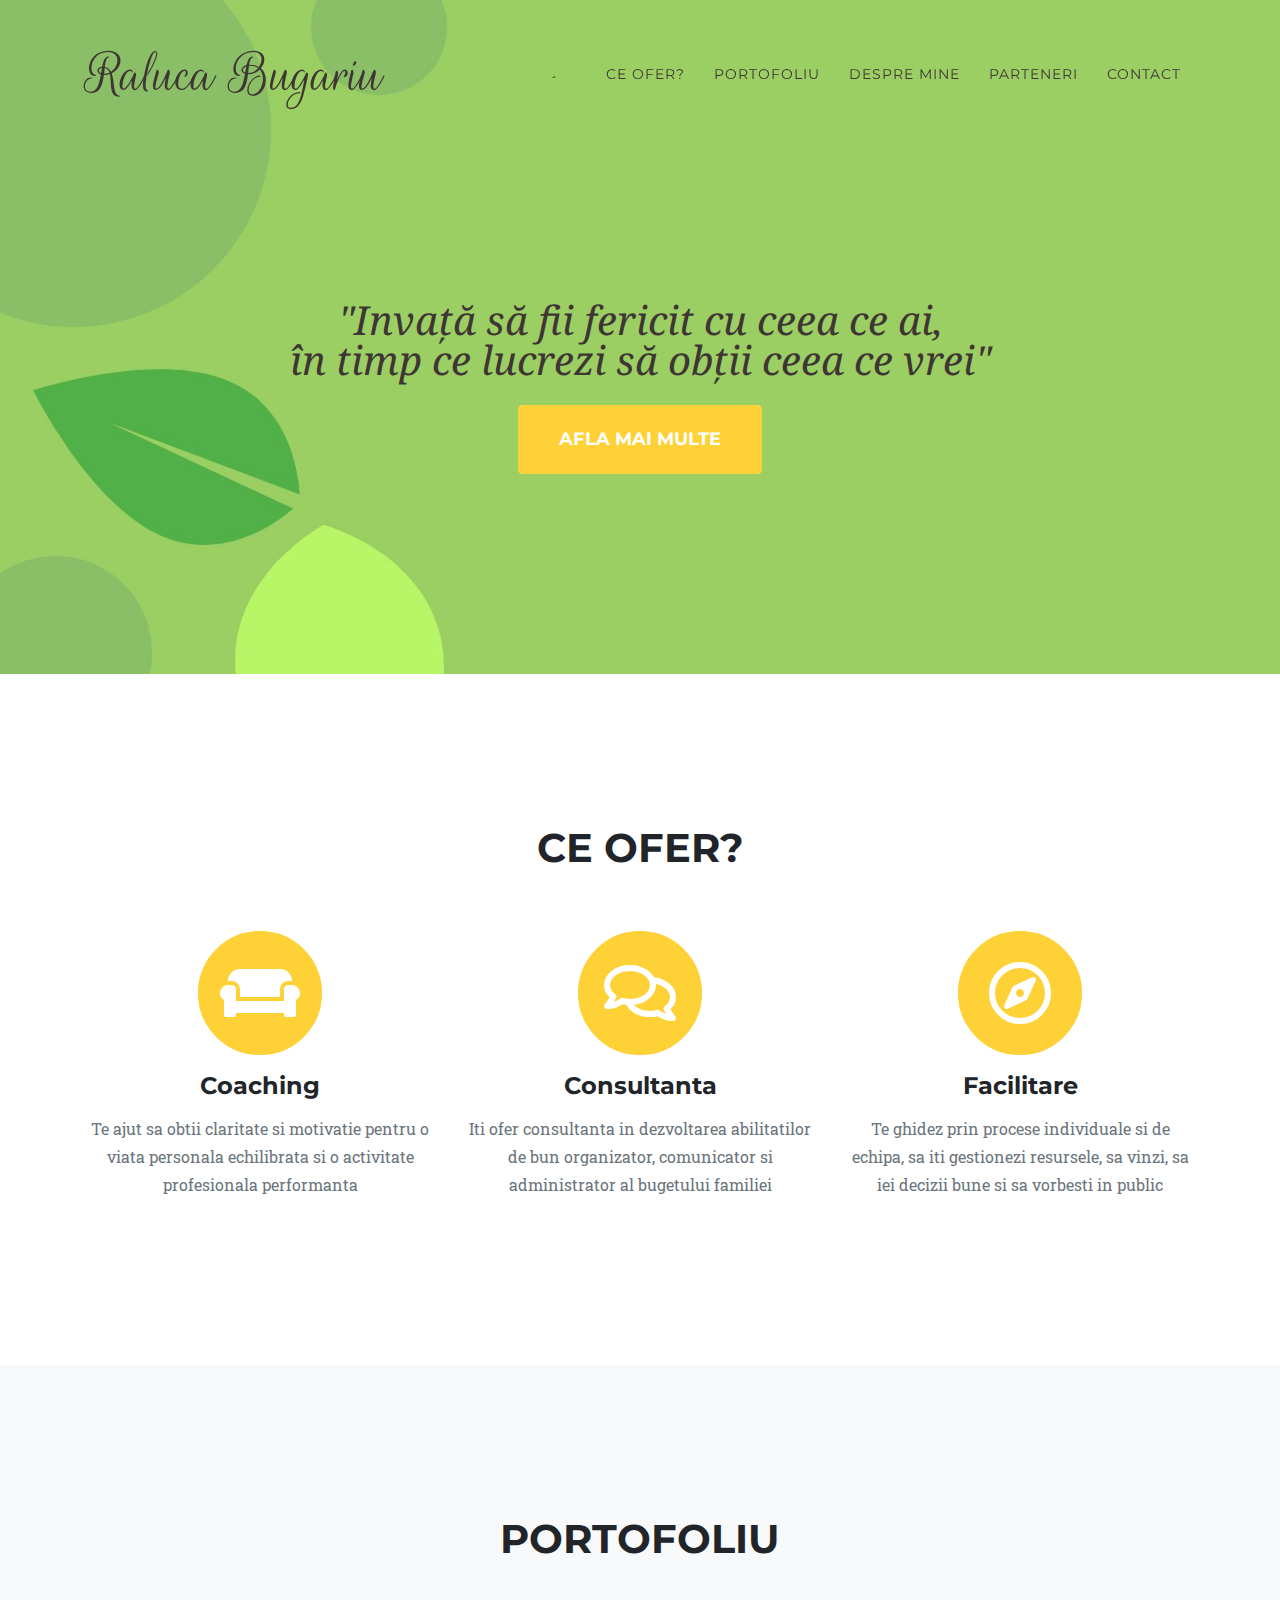
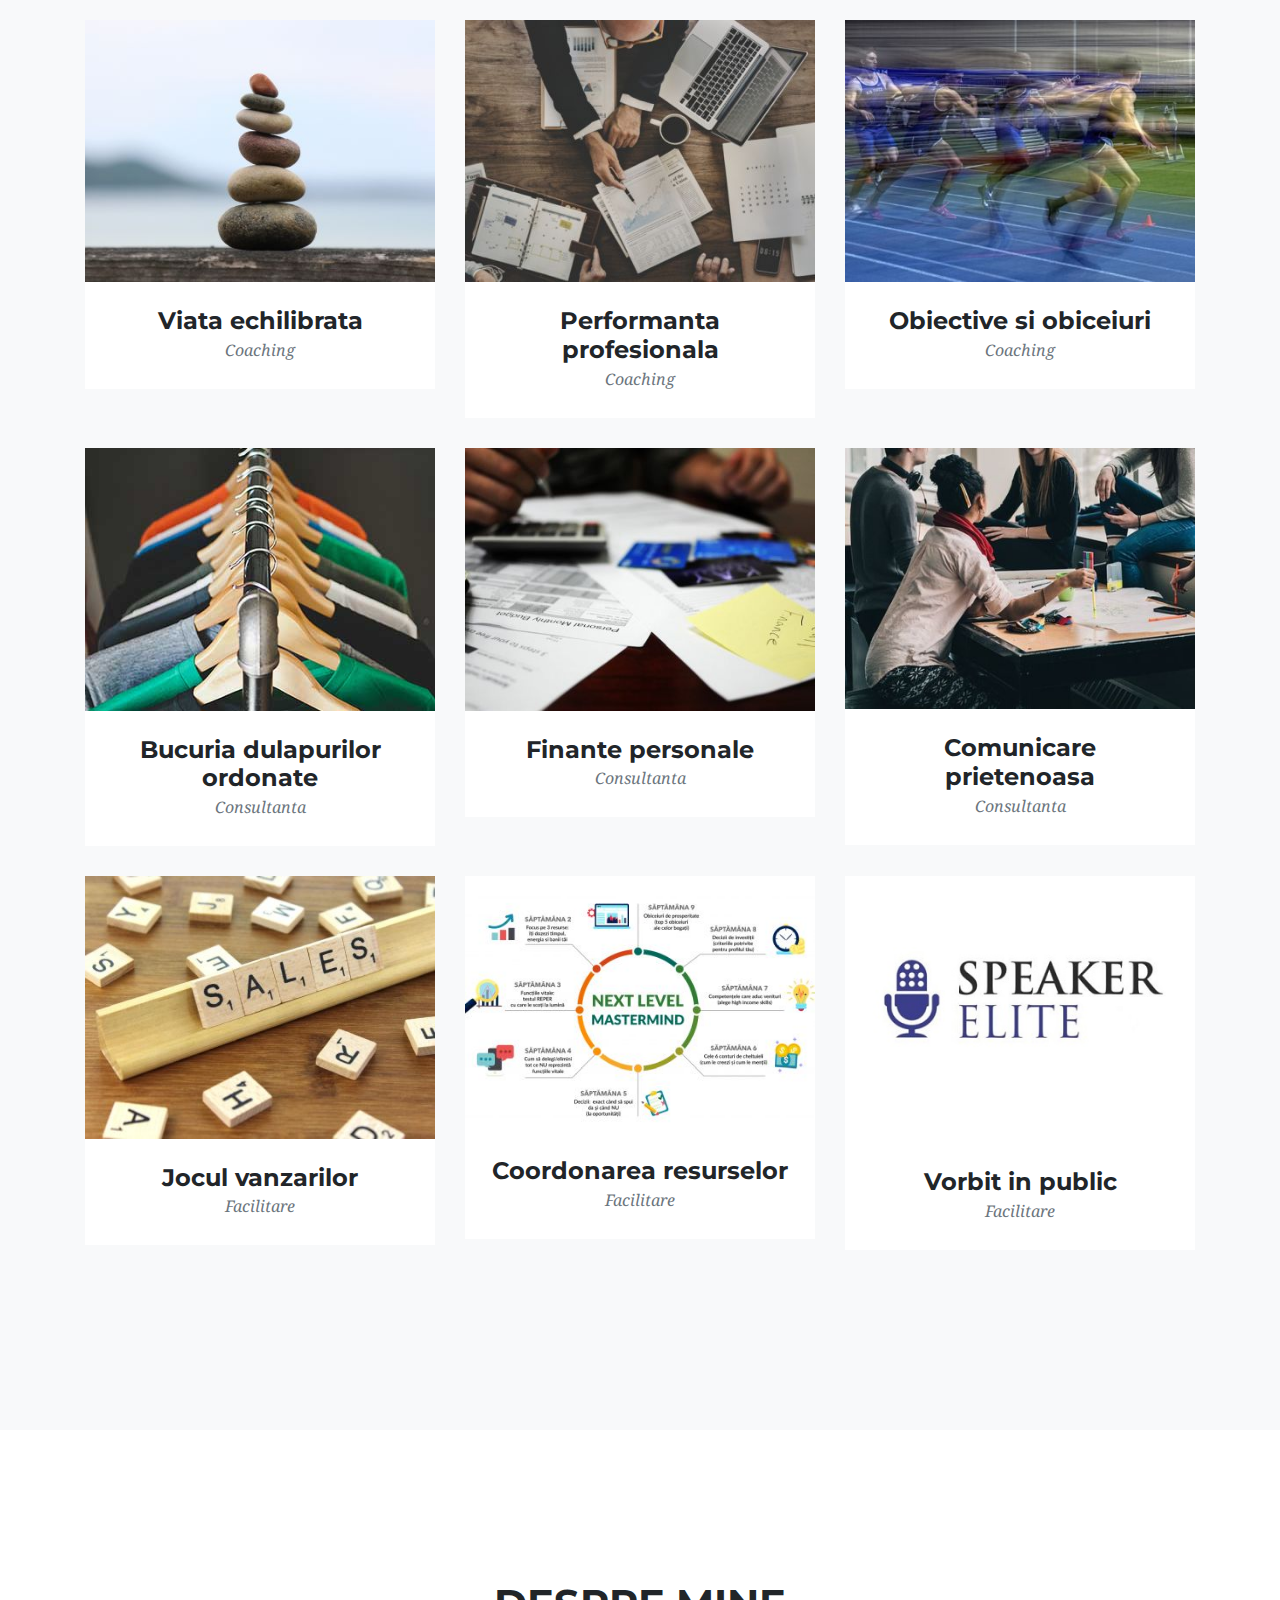
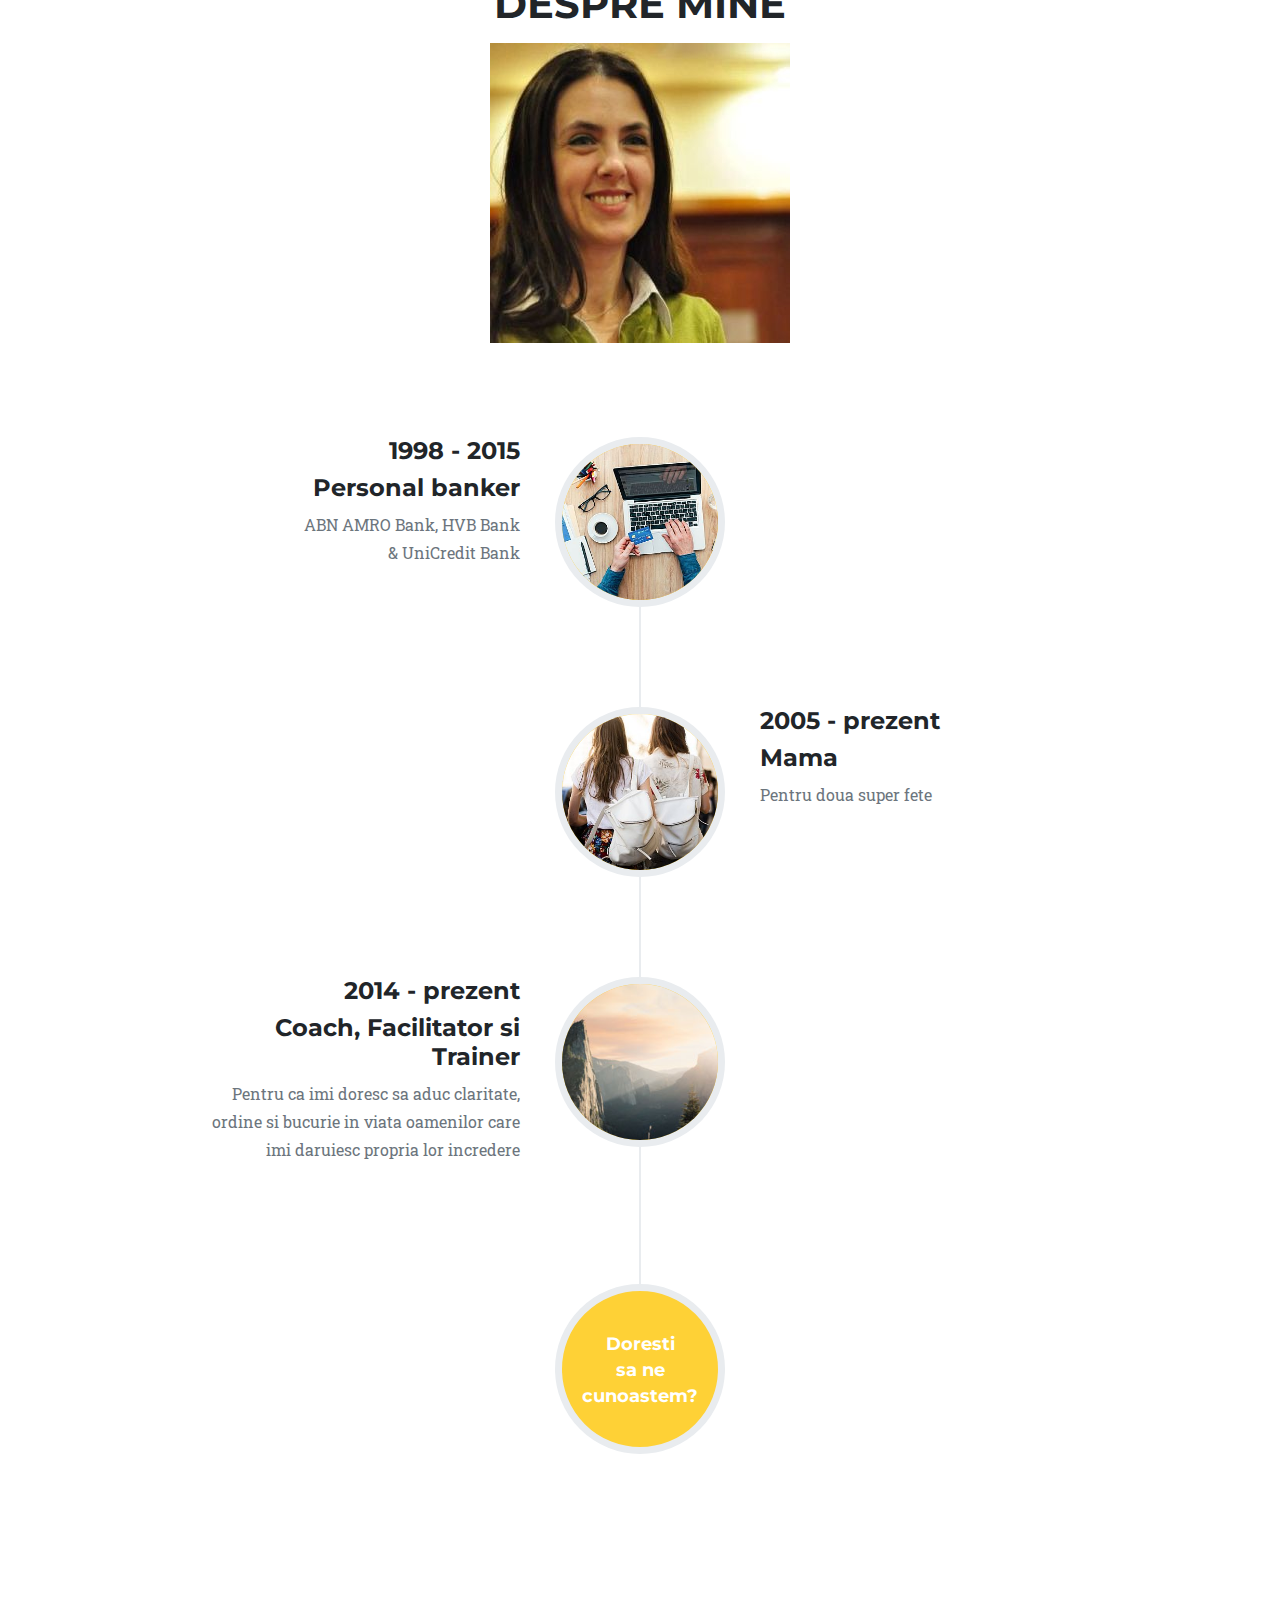
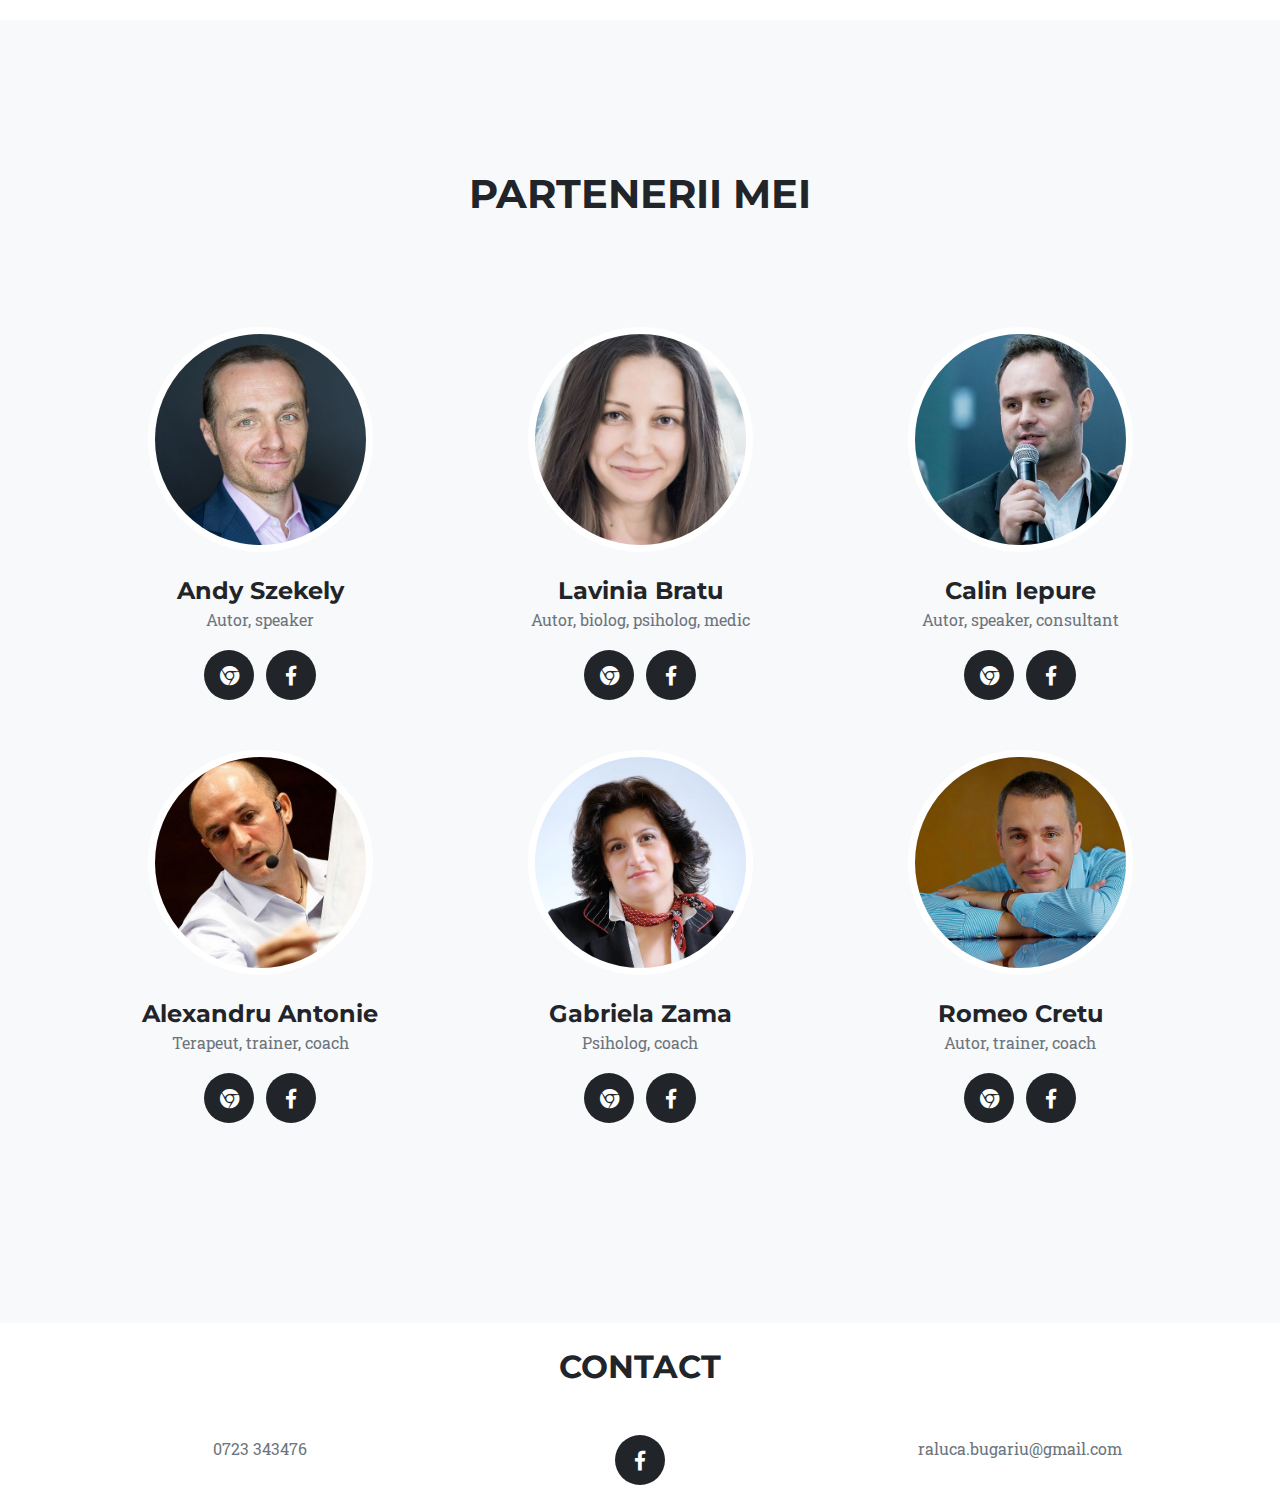
<file: index.html>
<!DOCTYPE html>
<html lang="ro">

<head>

  <meta charset="utf-8">
  <meta name="viewport" content="width=device-width, initial-scale=1, shrink-to-fit=no">
  <meta name="description" content="Raluca Bugariu - Coach, Consultant, Trainer, Facilitator">
  <meta name="author" content="Raluca Bugariu">

  <title>Raluca Bugariu</title>
  
  <meta property="og:image" content="http://ralucabugariu.ro/img/about/raluca.jpg" />
  <meta property="og:type" content="website" />
  <meta property="og:url" content="http://ralucabugariu.ro" />
  <meta property="og:title" content="Raluca Bugariu" />
  <meta property="og:description" content="Coach, Consultant, Trainer, Facilitator" />
  

  <!-- Bootstrap core CSS -->
  <link href="vendor/bootstrap/css/bootstrap.min.css" rel="stylesheet">

  <!-- Custom fonts for this template -->
  <link href="vendor/fontawesome-free/css/all.min.css" rel="stylesheet" type="text/css">
  <link href="https://fonts.googleapis.com/css?family=Montserrat:400,700" rel="stylesheet" type="text/css">
  <link href="https://fonts.googleapis.com/css?family=Rouge+Script" rel="stylesheet">
  <link href='https://fonts.googleapis.com/css?family=Droid+Serif:400,700,400italic,700italic' rel='stylesheet' type='text/css'>
  <link href='https://fonts.googleapis.com/css?family=Roboto+Slab:400,100,300,700' rel='stylesheet' type='text/css'>

  <!-- Custom styles for this template -->
  <link href="css/agency.min.css" rel="stylesheet">

	<!-- Global site tag (gtag.js) - Google Analytics -->
	<script async src="https://www.googletagmanager.com/gtag/js?id=UA-137173745-1"></script>
	<script>
	  window.dataLayer = window.dataLayer || [];
	  function gtag(){dataLayer.push(arguments);}
	  gtag('js', new Date());

	  gtag('config', 'UA-137173745-1');
	</script>
	
	
	
  
</head>

<body id="page-top">

  <!-- Navigation -->
  <nav class="navbar navbar-expand-lg navbar-dark fixed-top" id="mainNav">
    <div class="container">
      <a class="navbar-brand js-scroll-trigger" href="#page-top">Raluca Bugariu</a>
      <button class="navbar-toggler navbar-toggler-right" type="button" data-toggle="collapse" data-target="#navbarResponsive" aria-controls="navbarResponsive" aria-expanded="false" aria-label="Toggle navigation">
        Menu
        <i class="fas fa-bars"></i>
      </button>
      <div class="collapse navbar-collapse" id="navbarResponsive">
        <ul class="navbar-nav text-uppercase ml-auto">
          <li class="nav-item">
            <a class="nav-link js-scroll-trigger" href="#services">Ce ofer?</a>
          </li>
          <li class="nav-item">
            <a class="nav-link js-scroll-trigger" href="#portfolio">Portofoliu</a>
          </li>
          <li class="nav-item">
            <a class="nav-link js-scroll-trigger" href="#about">Despre mine</a>
          </li>
          <li class="nav-item">
            <a class="nav-link js-scroll-trigger" href="#team">Parteneri</a>
          </li>
          <li class="nav-item">
            <a class="nav-link js-scroll-trigger" href="#contact">Contact</a>
          </li>
        </ul>
      </div>
    </div>
  </nav>

  <!-- Header -->
  <header class="masthead">
    <div class="container">
      <div class="intro-text">
        <div class="intro-lead-in">"Invaţă să fii fericit cu ceea ce ai,</br> în timp ce lucrezi să obţii ceea ce vrei"</div>
<!--
        <div class="intro-heading text-uppercase">Ma bucur sa te cunosc</div>
-->
    <a class="btn btn-primary btn-xl text-uppercase js-scroll-trigger" href="#services">Afla mai multe</a>
      </div>
    </div>
  </header>

  <!-- Services -->
  <section id="services">
    <div class="container">
      <div class="row">
        <div class="col-lg-12 text-center">
          <h2 class="section-heading text-uppercase">Ce ofer?</h2>
		  <h3>&nbsp;</h3>
<!--		  
          <h3 class="section-subheading text-muted">Lorem ipsum dolor sit amet consectetur.</h3>
-->    
    </div>
      </div>
      <div class="row text-center">
        <div class="col-md-4">
          <span class="fa-stack fa-4x">
            <i class="fas fa-circle fa-stack-2x text-primary"></i>
            <i class="fas fa-couch fa-stack-1x fa-inverse"></i>
          </span>
          <h4 class="service-heading">Coaching</h4>
          <p class="text-muted">Te ajut sa obtii claritate si motivatie pentru o viata personala echilibrata si o activitate profesionala performanta</p>
        </div>
        <div class="col-md-4">
          <span class="fa-stack fa-4x">
            <i class="fas fa-circle fa-stack-2x text-primary"></i>
            <i class="far fa-comments fa-stack-1x fa-inverse"></i>
          </span>
          <h4 class="service-heading">Consultanta</h4>
          <p class="text-muted">Iti ofer consultanta in dezvoltarea abilitatilor de bun organizator, comunicator si administrator al bugetului familiei</p>
        </div>
        <div class="col-md-4">
          <span class="fa-stack fa-4x">
            <i class="fas fa-circle fa-stack-2x text-primary"></i>
            <i class="far fa-compass fa-stack-1x fa-inverse"></i>
          </span>
          <h4 class="service-heading">Facilitare</h4>
          <p class="text-muted">Te ghidez prin procese individuale si de echipa, sa iti gestionezi resursele, sa vinzi, sa iei decizii bune si sa vorbesti in public </p>
        </div>
      </div>
    </div>
  </section>

  <!-- Portfolio Grid -->
  <section class="bg-light" id="portfolio">
    <div class="container">
      <div class="row">
        <div class="col-lg-12 text-center">
          <h2 class="section-heading text-uppercase">Portofoliu</h2>
		  <h3>&nbsp;</h3>
<!--		  
          <h3 class="section-subheading text-muted">Lorem ipsum dolor sit amet consectetur.</h3>
-->    

		</div>
      </div>
	  
      <div class="row">
	  
        <div class="col-md-4 col-sm-6 portfolio-item">
          <img class="img-fluid" src="img/portfolio/balance.jpg" alt="">  
          <div class="portfolio-caption">
            <h4>Viata echilibrata </h4>
            <p class="text-muted">Coaching</p>
          </div>
        </div>
        <div class="col-md-4 col-sm-6 portfolio-item">
          <img class="img-fluid" src="img/portfolio/performance.jpg" alt="">  
          <div class="portfolio-caption">
            <h4>Performanta profesionala</h4>
            <p class="text-muted">Coaching</p>
          </div>
        </div>		
        <div class="col-md-4 col-sm-6 portfolio-item">
          <img class="img-fluid" src="img/portfolio/habits.jpg" alt="">  
          <div class="portfolio-caption">
            <h4>Obiective si obiceiuri</h4>
            <p class="text-muted">Coaching</p>
          </div>
        </div>
        <div class="col-md-4 col-sm-6 portfolio-item">
          <img class="img-fluid" src="img/portfolio/ordine.jpg" alt="">  
          <div class="portfolio-caption">
            <h4>Bucuria dulapurilor ordonate</h4>
            <p class="text-muted">Consultanta</p>
          </div>
        </div>
        <div class="col-md-4 col-sm-6 portfolio-item">
          <img class="img-fluid" src="img/portfolio/finance.jpg" alt="">  
          <div class="portfolio-caption">
            <h4>Finante personale</h4>
            <p class="text-muted">Consultanta</p>
          </div>
        </div>		
        <div class="col-md-4 col-sm-6 portfolio-item">
          <img class="img-fluid" src="img/portfolio/communication.jpg" alt="">  
          <div class="portfolio-caption">
            <h4>Comunicare prietenoasa</h4>
            <p class="text-muted">Consultanta</p>
          </div>
        </div> 
		
        <div class="col-md-4 col-sm-6 portfolio-item">
          <img class="img-fluid" src="img/portfolio/sales.jpg" alt="">  
          <div class="portfolio-caption">
            <h4>Jocul vanzarilor</h4>
            <p class="text-muted">Facilitare</p>
          </div>
        </div>		
        <div class="col-md-4 col-sm-6 portfolio-item">
          <img class="img-fluid" src="img/portfolio/focus.jpg" alt="">  
          <div class="portfolio-caption">
            <h4>Coordonarea resurselor</h4>
            <p class="text-muted">Facilitare</p>
          </div>
        </div>		

        <div class="col-md-4 col-sm-6 portfolio-item">
          <img class="img-fluid" src="img/portfolio/speaker.jpg" alt="">  
          <div class="portfolio-caption">
            <h4>Vorbit in public</h4>
            <p class="text-muted">Facilitare</p>
          </div>
        </div>		
		
		
      </div>
    </div>
  </section>

  <!-- About -->
  <section id="about">
    <div class="container">
      <div class="row">
        <div class="col-lg-12 text-center">
          <h2 class="section-heading text-uppercase">Despre mine</h2>
		  <img class="mx-auto" src="img/about/raluca.jpg" alt="">
		  <h3 class="section-subheading text-muted">&nbsp;</h3>
        </div>
      </div>
      <div class="row">
        <div class="col-lg-12">
          <ul class="timeline">
            <li>
              <div class="timeline-image">
                <img class="rounded-circle img-fluid" src="img/about/banca.jpg" alt="">
              </div>
              <div class="timeline-panel">
                <div class="timeline-heading">
                  <h4>1998 - 2015</h4>
                  <h4 class="subheading">Personal banker</h4>
                </div>
                <div class="timeline-body">
                  <p class="text-muted">ABN AMRO Bank, HVB Bank </br>& UniCredit Bank</p>
                </div>
              </div>
            </li>
 
            <li class="timeline-inverted">
              <div class="timeline-image">
                <img class="rounded-circle img-fluid" src="img/about/2girls.jpg" alt="">
              </div>
              <div class="timeline-panel">
                <div class="timeline-heading">
                  <h4>2005 - prezent</h4>
                  <h4 class="subheading">Mama</h4>
                </div>
                <div class="timeline-body">
                  <p class="text-muted">Pentru doua super fete
                </div>
              </div>
            </li>

		  <li>              
			<div class="timeline-image">               
				<img class="rounded-circle img-fluid" src="img/about/1.jpg" alt="">              
			</div>
			<div class="timeline-panel">
				<div class="timeline-heading">
					<h4>2014 - prezent</h4>
					<h4 class="subheading"> Coach, Facilitator si Trainer</h4>
				</div>
				<div class="timeline-body">
					<p class="text-muted">Pentru ca imi doresc sa aduc claritate, ordine si bucurie in viata oamenilor care imi daruiesc propria lor incredere</p>
				</div>          
			</div>
		   </li>         
		   <li class="timeline-inverted">
			<div class="timeline-image"> 
				<a style="color:white;text-decoration: none;" class="js-scroll-trigger" href="#contact"><h4> Doresti </br>sa ne </br>cunoastem?</h4></a>				
			</div>            
		   </li>
					
          </ul>        
	  </div>
	</div>   
  </div>  
 </section>
 
  <!-- Team -->  
  <section class="bg-light" id="team">    
	<div class="container">     
	  
		<div class="row">
			<div class="col-lg-12 text-center">
				<h2 class="section-heading text-uppercase">Partenerii mei</h2>
				<h3 class="section-subheading text-muted">&nbsp;</h3>
			</div>      
		</div>    
		
		<div class="row">
		
		  <div class="col-sm-4">
		    <div class="team-member">
		      <img class="mx-auto rounded-circle" src="img/team/andy-szekely.jpg" alt="">
			  <h4>Andy Szekely</h4>
			  <p class="text-muted">Autor, speaker</p>
			  <ul class="list-inline social-buttons">
				<li class="list-inline-item">
				  <a target="_blank" href="http://www.andyszekely.ro">
					<i class="fab fa-chrome"></i>
				  </a>
				</li>              
				<li class="list-inline-item">                
				  <a target="_blank" href="https://www.facebook.com/AndySzekelyPage/">                  
					<i class="fab fa-facebook-f"></i>
				  </a>              
				</li> 				
			  </ul>          
		    </div>      
		  </div> 		
			
		  <div class="col-sm-4">          
		    <div class="team-member">
			  <img class="mx-auto rounded-circle" src="img/team/laviniabratu.jpg" alt="">
 			  <h4>Lavinia Bratu</h4>            
			  <p class="text-muted">Autor, biolog, psiholog, medic</p>            
			  <ul class="list-inline social-buttons">
				  <li class="list-inline-item">
					<a target="_blank" href="http://www.laviniabratu.ro">
						<i class="fab fa-chrome"></i>
					</a>
				  </li>
				  <li class="list-inline-item">
					<a target="_blank" href="https://www.facebook.com/DieteticaDrLaviniaBratu/">
						<i class="fab fa-facebook-f"></i>                
					</a>					
					</li>				
				</ul>
			  </div>        
			</div>
			
			<div class="col-sm-4">
  			  <div class="team-member">            
			    <img class="mx-auto rounded-circle" src="img/team/calin.jpg" alt="">             
				<h4>Calin Iepure</h4>
				<p class="text-muted">Autor, speaker, consultant</p>
				<ul class="list-inline social-buttons">
				  <li class="list-inline-item">
					<a target="_blank" href="http://www.caliniepure.ro">
					  <i class="fab fa-chrome"></i>
				    </a>              
				  </li>              
				  <li class="list-inline-item">                
					<a target="_blank" href="https://www.facebook.com/caliniepure.ro">               
						<i class="fab fa-facebook-f"></i>
					</a>
				  </li>
				</ul>
			  </div>        
			</div>
			
			<div class="col-sm-4">
  			  <div class="team-member">            
			    <img class="mx-auto rounded-circle" src="img/team/alexandruantonie.jpg" alt="">             
				<h4>Alexandru Antonie</h4>
				<p class="text-muted">Terapeut, trainer, coach</p>
				<ul class="list-inline social-buttons">
				  <li class="list-inline-item">
					<a target="_blank" href="https://evolutioncoaching.leadpages.co/coaching-system/">
					  <i class="fab fa-chrome"></i>
				    </a>              
				  </li>              
				  <li class="list-inline-item">                
					<a target="_blank" href="https://www.facebook.com/Alexandru-Antonie-1453358594959467/">               
						<i class="fab fa-facebook-f"></i>
					</a>
				  </li>
				</ul>
			  </div>        
			</div>
			


			<div class="col-sm-4">
  			  <div class="team-member">            
			    <img class="mx-auto rounded-circle" src="img/team/gabrielazama.jpg" alt="">             
				<h4>Gabriela Zama</h4>
				<p class="text-muted">Psiholog, coach</p>
				<ul class="list-inline social-buttons">
				  <li class="list-inline-item">
					<a target="_blank" href="https://www.centrulcresc.ro/gabriela-zama/">
					  <i class="fab fa-chrome"></i>
				    </a>              
				  </li>              
				  <li class="list-inline-item">                
					<a target="_blank" href="https://www.facebook.com/AsociatiaCRESC">               
						<i class="fab fa-facebook-f"></i>
					</a>
				  </li>
				</ul>
			  </div>        
			</div>
			
			<div class="col-sm-4">
  			  <div class="team-member">            
			    <img class="mx-auto rounded-circle" src="img/team/romeocretu.jpg" alt="">             
				<h4>Romeo Cretu</h4>
				<p class="text-muted">Autor, trainer, coach</p>
				<ul class="list-inline social-buttons">
				  <li class="list-inline-item">
					<a target="_blank" href="http://www.romeocretu.ro">
					  <i class="fab fa-chrome"></i>
				    </a>              
				  </li>              
				  <li class="list-inline-item">                
					<a target="_blank" href="https://www.facebook.com/DezvoltatordeOameni/">               
						<i class="fab fa-facebook-f"></i>
					</a>
				  </li>
				</ul>
			  </div>        
			</div>
			
		  </div>

		</div>
	</section>

		

  <!-- Footer -->
  <footer id="contact">
    <div class="container">
	
		<div class="row">
			<div class="col-lg-12 text-center">
				<h2 class="section-heading text-uppercase">Contact</h2>
				<h3 class="section-subheading text-muted">&nbsp;</h3>
			</div>      
		</div> 		
	
      <div class="row">
        <div class="col-md-4">
          <p class="text-muted">0723 343476</p>
        </div>
        <div class="col-md-4">
          <ul class="list-inline social-buttons">
		
            <li class="list-inline-item">
              <a target="_blank"  href="https://www.facebook.com/bugariu.raluca">
                <i class="fab fa-facebook-f"></i>
              </a>
            </li>
			

          </ul>
        </div>
		<div class="col-md-4">
          <p class="text-muted">raluca.bugariu@gmail.com</p>
        </div>	
		
      </div>
    </div>
  </footer>

 
  <!-- Bootstrap core JavaScript -->
  <script src="vendor/jquery/jquery.min.js"></script>
  <script src="vendor/bootstrap/js/bootstrap.bundle.min.js"></script>

  <!-- Plugin JavaScript -->
  <script src="vendor/jquery-easing/jquery.easing.min.js"></script>

  <!-- Contact form JavaScript -->
  <script src="js/jqBootstrapValidation.js"></script>
  <script src="js/contact_me.js"></script>

  <!-- Custom scripts for this template -->
  <script src="js/agency.min.js"></script>

</body>

</html>
</file>
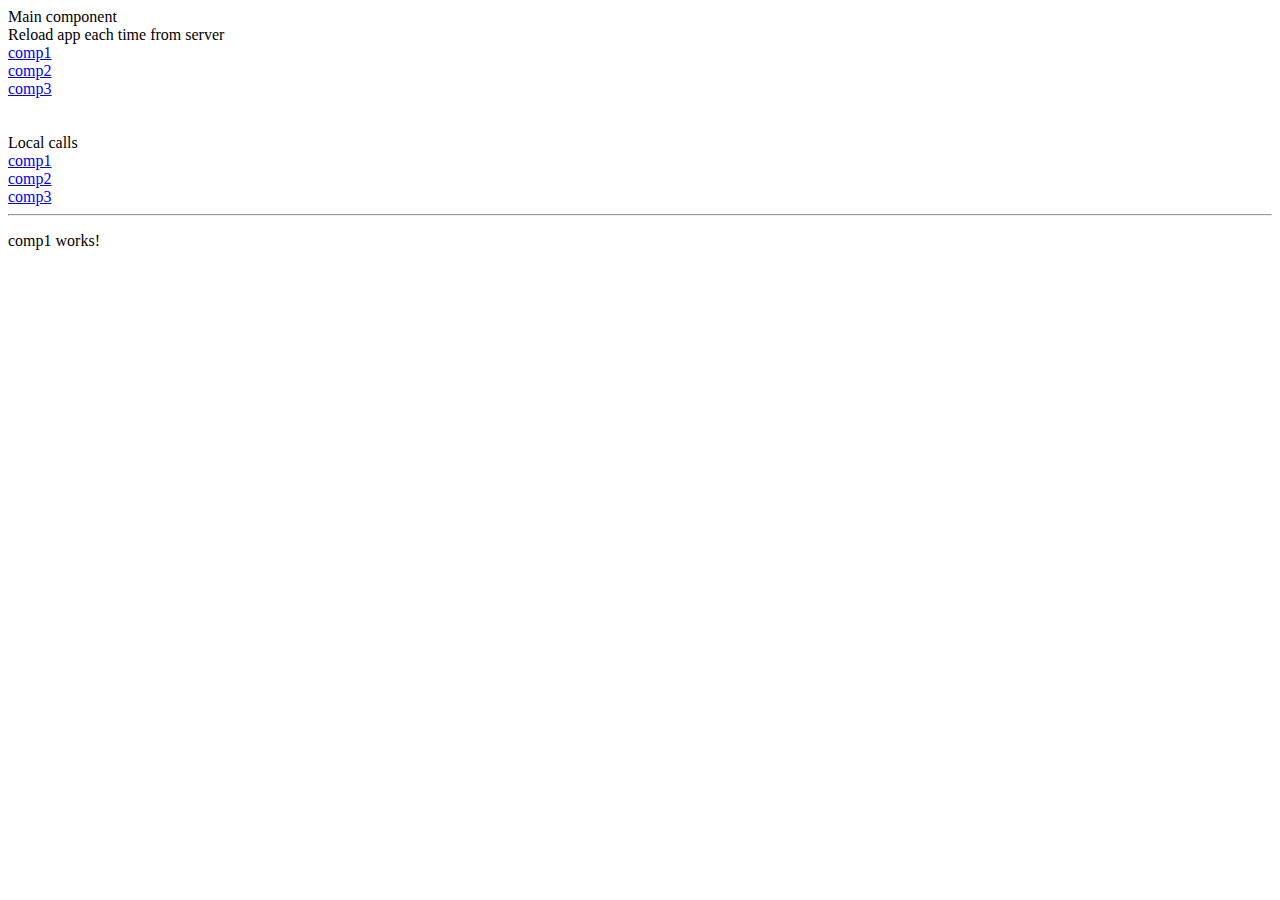
<file: test/index.html>
<!doctype html>
<html lang="en">
<head>
  <meta charset="utf-8">
  <title>Routing</title>
  <base href="./">
  <meta name="viewport" content="width=device-width, initial-scale=1">
  <link rel="icon" type="image/x-icon" href="favicon.ico">
</head>
<body>
  <app-root></app-root>
<script src="runtime.js" defer></script><script src="polyfills.js" defer></script><script src="styles.js" defer></script><script src="vendor.js" defer></script><script src="main.js" defer></script></body>
</html>
</file>
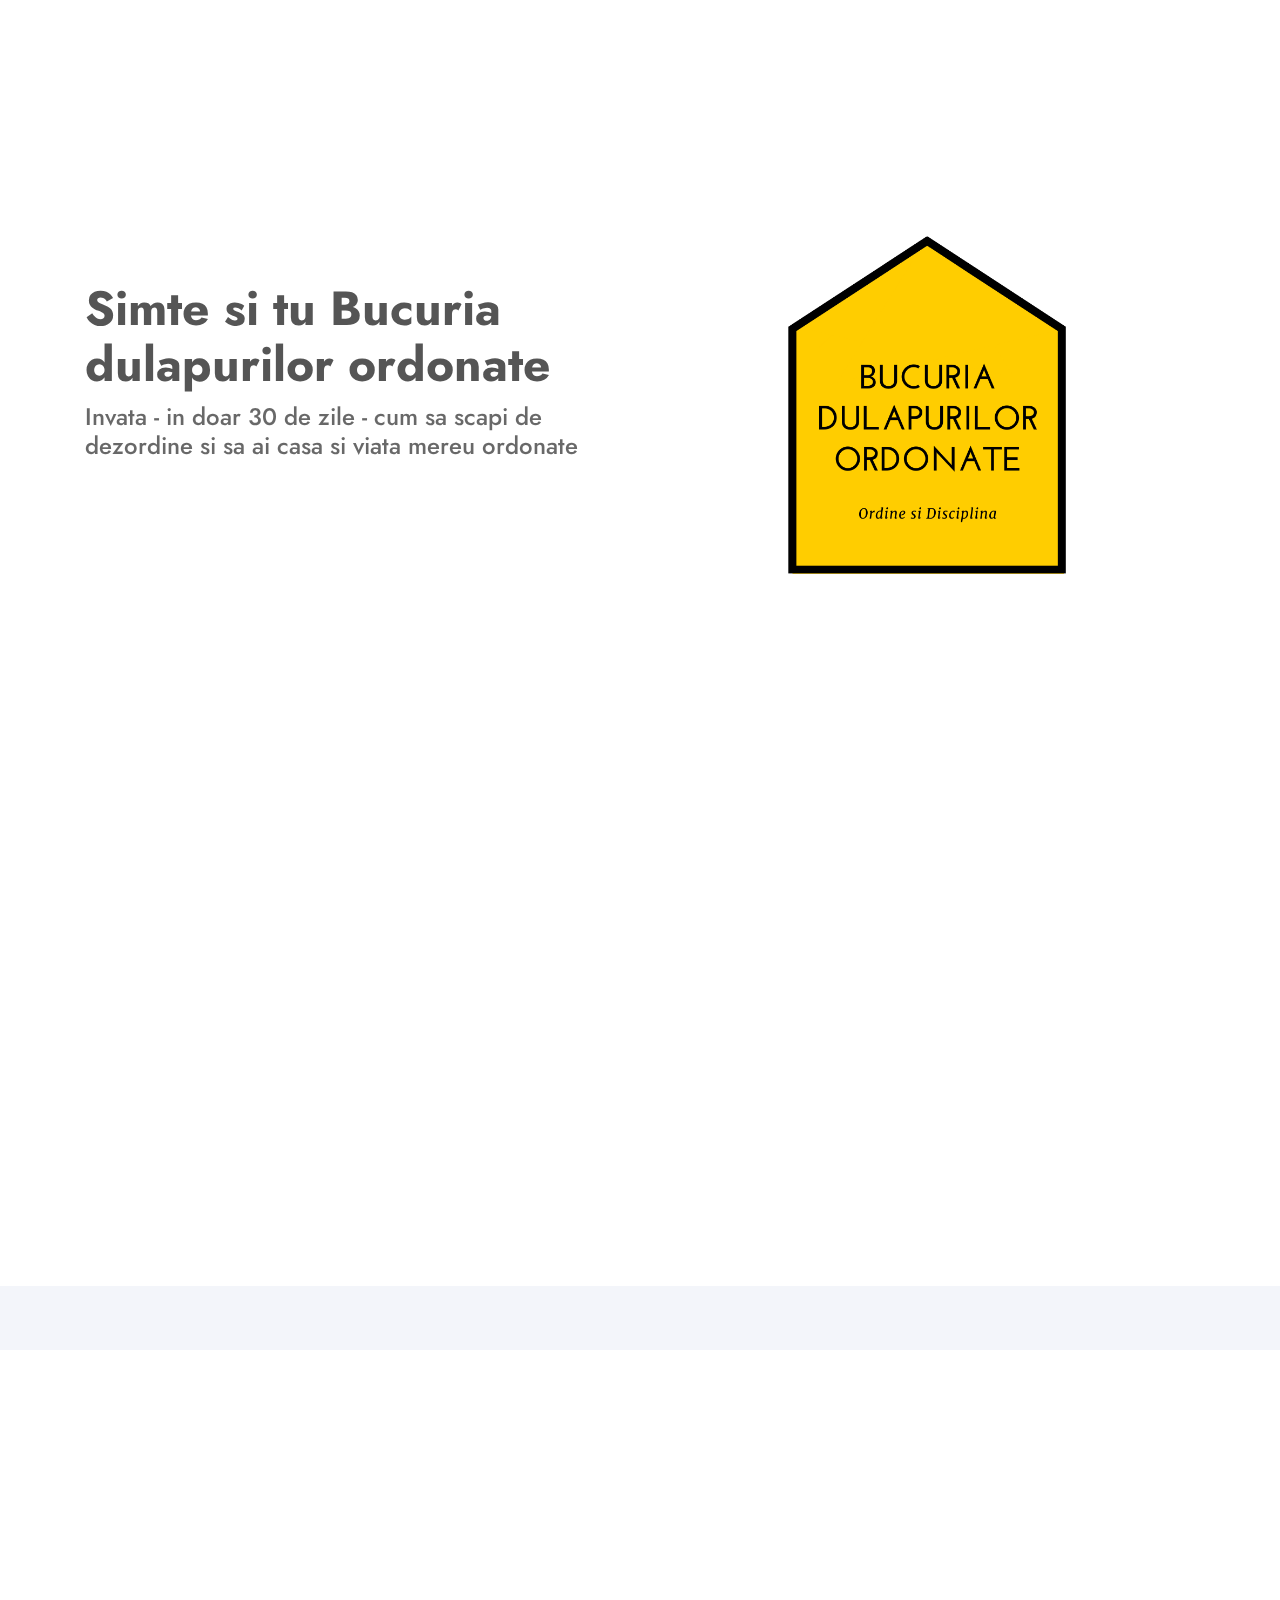
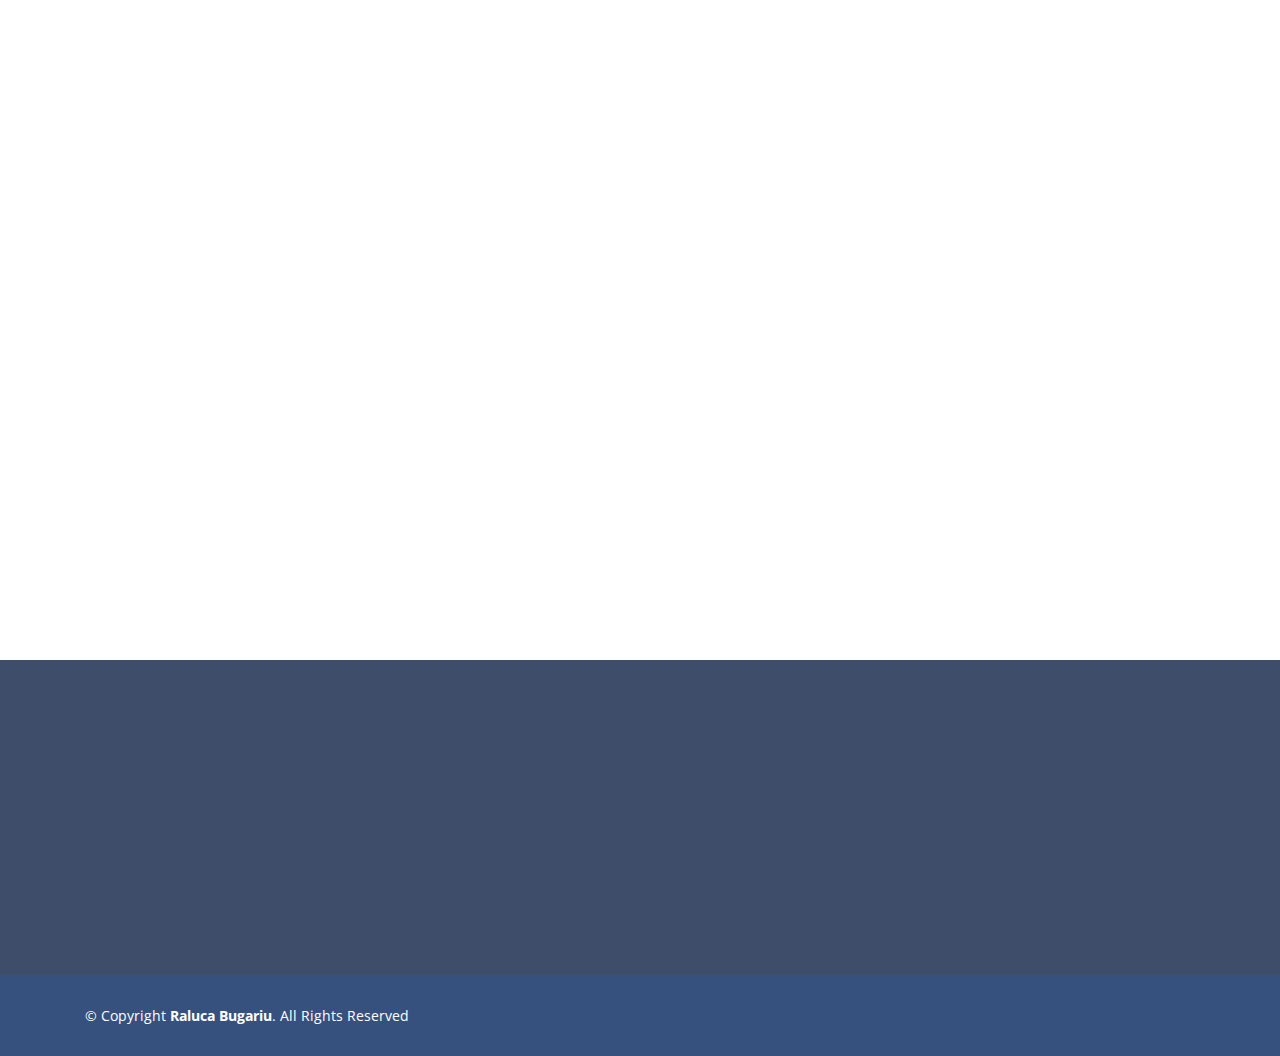
<file: programe/bucuria-dulapurilor-ordonate/index.html>
<!DOCTYPE html>
<html lang="en">

<head>
  <meta charset="utf-8">
  <meta content="width=device-width, initial-scale=1.0" name="viewport">

  <title>Bucuria Dulapurilor Ordonate</title>
  <meta content="" name="descriptison">
  <meta content="" name="keywords">

  <!-- Favicons -->
  <link href="assets/img/favicon.png" rel="icon">
  <link href="assets/img/apple-touch-icon.png" rel="apple-touch-icon">

  <!-- Google Fonts -->
  <link href="https://fonts.googleapis.com/css?family=Open+Sans:300,300i,400,400i,600,600i,700,700i|Jost:300,300i,400,400i,500,500i,600,600i,700,700i|Poppins:300,300i,400,400i,500,500i,600,600i,700,700i" rel="stylesheet">

  <!-- Vendor CSS Files -->
  <link href="assets/vendor/bootstrap/css/bootstrap.min.css" rel="stylesheet">
  <link href="assets/vendor/icofont/icofont.min.css" rel="stylesheet">
  <link href="assets/vendor/boxicons/css/boxicons.min.css" rel="stylesheet">
  <link href="assets/vendor/remixicon/remixicon.css" rel="stylesheet">
  <link href="assets/vendor/venobox/venobox.css" rel="stylesheet">
  <link href="assets/vendor/owl.carousel/assets/owl.carousel.min.css" rel="stylesheet">
  <link href="assets/vendor/aos/aos.css" rel="stylesheet">

  <!-- Template Main CSS File -->
  <link href="assets/css/style.css" rel="stylesheet">

	<!-- pentru active campains form -->
	<style>
		form{
		width: 100%!important;
		padding: 0!important;
		margin: 0!important;
		}
		._form-content{
		width: 100%;
		}
		._form_element{
		width: 57%;
		}
		._field-wrapper input{
		width: 100%!important;
		}
		._button-wrapper button{
		width: 100%!important;
		}
		._form-branding{
		display: none!important
		}
	</style>

  
</head>

<body>

  <!-- necesare pt buton share facebook -->
  <div id="fb-root"></div>
  <script async defer crossorigin="anonymous" src="https://connect.facebook.net/en_US/sdk.js#xfbml=1&version=v7.0&appId=1232621943483292&autoLogAppEvents=1" nonce="IO7KdeCg"></script>

 

  <!-- ======= Hero Section ======= -->
  <section id="hero" class="d-flex align-items-center">

    <div class="container">
      <div class="row">
        <div class="col-lg-6 d-flex flex-column justify-content-center pt-4 pt-lg-0 order-2 order-lg-1" data-aos="fade-up" data-aos-delay="200">
          <h1>Simte si tu Bucuria dulapurilor ordonate</h1>
          <h2>Invata -  in doar 30 de zile - cum sa scapi de dezordine si sa ai casa si viata mereu ordonate</h2>
		  
          <div class="d-lg-flex">
			<div class="_form_1"></div><script src="https://ralucabugariu.activehosted.com/f/embed.php?id=1" type="text/javascript" charset="utf-8"></script>
		  </div>
		  
		  
        </div>
        <div class="col-lg-6 order-1 order-lg-2 hero-img" data-aos="zoom-in" data-aos-delay="200">
          <img src="assets/img/bdo.png" class="img-fluid" alt="">
        </div>
      </div>
    </div>

  </section><!-- End Hero -->

  <main id="main">

	
	
	    <!-- ======= Skills Section ======= -->
    <section id="skills" class="skills">
      <div class="container" data-aos="fade-up">

        <div class="row">
          <div class="col-lg-4 d-flex align-items-center" data-aos="fade-right" data-aos-delay="100">
            <img src="assets/img/closet.jpg" class="img-fluid" alt="">
          </div>
          <div class="col-lg-8 pt-4 pt-lg-0 content" data-aos="fade-left" data-aos-delay="100">
            <h3>Ce primesti concret in cele 30 de zile?</h3>
            <p class="font-italic">
                         <ul>
              <li><i class="ri-check-double-line"></i> Vei descoperi care e motivul principal pentru care iubesti sau nu ordinea in casa ta</li>
              <li><i class="ri-check-double-line"></i> Vei afla cum sa evaluezi lucrurile de care mai ai sau nu nevoie</li>
              <li><i class="ri-check-double-line"></i> Vei invata 3 sisteme care sa te ajute tot restul vietii</li>
			  <li><i class="ri-check-double-line"></i> Vei intelege cum ajungi sa te autosabotezi si ce sa nu mai faci pentru asta</li>
			  <li><i class="ri-check-double-line"></i> Vei invata pasi aplicabili imediat si pe termen lung</li>
			  <li><i class="ri-check-double-line"></i> Vei primi raspunsuri concrete la intrebarile tale</li>
			  <li><i class="ri-check-double-line"></i> Vei ajunge sa simti ca “poti respira” usurata in casa ta</li>
			  <li><i class="ri-check-double-line"></i> Vei fi bucuroasa ca sa primesti musafiri in orice moment</li>
            </ul>
            </p>

   

            </div>

          </div>
        </div>

      </div>
    </section><!-- End Skills Section -->
	
	
	   <!-- ======= Cliens Section ======= -->
    <section id="cliens" class="cliens section-bg">
      <div class="container">
        <div class="row" data-aos="zoom-in">
          <div class="col-lg-12 d-flex align-items-center justify-content-center">
			<p><p>Da un Share pe Facebook si ajuta-ti prietenele sa simta si ele bucuria dulapurilor ordonate!</p>&nbsp;&nbsp;&nbsp;&nbsp;
				<div class="fb-share-button" data-href="https://www.ralucabugariu.ro/programe/bucuria-dulapurilor-ordonate" data-layout="button" data-size="large"><a target="_blank" href="https://www.facebook.com/sharer/sharer.php?u=https%3A%2F%2Fwww.ralucabugariu.ro%2Fprograme%2Fbucuria-dulapurilor-ordonate&amp;src=sdkpreparse" class="fb-xfbml-parse-ignore">Share</a></div>
          </div>
        </div>
      </div>
    </section><!-- End Cliens Section -->
	
		    <!-- ======= Skills Section ======= -->
    <section id="skills" class="skills">
      <div class="container" data-aos="fade-up">

        <div class="row">

          <div class="col-lg-8 pt-4 pt-lg-0 content" data-aos="fade-left" data-aos-delay="100">
            <h3>Sunt Raluca Bugariu si ...</h3>
            <p class="font-italic">
                         <ul>
              <li><i class="ri-check-double-line"></i> Te ajut sa pui in ordine lucrurile din casa ta</li>
              <li><i class="ri-check-double-line"></i> Te sustin ca sa simti bucuria vietii</li>
              <li><i class="ri-check-double-line"></i> Sunt sotie de 20 de ani si mama a 2 fete adolescente</li>
			  <li><i class="ri-check-double-line"></i> Am lucrat18 ani în domeniul bancar si 5 ani in cel de educatie a adultilor, iar in acest interval  am impus cateva standarde, la nivel national si local, pentru organizarea eficienta si comunicarea empatica</li>
			  <li><i class="ri-check-double-line"></i> În spatele acţiunilor mele stau obiceiurile constructive,  profesionalismul si dorinţa de a aduce valoare celor din jur.</li>
			  <li><i class="ri-check-double-line"></i> Am fondat 6C Team, o comunitate de persoane interesate de dezvoltare profesională și personală</li>
			  <li><i class="ri-check-double-line"></i> Am fondat si Bucuria dulapurilor ordonate, o comunitate educationala cu cateva mii de femei  interesate de organizarea lucrurilor si obiceiurilor</li>
			  <li><i class="ri-check-double-line"></i> Ca specialist în ordine si membru al IAPO (International Organization of Professional Organizers), ofer consultanta și ghidaj femeilor și familiilor cu copii care conștientizează modul în care lucrurile din jur și în mod special cele în plus, le influenteaza energia, atenția, productivitatea, sanatatea, odihna, relatiile și prosperitatea financiara</li>
			  <li><i class="ri-check-double-line"></i> Sunt aici ca sa te ajut sa construiesti  sistemul și obiceiurile care pun în ordine lucrurile din viața ta</li>
			</ul>
            </p>
          </div>
			
		  <div class="col-lg-4 d-flex align-items-center" data-aos="fade-right" data-aos-delay="100">
            <img src="assets/img/ralu4.jpg" class="img-fluid" alt="">
          </div>

        </div>
		
		<div class="row">

          <div class="col-lg-12 content" data-aos="fade-left" data-aos-delay="100">
		  <p>&nbsp;
		  <h4>Misiunea mea personala  este sa aduc ordine și bucurie în viata oamenilor. Aceasta misiune, alaturi de valorile mele personale, care includ Ordinea, Disciplina si Contributia, și de experienta de lucru de 23 de ani cu oamenii pe subiectul organizarii sunt “de ce”-ul meu in aceasta calatorie alaturi de tine.</h4>
		  
          </div>

        </div>  
		  
		  
      </div>

      </div>
    </section><!-- End Skills Section -->
	

  

    <!-- ======= Cta Section ======= -->
    <section id="cta" class="cta">
      <div class="container" data-aos="zoom-in">

        <div class="row">
          <div class="col-lg-12 text-center align-items-center justify-content-center">
            <h3>Aboneaza-te la acest program si primesti GRATUIT cei 3R,  3 procese de lucru care te vor ajuta sa simti si tu bucuria ordinii in doar 30 de zile!</h3>
          </div>
        </div>
		<div class="row">
          <div class="col-lg-12 cta-btn-container text-center align-items-center justify-content-center">
            <div class="_form_1"></div><script src="https://ralucabugariu.activehosted.com/f/embed.php?id=1" type="text/javascript" charset="utf-8"></script>
		 </div>
        </div>

      </div>
    </section><!-- End Cta Section -->

  

  </main><!-- End #main -->

  
  <!-- ======= Footer ======= -->
  <footer id="footer">
    <div class="container footer-bottom clearfix">
      <div class="copyright">
        &copy; Copyright <strong><span>Raluca Bugariu</span></strong>. All Rights Reserved
      </div>
    </div>
  </footer><!-- End Footer -->

  <a href="#" class="back-to-top"><i class="ri-arrow-up-line"></i></a>
  <div id="preloader"></div>

  <!-- Vendor JS Files -->
  <script src="assets/vendor/jquery/jquery.min.js"></script>
  <script src="assets/vendor/bootstrap/js/bootstrap.bundle.min.js"></script>
  <script src="assets/vendor/jquery.easing/jquery.easing.min.js"></script>
  <script src="assets/vendor/php-email-form/validate.js"></script>
  <script src="assets/vendor/waypoints/jquery.waypoints.min.js"></script>
  <script src="assets/vendor/isotope-layout/isotope.pkgd.min.js"></script>
  <script src="assets/vendor/venobox/venobox.min.js"></script>
  <script src="assets/vendor/owl.carousel/owl.carousel.min.js"></script>
  <script src="assets/vendor/aos/aos.js"></script>

  <!-- Template Main JS File -->
  <script src="assets/js/main.js"></script>
  
  <script>
	var elements = document.getElementsByClassName("_form-label");
    //while(elements.length > 0){
        elements[0].parentNode.removeChild(elements[0]);
    //}
  </script>
  
</body>

</html>
</file>
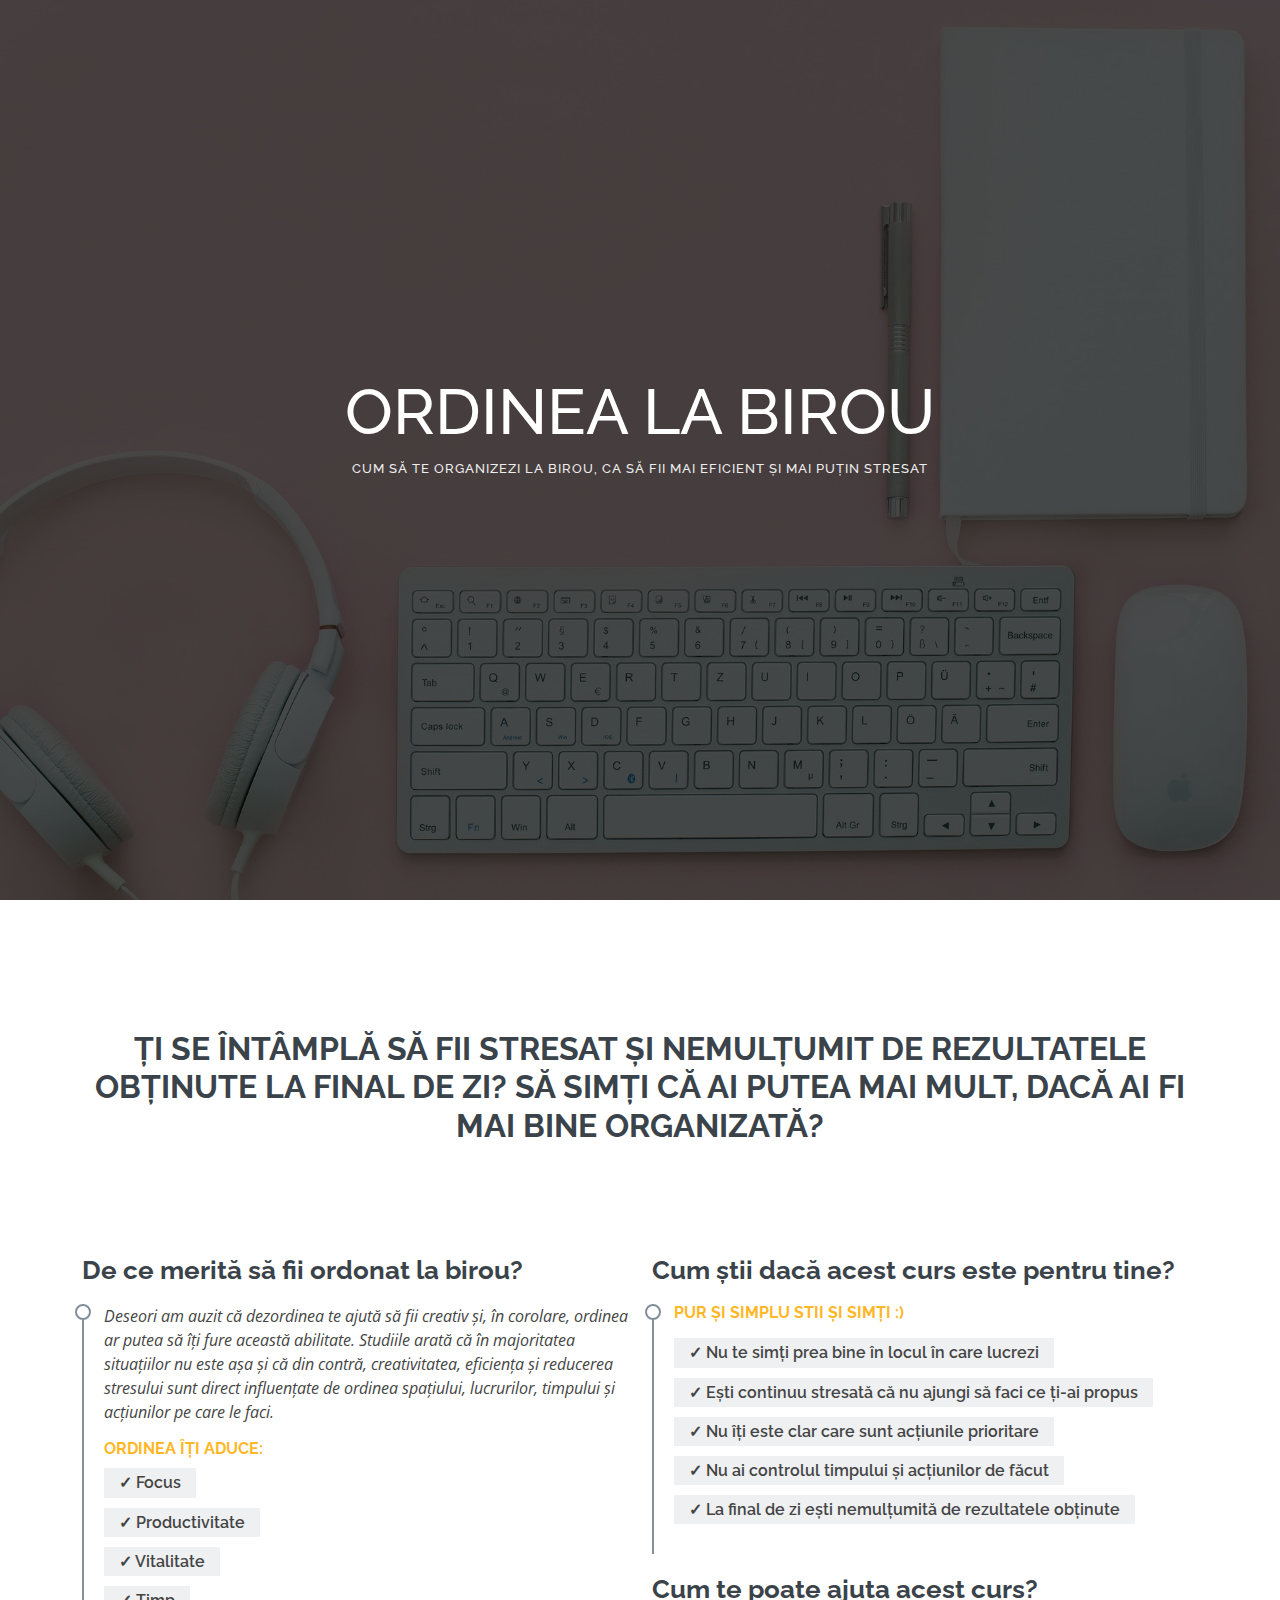
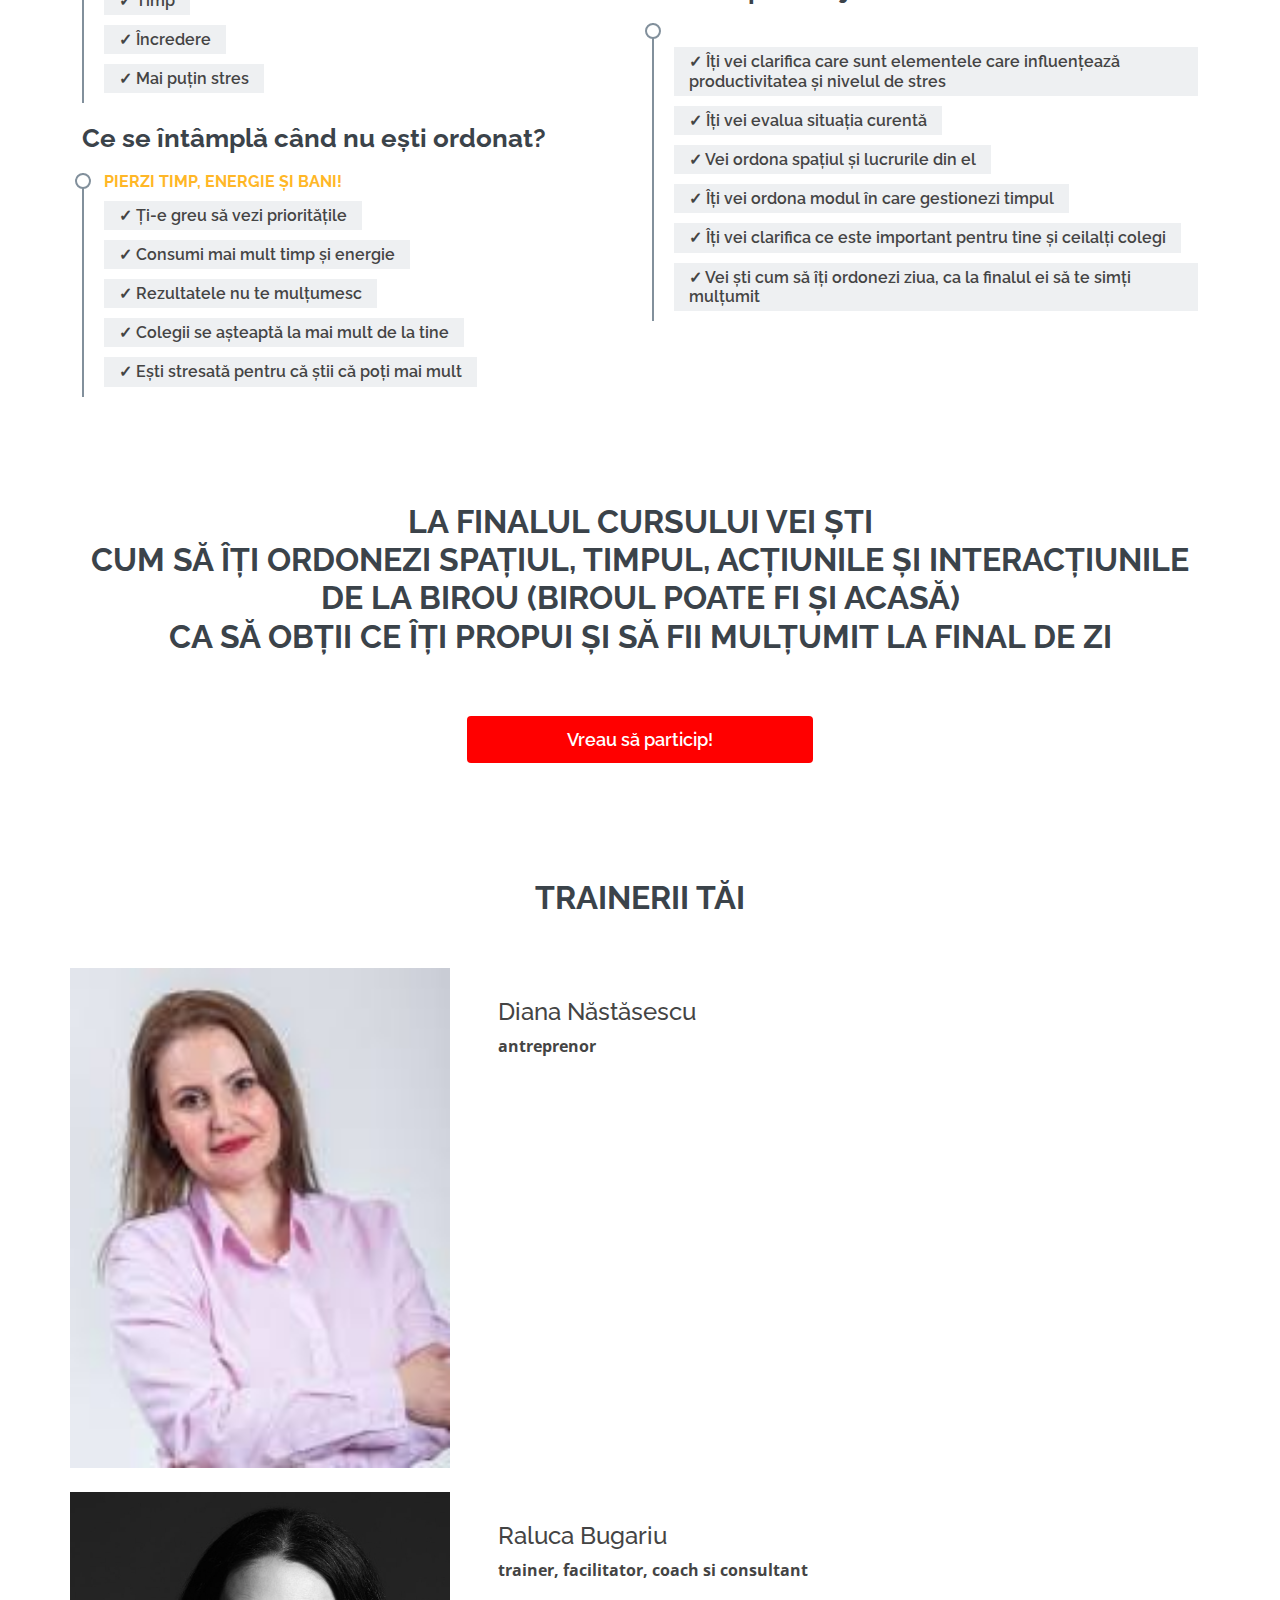
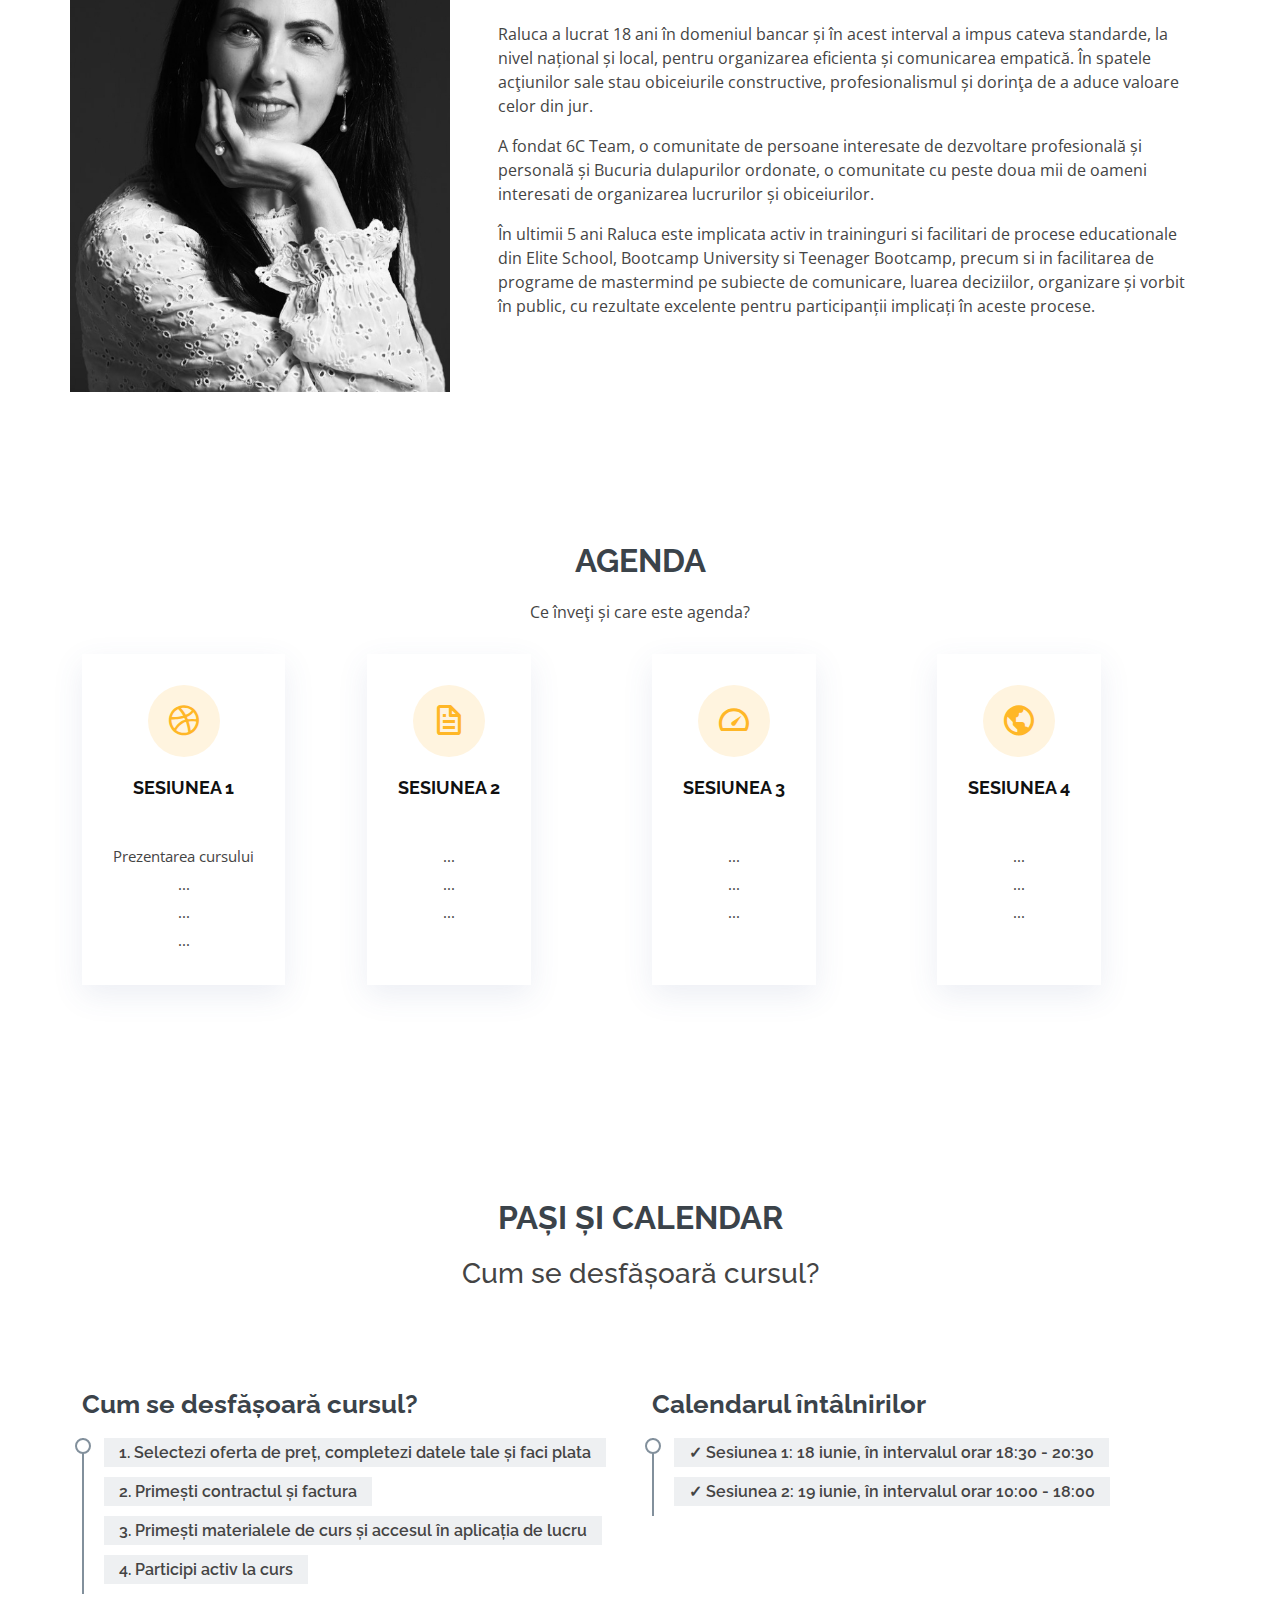
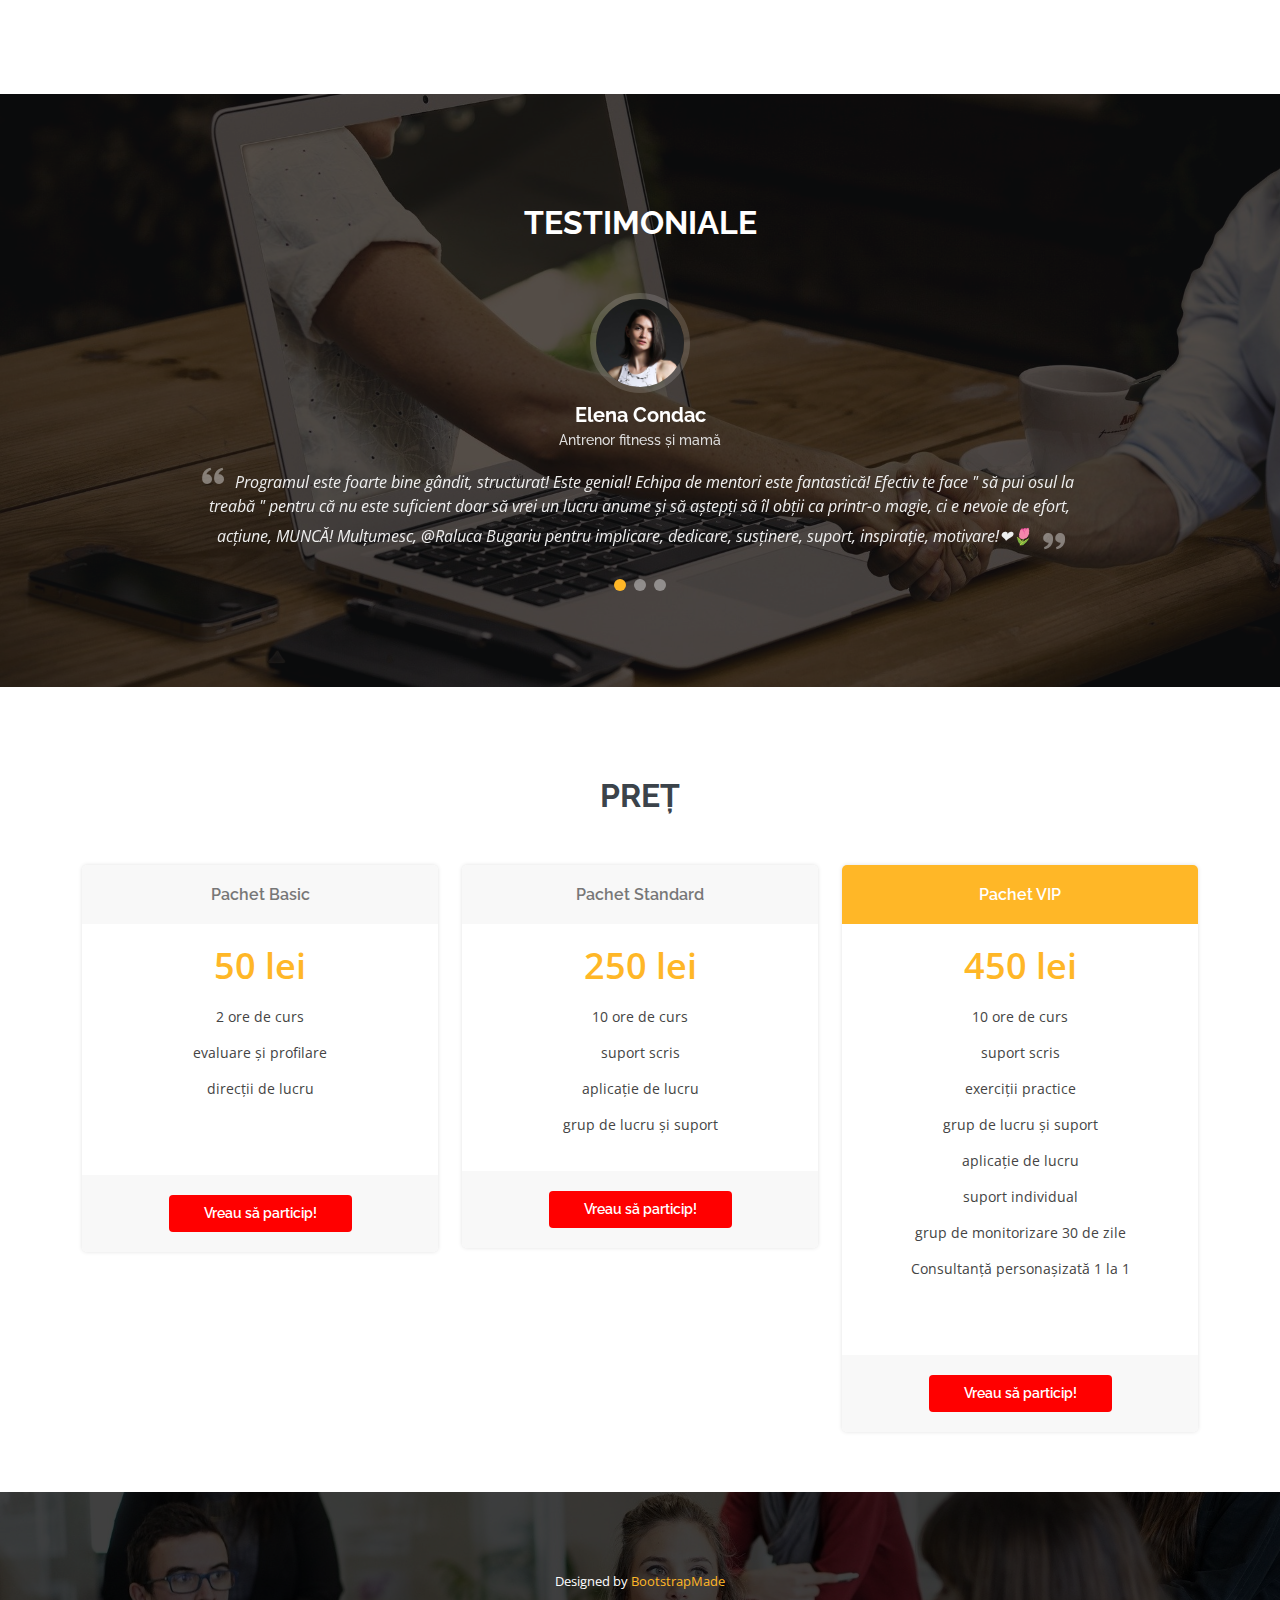
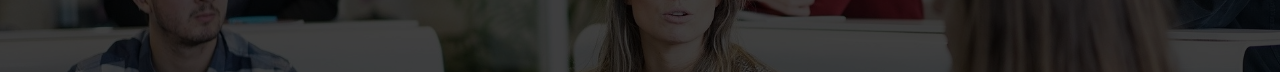
<file: programe/ordinea-la-birou/index.html>
<!DOCTYPE html>
<html lang="en">

<head>
  <meta charset="utf-8">
  <meta content="width=device-width, initial-scale=1.0" name="viewport">

  <title>Ordinea la birou</title>
  <meta property="og:image" content="https://ralucabugariu.ro/programe/persuasion-mastermind/assets/img/hero.jpg" />
  <meta property="og:type" content="website" />
  <meta property="og:url" content="https://ralucabugariu.ro/programe/ordinea-la-birou" />
  <meta property="og:title" content="Ordinea la birou" />
  <meta property="og:description" content="Cum să te organizezi la birou, ca să fii mai eficientă și mai putin stresată" />

  <!-- Favicons -->
  <link href="assets/img/favicon.ico" rel="icon">
  <link href="assets/img/apple-touch-icon.png" rel="apple-touch-icon">

  <!-- Google Fonts -->
  <link href="https://fonts.googleapis.com/css?family=Open+Sans:300,300i,400,400i,600,600i,700,700i|Raleway:300,300i,400,400i,500,500i,600,600i,700,700i|Satisfy" rel="stylesheet">

  <!-- Vendor CSS Files -->
  <link href="assets/vendor/bootstrap/css/bootstrap.min.css" rel="stylesheet">
  <link href="assets/vendor/bootstrap-icons/bootstrap-icons.css" rel="stylesheet">
  <link href="assets/vendor/boxicons/css/boxicons.min.css" rel="stylesheet">
  <link href="assets/vendor/glightbox/css/glightbox.min.css" rel="stylesheet">
  <link href="assets/vendor/swiper/swiper-bundle.min.css" rel="stylesheet">

  <!-- Template Main CSS File -->
  <link href="assets/css/style.css" rel="stylesheet">

  <!-- =======================================================
  * Template Name: Laura - v4.1.0
  * Template URL: https://bootstrapmade.com/laura-free-creative-bootstrap-theme/
  * Author: BootstrapMade.com
  * License: https://bootstrapmade.com/license/
  ======================================================== -->
</head>

<body>



  <!-- ======= Hero Section ======= -->
  <section id="hero">
    <div class="hero-container">
      <h1>Ordinea la birou</h1>
      <h2>Cum să te organizezi la birou, ca să fii mai eficient și mai puțin stresat</h2>
    </div>
  </section><!-- End Hero -->

  <main id="main">



    <!-- ======= My Resume Section ======= -->
    <section id="resume" class="resume">
      <div class="container">

<p/>&nbsp;

        <div class="section-title">
          <h2>Ți se întâmplă să fii stresat și nemulțumit de rezultatele obținute la final de zi? Să simți că ai putea mai mult, dacă ai fi mai bine organizată?</h2>
        </div>

<p/>&nbsp;

        <div class="row">
          <div class="col-lg-6">
		  
            <h3 class="resume-title">De ce merită să fii ordonat la birou?</h3>
            <div class="resume-item pb-0">
              <p><em>Deseori am auzit că dezordinea te ajută să fii creativ și, în corolare, ordinea ar putea să îți fure această abilitate. Studiile arată că în majoritatea situațiilor nu este așa și că din contră, creativitatea, eficiența și reducerea stresului sunt direct influențate de ordinea spațiului, lucrurilor, timpului și acțiunilor pe care le faci.</em></p> 			  			 
			  <h4>Ordinea îți aduce:</h4> 
			  
			  <div>              
				<h5>✓ Focus</h5>
				<br/><h5>✓ Productivitate</h5>
				<br/><h5>✓ Vitalitate</h5>
				<br/><h5>✓ Timp</h5>			
				<br/><h5>✓ Încredere</h5>
				<br/><h5>✓ Mai puțin stres</h5>				
              </div>
			             
            </div>

            <h3 class="resume-title">Ce se întâmplă când nu ești ordonat?</h3>
            <div class="resume-item pb-0">
              <h4>Pierzi timp, energie și bani!</h4>
			  <div>              
				<h5>✓ Ți-e greu să vezi prioritățile</h5>
				<br/><h5>✓ Consumi mai mult timp și energie</h5>
				<br/><h5>✓ Rezultatele nu te mulțumesc</h5>
				<br/><h5>✓ Colegii se așteaptă la mai mult de la tine</h5>			
				<br/><h5>✓ Ești stresată pentru că știi că poți mai mult</h5>						
			  </div>
            </div>
			
          </div>
          <div class="col-lg-6">            		
		    
			<h3 class="resume-title">Cum știi dacă acest curs este pentru tine?</h3>
            <div class="resume-item">
              <h4>Pur și simplu stii și simți :)</h4>
              <p>
			  
			  <div>              
				<h5>✓ Nu te simți prea bine în locul în care lucrezi</h5>
				<br/><h5>✓ Ești continuu stresată că nu ajungi să faci ce ți-ai propus</h5>
				<br/><h5>✓ Nu îți este clar care sunt acțiunile prioritare</h5>			
				<br/><h5>✓ Nu ai controlul timpului și acțiunilor de făcut</h5>
				<br/><h5>✓ La final de zi ești nemulțumită de rezultatele obținute</h5>				
			  </div>
            </div>
			
			
			<h3 class="resume-title">Cum te poate ajuta acest curs?</h3>
            <div class="resume-item">              
				<br/><h5>✓ Îți vei clarifica care sunt elementele care influențează productivitatea și nivelul de stres</h5>
				<br/><h5>✓ Îți vei evalua situația curentă</h5>
				<br/><h5>✓ Vei ordona spațiul și lucrurile din el</h5>
				<br/><h5>✓ Îți vei ordona modul în care gestionezi timpul</h5>						
				<br/><h5>✓ Îți vei clarifica ce este important pentru tine și ceilalți colegi</h5>
				<br/><h5>✓ Vei ști cum să îți ordonezi ziua, ca la finalul ei să te simți mulțumit</h5>
            </div>		
            
          </div>
        </div>

      </div>
    </section><!-- End My Resume Section -->
	
	<p>
	<div class="section-title">
	  <h2>La finalul cursului vei ști </br>cum să îți ordonezi spațiul, timpul, acțiunile și interacțiunile </br>de la birou (biroul poate fi și acasă) </br>ca să obții ce îți propui și să fii mulțumit la final de zi</h2>	  
	</div>	
	
	
   <section class="pricing" style="padding:10px">
		<div class="btn-wrap2">
            <a href="#pricing" class="btn-buy2">Vreau să particip!</a>
        </div>
    </section><!-- End Pricing Section -->	
	
	
	
	
	<p>	
	
   <!-- ======= About Me Section ======= -->
    <section id="about" class="about">
      <div class="container">

        <div class="section-title">
          <h2>Trainerii tăi</h2>
        </div>

        <div class="row">
          <div class="image1 col-lg-4 d-flex align-items-stretch justify-content-center justify-content-lg-start"></div>
		  
          <div class="col-lg-8 d-flex flex-column align-items-stretch">
            <div class="content ps-lg-4 d-flex flex-column justify-content-center">
              <div class="row">
				<div class="skills-content ps-lg-4">
				  <div>
					<h4>Diana Năstăsescu</h4>		

					<strong>antreprenor</strong>
					
					
				  </div>
				</div>

			  </div>
			</div>
		  </div>
		</div>
		
		<div class="row">&nbsp;&nbsp;&nbsp;
		</div>
		
        <div class="row">
          <div class="image2 col-lg-4 d-flex align-items-stretch justify-content-center justify-content-lg-start"></div>
		  
          <div class="col-lg-8 d-flex flex-column align-items-stretch">
            <div class="content ps-lg-4 d-flex flex-column justify-content-center">
              <div class="row">
				<div class="skills-content ps-lg-4">
				  <div>
					<h4>Raluca Bugariu</h4>		

					<strong>trainer, facilitator, coach si consultant</strong>
					
					<p>&nbsp;<p>Raluca a lucrat 18 ani în domeniul bancar și în acest interval  a impus cateva standarde, la nivel național și local, pentru organizarea eficienta și comunicarea empatică. În spatele acţiunilor sale stau obiceiurile constructive, profesionalismul și dorinţa de a aduce valoare celor din jur.
					<p>A fondat 6C Team, o comunitate de persoane interesate de dezvoltare profesională și personală și Bucuria dulapurilor ordonate, o comunitate cu peste doua mii de oameni interesati de organizarea lucrurilor și obiceiurilor. 
					<p>În ultimii 5 ani Raluca este implicata activ in traininguri si facilitari de procese educationale din Elite School, Bootcamp University si Teenager Bootcamp, precum si in facilitarea de programe de mastermind pe subiecte de comunicare, luarea deciziilor, organizare și vorbit în public, cu rezultate excelente pentru participanții implicați în aceste procese. 
					
				  </div>
				</div>

			  </div>
			</div>
		  </div>
		</div>		

      </div>
    </section><!-- End About Me Section -->	
	

    <!-- ======= My Services Section ======= -->
    <section id="services" class="services">
      <div class="container">

        <div class="section-title">
          <h2>Agenda</h2>
          <p>Ce înveţi și care este agenda?</p>
        </div>

        <div class="row">
          <div class="col-md-6 col-lg-3 d-flex align-items-stretch mb-5 mb-lg-0">
            <div class="icon-box">
              <div class="icon"><i class="bx bxl-dribbble"></i></div>
              <h4 class="title"><a href="">SESIUNEA 1</a></h4>
              <p class="description">
				<br/> Prezentarea cursului
				<br/> ...
				<br/> ...
				<br/> ...
			  </p>
            </div>
          </div>

          <div class="col-md-6 col-lg-3 d-flex align-items-stretch mb-5 mb-lg-0">
            <div class="icon-box">
              <div class="icon"><i class="bx bx-file"></i></div>
              <h4 class="title"><a href="">SESIUNEA 2</a></h4>
              <p class="description">
<br/> ...
<br/> ...
<br/> ...

</p>
            </div>
          </div>

          <div class="col-md-6 col-lg-3 d-flex align-items-stretch mb-5 mb-lg-0">
            <div class="icon-box">
              <div class="icon"><i class="bx bx-tachometer"></i></div>
              <h4 class="title"><a href="">SESIUNEA 3</a></h4>
              <p class="description">
			  
<br/> ...
<br/> ...
<br/> ...
			  </p>
            </div>
          </div>

          <div class="col-md-6 col-lg-3 d-flex align-items-stretch mb-5 mb-lg-0">
            <div class="icon-box">
              <div class="icon"><i class="bx bx-world"></i></div>
              <h4 class="title"><a href="">SESIUNEA 4</a></h4>
              <p class="description">
			  
<br/> ...
<br/> ...
<br/> ...
		  
			  </p>
            </div>
          </div>

        </div>
		<div class="row">&nbsp;
		</div>
		

      </div>
    </section><!-- End My Services Section -->
	
	
   <!-- ======= My Resume Section ======= -->
    <section id="resume" class="resume">
      <div class="container">

<p/>&nbsp;

        <div class="section-title">
          <h2>Pași și calendar</h2>
          <h3>Cum se desfășoară cursul?</h3>
        </div>

<p/>&nbsp;

        <div class="row">
          <div class="col-lg-6">
		  
            <h3 class="resume-title">Cum se desfășoară cursul?</h3>
            <div class="resume-item pb-0">
			  	  
			  <div>              
				<h5>1. Selectezi oferta de preț, completezi datele tale și faci plata</h5>
				<br/><h5>2. Primești contractul și factura</h5>
				<br/><h5>3. Primești materialele de curs și accesul în aplicația de lucru</h5>
				<br/><h5>4. Participi activ la curs</h5>
              </div>
			             
            </div>
			
          </div>
          <div class="col-lg-6">            		
		    
			<h3 class="resume-title">Calendarul întâlnirilor</h3>
            <div class="resume-item pb-0">
			  <div>              				
				<h5>✓ Sesiunea 1: 18 iunie, în intervalul orar 18:30 - 20:30</h5>
				<br/><h5>✓ Sesiunea 2: 19 iunie, în intervalul orar 10:00 - 18:00</h5>
			  </div>
            </div>			
            
          </div>
        </div>

      </div>
    </section><!-- End My Resume Section -->	
	
	<p/>&nbsp;
		

    <!-- ======= Testimonials Section ======= -->
    <section id="testimonials" class="testimonials">
      <div class="container position-relative">

        <div class="section-title">
          <h2 style="color:white">Testimoniale</h2>
        </div>

        <div class="testimonials-slider swiper-container" data-aos="fade-up" data-aos-delay="900">
          <div class="swiper-wrapper">

            <div class="swiper-slide">
              <div class="testimonial-item">
                <img src="assets/img/testimonials/elena.jpg" class="testimonial-img" alt="">
                <h3>Elena Condac</h3>
                <h4>Antrenor fitness și mamă</h4>
                <p>
                  <i class="bx bxs-quote-alt-left quote-icon-left"></i>
                  Programul este foarte bine gândit, structurat! Este genial! Echipa de mentori este fantastică! Efectiv te face " să pui osul la treabă " pentru că nu este suficient doar să vrei un lucru anume și să aștepți să îl obții ca printr-o magie, ci e nevoie de efort, acțiune, MUNCĂ!
Mulțumesc, @Raluca Bugariu pentru implicare, dedicare, susținere, suport, inspirație, motivare!❤🌷
                  <i class="bx bxs-quote-alt-right quote-icon-right"></i>
                </p>
              </div>
            </div><!-- End testimonial item -->

            <div class="swiper-slide">
              <div class="testimonial-item">
                <img src="assets/img/testimonials/adriana.jpg" class="testimonial-img" alt="">
                <h3>Adriana Roman</h3>
                <h4>Specialist dezvoltare brand</h4>
                <p>
                  <i class="bx bxs-quote-alt-left quote-icon-left"></i>
                  A meritat din toate punctele de vedere. Este un program perfect echilibrat din perspectiva preț - beneficii. Conexiune autentica, valori înalte, pasiune pentru educație si evoluție si un facilitator de excepție (Raluca ❤️) au creat mediul perfect pentru îndeplinirea obiectivului setat.
                  <i class="bx bxs-quote-alt-right quote-icon-right"></i>
                </p>
              </div>
            </div><!-- End testimonial item -->

            <div class="swiper-slide">
              <div class="testimonial-item">
                <img src="assets/img/testimonials/ana.jpg" class="testimonial-img" alt="">
                <h3>Ana Danilcenco</h3>
                <h4>Manager HR</h4>
                <p>
                  <i class="bx bxs-quote-alt-left quote-icon-left"></i>
                  A meritat in totalitate sa particip la acest program. Este un program la care poate participa oricine isi dorește sa se autodepășească, sa treacă la următorul nivel. M-am simțit încurajată si sprijinita de toate persoanele din acest program.
                  <i class="bx bxs-quote-alt-right quote-icon-right"></i>
                </p>
              </div>
            </div><!-- End testimonial item -->

  

          </div>
          <div class="swiper-pagination"></div>
        </div>

      </div>
    </section><!-- End Testimonials Section -->

 

    <!-- ======= Pricing Section ======= -->
    <section id="pricing" class="pricing">
      <div class="container">

        <div class="section-title">
          <h2>Preț</h2>
        </div>

        <div class="row">


          <div class="col-lg-4 col-md-6 mt-4 mt-md-0">
            <div class="box">
              <h3>Pachet Basic</h3>
              <h4>50 lei</h4>
              <ul>
                <li>2 ore de curs</li>
				<li>evaluare și profilare</li>
				<li>direcții de lucru</li>
              </ul>		
			  <p>&nbsp;
			  <div class="btn-wrap">
                <a href="https://docs.google.com/forms/d/e/1FAIpQLSew-FyykCrIEvxwnLMhhsGN4QLewVeRBe-vRxb4PbUKTe7hQw/viewform" class="btn-buy">Vreau să particip!</a>
              </div>
            </div>
          </div>

          <div class="col-lg-4 col-md-6 mt-4 mt-lg-0">
            <div class="box">
              <h3>Pachet Standard</h3>
              <h4>250 lei</h4>
              <ul>                
                <li>10 ore de curs</li>
				<li>suport scris</li>
				<li>aplicație de lucru</li>
                <li>grup de lucru și suport</li>				
              </ul>			  

              <div class="btn-wrap">
                <a href="https://docs.google.com/forms/d/e/1FAIpQLSew-FyykCrIEvxwnLMhhsGN4QLewVeRBe-vRxb4PbUKTe7hQw/viewform" class="btn-buy">Vreau să particip!</a>
              </div>
            </div>
          </div>

          <div class="col-lg-4 col-md-6 mt-4 mt-lg-0">
            <div class="box featured">
              <h3>Pachet VIP</h3>
              <h4>450 lei</h4>
              <ul>
                <li>10 ore de curs</li>
				<li>suport scris</li>
				<li>exerciții practice</li>
                <li>grup de lucru și suport</li>
				<li>aplicație de lucru</li>
				<li>suport individual</li>
				<li>grup de monitorizare 30 de zile</li>
				<li>Consultanță personașizată 1 la 1</li>
              </ul>
			  <p>&nbsp;
              <div class="btn-wrap">
                <a href="https://docs.google.com/forms/d/e/1FAIpQLSew-FyykCrIEvxwnLMhhsGN4QLewVeRBe-vRxb4PbUKTe7hQw/viewform" class="btn-buy">Vreau să particip!</a>
              </div>
            </div>
          </div>

        </div>

      </div>
    </section><!-- End Pricing Section -->


  </main><!-- End #main -->

  <!-- ======= Footer ======= -->
  <footer id="footer">
    <div class="container">
      <div class="credits">
        <!-- All the links in the footer should remain intact. -->
        <!-- You can delete the links only if you purchased the pro version. -->
        <!-- Licensing information: https://bootstrapmade.com/license/ -->
        <!-- Purchase the pro version with working PHP/AJAX contact form: https://bootstrapmade.com/laura-free-creative-bootstrap-theme/ -->
        Designed by <a href="https://bootstrapmade.com/">BootstrapMade</a>
      </div>
    </div>
  </footer><!-- End Footer -->

  <a href="#" class="back-to-top d-flex align-items-center justify-content-center"><i class="bi bi-arrow-up-short"></i></a>

  <!-- Vendor JS Files -->
  <script src="assets/vendor/bootstrap/js/bootstrap.bundle.min.js"></script>
  <script src="assets/vendor/glightbox/js/glightbox.min.js"></script>
  <script src="assets/vendor/isotope-layout/isotope.pkgd.min.js"></script>
  <script src="assets/vendor/php-email-form/validate.js"></script>
  <script src="assets/vendor/purecounter/purecounter.js"></script>
  <script src="assets/vendor/swiper/swiper-bundle.min.js"></script>
  <script src="assets/vendor/waypoints/noframework.waypoints.js"></script>

  <!-- Template Main JS File -->
  <script src="assets/js/main.js"></script>


</body>

</html>
</file>
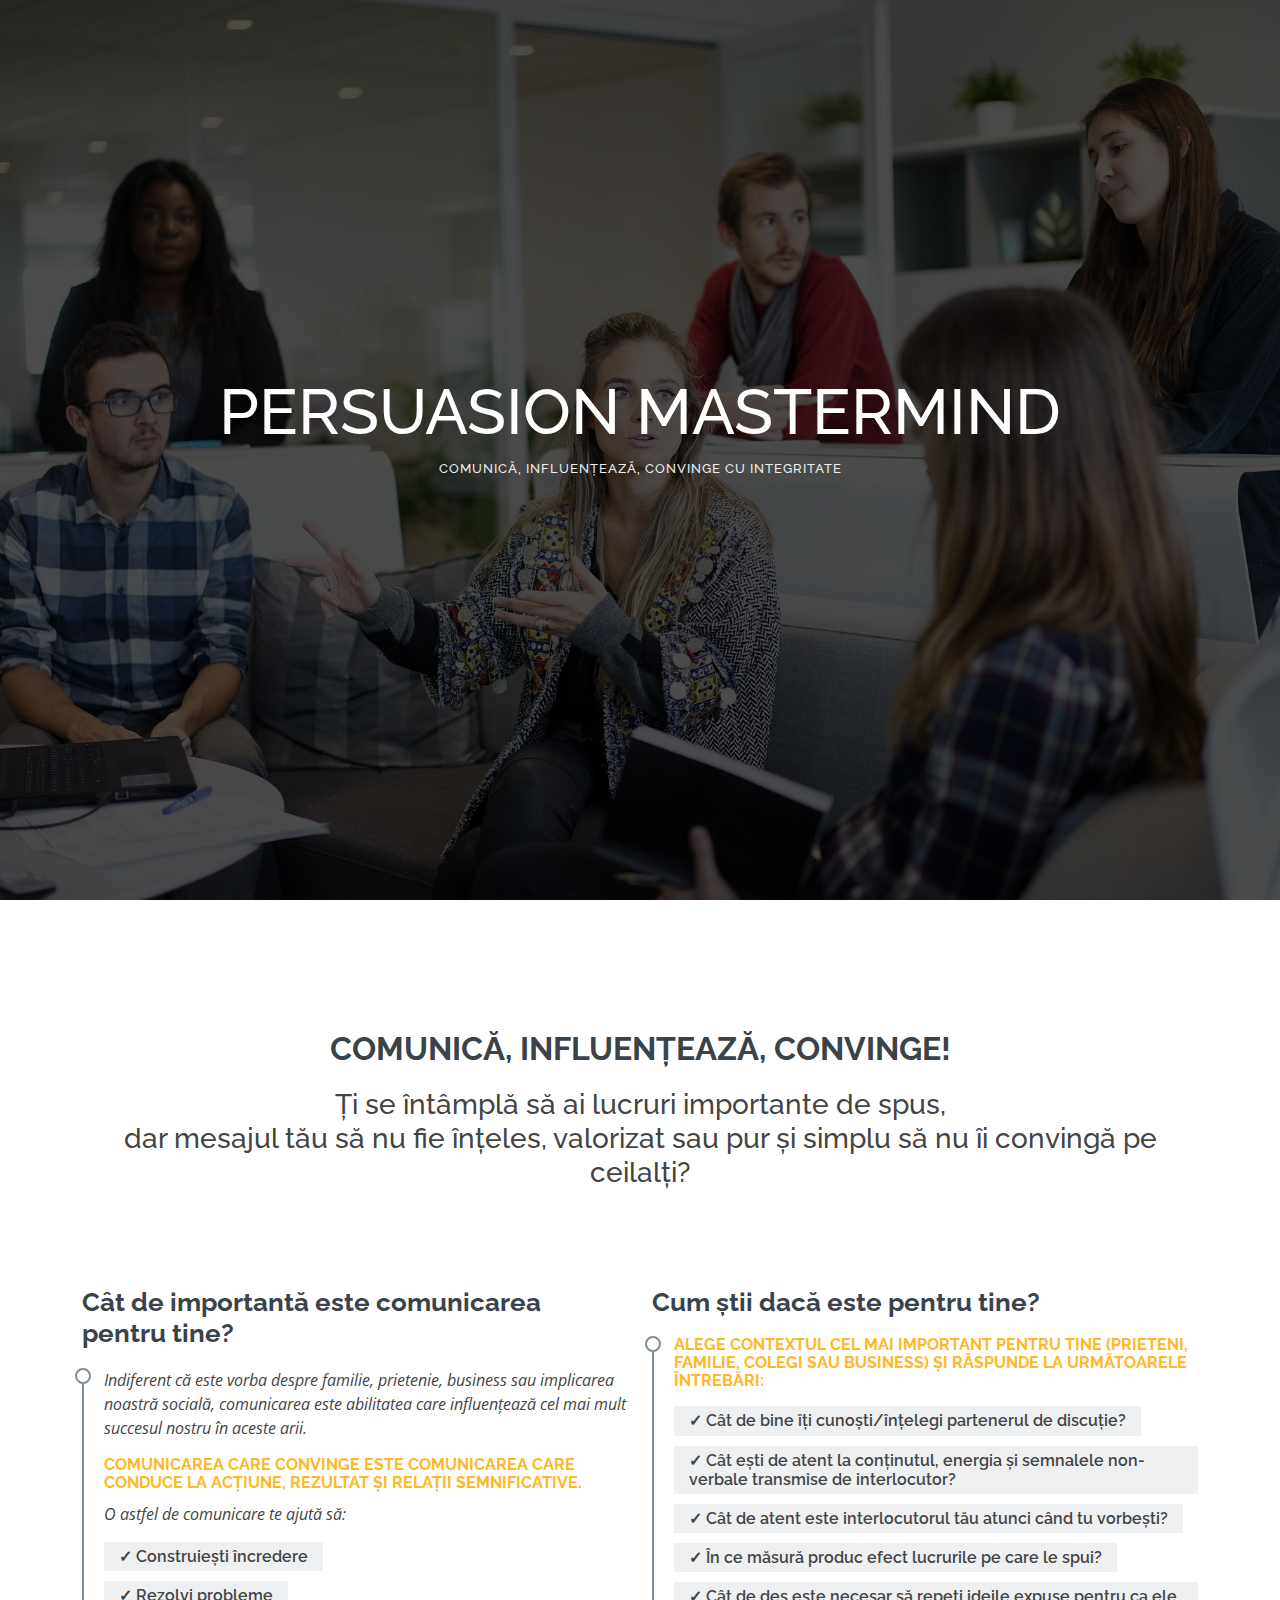
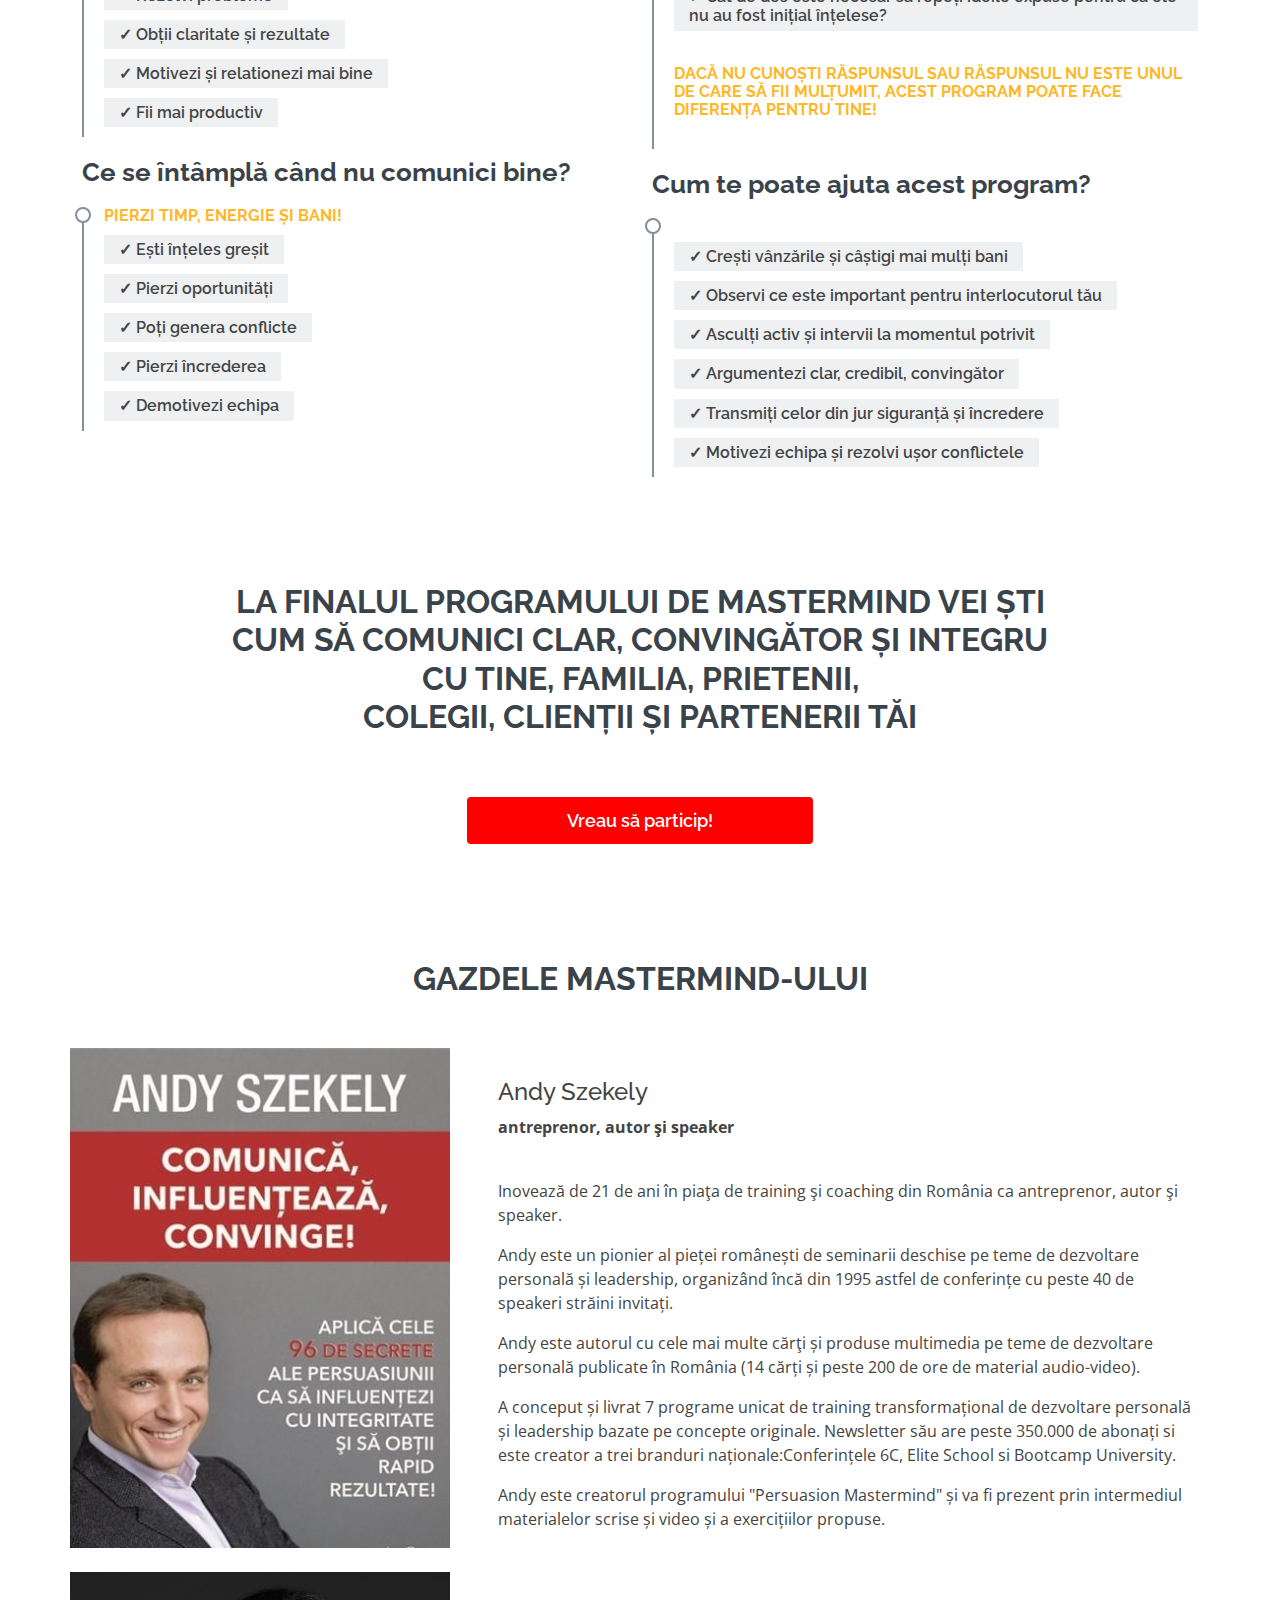
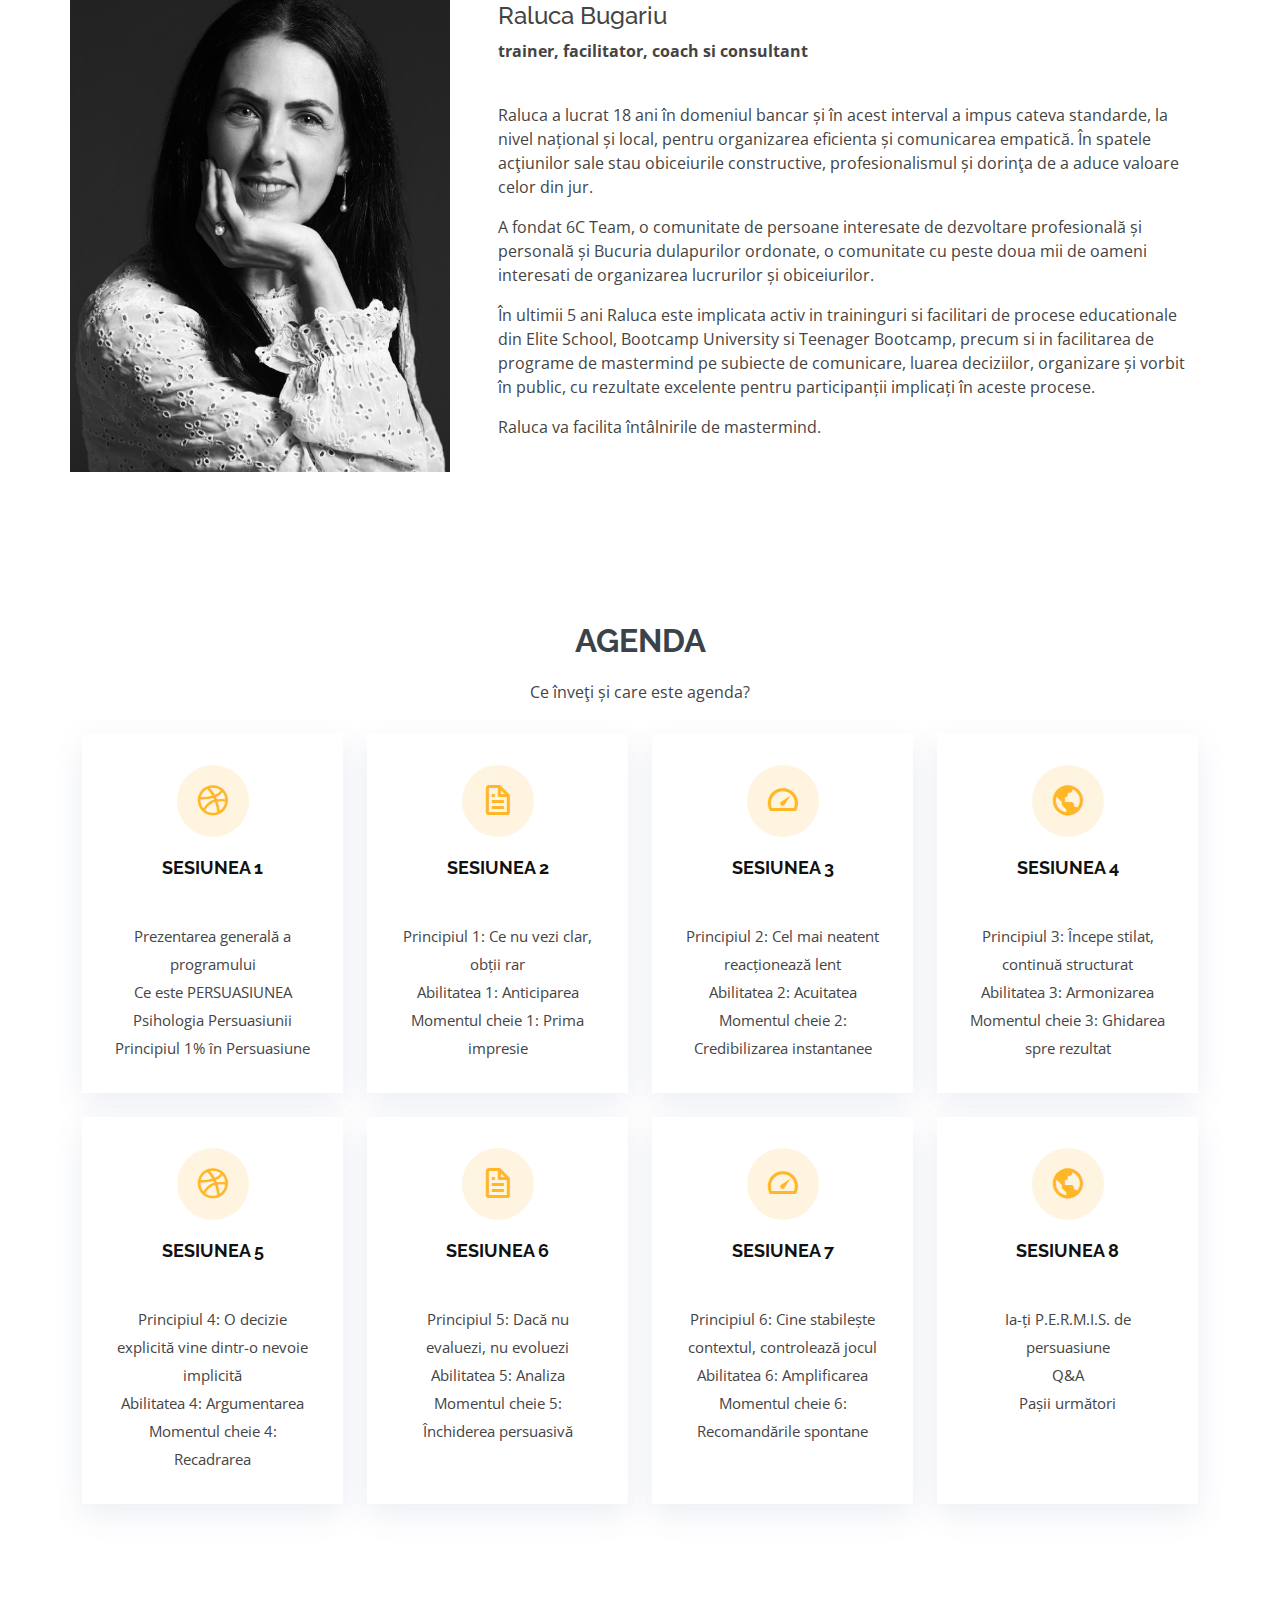
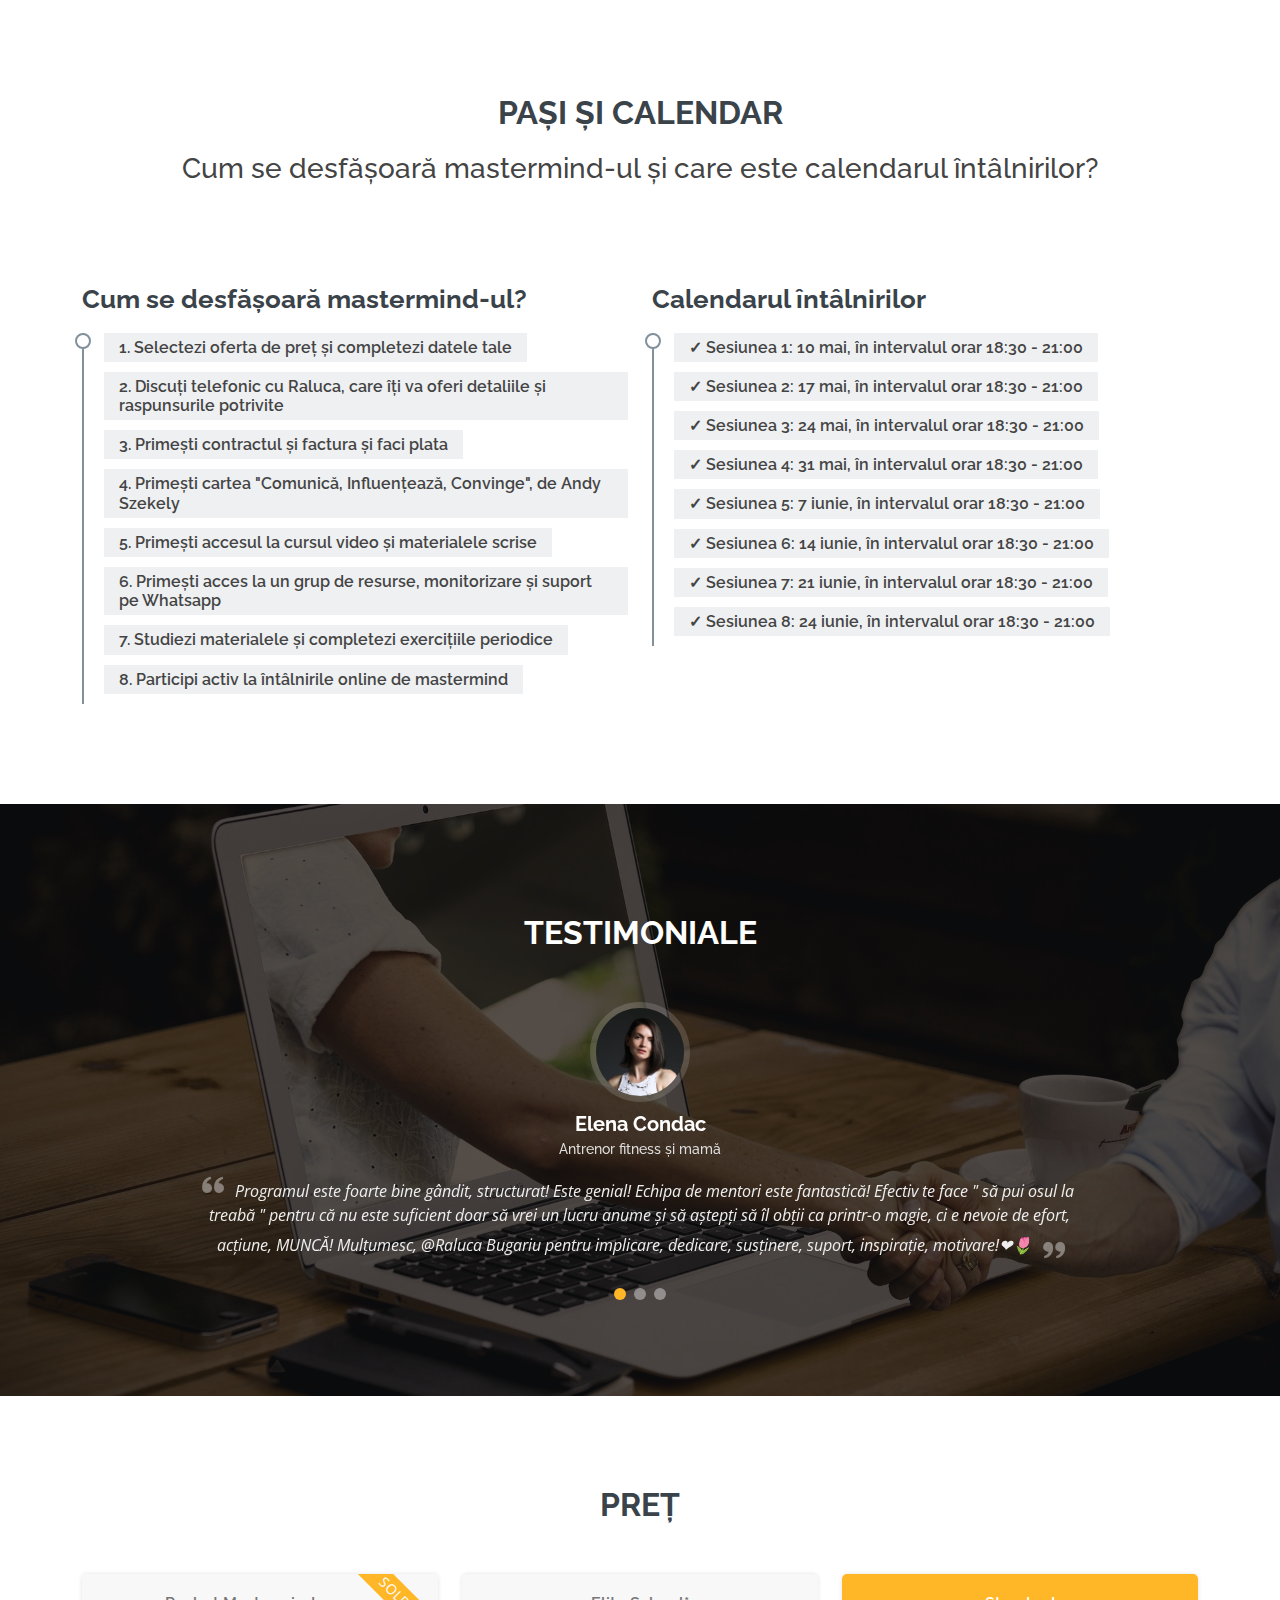
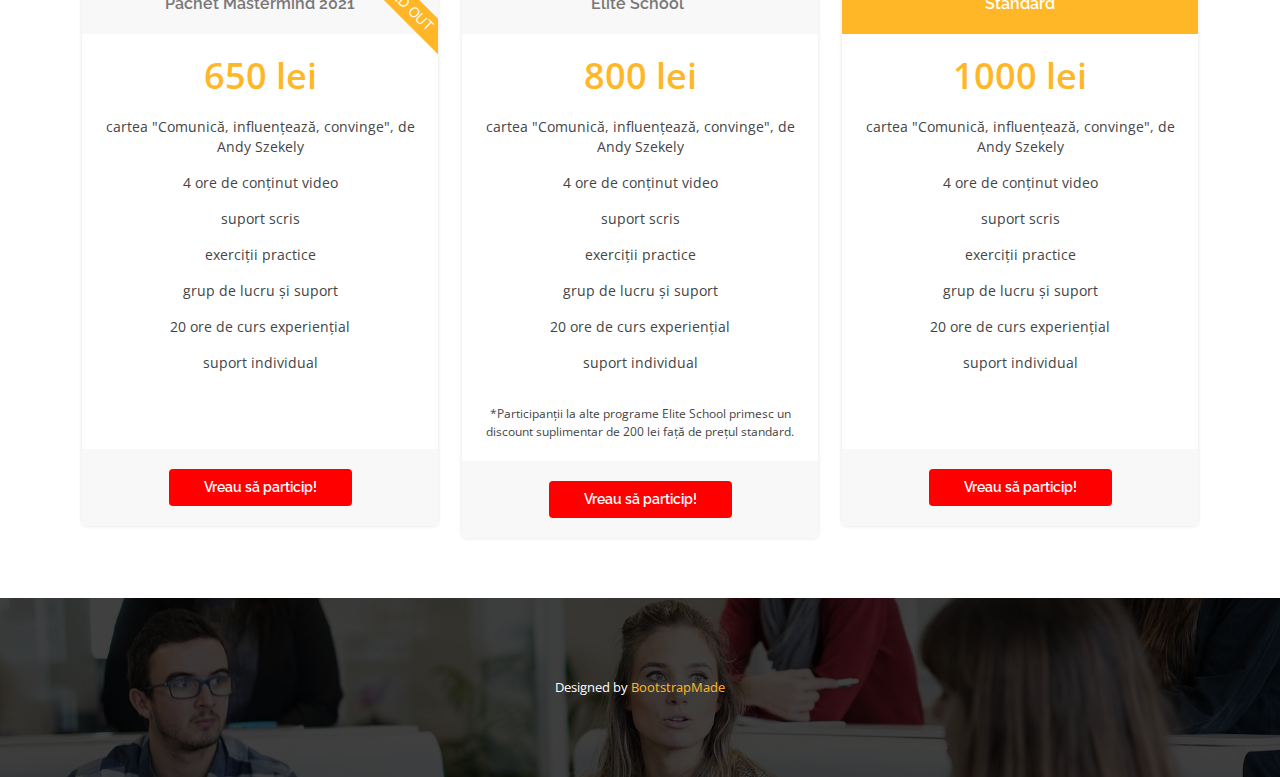
<file: programe/persuasion-mastermind/index.html>
<!DOCTYPE html>
<html lang="en">

<head>
  <meta charset="utf-8">
  <meta content="width=device-width, initial-scale=1.0" name="viewport">

  <title>Persuasion Mastermind</title>
  <meta property="og:image" content="https://ralucabugariu.ro/programe/persuasion-mastermind/assets/img/RaluCIC.jpg" />
  <meta property="og:type" content="website" />
  <meta property="og:url" content="https://ralucabugariu.ro/programe/persuasion-mastermind/" />
  <meta property="og:title" content="Persuasion Mastermind" />
  <meta property="og:description" content="Comunică, influențează, convinge cu integritate" />

  <!-- Favicons -->
  <link href="assets/img/favicon.ico" rel="icon">
  <link href="assets/img/apple-touch-icon.png" rel="apple-touch-icon">

  <!-- Google Fonts -->
  <link href="https://fonts.googleapis.com/css?family=Open+Sans:300,300i,400,400i,600,600i,700,700i|Raleway:300,300i,400,400i,500,500i,600,600i,700,700i|Satisfy" rel="stylesheet">

  <!-- Vendor CSS Files -->
  <link href="assets/vendor/bootstrap/css/bootstrap.min.css" rel="stylesheet">
  <link href="assets/vendor/bootstrap-icons/bootstrap-icons.css" rel="stylesheet">
  <link href="assets/vendor/boxicons/css/boxicons.min.css" rel="stylesheet">
  <link href="assets/vendor/glightbox/css/glightbox.min.css" rel="stylesheet">
  <link href="assets/vendor/swiper/swiper-bundle.min.css" rel="stylesheet">

  <!-- Template Main CSS File -->
  <link href="assets/css/style.css" rel="stylesheet">

  <!-- =======================================================
  * Template Name: Laura - v4.1.0
  * Template URL: https://bootstrapmade.com/laura-free-creative-bootstrap-theme/
  * Author: BootstrapMade.com
  * License: https://bootstrapmade.com/license/
  ======================================================== -->
</head>

<body>



  <!-- ======= Hero Section ======= -->
  <section id="hero">
    <div class="hero-container">
      <h1>Persuasion Mastermind</h1>
      <h2>Comunică, influențează, convinge cu integritate</h2>
    </div>
  </section><!-- End Hero -->

  <main id="main">



    <!-- ======= My Resume Section ======= -->
    <section id="resume" class="resume">
      <div class="container">

<p/>&nbsp;

        <div class="section-title">
          <h2>Comunică, influențează, convinge!</h2>
          <h3>Ți se întâmplă să ai lucruri importante de spus,</br> dar mesajul tău să nu fie înțeles, valorizat sau pur și simplu să nu îi convingă pe ceilalți?</h3>
        </div>

<p/>&nbsp;

        <div class="row">
          <div class="col-lg-6">
		  
            <h3 class="resume-title">Cât de importantă este comunicarea pentru tine?</h3>
            <div class="resume-item pb-0">
              <p><em>Indiferent că este vorba despre familie, prietenie, business sau implicarea noastră socială, comunicarea este abilitatea care influențează cel mai mult succesul nostru în aceste arii.</em></p> 			  			 
			  <h4>Comunicarea care convinge este comunicarea care conduce la acțiune, rezultat și relații semnificative.</h4> 
			  
			  <p><em>O astfel de comunicare te ajută să:</em></p>			  
			  <div>              
				<h5>✓ Construiești încredere</h5>
				<br/><h5>✓ Rezolvi probleme</h5>
				<br/><h5>✓ Obții claritate și rezultate</h5>
				<br/><h5>✓ Motivezi și relationezi mai bine</h5>			
				<br/><h5>✓ Fii mai productiv</h5>						
              </div>
			             
            </div>

            <h3 class="resume-title">Ce se întâmplă când nu comunici bine?</h3>
            <div class="resume-item pb-0">
              <h4>Pierzi timp, energie și bani!</h4>
			  <div>              
				<h5>✓ Ești înțeles greșit</h5>
				<br/><h5>✓ Pierzi oportunități</h5>
				<br/><h5>✓ Poți genera conflicte</h5>
				<br/><h5>✓ Pierzi încrederea</h5>			
				<br/><h5>✓ Demotivezi echipa</h5>						
			  </div>
            </div>
			
          </div>
          <div class="col-lg-6">            		
		    
			<h3 class="resume-title">Cum știi dacă este pentru tine?</h3>
            <div class="resume-item">
              <h4>Alege contextul cel mai important pentru tine (prieteni, familie, colegi sau business) și răspunde la următoarele întrebări:</h4>
              <p>
			  
			  <div>              
				<h5>✓ Cât de bine îți cunoști/înțelegi partenerul de discuție?</h5>
				<br/><h5>✓ Cât ești de atent la conținutul, energia și semnalele non-verbale transmise de interlocutor?</h5>
				<br/><h5>✓ Cât de atent este interlocutorul tău atunci când tu vorbești?</h5>			
				<br/><h5>✓ În ce măsură produc efect lucrurile pe care le spui?</h5>
				<br/><h5>✓ Cât de des este necesar să repeți ideile expuse pentru ca ele nu au fost inițial înțelese?</h5>				
			  </div>
			  </br>
			  <h4>Dacă nu cunoști răspunsul sau răspunsul nu este unul de care să fii mulțumit, acest program poate face diferența pentru tine!</h4>			  
            </div>
			
			
			<h3 class="resume-title">Cum te poate ajuta acest program?</h3>
            <div class="resume-item">              
				<br/><h5>✓ Crești vânzările și câștigi mai mulți bani</h5>
				<br/><h5>✓ Observi ce este important pentru interlocutorul tău</h5>
				<br/><h5>✓ Asculți activ și intervii la momentul potrivit </h5>
				<br/><h5>✓ Argumentezi clar, credibil, convingător</h5>						
				<br/><h5>✓ Transmiți celor din jur siguranță și încredere</h5>
				<br/><h5>✓ Motivezi echipa și rezolvi ușor conflictele</h5>
            </div>		
            
          </div>
        </div>

      </div>
    </section><!-- End My Resume Section -->
	
	<p>
	<div class="section-title">
	  <h2>La finalul programului de mastermind vei ști </br>cum să comunici clar, convingător și integru </br>cu tine, familia, prietenii, </br>colegii, clienții și partenerii tăi</h2>	  
	</div>	
	
	
   <section class="pricing" style="padding:10px">
		<div class="btn-wrap2">
            <a href="#pricing" class="btn-buy2">Vreau să particip!</a>
        </div>
    </section><!-- End Pricing Section -->	
	
	
	
	
	<p>	
	
   <!-- ======= About Me Section ======= -->
    <section id="about" class="about">
      <div class="container">

        <div class="section-title">
          <h2>Gazdele mastermind-ului</h2>
        </div>

        <div class="row">
          <div class="image1 col-lg-4 d-flex align-items-stretch justify-content-center justify-content-lg-start"></div>
		  
          <div class="col-lg-8 d-flex flex-column align-items-stretch">
            <div class="content ps-lg-4 d-flex flex-column justify-content-center">
              <div class="row">
				<div class="skills-content ps-lg-4">
				  <div>
					<h4>Andy Szekely</h4>		

					<strong>antreprenor, autor şi speaker</strong>
					
					<p>&nbsp;<p>Inovează de 21 de ani în piaţa de training şi coaching din România ca antreprenor, autor şi speaker.
					<p>Andy este un pionier al pieței românești de seminarii deschise pe teme de dezvoltare personală și leadership, organizând încă din 1995 astfel de conferințe cu peste 40 de speakeri străini invitați. 
					<p>Andy este autorul cu cele mai multe cărţi și produse multimedia pe teme de dezvoltare personală publicate în România (14 cărți și peste 200 de ore de material audio-video). 
					<p>A conceput și livrat 7 programe unicat de training transformațional de dezvoltare personală și leadership bazate pe concepte originale. Newsletter său are peste 350.000 de abonați si este creator a trei branduri naționale:Conferințele 6C, Elite School si Bootcamp University.
					<p>Andy este creatorul programului "Persuasion Mastermind" și va fi prezent prin intermediul materialelor scrise și video și a exercițiilor propuse.
				  </div>
				</div>

			  </div>
			</div>
		  </div>
		</div>
		
		<div class="row">&nbsp;&nbsp;&nbsp;
		</div>
		
        <div class="row">
          <div class="image2 col-lg-4 d-flex align-items-stretch justify-content-center justify-content-lg-start"></div>
		  
          <div class="col-lg-8 d-flex flex-column align-items-stretch">
            <div class="content ps-lg-4 d-flex flex-column justify-content-center">
              <div class="row">
				<div class="skills-content ps-lg-4">
				  <div>
					<h4>Raluca Bugariu</h4>		

					<strong>trainer, facilitator, coach si consultant</strong>
					
					<p>&nbsp;<p>Raluca a lucrat 18 ani în domeniul bancar și în acest interval  a impus cateva standarde, la nivel național și local, pentru organizarea eficienta și comunicarea empatică. În spatele acţiunilor sale stau obiceiurile constructive, profesionalismul și dorinţa de a aduce valoare celor din jur.
					<p>A fondat 6C Team, o comunitate de persoane interesate de dezvoltare profesională și personală și Bucuria dulapurilor ordonate, o comunitate cu peste doua mii de oameni interesati de organizarea lucrurilor și obiceiurilor. 
					<p>În ultimii 5 ani Raluca este implicata activ in traininguri si facilitari de procese educationale din Elite School, Bootcamp University si Teenager Bootcamp, precum si in facilitarea de programe de mastermind pe subiecte de comunicare, luarea deciziilor, organizare și vorbit în public, cu rezultate excelente pentru participanții implicați în aceste procese. 
					<p>Raluca va facilita întâlnirile de mastermind.
					
				  </div>
				</div>

			  </div>
			</div>
		  </div>
		</div>		

      </div>
    </section><!-- End About Me Section -->	
	

    <!-- ======= My Services Section ======= -->
    <section id="services" class="services">
      <div class="container">

        <div class="section-title">
          <h2>Agenda</h2>
          <p>Ce înveţi și care este agenda?</p>
        </div>

        <div class="row">
          <div class="col-md-6 col-lg-3 d-flex align-items-stretch mb-5 mb-lg-0">
            <div class="icon-box">
              <div class="icon"><i class="bx bxl-dribbble"></i></div>
              <h4 class="title"><a href="">SESIUNEA 1</a></h4>
              <p class="description">
				<br/> Prezentarea generală a programului
				<br/> Ce este PERSUASIUNEA
				<br/> Psihologia Persuasiunii
				<br/> Principiul 1% în Persuasiune
			  </p>
            </div>
          </div>

          <div class="col-md-6 col-lg-3 d-flex align-items-stretch mb-5 mb-lg-0">
            <div class="icon-box">
              <div class="icon"><i class="bx bx-file"></i></div>
              <h4 class="title"><a href="">SESIUNEA 2</a></h4>
              <p class="description">
<br/> Principiul 1: Ce nu vezi clar, obții rar
<br/> Abilitatea 1: Anticiparea
<br/> Momentul cheie 1: Prima impresie</p>
            </div>
          </div>

          <div class="col-md-6 col-lg-3 d-flex align-items-stretch mb-5 mb-lg-0">
            <div class="icon-box">
              <div class="icon"><i class="bx bx-tachometer"></i></div>
              <h4 class="title"><a href="">SESIUNEA 3</a></h4>
              <p class="description">
			  
<br/> Principiul 2: Cel mai neatent reacționează lent
<br/> Abilitatea 2: Acuitatea
<br/> Momentul cheie 2: Credibilizarea instantanee			  
			  </p>
            </div>
          </div>

          <div class="col-md-6 col-lg-3 d-flex align-items-stretch mb-5 mb-lg-0">
            <div class="icon-box">
              <div class="icon"><i class="bx bx-world"></i></div>
              <h4 class="title"><a href="">SESIUNEA 4</a></h4>
              <p class="description">
			  
<br/>  Principiul 3: Începe stilat, continuă structurat
<br/>  Abilitatea 3: Armonizarea
<br/>  Momentul cheie 3: Ghidarea spre rezultat			  
			  </p>
            </div>
          </div>

        </div>
		<div class="row">&nbsp;
		</div>
		
        <div class="row">
          <div class="col-md-6 col-lg-3 d-flex align-items-stretch mb-5 mb-lg-0">
            <div class="icon-box">
              <div class="icon"><i class="bx bxl-dribbble"></i></div>
              <h4 class="title"><a href="">SESIUNEA 5</a></h4>
              <p class="description">
<br/>  Principiul 4: O decizie explicită vine dintr-o nevoie implicită
<br/>  Abilitatea 4: Argumentarea
<br/>  Momentul cheie 4: Recadrarea
			  </p>
            </div>
          </div>

          <div class="col-md-6 col-lg-3 d-flex align-items-stretch mb-5 mb-lg-0">
            <div class="icon-box">
              <div class="icon"><i class="bx bx-file"></i></div>
              <h4 class="title"><a href="">SESIUNEA 6</a></h4>
              <p class="description">
			  
<br/>  Principiul 5: Dacă nu evaluezi, nu evoluezi
<br/>  Abilitatea 5: Analiza
<br/>  Momentul cheie 5: Închiderea persuasivă			  
			  </p>
            </div>
          </div>

          <div class="col-md-6 col-lg-3 d-flex align-items-stretch mb-5 mb-lg-0">
            <div class="icon-box">
              <div class="icon"><i class="bx bx-tachometer"></i></div>
              <h4 class="title"><a href="">SESIUNEA 7</a></h4>
              <p class="description">
			  
<br/>  Principiul 6: Cine stabilește contextul, controlează jocul
<br/>  Abilitatea 6: Amplificarea
<br/>  Momentul cheie 6: Recomandările spontane			  
			  </p>
            </div>
          </div>

          <div class="col-md-6 col-lg-3 d-flex align-items-stretch mb-5 mb-lg-0">
            <div class="icon-box">
              <div class="icon"><i class="bx bx-world"></i></div>
              <h4 class="title"><a href="">SESIUNEA 8</a></h4>
              <p class="description">
			  
<br/>  Ia-ți P.E.R.M.I.S. de persuasiune
<br/>  Q&A
<br/>  Pașii următori			  
			  </p>
            </div>
          </div>

        </div>

      </div>
    </section><!-- End My Services Section -->
	
	
   <!-- ======= My Resume Section ======= -->
    <section id="resume" class="resume">
      <div class="container">

<p/>&nbsp;

        <div class="section-title">
          <h2>Pași și calendar</h2>
          <h3>Cum se desfășoară mastermind-ul și care este calendarul întâlnirilor?</h3>
        </div>

<p/>&nbsp;

        <div class="row">
          <div class="col-lg-6">
		  
            <h3 class="resume-title">Cum se desfășoară mastermind-ul?</h3>
            <div class="resume-item pb-0">
			  	  
			  <div>              
				<h5>1. Selectezi oferta de preț și completezi datele tale</h5>
				<br/><h5>2. Discuți telefonic cu Raluca, care îți va oferi detaliile și raspunsurile potrivite</h5>
				<br/><h5>3. Primești contractul și factura și faci plata</h5>
				<br/><h5>4. Primești cartea "Comunică, Influențează, Convinge", de Andy Szekely</h5>
				<br/><h5>5. Primești accesul la cursul video și materialele scrise</h5>
				<br/><h5>6. Primești acces la un grup de resurse, monitorizare și suport pe Whatsapp</h5>
				<br/><h5>7. Studiezi materialele și completezi exercițiile periodice</h5>			
				<br/><h5>8. Participi activ la întâlnirile online de mastermind</h5>
              </div>
			             
            </div>
			
          </div>
          <div class="col-lg-6">            		
		    
			<h3 class="resume-title">Calendarul întâlnirilor</h3>
            <div class="resume-item pb-0">
			  <div>              				
				<h5>✓ Sesiunea 1: 10 mai, în intervalul orar 18:30 - 21:00</h5>
				<br/><h5>✓ Sesiunea 2: 17 mai, în intervalul orar 18:30 - 21:00</h5>
				<br/><h5>✓ Sesiunea 3: 24 mai, în intervalul orar 18:30 - 21:00</h5>
				<br/><h5>✓ Sesiunea 4: 31 mai, în intervalul orar 18:30 - 21:00</h5>
				<br/><h5>✓ Sesiunea 5: 7 iunie, în intervalul orar 18:30 - 21:00</h5>
				<br/><h5>✓ Sesiunea 6: 14 iunie, în intervalul orar 18:30 - 21:00</h5>
				<br/><h5>✓ Sesiunea 7: 21 iunie, în intervalul orar 18:30 - 21:00</h5>
				<br/><h5>✓ Sesiunea 8: 24 iunie, în intervalul orar 18:30 - 21:00</h5>
			  </div>
            </div>			
            
          </div>
        </div>

      </div>
    </section><!-- End My Resume Section -->	
	
	<p/>&nbsp;
		

    <!-- ======= Testimonials Section ======= -->
    <section id="testimonials" class="testimonials">
      <div class="container position-relative">

        <div class="section-title">
          <h2 style="color:white">Testimoniale</h2>
        </div>

        <div class="testimonials-slider swiper-container" data-aos="fade-up" data-aos-delay="900">
          <div class="swiper-wrapper">

            <div class="swiper-slide">
              <div class="testimonial-item">
                <img src="assets/img/testimonials/elena.jpg" class="testimonial-img" alt="">
                <h3>Elena Condac</h3>
                <h4>Antrenor fitness și mamă</h4>
                <p>
                  <i class="bx bxs-quote-alt-left quote-icon-left"></i>
                  Programul este foarte bine gândit, structurat! Este genial! Echipa de mentori este fantastică! Efectiv te face " să pui osul la treabă " pentru că nu este suficient doar să vrei un lucru anume și să aștepți să îl obții ca printr-o magie, ci e nevoie de efort, acțiune, MUNCĂ!
Mulțumesc, @Raluca Bugariu pentru implicare, dedicare, susținere, suport, inspirație, motivare!❤🌷
                  <i class="bx bxs-quote-alt-right quote-icon-right"></i>
                </p>
              </div>
            </div><!-- End testimonial item -->

            <div class="swiper-slide">
              <div class="testimonial-item">
                <img src="assets/img/testimonials/adriana.jpg" class="testimonial-img" alt="">
                <h3>Adriana Roman</h3>
                <h4>Specialist dezvoltare brand</h4>
                <p>
                  <i class="bx bxs-quote-alt-left quote-icon-left"></i>
                  A meritat din toate punctele de vedere. Este un program perfect echilibrat din perspectiva preț - beneficii. Conexiune autentica, valori înalte, pasiune pentru educație si evoluție si un facilitator de excepție (Raluca ❤️) au creat mediul perfect pentru îndeplinirea obiectivului setat.
                  <i class="bx bxs-quote-alt-right quote-icon-right"></i>
                </p>
              </div>
            </div><!-- End testimonial item -->

            <div class="swiper-slide">
              <div class="testimonial-item">
                <img src="assets/img/testimonials/ana.jpg" class="testimonial-img" alt="">
                <h3>Ana Danilcenco</h3>
                <h4>Manager HR</h4>
                <p>
                  <i class="bx bxs-quote-alt-left quote-icon-left"></i>
                  A meritat in totalitate sa particip la acest program. Este un program la care poate participa oricine isi dorește sa se autodepășească, sa treacă la următorul nivel. M-am simțit încurajată si sprijinita de toate persoanele din acest program.
                  <i class="bx bxs-quote-alt-right quote-icon-right"></i>
                </p>
              </div>
            </div><!-- End testimonial item -->

  

          </div>
          <div class="swiper-pagination"></div>
        </div>

      </div>
    </section><!-- End Testimonials Section -->

 

    <!-- ======= Pricing Section ======= -->
    <section id="pricing" class="pricing">
      <div class="container">

        <div class="section-title">
          <h2>Preț</h2>
        </div>

        <div class="row">


          <div class="col-lg-4 col-md-6 mt-4 mt-md-0">
            <div class="box">
			  <span class="advanced">SOLD OUT</span>
              <h3>Pachet Mastermind 2021</h3>
              <h4>650 lei</h4>
              <ul>
                <li>cartea "Comunică, influențează, convinge", de Andy Szekely</li>
                <li>4 ore de conținut video</li>
				<li>suport scris</li>
				<li>exerciții practice</li>
                <li>grup de lucru și suport</li>
				<li>20 ore de curs experiențial</li>
				<li>suport individual</li>
              </ul>		
			  <p>&nbsp;
			  <div class="btn-wrap">
                <a href="https://docs.google.com/forms/d/e/1FAIpQLSew-FyykCrIEvxwnLMhhsGN4QLewVeRBe-vRxb4PbUKTe7hQw/viewform" class="btn-buy">Vreau să particip!</a>
              </div>
            </div>
          </div>

          <div class="col-lg-4 col-md-6 mt-4 mt-lg-0">
            <div class="box">
              <h3>Elite School*</h3>
              <h4>800 lei</h4>
              <ul>
                <li>cartea "Comunică, influențează, convinge", de Andy Szekely</li>
                <li>4 ore de conținut video</li>
				<li>suport scris</li>
				<li>exerciții practice</li>
                <li>grup de lucru și suport</li>
				<li>20 ore de curs experiențial</li>
				<li>suport individual</li>
              </ul>			  
			  <p style="font-size: 12px;">*Participanții la alte programe Elite School primesc un discount suplimentar de 200 lei față de prețul standard.
              <div class="btn-wrap">
                <a href="https://docs.google.com/forms/d/e/1FAIpQLSew-FyykCrIEvxwnLMhhsGN4QLewVeRBe-vRxb4PbUKTe7hQw/viewform" class="btn-buy">Vreau să particip!</a>
              </div>
            </div>
          </div>

          <div class="col-lg-4 col-md-6 mt-4 mt-lg-0">
            <div class="box featured">
              <h3>Standard</h3>
              <h4>1000 lei</h4>
              <ul>
                <li>cartea "Comunică, influențează, convinge", de Andy Szekely</li>
                <li>4 ore de conținut video</li>
				<li>suport scris</li>
				<li>exerciții practice</li>
                <li>grup de lucru și suport</li>
				<li>20 ore de curs experiențial</li>
				<li>suport individual</li>
              </ul>
			  <p>&nbsp;
              <div class="btn-wrap">
                <a href="https://docs.google.com/forms/d/e/1FAIpQLSew-FyykCrIEvxwnLMhhsGN4QLewVeRBe-vRxb4PbUKTe7hQw/viewform" class="btn-buy">Vreau să particip!</a>
              </div>
            </div>
          </div>

        </div>

      </div>
    </section><!-- End Pricing Section -->


  </main><!-- End #main -->

  <!-- ======= Footer ======= -->
  <footer id="footer">
    <div class="container">
      <div class="credits">
        <!-- All the links in the footer should remain intact. -->
        <!-- You can delete the links only if you purchased the pro version. -->
        <!-- Licensing information: https://bootstrapmade.com/license/ -->
        <!-- Purchase the pro version with working PHP/AJAX contact form: https://bootstrapmade.com/laura-free-creative-bootstrap-theme/ -->
        Designed by <a href="https://bootstrapmade.com/">BootstrapMade</a>
      </div>
    </div>
  </footer><!-- End Footer -->

  <a href="#" class="back-to-top d-flex align-items-center justify-content-center"><i class="bi bi-arrow-up-short"></i></a>

  <!-- Vendor JS Files -->
  <script src="assets/vendor/bootstrap/js/bootstrap.bundle.min.js"></script>
  <script src="assets/vendor/glightbox/js/glightbox.min.js"></script>
  <script src="assets/vendor/isotope-layout/isotope.pkgd.min.js"></script>
  <script src="assets/vendor/php-email-form/validate.js"></script>
  <script src="assets/vendor/purecounter/purecounter.js"></script>
  <script src="assets/vendor/swiper/swiper-bundle.min.js"></script>
  <script src="assets/vendor/waypoints/noframework.waypoints.js"></script>

  <!-- Template Main JS File -->
  <script src="assets/js/main.js"></script>


</body>

</html>
</file>
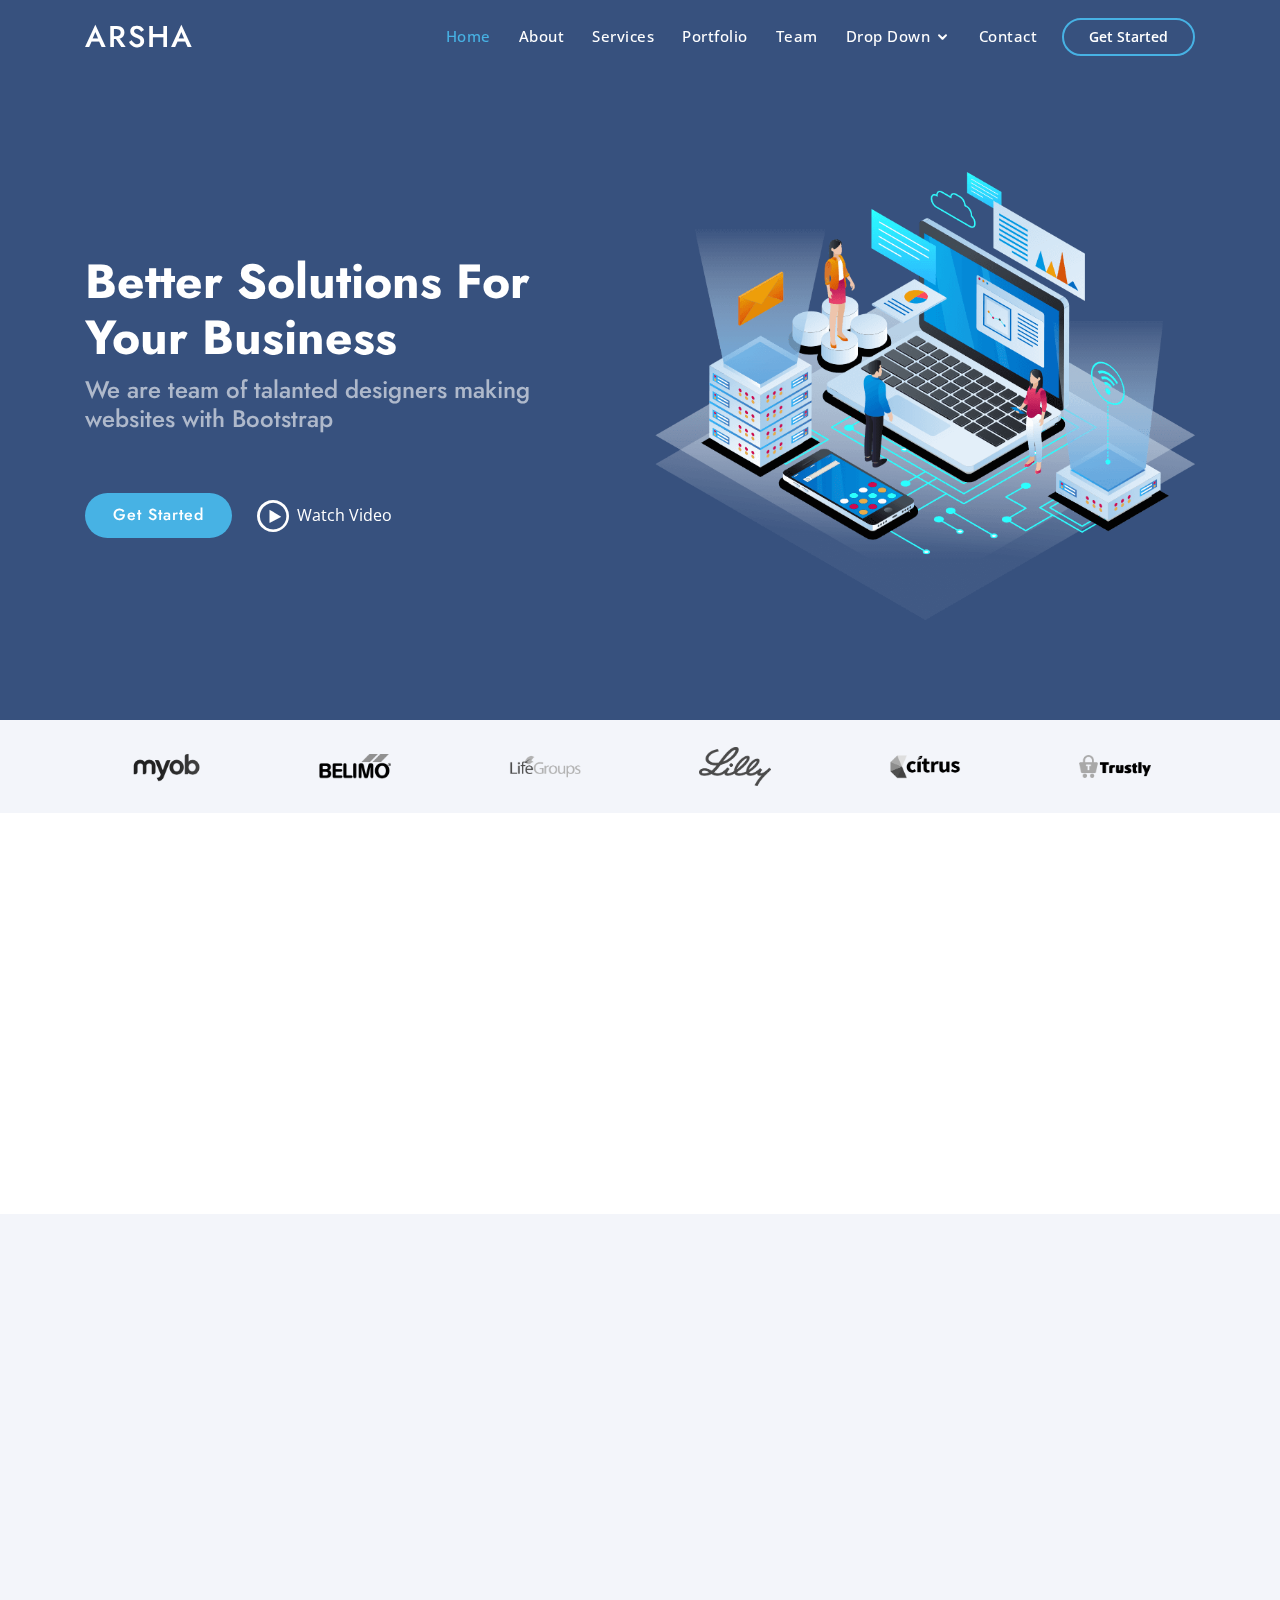
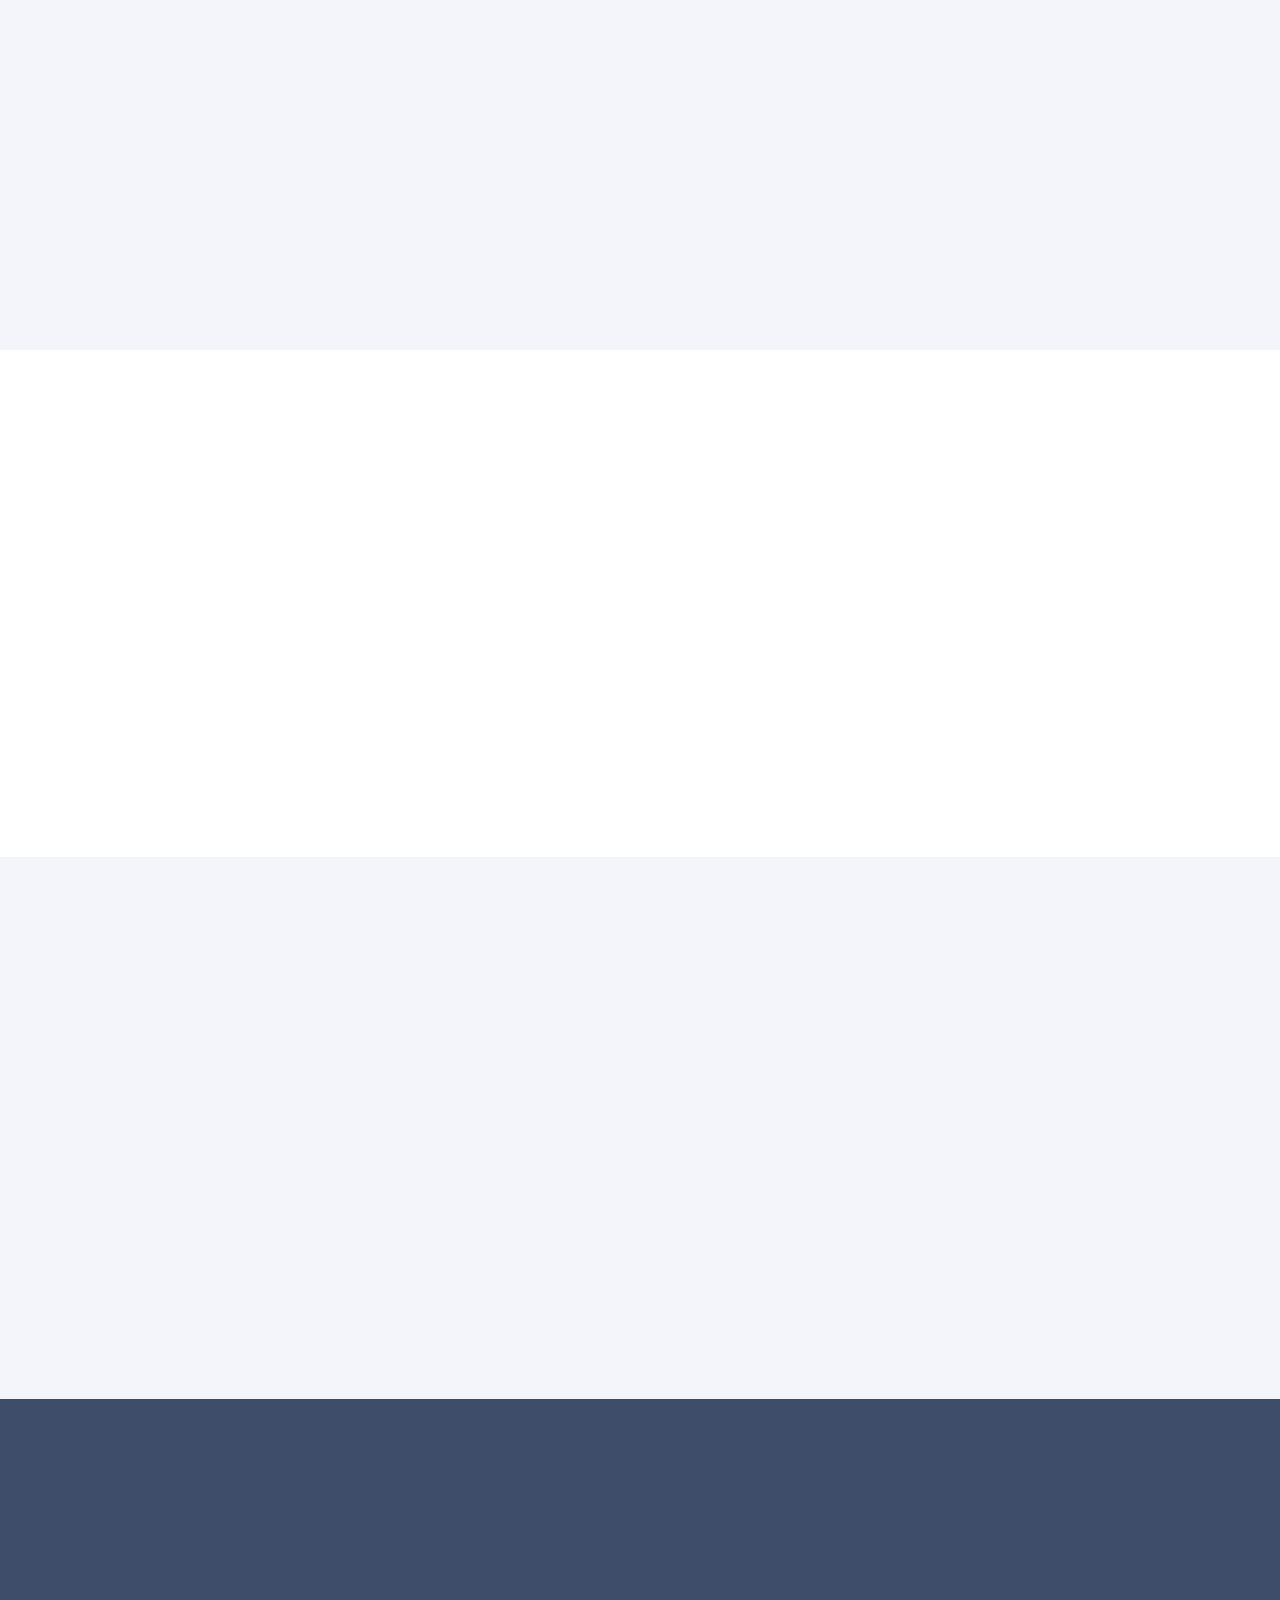
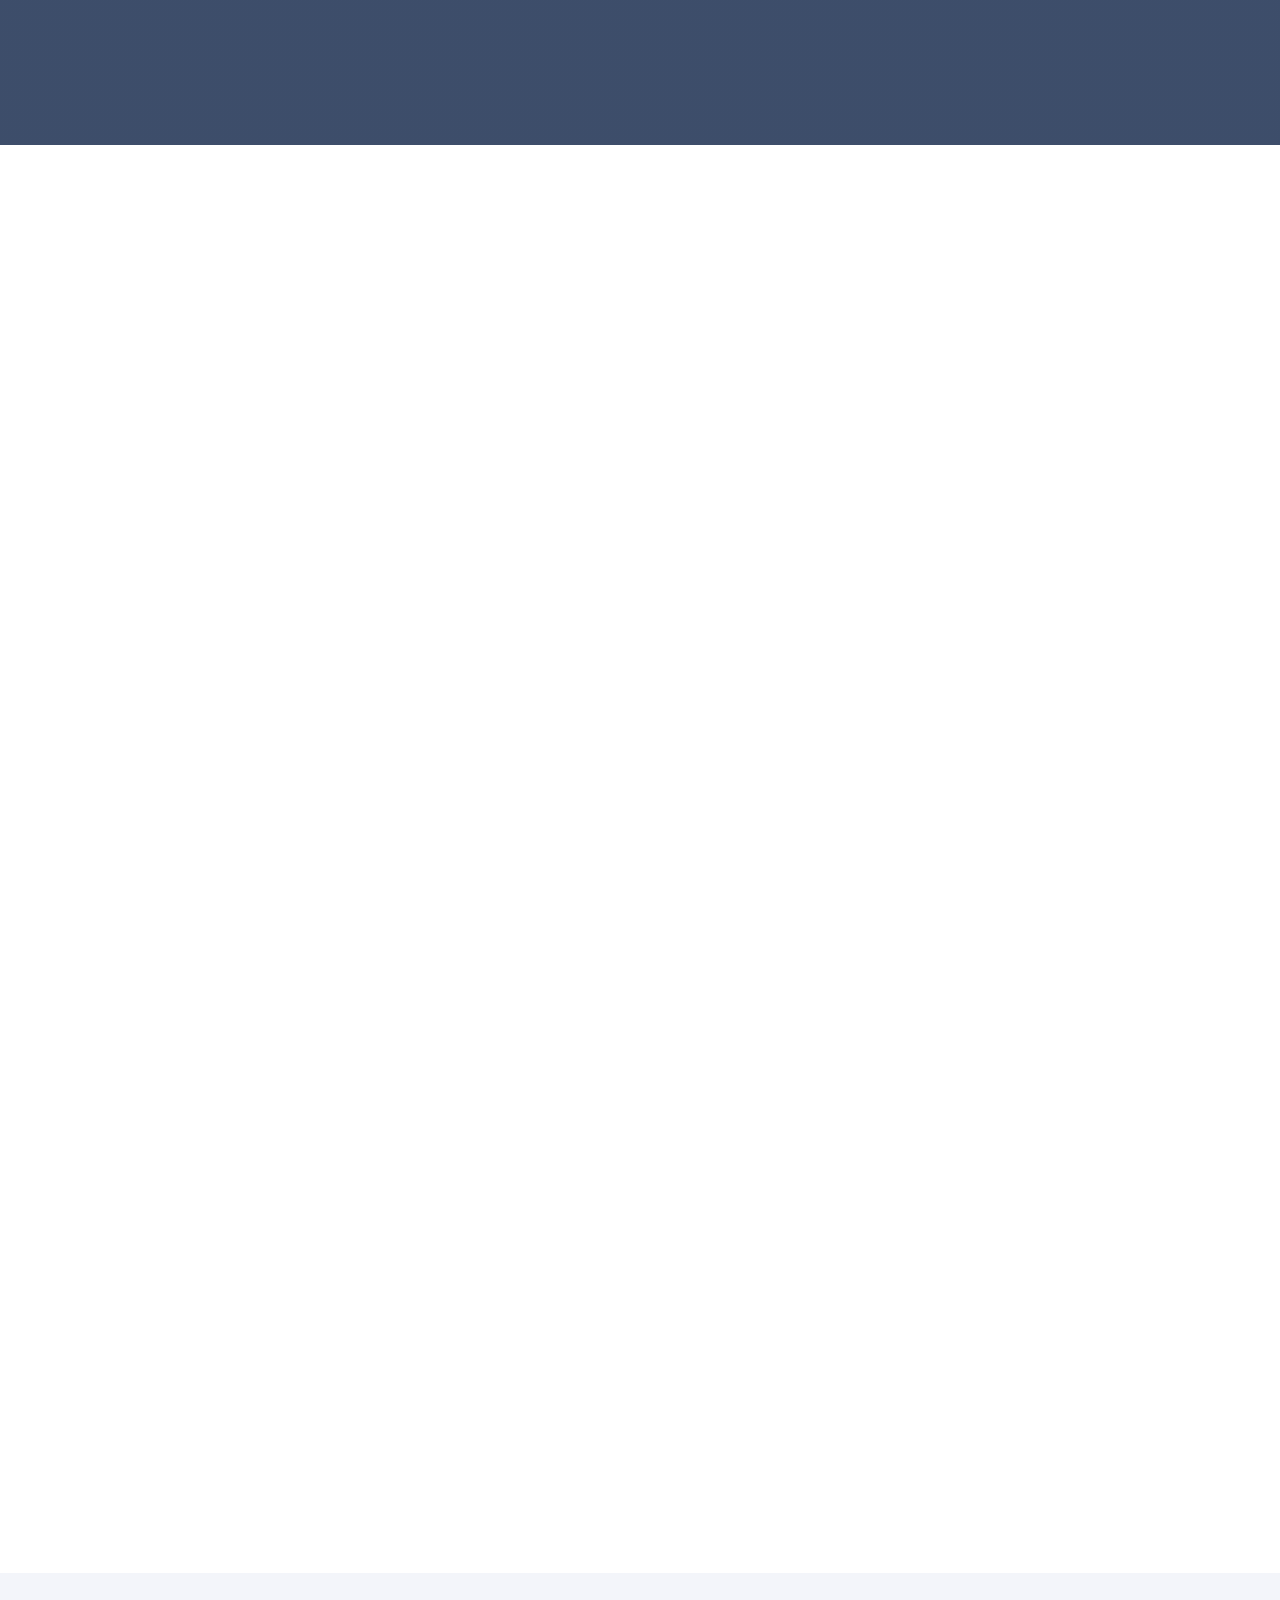
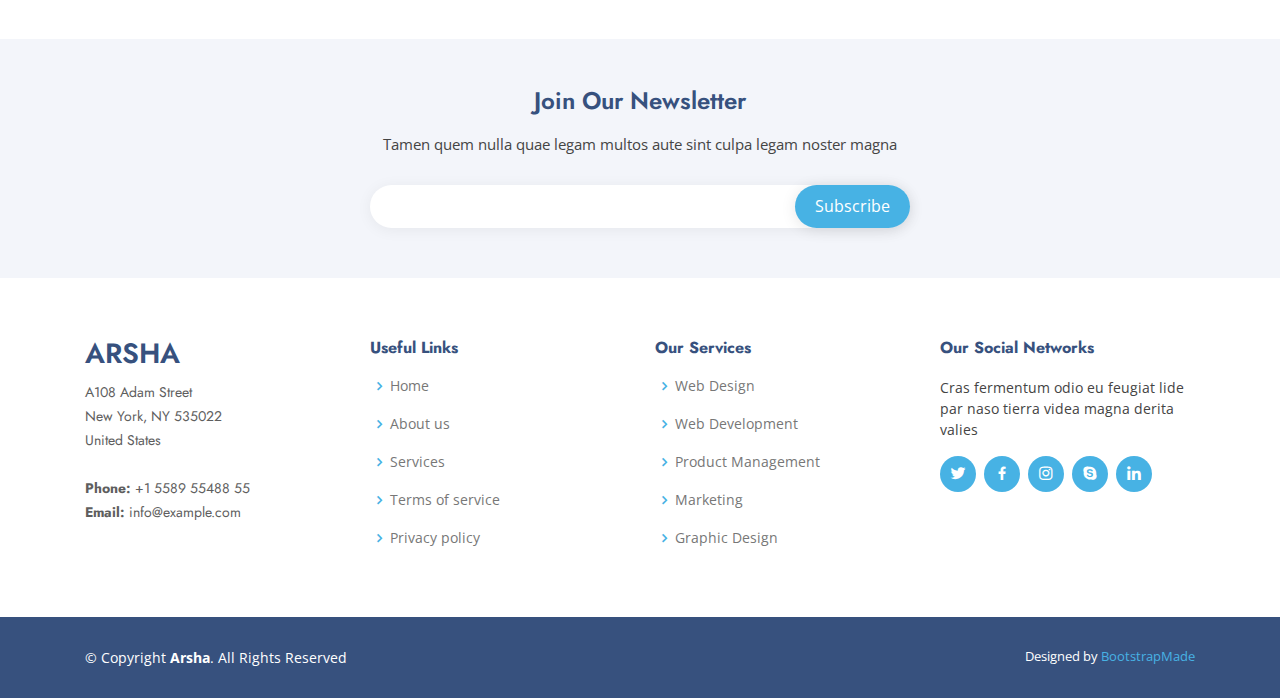
<file: kit/Arsha/Arsha/index.html>
<!DOCTYPE html>
<html lang="en">

<head>
  <meta charset="utf-8">
  <meta content="width=device-width, initial-scale=1.0" name="viewport">

  <title>Arsha Bootstrap Template - Index</title>
  <meta content="" name="descriptison">
  <meta content="" name="keywords">

  <!-- Favicons -->
  <link href="assets/img/favicon.png" rel="icon">
  <link href="assets/img/apple-touch-icon.png" rel="apple-touch-icon">

  <!-- Google Fonts -->
  <link href="https://fonts.googleapis.com/css?family=Open+Sans:300,300i,400,400i,600,600i,700,700i|Jost:300,300i,400,400i,500,500i,600,600i,700,700i|Poppins:300,300i,400,400i,500,500i,600,600i,700,700i" rel="stylesheet">

  <!-- Vendor CSS Files -->
  <link href="assets/vendor/bootstrap/css/bootstrap.min.css" rel="stylesheet">
  <link href="assets/vendor/icofont/icofont.min.css" rel="stylesheet">
  <link href="assets/vendor/boxicons/css/boxicons.min.css" rel="stylesheet">
  <link href="assets/vendor/remixicon/remixicon.css" rel="stylesheet">
  <link href="assets/vendor/venobox/venobox.css" rel="stylesheet">
  <link href="assets/vendor/owl.carousel/assets/owl.carousel.min.css" rel="stylesheet">
  <link href="assets/vendor/aos/aos.css" rel="stylesheet">

  <!-- Template Main CSS File -->
  <link href="assets/css/style.css" rel="stylesheet">

  <!-- =======================================================
  * Template Name: Arsha - v2.1.0
  * Template URL: https://bootstrapmade.com/arsha-free-bootstrap-html-template-corporate/
  * Author: BootstrapMade.com
  * License: https://bootstrapmade.com/license/
  ======================================================== -->
</head>

<body>

  <!-- ======= Header ======= -->
  <header id="header" class="fixed-top ">
    <div class="container d-flex align-items-center">

      <h1 class="logo mr-auto"><a href="index.html">Arsha</a></h1>
      <!-- Uncomment below if you prefer to use an image logo -->
      <!-- <a href="index.html" class="logo mr-auto"><img src="assets/img/logo.png" alt="" class="img-fluid"></a>-->

      <nav class="nav-menu d-none d-lg-block">
        <ul>
          <li class="active"><a href="index.html">Home</a></li>
          <li><a href="#about">About</a></li>
          <li><a href="#services">Services</a></li>
          <li><a href="#portfolio">Portfolio</a></li>
          <li><a href="#team">Team</a></li>
          <li class="drop-down"><a href="">Drop Down</a>
            <ul>
              <li><a href="#">Drop Down 1</a></li>
              <li class="drop-down"><a href="#">Deep Drop Down</a>
                <ul>
                  <li><a href="#">Deep Drop Down 1</a></li>
                  <li><a href="#">Deep Drop Down 2</a></li>
                  <li><a href="#">Deep Drop Down 3</a></li>
                  <li><a href="#">Deep Drop Down 4</a></li>
                  <li><a href="#">Deep Drop Down 5</a></li>
                </ul>
              </li>
              <li><a href="#">Drop Down 2</a></li>
              <li><a href="#">Drop Down 3</a></li>
              <li><a href="#">Drop Down 4</a></li>
            </ul>
          </li>
          <li><a href="#contact">Contact</a></li>

        </ul>
      </nav><!-- .nav-menu -->

      <a href="#about" class="get-started-btn scrollto">Get Started</a>

    </div>
  </header><!-- End Header -->

  <!-- ======= Hero Section ======= -->
  <section id="hero" class="d-flex align-items-center">

    <div class="container">
      <div class="row">
        <div class="col-lg-6 d-flex flex-column justify-content-center pt-4 pt-lg-0 order-2 order-lg-1" data-aos="fade-up" data-aos-delay="200">
          <h1>Better Solutions For Your Business</h1>
          <h2>We are team of talanted designers making websites with Bootstrap</h2>
          <div class="d-lg-flex">
            <a href="#about" class="btn-get-started scrollto">Get Started</a>
            <a href="https://www.youtube.com/watch?v=jDDaplaOz7Q" class="venobox btn-watch-video" data-vbtype="video" data-autoplay="true"> Watch Video <i class="icofont-play-alt-2"></i></a>
          </div>
        </div>
        <div class="col-lg-6 order-1 order-lg-2 hero-img" data-aos="zoom-in" data-aos-delay="200">
          <img src="assets/img/hero-img.png" class="img-fluid animated" alt="">
        </div>
      </div>
    </div>

  </section><!-- End Hero -->

  <main id="main">

    <!-- ======= Cliens Section ======= -->
    <section id="cliens" class="cliens section-bg">
      <div class="container">

        <div class="row" data-aos="zoom-in">

          <div class="col-lg-2 col-md-4 col-6 d-flex align-items-center justify-content-center">
            <img src="assets/img/clients/client-1.png" class="img-fluid" alt="">
          </div>

          <div class="col-lg-2 col-md-4 col-6 d-flex align-items-center justify-content-center">
            <img src="assets/img/clients/client-2.png" class="img-fluid" alt="">
          </div>

          <div class="col-lg-2 col-md-4 col-6 d-flex align-items-center justify-content-center">
            <img src="assets/img/clients/client-3.png" class="img-fluid" alt="">
          </div>

          <div class="col-lg-2 col-md-4 col-6 d-flex align-items-center justify-content-center">
            <img src="assets/img/clients/client-4.png" class="img-fluid" alt="">
          </div>

          <div class="col-lg-2 col-md-4 col-6 d-flex align-items-center justify-content-center">
            <img src="assets/img/clients/client-5.png" class="img-fluid" alt="">
          </div>

          <div class="col-lg-2 col-md-4 col-6 d-flex align-items-center justify-content-center">
            <img src="assets/img/clients/client-6.png" class="img-fluid" alt="">
          </div>

        </div>

      </div>
    </section><!-- End Cliens Section -->

    <!-- ======= About Us Section ======= -->
    <section id="about" class="about">
      <div class="container" data-aos="fade-up">

        <div class="section-title">
          <h2>About Us</h2>
        </div>

        <div class="row content">
          <div class="col-lg-6">
            <p>
              Lorem ipsum dolor sit amet, consectetur adipiscing elit, sed do eiusmod tempor incididunt ut labore et dolore
              magna aliqua.
            </p>
            <ul>
              <li><i class="ri-check-double-line"></i> Ullamco laboris nisi ut aliquip ex ea commodo consequat</li>
              <li><i class="ri-check-double-line"></i> Duis aute irure dolor in reprehenderit in voluptate velit</li>
              <li><i class="ri-check-double-line"></i> Ullamco laboris nisi ut aliquip ex ea commodo consequat</li>
            </ul>
          </div>
          <div class="col-lg-6 pt-4 pt-lg-0">
            <p>
              Ullamco laboris nisi ut aliquip ex ea commodo consequat. Duis aute irure dolor in reprehenderit in voluptate
              velit esse cillum dolore eu fugiat nulla pariatur. Excepteur sint occaecat cupidatat non proident, sunt in
              culpa qui officia deserunt mollit anim id est laborum.
            </p>
            <a href="#" class="btn-learn-more">Learn More</a>
          </div>
        </div>

      </div>
    </section><!-- End About Us Section -->

    <!-- ======= Why Us Section ======= -->
    <section id="why-us" class="why-us section-bg">
      <div class="container-fluid" data-aos="fade-up">

        <div class="row">

          <div class="col-lg-7 d-flex flex-column justify-content-center align-items-stretch  order-2 order-lg-1">

            <div class="content">
              <h3>Eum ipsam laborum deleniti <strong>velit pariatur architecto aut nihil</strong></h3>
              <p>
                Lorem ipsum dolor sit amet, consectetur adipiscing elit, sed do eiusmod tempor incididunt ut labore et dolore magna aliqua. Duis aute irure dolor in reprehenderit
              </p>
            </div>

            <div class="accordion-list">
              <ul>
                <li>
                  <a data-toggle="collapse" class="collapse" href="#accordion-list-1"><span>01</span> Non consectetur a erat nam at lectus urna duis? <i class="bx bx-chevron-down icon-show"></i><i class="bx bx-chevron-up icon-close"></i></a>
                  <div id="accordion-list-1" class="collapse show" data-parent=".accordion-list">
                    <p>
                      Feugiat pretium nibh ipsum consequat. Tempus iaculis urna id volutpat lacus laoreet non curabitur gravida. Venenatis lectus magna fringilla urna porttitor rhoncus dolor purus non.
                    </p>
                  </div>
                </li>

                <li>
                  <a data-toggle="collapse" href="#accordion-list-2" class="collapsed"><span>02</span> Feugiat scelerisque varius morbi enim nunc? <i class="bx bx-chevron-down icon-show"></i><i class="bx bx-chevron-up icon-close"></i></a>
                  <div id="accordion-list-2" class="collapse" data-parent=".accordion-list">
                    <p>
                      Dolor sit amet consectetur adipiscing elit pellentesque habitant morbi. Id interdum velit laoreet id donec ultrices. Fringilla phasellus faucibus scelerisque eleifend donec pretium. Est pellentesque elit ullamcorper dignissim. Mauris ultrices eros in cursus turpis massa tincidunt dui.
                    </p>
                  </div>
                </li>

                <li>
                  <a data-toggle="collapse" href="#accordion-list-3" class="collapsed"><span>03</span> Dolor sit amet consectetur adipiscing elit? <i class="bx bx-chevron-down icon-show"></i><i class="bx bx-chevron-up icon-close"></i></a>
                  <div id="accordion-list-3" class="collapse" data-parent=".accordion-list">
                    <p>
                      Eleifend mi in nulla posuere sollicitudin aliquam ultrices sagittis orci. Faucibus pulvinar elementum integer enim. Sem nulla pharetra diam sit amet nisl suscipit. Rutrum tellus pellentesque eu tincidunt. Lectus urna duis convallis convallis tellus. Urna molestie at elementum eu facilisis sed odio morbi quis
                    </p>
                  </div>
                </li>

              </ul>
            </div>

          </div>

          <div class="col-lg-5 align-items-stretch order-1 order-lg-2 img" style='background-image: url("assets/img/why-us.png");' data-aos="zoom-in" data-aos-delay="150">&nbsp;</div>
        </div>

      </div>
    </section><!-- End Why Us Section -->

    <!-- ======= Skills Section ======= -->
    <section id="skills" class="skills">
      <div class="container" data-aos="fade-up">

        <div class="row">
          <div class="col-lg-6 d-flex align-items-center" data-aos="fade-right" data-aos-delay="100">
            <img src="assets/img/skills.png" class="img-fluid" alt="">
          </div>
          <div class="col-lg-6 pt-4 pt-lg-0 content" data-aos="fade-left" data-aos-delay="100">
            <h3>Voluptatem dignissimos provident quasi corporis voluptates</h3>
            <p class="font-italic">
              Lorem ipsum dolor sit amet, consectetur adipiscing elit, sed do eiusmod tempor incididunt ut labore et dolore
              magna aliqua.
            </p>

            <div class="skills-content">

              <div class="progress">
                <span class="skill">HTML <i class="val">100%</i></span>
                <div class="progress-bar-wrap">
                  <div class="progress-bar" role="progressbar" aria-valuenow="100" aria-valuemin="0" aria-valuemax="100"></div>
                </div>
              </div>

              <div class="progress">
                <span class="skill">CSS <i class="val">90%</i></span>
                <div class="progress-bar-wrap">
                  <div class="progress-bar" role="progressbar" aria-valuenow="90" aria-valuemin="0" aria-valuemax="100"></div>
                </div>
              </div>

              <div class="progress">
                <span class="skill">JavaScript <i class="val">75%</i></span>
                <div class="progress-bar-wrap">
                  <div class="progress-bar" role="progressbar" aria-valuenow="75" aria-valuemin="0" aria-valuemax="100"></div>
                </div>
              </div>

              <div class="progress">
                <span class="skill">Photoshop <i class="val">55%</i></span>
                <div class="progress-bar-wrap">
                  <div class="progress-bar" role="progressbar" aria-valuenow="55" aria-valuemin="0" aria-valuemax="100"></div>
                </div>
              </div>

            </div>

          </div>
        </div>

      </div>
    </section><!-- End Skills Section -->

    <!-- ======= Services Section ======= -->
    <section id="services" class="services section-bg">
      <div class="container" data-aos="fade-up">

        <div class="section-title">
          <h2>Services</h2>
          <p>Magnam dolores commodi suscipit. Necessitatibus eius consequatur ex aliquid fuga eum quidem. Sit sint consectetur velit. Quisquam quos quisquam cupiditate. Et nemo qui impedit suscipit alias ea. Quia fugiat sit in iste officiis commodi quidem hic quas.</p>
        </div>

        <div class="row">
          <div class="col-xl-3 col-md-6 d-flex align-items-stretch" data-aos="zoom-in" data-aos-delay="100">
            <div class="icon-box">
              <div class="icon"><i class="bx bxl-dribbble"></i></div>
              <h4><a href="">Lorem Ipsum</a></h4>
              <p>Voluptatum deleniti atque corrupti quos dolores et quas molestias excepturi</p>
            </div>
          </div>

          <div class="col-xl-3 col-md-6 d-flex align-items-stretch mt-4 mt-md-0" data-aos="zoom-in" data-aos-delay="200">
            <div class="icon-box">
              <div class="icon"><i class="bx bx-file"></i></div>
              <h4><a href="">Sed ut perspici</a></h4>
              <p>Duis aute irure dolor in reprehenderit in voluptate velit esse cillum dolore</p>
            </div>
          </div>

          <div class="col-xl-3 col-md-6 d-flex align-items-stretch mt-4 mt-xl-0" data-aos="zoom-in" data-aos-delay="300">
            <div class="icon-box">
              <div class="icon"><i class="bx bx-tachometer"></i></div>
              <h4><a href="">Magni Dolores</a></h4>
              <p>Excepteur sint occaecat cupidatat non proident, sunt in culpa qui officia</p>
            </div>
          </div>

          <div class="col-xl-3 col-md-6 d-flex align-items-stretch mt-4 mt-xl-0" data-aos="zoom-in" data-aos-delay="400">
            <div class="icon-box">
              <div class="icon"><i class="bx bx-layer"></i></div>
              <h4><a href="">Nemo Enim</a></h4>
              <p>At vero eos et accusamus et iusto odio dignissimos ducimus qui blanditiis</p>
            </div>
          </div>

        </div>

      </div>
    </section><!-- End Services Section -->

    <!-- ======= Cta Section ======= -->
    <section id="cta" class="cta">
      <div class="container" data-aos="zoom-in">

        <div class="row">
          <div class="col-lg-9 text-center text-lg-left">
            <h3>Call To Action</h3>
            <p> Duis aute irure dolor in reprehenderit in voluptate velit esse cillum dolore eu fugiat nulla pariatur. Excepteur sint occaecat cupidatat non proident, sunt in culpa qui officia deserunt mollit anim id est laborum.</p>
          </div>
          <div class="col-lg-3 cta-btn-container text-center">
            <a class="cta-btn align-middle" href="#">Call To Action</a>
          </div>
        </div>

      </div>
    </section><!-- End Cta Section -->

    <!-- ======= Portfolio Section ======= -->
    <section id="portfolio" class="portfolio">
      <div class="container" data-aos="fade-up">

        <div class="section-title">
          <h2>Portfolio</h2>
          <p>Magnam dolores commodi suscipit. Necessitatibus eius consequatur ex aliquid fuga eum quidem. Sit sint consectetur velit. Quisquam quos quisquam cupiditate. Et nemo qui impedit suscipit alias ea. Quia fugiat sit in iste officiis commodi quidem hic quas.</p>
        </div>

        <ul id="portfolio-flters" class="d-flex justify-content-center" data-aos="fade-up" data-aos-delay="100">
          <li data-filter="*" class="filter-active">All</li>
          <li data-filter=".filter-app">App</li>
          <li data-filter=".filter-card">Card</li>
          <li data-filter=".filter-web">Web</li>
        </ul>

        <div class="row portfolio-container" data-aos="fade-up" data-aos-delay="200">

          <div class="col-lg-4 col-md-6 portfolio-item filter-app">
            <div class="portfolio-img"><img src="assets/img/portfolio/portfolio-1.jpg" class="img-fluid" alt=""></div>
            <div class="portfolio-info">
              <h4>App 1</h4>
              <p>App</p>
              <a href="assets/img/portfolio/portfolio-1.jpg" data-gall="portfolioGallery" class="venobox preview-link" title="App 1"><i class="bx bx-plus"></i></a>
              <a href="portfolio-details.html" class="details-link" title="More Details"><i class="bx bx-link"></i></a>
            </div>
          </div>

          <div class="col-lg-4 col-md-6 portfolio-item filter-web">
            <div class="portfolio-img"><img src="assets/img/portfolio/portfolio-2.jpg" class="img-fluid" alt=""></div>
            <div class="portfolio-info">
              <h4>Web 3</h4>
              <p>Web</p>
              <a href="assets/img/portfolio/portfolio-2.jpg" data-gall="portfolioGallery" class="venobox preview-link" title="Web 3"><i class="bx bx-plus"></i></a>
              <a href="portfolio-details.html" class="details-link" title="More Details"><i class="bx bx-link"></i></a>
            </div>
          </div>

          <div class="col-lg-4 col-md-6 portfolio-item filter-app">
            <div class="portfolio-img"><img src="assets/img/portfolio/portfolio-3.jpg" class="img-fluid" alt=""></div>
            <div class="portfolio-info">
              <h4>App 2</h4>
              <p>App</p>
              <a href="assets/img/portfolio/portfolio-3.jpg" data-gall="portfolioGallery" class="venobox preview-link" title="App 2"><i class="bx bx-plus"></i></a>
              <a href="portfolio-details.html" class="details-link" title="More Details"><i class="bx bx-link"></i></a>
            </div>
          </div>

          <div class="col-lg-4 col-md-6 portfolio-item filter-card">
            <div class="portfolio-img"><img src="assets/img/portfolio/portfolio-4.jpg" class="img-fluid" alt=""></div>
            <div class="portfolio-info">
              <h4>Card 2</h4>
              <p>Card</p>
              <a href="assets/img/portfolio/portfolio-4.jpg" data-gall="portfolioGallery" class="venobox preview-link" title="Card 2"><i class="bx bx-plus"></i></a>
              <a href="portfolio-details.html" class="details-link" title="More Details"><i class="bx bx-link"></i></a>
            </div>
          </div>

          <div class="col-lg-4 col-md-6 portfolio-item filter-web">
            <div class="portfolio-img"><img src="assets/img/portfolio/portfolio-5.jpg" class="img-fluid" alt=""></div>
            <div class="portfolio-info">
              <h4>Web 2</h4>
              <p>Web</p>
              <a href="assets/img/portfolio/portfolio-5.jpg" data-gall="portfolioGallery" class="venobox preview-link" title="Web 2"><i class="bx bx-plus"></i></a>
              <a href="portfolio-details.html" class="details-link" title="More Details"><i class="bx bx-link"></i></a>
            </div>
          </div>

          <div class="col-lg-4 col-md-6 portfolio-item filter-app">
            <div class="portfolio-img"><img src="assets/img/portfolio/portfolio-6.jpg" class="img-fluid" alt=""></div>
            <div class="portfolio-info">
              <h4>App 3</h4>
              <p>App</p>
              <a href="assets/img/portfolio/portfolio-6.jpg" data-gall="portfolioGallery" class="venobox preview-link" title="App 3"><i class="bx bx-plus"></i></a>
              <a href="portfolio-details.html" class="details-link" title="More Details"><i class="bx bx-link"></i></a>
            </div>
          </div>

          <div class="col-lg-4 col-md-6 portfolio-item filter-card">
            <div class="portfolio-img"><img src="assets/img/portfolio/portfolio-7.jpg" class="img-fluid" alt=""></div>
            <div class="portfolio-info">
              <h4>Card 1</h4>
              <p>Card</p>
              <a href="assets/img/portfolio/portfolio-7.jpg" data-gall="portfolioGallery" class="venobox preview-link" title="Card 1"><i class="bx bx-plus"></i></a>
              <a href="portfolio-details.html" class="details-link" title="More Details"><i class="bx bx-link"></i></a>
            </div>
          </div>

          <div class="col-lg-4 col-md-6 portfolio-item filter-card">
            <div class="portfolio-img"><img src="assets/img/portfolio/portfolio-8.jpg" class="img-fluid" alt=""></div>
            <div class="portfolio-info">
              <h4>Card 3</h4>
              <p>Card</p>
              <a href="assets/img/portfolio/portfolio-8.jpg" data-gall="portfolioGallery" class="venobox preview-link" title="Card 3"><i class="bx bx-plus"></i></a>
              <a href="portfolio-details.html" class="details-link" title="More Details"><i class="bx bx-link"></i></a>
            </div>
          </div>

          <div class="col-lg-4 col-md-6 portfolio-item filter-web">
            <div class="portfolio-img"><img src="assets/img/portfolio/portfolio-9.jpg" class="img-fluid" alt=""></div>
            <div class="portfolio-info">
              <h4>Web 3</h4>
              <p>Web</p>
              <a href="assets/img/portfolio/portfolio-9.jpg" data-gall="portfolioGallery" class="venobox preview-link" title="Web 3"><i class="bx bx-plus"></i></a>
              <a href="portfolio-details.html" class="details-link" title="More Details"><i class="bx bx-link"></i></a>
            </div>
          </div>

        </div>

      </div>
    </section><!-- End Portfolio Section -->

    <!-- ======= Team Section ======= -->
    <section id="team" class="team section-bg">
      <div class="container" data-aos="fade-up">

        <div class="section-title">
          <h2>Team</h2>
          <p>Magnam dolores commodi suscipit. Necessitatibus eius consequatur ex aliquid fuga eum quidem. Sit sint consectetur velit. Quisquam quos quisquam cupiditate. Et nemo qui impedit suscipit alias ea. Quia fugiat sit in iste officiis commodi quidem hic quas.</p>
        </div>

        <div class="row">

          <div class="col-lg-6">
            <div class="member d-flex align-items-start" data-aos="zoom-in" data-aos-delay="100">
              <div class="pic"><img src="assets/img/team/team-1.jpg" class="img-fluid" alt=""></div>
              <div class="member-info">
                <h4>Walter White</h4>
                <span>Chief Executive Officer</span>
                <p>Explicabo voluptatem mollitia et repellat qui dolorum quasi</p>
                <div class="social">
                  <a href=""><i class="ri-twitter-fill"></i></a>
                  <a href=""><i class="ri-facebook-fill"></i></a>
                  <a href=""><i class="ri-instagram-fill"></i></a>
                  <a href=""> <i class="ri-linkedin-box-fill"></i> </a>
                </div>
              </div>
            </div>
          </div>

          <div class="col-lg-6 mt-4 mt-lg-0">
            <div class="member d-flex align-items-start" data-aos="zoom-in" data-aos-delay="200">
              <div class="pic"><img src="assets/img/team/team-2.jpg" class="img-fluid" alt=""></div>
              <div class="member-info">
                <h4>Sarah Jhonson</h4>
                <span>Product Manager</span>
                <p>Aut maiores voluptates amet et quis praesentium qui senda para</p>
                <div class="social">
                  <a href=""><i class="ri-twitter-fill"></i></a>
                  <a href=""><i class="ri-facebook-fill"></i></a>
                  <a href=""><i class="ri-instagram-fill"></i></a>
                  <a href=""> <i class="ri-linkedin-box-fill"></i> </a>
                </div>
              </div>
            </div>
          </div>

          <div class="col-lg-6 mt-4">
            <div class="member d-flex align-items-start" data-aos="zoom-in" data-aos-delay="300">
              <div class="pic"><img src="assets/img/team/team-3.jpg" class="img-fluid" alt=""></div>
              <div class="member-info">
                <h4>William Anderson</h4>
                <span>CTO</span>
                <p>Quisquam facilis cum velit laborum corrupti fuga rerum quia</p>
                <div class="social">
                  <a href=""><i class="ri-twitter-fill"></i></a>
                  <a href=""><i class="ri-facebook-fill"></i></a>
                  <a href=""><i class="ri-instagram-fill"></i></a>
                  <a href=""> <i class="ri-linkedin-box-fill"></i> </a>
                </div>
              </div>
            </div>
          </div>

          <div class="col-lg-6 mt-4">
            <div class="member d-flex align-items-start" data-aos="zoom-in" data-aos-delay="400">
              <div class="pic"><img src="assets/img/team/team-4.jpg" class="img-fluid" alt=""></div>
              <div class="member-info">
                <h4>Amanda Jepson</h4>
                <span>Accountant</span>
                <p>Dolorum tempora officiis odit laborum officiis et et accusamus</p>
                <div class="social">
                  <a href=""><i class="ri-twitter-fill"></i></a>
                  <a href=""><i class="ri-facebook-fill"></i></a>
                  <a href=""><i class="ri-instagram-fill"></i></a>
                  <a href=""> <i class="ri-linkedin-box-fill"></i> </a>
                </div>
              </div>
            </div>
          </div>

        </div>

      </div>
    </section><!-- End Team Section -->

    <!-- ======= Pricing Section ======= -->
    <section id="pricing" class="pricing">
      <div class="container" data-aos="fade-up">

        <div class="section-title">
          <h2>Pricing</h2>
          <p>Magnam dolores commodi suscipit. Necessitatibus eius consequatur ex aliquid fuga eum quidem. Sit sint consectetur velit. Quisquam quos quisquam cupiditate. Et nemo qui impedit suscipit alias ea. Quia fugiat sit in iste officiis commodi quidem hic quas.</p>
        </div>

        <div class="row">

          <div class="col-lg-4" data-aos="fade-up" data-aos-delay="100">
            <div class="box">
              <h3>Free Plan</h3>
              <h4><sup>$</sup>0<span>per month</span></h4>
              <ul>
                <li><i class="bx bx-check"></i> Quam adipiscing vitae proin</li>
                <li><i class="bx bx-check"></i> Nec feugiat nisl pretium</li>
                <li><i class="bx bx-check"></i> Nulla at volutpat diam uteera</li>
                <li class="na"><i class="bx bx-x"></i> <span>Pharetra massa massa ultricies</span></li>
                <li class="na"><i class="bx bx-x"></i> <span>Massa ultricies mi quis hendrerit</span></li>
              </ul>
              <a href="#" class="buy-btn">Get Started</a>
            </div>
          </div>

          <div class="col-lg-4 mt-4 mt-lg-0" data-aos="fade-up" data-aos-delay="200">
            <div class="box featured">
              <h3>Business Plan</h3>
              <h4><sup>$</sup>29<span>per month</span></h4>
              <ul>
                <li><i class="bx bx-check"></i> Quam adipiscing vitae proin</li>
                <li><i class="bx bx-check"></i> Nec feugiat nisl pretium</li>
                <li><i class="bx bx-check"></i> Nulla at volutpat diam uteera</li>
                <li><i class="bx bx-check"></i> Pharetra massa massa ultricies</li>
                <li><i class="bx bx-check"></i> Massa ultricies mi quis hendrerit</li>
              </ul>
              <a href="#" class="buy-btn">Get Started</a>
            </div>
          </div>

          <div class="col-lg-4 mt-4 mt-lg-0" data-aos="fade-up" data-aos-delay="300">
            <div class="box">
              <h3>Developer Plan</h3>
              <h4><sup>$</sup>49<span>per month</span></h4>
              <ul>
                <li><i class="bx bx-check"></i> Quam adipiscing vitae proin</li>
                <li><i class="bx bx-check"></i> Nec feugiat nisl pretium</li>
                <li><i class="bx bx-check"></i> Nulla at volutpat diam uteera</li>
                <li><i class="bx bx-check"></i> Pharetra massa massa ultricies</li>
                <li><i class="bx bx-check"></i> Massa ultricies mi quis hendrerit</li>
              </ul>
              <a href="#" class="buy-btn">Get Started</a>
            </div>
          </div>

        </div>

      </div>
    </section><!-- End Pricing Section -->

    <!-- ======= Frequently Asked Questions Section ======= -->
    <section id="faq" class="faq section-bg">
      <div class="container" data-aos="fade-up">

        <div class="section-title">
          <h2>Frequently Asked Questions</h2>
          <p>Magnam dolores commodi suscipit. Necessitatibus eius consequatur ex aliquid fuga eum quidem. Sit sint consectetur velit. Quisquam quos quisquam cupiditate. Et nemo qui impedit suscipit alias ea. Quia fugiat sit in iste officiis commodi quidem hic quas.</p>
        </div>

        <div class="faq-list">
          <ul>
            <li data-aos="fade-up" data-aos-delay="100">
              <i class="bx bx-help-circle icon-help"></i> <a data-toggle="collapse" class="collapse" href="#faq-list-1">Non consectetur a erat nam at lectus urna duis? <i class="bx bx-chevron-down icon-show"></i><i class="bx bx-chevron-up icon-close"></i></a>
              <div id="faq-list-1" class="collapse show" data-parent=".faq-list">
                <p>
                  Feugiat pretium nibh ipsum consequat. Tempus iaculis urna id volutpat lacus laoreet non curabitur gravida. Venenatis lectus magna fringilla urna porttitor rhoncus dolor purus non.
                </p>
              </div>
            </li>

            <li data-aos="fade-up" data-aos-delay="200">
              <i class="bx bx-help-circle icon-help"></i> <a data-toggle="collapse" href="#faq-list-2" class="collapsed">Feugiat scelerisque varius morbi enim nunc? <i class="bx bx-chevron-down icon-show"></i><i class="bx bx-chevron-up icon-close"></i></a>
              <div id="faq-list-2" class="collapse" data-parent=".faq-list">
                <p>
                  Dolor sit amet consectetur adipiscing elit pellentesque habitant morbi. Id interdum velit laoreet id donec ultrices. Fringilla phasellus faucibus scelerisque eleifend donec pretium. Est pellentesque elit ullamcorper dignissim. Mauris ultrices eros in cursus turpis massa tincidunt dui.
                </p>
              </div>
            </li>

            <li data-aos="fade-up" data-aos-delay="300">
              <i class="bx bx-help-circle icon-help"></i> <a data-toggle="collapse" href="#faq-list-3" class="collapsed">Dolor sit amet consectetur adipiscing elit? <i class="bx bx-chevron-down icon-show"></i><i class="bx bx-chevron-up icon-close"></i></a>
              <div id="faq-list-3" class="collapse" data-parent=".faq-list">
                <p>
                  Eleifend mi in nulla posuere sollicitudin aliquam ultrices sagittis orci. Faucibus pulvinar elementum integer enim. Sem nulla pharetra diam sit amet nisl suscipit. Rutrum tellus pellentesque eu tincidunt. Lectus urna duis convallis convallis tellus. Urna molestie at elementum eu facilisis sed odio morbi quis
                </p>
              </div>
            </li>

            <li data-aos="fade-up" data-aos-delay="400">
              <i class="bx bx-help-circle icon-help"></i> <a data-toggle="collapse" href="#faq-list-4" class="collapsed">Tempus quam pellentesque nec nam aliquam sem et tortor consequat? <i class="bx bx-chevron-down icon-show"></i><i class="bx bx-chevron-up icon-close"></i></a>
              <div id="faq-list-4" class="collapse" data-parent=".faq-list">
                <p>
                  Molestie a iaculis at erat pellentesque adipiscing commodo. Dignissim suspendisse in est ante in. Nunc vel risus commodo viverra maecenas accumsan. Sit amet nisl suscipit adipiscing bibendum est. Purus gravida quis blandit turpis cursus in.
                </p>
              </div>
            </li>

            <li data-aos="fade-up" data-aos-delay="500">
              <i class="bx bx-help-circle icon-help"></i> <a data-toggle="collapse" href="#faq-list-5" class="collapsed">Tortor vitae purus faucibus ornare. Varius vel pharetra vel turpis nunc eget lorem dolor? <i class="bx bx-chevron-down icon-show"></i><i class="bx bx-chevron-up icon-close"></i></a>
              <div id="faq-list-5" class="collapse" data-parent=".faq-list">
                <p>
                  Laoreet sit amet cursus sit amet dictum sit amet justo. Mauris vitae ultricies leo integer malesuada nunc vel. Tincidunt eget nullam non nisi est sit amet. Turpis nunc eget lorem dolor sed. Ut venenatis tellus in metus vulputate eu scelerisque.
                </p>
              </div>
            </li>

          </ul>
        </div>

      </div>
    </section><!-- End Frequently Asked Questions Section -->

    <!-- ======= Contact Section ======= -->
    <section id="contact" class="contact">
      <div class="container" data-aos="fade-up">

        <div class="section-title">
          <h2>Contact</h2>
          <p>Magnam dolores commodi suscipit. Necessitatibus eius consequatur ex aliquid fuga eum quidem. Sit sint consectetur velit. Quisquam quos quisquam cupiditate. Et nemo qui impedit suscipit alias ea. Quia fugiat sit in iste officiis commodi quidem hic quas.</p>
        </div>

        <div class="row">

          <div class="col-lg-5 d-flex align-items-stretch">
            <div class="info">
              <div class="address">
                <i class="icofont-google-map"></i>
                <h4>Location:</h4>
                <p>A108 Adam Street, New York, NY 535022</p>
              </div>

              <div class="email">
                <i class="icofont-envelope"></i>
                <h4>Email:</h4>
                <p>info@example.com</p>
              </div>

              <div class="phone">
                <i class="icofont-phone"></i>
                <h4>Call:</h4>
                <p>+1 5589 55488 55s</p>
              </div>

              <iframe src="https://www.google.com/maps/embed?pb=!1m14!1m8!1m3!1d12097.433213460943!2d-74.0062269!3d40.7101282!3m2!1i1024!2i768!4f13.1!3m3!1m2!1s0x0%3A0xb89d1fe6bc499443!2sDowntown+Conference+Center!5e0!3m2!1smk!2sbg!4v1539943755621" frameborder="0" style="border:0; width: 100%; height: 290px;" allowfullscreen></iframe>
            </div>

          </div>

          <div class="col-lg-7 mt-5 mt-lg-0 d-flex align-items-stretch">
            <form action="forms/contact.php" method="post" role="form" class="php-email-form">
              <div class="form-row">
                <div class="form-group col-md-6">
                  <label for="name">Your Name</label>
                  <input type="text" name="name" class="form-control" id="name" data-rule="minlen:4" data-msg="Please enter at least 4 chars" />
                  <div class="validate"></div>
                </div>
                <div class="form-group col-md-6">
                  <label for="name">Your Email</label>
                  <input type="email" class="form-control" name="email" id="email" data-rule="email" data-msg="Please enter a valid email" />
                  <div class="validate"></div>
                </div>
              </div>
              <div class="form-group">
                <label for="name">Subject</label>
                <input type="text" class="form-control" name="subject" id="subject" data-rule="minlen:4" data-msg="Please enter at least 8 chars of subject" />
                <div class="validate"></div>
              </div>
              <div class="form-group">
                <label for="name">Message</label>
                <textarea class="form-control" name="message" rows="10" data-rule="required" data-msg="Please write something for us"></textarea>
                <div class="validate"></div>
              </div>
              <div class="mb-3">
                <div class="loading">Loading</div>
                <div class="error-message"></div>
                <div class="sent-message">Your message has been sent. Thank you!</div>
              </div>
              <div class="text-center"><button type="submit">Send Message</button></div>
            </form>
          </div>

        </div>

      </div>
    </section><!-- End Contact Section -->

  </main><!-- End #main -->

  <!-- ======= Footer ======= -->
  <footer id="footer">

    <div class="footer-newsletter">
      <div class="container">
        <div class="row justify-content-center">
          <div class="col-lg-6">
            <h4>Join Our Newsletter</h4>
            <p>Tamen quem nulla quae legam multos aute sint culpa legam noster magna</p>
            <form action="" method="post">
              <input type="email" name="email"><input type="submit" value="Subscribe">
            </form>
          </div>
        </div>
      </div>
    </div>

    <div class="footer-top">
      <div class="container">
        <div class="row">

          <div class="col-lg-3 col-md-6 footer-contact">
            <h3>Arsha</h3>
            <p>
              A108 Adam Street <br>
              New York, NY 535022<br>
              United States <br><br>
              <strong>Phone:</strong> +1 5589 55488 55<br>
              <strong>Email:</strong> info@example.com<br>
            </p>
          </div>

          <div class="col-lg-3 col-md-6 footer-links">
            <h4>Useful Links</h4>
            <ul>
              <li><i class="bx bx-chevron-right"></i> <a href="#">Home</a></li>
              <li><i class="bx bx-chevron-right"></i> <a href="#">About us</a></li>
              <li><i class="bx bx-chevron-right"></i> <a href="#">Services</a></li>
              <li><i class="bx bx-chevron-right"></i> <a href="#">Terms of service</a></li>
              <li><i class="bx bx-chevron-right"></i> <a href="#">Privacy policy</a></li>
            </ul>
          </div>

          <div class="col-lg-3 col-md-6 footer-links">
            <h4>Our Services</h4>
            <ul>
              <li><i class="bx bx-chevron-right"></i> <a href="#">Web Design</a></li>
              <li><i class="bx bx-chevron-right"></i> <a href="#">Web Development</a></li>
              <li><i class="bx bx-chevron-right"></i> <a href="#">Product Management</a></li>
              <li><i class="bx bx-chevron-right"></i> <a href="#">Marketing</a></li>
              <li><i class="bx bx-chevron-right"></i> <a href="#">Graphic Design</a></li>
            </ul>
          </div>

          <div class="col-lg-3 col-md-6 footer-links">
            <h4>Our Social Networks</h4>
            <p>Cras fermentum odio eu feugiat lide par naso tierra videa magna derita valies</p>
            <div class="social-links mt-3">
              <a href="#" class="twitter"><i class="bx bxl-twitter"></i></a>
              <a href="#" class="facebook"><i class="bx bxl-facebook"></i></a>
              <a href="#" class="instagram"><i class="bx bxl-instagram"></i></a>
              <a href="#" class="google-plus"><i class="bx bxl-skype"></i></a>
              <a href="#" class="linkedin"><i class="bx bxl-linkedin"></i></a>
            </div>
          </div>

        </div>
      </div>
    </div>

    <div class="container footer-bottom clearfix">
      <div class="copyright">
        &copy; Copyright <strong><span>Arsha</span></strong>. All Rights Reserved
      </div>
      <div class="credits">
        <!-- All the links in the footer should remain intact. -->
        <!-- You can delete the links only if you purchased the pro version. -->
        <!-- Licensing information: https://bootstrapmade.com/license/ -->
        <!-- Purchase the pro version with working PHP/AJAX contact form: https://bootstrapmade.com/arsha-free-bootstrap-html-template-corporate/ -->
        Designed by <a href="https://bootstrapmade.com/">BootstrapMade</a>
      </div>
    </div>
  </footer><!-- End Footer -->

  <a href="#" class="back-to-top"><i class="ri-arrow-up-line"></i></a>
  <div id="preloader"></div>

  <!-- Vendor JS Files -->
  <script src="assets/vendor/jquery/jquery.min.js"></script>
  <script src="assets/vendor/bootstrap/js/bootstrap.bundle.min.js"></script>
  <script src="assets/vendor/jquery.easing/jquery.easing.min.js"></script>
  <script src="assets/vendor/php-email-form/validate.js"></script>
  <script src="assets/vendor/waypoints/jquery.waypoints.min.js"></script>
  <script src="assets/vendor/isotope-layout/isotope.pkgd.min.js"></script>
  <script src="assets/vendor/venobox/venobox.min.js"></script>
  <script src="assets/vendor/owl.carousel/owl.carousel.min.js"></script>
  <script src="assets/vendor/aos/aos.js"></script>

  <!-- Template Main JS File -->
  <script src="assets/js/main.js"></script>

</body>

</html>
</file>
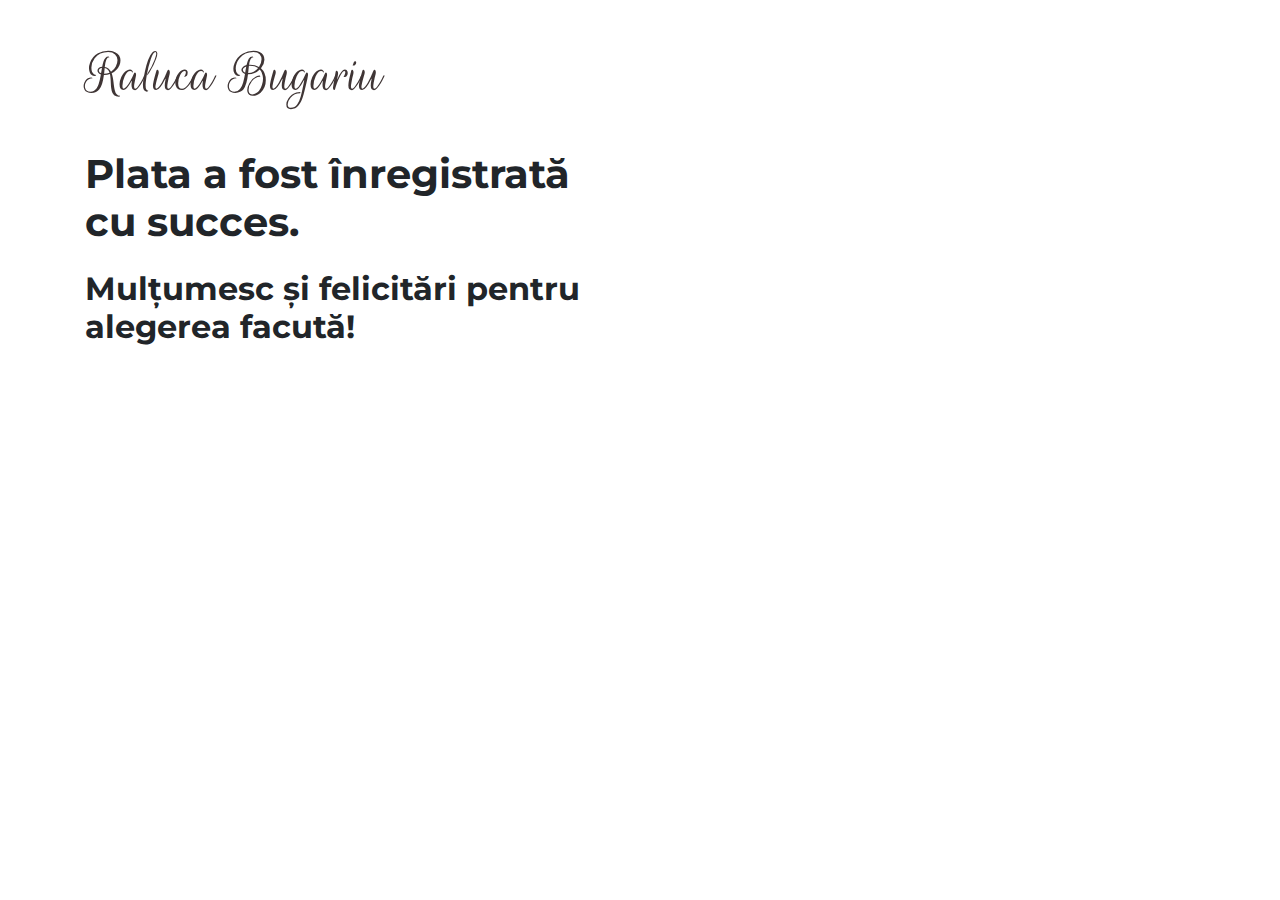
<file: payment-thank-you.html>
<!DOCTYPE html>
<html lang="ro">

<head>

  <title>Raluca Bugariu - plata inregistrata cu succes</title>

  <meta charset="utf-8">
  <meta name="viewport" content="width=device-width, initial-scale=1, shrink-to-fit=no">
  <meta name="description" content="Raluca Bugariu - Coach, Consultant, Trainer, Facilitator">
  <meta name="author" content="Raluca Bugariu">
  <meta http-equiv="refresh" content="10; url=http://ralucabugariu.ro/" />  
  
  <meta property="og:image" content="http://ralucabugariu.ro/img/about/raluca.jpg" />
  <meta property="og:type" content="website" />
  <meta property="og:url" content="http://ralucabugariu.ro" />
  <meta property="og:title" content="Raluca Bugariu" />
  <meta property="og:description" content="Coach, Consultant, Trainer, Facilitator" />
  
  <link rel="shortcut icon" type="image/x-icon" href="favicon.ico"/>
  

  <!-- Bootstrap core CSS -->
  <link href="vendor/bootstrap/css/bootstrap.min.css" rel="stylesheet">

  <!-- Custom fonts for this template -->
  <link href="vendor/fontawesome-free/css/all.min.css" rel="stylesheet" type="text/css">
  <link href="https://fonts.googleapis.com/css?family=Montserrat:400,700" rel="stylesheet" type="text/css">
  <link href="https://fonts.googleapis.com/css?family=Rouge+Script" rel="stylesheet">
  <link href='https://fonts.googleapis.com/css?family=Droid+Serif:400,700,400italic,700italic' rel='stylesheet' type='text/css'>
  <link href='https://fonts.googleapis.com/css?family=Roboto+Slab:400,100,300,700' rel='stylesheet' type='text/css'>

  <!-- Custom styles for this template -->
  <link href="css/agency.min.css" rel="stylesheet">

  
</head>

<body>
  	

  <!-- Navigation -->
  <nav class="navbar navbar-expand-lg navbar-dark fixed-top" id="mainNav">
    <div class="container">
      <a class="navbar-brand js-scroll-trigger" href="#page-top">Raluca Bugariu</a>
    </div>
  </nav>


  <!-- ======= Hero Section ======= -->
  <section id="hero" class="d-flex align-items-center">

    <div class="container">
      <div class="row">
        <div class="col-lg-6 d-flex flex-column justify-content-center pt-4 pt-lg-0 order-2 order-lg-1" data-aos="fade-up" data-aos-delay="200">
          <h1>Plata a fost înregistrată cu succes.</h1>
		  <p>
          <h2>Mulțumesc și felicitări pentru alegerea facută!</h2>
        </div>
      </div>
    </div>

  </section><!-- End Hero -->
  
  
<script>

request (get('factura'), get('transactionId'));

function get(name){
	if(name=(new RegExp('[?&]'+encodeURIComponent(name)+'=([^&]*)')).exec(location.search))
	  return decodeURIComponent(name[1]);
}

function request (factura, tranzactie) {

	if (!tranzactie) {
		return;	
	}


	var date = new Date().toISOString();
	var requestJSON = {
	
		Data: date,
		Factura: factura,
		Tranzactie: tranzactie
	
	}
	
	var xmlhttp = new XMLHttpRequest();
	xmlhttp.onreadystatechange = function() {
	  if (this.readyState == 4 && this.status == 200) {			
		//JSON.parse(this.responseText);						
	  }
	};
	
	xmlhttp.open("POST", "https://sheet.best/api/sheets/9f9985ee-3ffc-4f3b-b401-7a802f04a115", true);
	xmlhttp.setRequestHeader("Content-Type", "application/json;charset=UTF-8");
	xmlhttp.send(JSON.stringify(requestJSON));

}


</script>

</body>

</html>
</file>
<file: programe/bucuria-dulapurilor-ordonate/assets/vendor/venobox/venobox.css>
/* ------ venobox.css --------*/
.vbox-overlay *, .vbox-overlay *:before, .vbox-overlay *:after{
    -webkit-backface-visibility: hidden;
    -webkit-box-sizing:border-box;
    -moz-box-sizing:border-box;
    box-sizing:border-box;
}
.vbox-overlay * { 
    -webkit-backface-visibility: visible;
    backface-visibility: visible;
}
.vbox-overlay{
    display: -webkit-flex;
    display: flex;
    -webkit-flex-direction: column;
    flex-direction: column;
    -webkit-justify-content: center;
    justify-content: center;
    -webkit-align-items: center;
    align-items: center;
    position: fixed;
    left: 0;
    top: 0;
    bottom: 0;
    right: 0;
    z-index: 999999;
}

/* ----- navigation ----- */
.vbox-title{
    width: 100%;
    height: 40px;
    float: left;
    text-align: center;
    line-height: 28px;
    font-size: 12px;
    padding: 6px 50px;
    overflow: hidden;
    position: fixed;
    display: none;
    left: 0;
    z-index: 89;
}
.vbox-close{
    cursor: pointer;
    position: fixed;
    top: -1px;
    right: 0;
    width: 50px;
    height: 40px;
    padding: 6px;
    display: block;
    background-position:10px center;
    overflow: hidden;
    font-size: 24px;
    line-height: 1;
    text-align: center;
    z-index: 99;
}
.vbox-left{
    cursor: pointer;
    position: fixed;
    left: 0;
    height: 40px;
    overflow: hidden;
    line-height: 28px;
    font-size: 12px;
    z-index: 99;
    display: flex;
    align-items:center;
}
.vbox-num{
    display: inline-block;
    margin: 6px 0 6px 15px;
}
/* ----- Social share ----- */
.vbox-share{
    line-height: 28px;
    font-size: 12px;
    overflow: hidden;
    position: fixed;
    left: 0;
    z-index: 98;
    display: flex;
    align-items:center;
    justify-content: center;
    width: 100%;
    text-align: center;
}
.vbox-share svg{
    max-height: 28px;
    width: 28px;
    z-index: 10;
    margin-left: 12px;
    margin-top: 6px;
    margin-bottom: 6px;
    vertical-align: middle;
}


/* ----- navigation ARROWS ----- */
.vbox-next, .vbox-prev{
    position: fixed;
    top: 50%;
    margin-top: -15px;
    overflow: hidden;
    cursor: pointer;
    display: block;
    width: 45px;
    height: 45px;
    z-index: 99;
}
.vbox-next span, .vbox-prev span{
    position: relative;
    width: 20px;
    height: 20px;
    border: 2px solid transparent;
    border-top-color: #B6B6B6;
    border-right-color: #B6B6B6;
    text-indent: -100px;
    position: absolute;
    top: 8px;
    display: block;
}
.vbox-prev{
    left: 15px;
}
.vbox-next{
    right: 15px;
}
.vbox-prev span{
    left: 10px;
    -ms-transform: rotate(-135deg);
    -webkit-transform: rotate(-135deg);
    transform: rotate(-135deg);
}
.vbox-next span{
    -ms-transform: rotate(45deg);
    -webkit-transform: rotate(45deg);
    transform: rotate(45deg);
    right: 10px;
}
/* ------- inline window ------ */
.vbox-inline{
    width: 420px;
    height: 315px;
    height: 70vh;
    padding: 10px;
    background: #fff;
    margin: 0 auto;
    overflow: auto;
    text-align: left;
}
/* ------- Video & iFrames window ------ */
.venoframe{
    max-width: 100%;
    width: 100%;
    border: none;
    width: 100%;
    height: 260px;
    height: 70vh;
}
.venoframe.vbvid{
    height: 260px;
}
@media (min-width: 768px) {
    .venoframe, .vbox-inline{
        width: 90%;
        height: 360px;
        height: 70vh;
    }
    .venoframe.vbvid{
        width: 640px;
        height: 360px;
    }
}
@media (min-width: 992px) {
    .venoframe, .vbox-inline{
        max-width: 1200px;
        width: 80%;
        height: 540px;
        height: 70vh;
    }
    .venoframe.vbvid{
        width: 960px;
        height: 540px;
    }
}
/* 
Please do NOT edit this part! 
or at least read this note: http://i.imgur.com/7C0ws9e.gif
*/
.vbox-open{
    overflow: hidden;
}
.vbox-container{
    position: absolute;
    left: 0;
    right: 0;
    top: 0;
    bottom: 0;
    overflow-x: hidden;
    overflow-y: scroll;
    overflow-scrolling: touch;
    -webkit-overflow-scrolling: touch;
    z-index: 20;
    max-height: 100%;

}

.vbox-content{
    text-align: center;
    float: left;
    width: 100%;
    position: relative;
    overflow: hidden;
    padding: 20px 4%;
}
.vbox-container img{
    max-width: 100%;
    height: auto;
}
.vbox-figlio{
    box-shadow: 0 0 12px rgba(0,0,0,0.19), 0 6px 6px rgba(0,0,0,0.23);
    max-width: 100%;
    text-align: initial;
}
img.vbox-figlio{
    -webkit-user-select: none;
-khtml-user-select: none;
-moz-user-select: none;
-o-user-select: none;
user-select: none;
}
.vbox-content.swipe-left{
    margin-left: -200px !important;
}
.vbox-content.swipe-right{
    margin-left: 200px !important;
}
.vbox-animated{
    webkit-transition: margin 300ms ease-out;
    transition: margin 300ms ease-out;
}

/* ---------- preloader ----------
 * SPINKIT 
 * http://tobiasahlin.com/spinkit/
-------------------------------- */
.sk-double-bounce,.sk-rotating-plane{width:40px;height:40px;margin:40px auto}.sk-rotating-plane{background-color:#333;-webkit-animation:sk-rotatePlane 1.2s infinite ease-in-out;animation:sk-rotatePlane 1.2s infinite ease-in-out}@-webkit-keyframes sk-rotatePlane{0%{-webkit-transform:perspective(120px) rotateX(0) rotateY(0);transform:perspective(120px) rotateX(0) rotateY(0)}50%{-webkit-transform:perspective(120px) rotateX(-180.1deg) rotateY(0);transform:perspective(120px) rotateX(-180.1deg) rotateY(0)}100%{-webkit-transform:perspective(120px) rotateX(-180deg) rotateY(-179.9deg);transform:perspective(120px) rotateX(-180deg) rotateY(-179.9deg)}}@keyframes sk-rotatePlane{0%{-webkit-transform:perspective(120px) rotateX(0) rotateY(0);transform:perspective(120px) rotateX(0) rotateY(0)}50%{-webkit-transform:perspective(120px) rotateX(-180.1deg) rotateY(0);transform:perspective(120px) rotateX(-180.1deg) rotateY(0)}100%{-webkit-transform:perspective(120px) rotateX(-180deg) rotateY(-179.9deg);transform:perspective(120px) rotateX(-180deg) rotateY(-179.9deg)}}.sk-double-bounce{position:relative}.sk-double-bounce .sk-child{width:100%;height:100%;border-radius:50%;background-color:#333;opacity:.6;position:absolute;top:0;left:0;-webkit-animation:sk-doubleBounce 2s infinite ease-in-out;animation:sk-doubleBounce 2s infinite ease-in-out}.sk-chasing-dots .sk-child,.sk-spinner-pulse,.sk-three-bounce .sk-child{background-color:#333;border-radius:100%}.sk-double-bounce .sk-double-bounce2{-webkit-animation-delay:-1s;animation-delay:-1s}@-webkit-keyframes sk-doubleBounce{0%,100%{-webkit-transform:scale(0);transform:scale(0)}50%{-webkit-transform:scale(1);transform:scale(1)}}@keyframes sk-doubleBounce{0%,100%{-webkit-transform:scale(0);transform:scale(0)}50%{-webkit-transform:scale(1);transform:scale(1)}}.sk-wave{margin:40px auto;width:50px;height:40px;text-align:center;font-size:10px}.sk-wave .sk-rect{background-color:#333;height:100%;width:6px;display:inline-block;-webkit-animation:sk-waveStretchDelay 1.2s infinite ease-in-out;animation:sk-waveStretchDelay 1.2s infinite ease-in-out}.sk-wave .sk-rect1{-webkit-animation-delay:-1.2s;animation-delay:-1.2s}.sk-wave .sk-rect2{-webkit-animation-delay:-1.1s;animation-delay:-1.1s}.sk-wave .sk-rect3{-webkit-animation-delay:-1s;animation-delay:-1s}.sk-wave .sk-rect4{-webkit-animation-delay:-.9s;animation-delay:-.9s}.sk-wave .sk-rect5{-webkit-animation-delay:-.8s;animation-delay:-.8s}@-webkit-keyframes sk-waveStretchDelay{0%,100%,40%{-webkit-transform:scaleY(.4);transform:scaleY(.4)}20%{-webkit-transform:scaleY(1);transform:scaleY(1)}}@keyframes sk-waveStretchDelay{0%,100%,40%{-webkit-transform:scaleY(.4);transform:scaleY(.4)}20%{-webkit-transform:scaleY(1);transform:scaleY(1)}}.sk-wandering-cubes{margin:40px auto;width:40px;height:40px;position:relative}.sk-wandering-cubes .sk-cube{background-color:#333;width:10px;height:10px;position:absolute;top:0;left:0;-webkit-animation:sk-wanderingCube 1.8s ease-in-out -1.8s infinite both;animation:sk-wanderingCube 1.8s ease-in-out -1.8s infinite both}.sk-chasing-dots,.sk-spinner-pulse{width:40px;height:40px;margin:40px auto}.sk-wandering-cubes .sk-cube2{-webkit-animation-delay:-.9s;animation-delay:-.9s}@-webkit-keyframes sk-wanderingCube{0%{-webkit-transform:rotate(0);transform:rotate(0)}25%{-webkit-transform:translateX(30px) rotate(-90deg) scale(.5);transform:translateX(30px) rotate(-90deg) scale(.5)}50%{-webkit-transform:translateX(30px) translateY(30px) rotate(-179deg);transform:translateX(30px) translateY(30px) rotate(-179deg)}50.1%{-webkit-transform:translateX(30px) translateY(30px) rotate(-180deg);transform:translateX(30px) translateY(30px) rotate(-180deg)}75%{-webkit-transform:translateX(0) translateY(30px) rotate(-270deg) scale(.5);transform:translateX(0) translateY(30px) rotate(-270deg) scale(.5)}100%{-webkit-transform:rotate(-360deg);transform:rotate(-360deg)}}@keyframes sk-wanderingCube{0%{-webkit-transform:rotate(0);transform:rotate(0)}25%{-webkit-transform:translateX(30px) rotate(-90deg) scale(.5);transform:translateX(30px) rotate(-90deg) scale(.5)}50%{-webkit-transform:translateX(30px) translateY(30px) rotate(-179deg);transform:translateX(30px) translateY(30px) rotate(-179deg)}50.1%{-webkit-transform:translateX(30px) translateY(30px) rotate(-180deg);transform:translateX(30px) translateY(30px) rotate(-180deg)}75%{-webkit-transform:translateX(0) translateY(30px) rotate(-270deg) scale(.5);transform:translateX(0) translateY(30px) rotate(-270deg) scale(.5)}100%{-webkit-transform:rotate(-360deg);transform:rotate(-360deg)}}.sk-spinner-pulse{-webkit-animation:sk-pulseScaleOut 1s infinite ease-in-out;animation:sk-pulseScaleOut 1s infinite ease-in-out}@-webkit-keyframes sk-pulseScaleOut{0%{-webkit-transform:scale(0);transform:scale(0)}100%{-webkit-transform:scale(1);transform:scale(1);opacity:0}}@keyframes sk-pulseScaleOut{0%{-webkit-transform:scale(0);transform:scale(0)}100%{-webkit-transform:scale(1);transform:scale(1);opacity:0}}.sk-chasing-dots{position:relative;text-align:center;-webkit-animation:sk-chasingDotsRotate 2s infinite linear;animation:sk-chasingDotsRotate 2s infinite linear}.sk-chasing-dots .sk-child{width:60%;height:60%;display:inline-block;position:absolute;top:0;-webkit-animation:sk-chasingDotsBounce 2s infinite ease-in-out;animation:sk-chasingDotsBounce 2s infinite ease-in-out}.sk-chasing-dots .sk-dot2{top:auto;bottom:0;-webkit-animation-delay:-1s;animation-delay:-1s}@-webkit-keyframes sk-chasingDotsRotate{100%{-webkit-transform:rotate(360deg);transform:rotate(360deg)}}@keyframes sk-chasingDotsRotate{100%{-webkit-transform:rotate(360deg);transform:rotate(360deg)}}@-webkit-keyframes sk-chasingDotsBounce{0%,100%{-webkit-transform:scale(0);transform:scale(0)}50%{-webkit-transform:scale(1);transform:scale(1)}}@keyframes sk-chasingDotsBounce{0%,100%{-webkit-transform:scale(0);transform:scale(0)}50%{-webkit-transform:scale(1);transform:scale(1)}}.sk-three-bounce{margin:40px auto;width:80px;text-align:center}.sk-three-bounce .sk-child{width:20px;height:20px;display:inline-block;-webkit-animation:sk-three-bounce 1.4s ease-in-out 0s infinite both;animation:sk-three-bounce 1.4s ease-in-out 0s infinite both}.sk-circle .sk-child:before,.sk-fading-circle .sk-circle:before{display:block;border-radius:100%;content:'';background-color:#333}.sk-three-bounce .sk-bounce1{-webkit-animation-delay:-.32s;animation-delay:-.32s}.sk-three-bounce .sk-bounce2{-webkit-animation-delay:-.16s;animation-delay:-.16s}@-webkit-keyframes sk-three-bounce{0%,100%,80%{-webkit-transform:scale(0);transform:scale(0)}40%{-webkit-transform:scale(1);transform:scale(1)}}@keyframes sk-three-bounce{0%,100%,80%{-webkit-transform:scale(0);transform:scale(0)}40%{-webkit-transform:scale(1);transform:scale(1)}}.sk-circle{margin:40px auto;width:40px;height:40px;position:relative}.sk-circle .sk-child{width:100%;height:100%;position:absolute;left:0;top:0}.sk-circle .sk-child:before{margin:0 auto;width:15%;height:15%;-webkit-animation:sk-circleBounceDelay 1.2s infinite ease-in-out both;animation:sk-circleBounceDelay 1.2s infinite ease-in-out both}.sk-circle .sk-circle2{-webkit-transform:rotate(30deg);-ms-transform:rotate(30deg);transform:rotate(30deg)}.sk-circle .sk-circle3{-webkit-transform:rotate(60deg);-ms-transform:rotate(60deg);transform:rotate(60deg)}.sk-circle .sk-circle4{-webkit-transform:rotate(90deg);-ms-transform:rotate(90deg);transform:rotate(90deg)}.sk-circle .sk-circle5{-webkit-transform:rotate(120deg);-ms-transform:rotate(120deg);transform:rotate(120deg)}.sk-circle .sk-circle6{-webkit-transform:rotate(150deg);-ms-transform:rotate(150deg);transform:rotate(150deg)}.sk-circle .sk-circle7{-webkit-transform:rotate(180deg);-ms-transform:rotate(180deg);transform:rotate(180deg)}.sk-circle .sk-circle8{-webkit-transform:rotate(210deg);-ms-transform:rotate(210deg);transform:rotate(210deg)}.sk-circle .sk-circle9{-webkit-transform:rotate(240deg);-ms-transform:rotate(240deg);transform:rotate(240deg)}.sk-circle .sk-circle10{-webkit-transform:rotate(270deg);-ms-transform:rotate(270deg);transform:rotate(270deg)}.sk-circle .sk-circle11{-webkit-transform:rotate(300deg);-ms-transform:rotate(300deg);transform:rotate(300deg)}.sk-circle .sk-circle12{-webkit-transform:rotate(330deg);-ms-transform:rotate(330deg);transform:rotate(330deg)}.sk-circle .sk-circle2:before{-webkit-animation-delay:-1.1s;animation-delay:-1.1s}.sk-circle .sk-circle3:before{-webkit-animation-delay:-1s;animation-delay:-1s}.sk-circle .sk-circle4:before{-webkit-animation-delay:-.9s;animation-delay:-.9s}.sk-circle .sk-circle5:before{-webkit-animation-delay:-.8s;animation-delay:-.8s}.sk-circle .sk-circle6:before{-webkit-animation-delay:-.7s;animation-delay:-.7s}.sk-circle .sk-circle7:before{-webkit-animation-delay:-.6s;animation-delay:-.6s}.sk-circle .sk-circle8:before{-webkit-animation-delay:-.5s;animation-delay:-.5s}.sk-circle .sk-circle9:before{-webkit-animation-delay:-.4s;animation-delay:-.4s}.sk-circle .sk-circle10:before{-webkit-animation-delay:-.3s;animation-delay:-.3s}.sk-circle .sk-circle11:before{-webkit-animation-delay:-.2s;animation-delay:-.2s}.sk-circle .sk-circle12:before{-webkit-animation-delay:-.1s;animation-delay:-.1s}@-webkit-keyframes sk-circleBounceDelay{0%,100%,80%{-webkit-transform:scale(0);transform:scale(0)}40%{-webkit-transform:scale(1);transform:scale(1)}}@keyframes sk-circleBounceDelay{0%,100%,80%{-webkit-transform:scale(0);transform:scale(0)}40%{-webkit-transform:scale(1);transform:scale(1)}}.sk-cube-grid{width:40px;height:40px;margin:40px auto}.sk-cube-grid .sk-cube{width:33.33%;height:33.33%;background-color:#333;float:left;-webkit-animation:sk-cubeGridScaleDelay 1.3s infinite ease-in-out;animation:sk-cubeGridScaleDelay 1.3s infinite ease-in-out}.sk-cube-grid .sk-cube1{-webkit-animation-delay:.2s;animation-delay:.2s}.sk-cube-grid .sk-cube2{-webkit-animation-delay:.3s;animation-delay:.3s}.sk-cube-grid .sk-cube3{-webkit-animation-delay:.4s;animation-delay:.4s}.sk-cube-grid .sk-cube4{-webkit-animation-delay:.1s;animation-delay:.1s}.sk-cube-grid .sk-cube5{-webkit-animation-delay:.2s;animation-delay:.2s}.sk-cube-grid .sk-cube6{-webkit-animation-delay:.3s;animation-delay:.3s}.sk-cube-grid .sk-cube7{-webkit-animation-delay:0ms;animation-delay:0ms}.sk-cube-grid .sk-cube8{-webkit-animation-delay:.1s;animation-delay:.1s}.sk-cube-grid .sk-cube9{-webkit-animation-delay:.2s;animation-delay:.2s}@-webkit-keyframes sk-cubeGridScaleDelay{0%,100%,70%{-webkit-transform:scale3D(1,1,1);transform:scale3D(1,1,1)}35%{-webkit-transform:scale3D(0,0,1);transform:scale3D(0,0,1)}}@keyframes sk-cubeGridScaleDelay{0%,100%,70%{-webkit-transform:scale3D(1,1,1);transform:scale3D(1,1,1)}35%{-webkit-transform:scale3D(0,0,1);transform:scale3D(0,0,1)}}.sk-fading-circle{margin:40px auto;width:40px;height:40px;position:relative}.sk-fading-circle .sk-circle{width:100%;height:100%;position:absolute;left:0;top:0}.sk-fading-circle .sk-circle:before{margin:0 auto;width:15%;height:15%;-webkit-animation:sk-circleFadeDelay 1.2s infinite ease-in-out both;animation:sk-circleFadeDelay 1.2s infinite ease-in-out both}.sk-fading-circle .sk-circle2{-webkit-transform:rotate(30deg);-ms-transform:rotate(30deg);transform:rotate(30deg)}.sk-fading-circle .sk-circle3{-webkit-transform:rotate(60deg);-ms-transform:rotate(60deg);transform:rotate(60deg)}.sk-fading-circle .sk-circle4{-webkit-transform:rotate(90deg);-ms-transform:rotate(90deg);transform:rotate(90deg)}.sk-fading-circle .sk-circle5{-webkit-transform:rotate(120deg);-ms-transform:rotate(120deg);transform:rotate(120deg)}.sk-fading-circle .sk-circle6{-webkit-transform:rotate(150deg);-ms-transform:rotate(150deg);transform:rotate(150deg)}.sk-fading-circle .sk-circle7{-webkit-transform:rotate(180deg);-ms-transform:rotate(180deg);transform:rotate(180deg)}.sk-fading-circle .sk-circle8{-webkit-transform:rotate(210deg);-ms-transform:rotate(210deg);transform:rotate(210deg)}.sk-fading-circle .sk-circle9{-webkit-transform:rotate(240deg);-ms-transform:rotate(240deg);transform:rotate(240deg)}.sk-fading-circle .sk-circle10{-webkit-transform:rotate(270deg);-ms-transform:rotate(270deg);transform:rotate(270deg)}.sk-fading-circle .sk-circle11{-webkit-transform:rotate(300deg);-ms-transform:rotate(300deg);transform:rotate(300deg)}.sk-fading-circle .sk-circle12{-webkit-transform:rotate(330deg);-ms-transform:rotate(330deg);transform:rotate(330deg)}.sk-fading-circle .sk-circle2:before{-webkit-animation-delay:-1.1s;animation-delay:-1.1s}.sk-fading-circle .sk-circle3:before{-webkit-animation-delay:-1s;animation-delay:-1s}.sk-fading-circle .sk-circle4:before{-webkit-animation-delay:-.9s;animation-delay:-.9s}.sk-fading-circle .sk-circle5:before{-webkit-animation-delay:-.8s;animation-delay:-.8s}.sk-fading-circle .sk-circle6:before{-webkit-animation-delay:-.7s;animation-delay:-.7s}.sk-fading-circle .sk-circle7:before{-webkit-animation-delay:-.6s;animation-delay:-.6s}.sk-fading-circle .sk-circle8:before{-webkit-animation-delay:-.5s;animation-delay:-.5s}.sk-fading-circle .sk-circle9:before{-webkit-animation-delay:-.4s;animation-delay:-.4s}.sk-fading-circle .sk-circle10:before{-webkit-animation-delay:-.3s;animation-delay:-.3s}.sk-fading-circle .sk-circle11:before{-webkit-animation-delay:-.2s;animation-delay:-.2s}.sk-fading-circle .sk-circle12:before{-webkit-animation-delay:-.1s;animation-delay:-.1s}@-webkit-keyframes sk-circleFadeDelay{0%,100%,39%{opacity:0}40%{opacity:1}}@keyframes sk-circleFadeDelay{0%,100%,39%{opacity:0}40%{opacity:1}}.sk-folding-cube{margin:40px auto;width:40px;height:40px;position:relative;-webkit-transform:rotateZ(45deg);transform:rotateZ(45deg)}.sk-folding-cube .sk-cube{float:left;width:50%;height:50%;position:relative;-webkit-transform:scale(1.1);-ms-transform:scale(1.1);transform:scale(1.1)}.sk-folding-cube .sk-cube:before{content:'';position:absolute;top:0;left:0;width:100%;height:100%;background-color:#333;-webkit-animation:sk-foldCubeAngle 2.4s infinite linear both;animation:sk-foldCubeAngle 2.4s infinite linear both;-webkit-transform-origin:100% 100%;-ms-transform-origin:100% 100%;transform-origin:100% 100%}.sk-folding-cube .sk-cube2{-webkit-transform:scale(1.1) rotateZ(90deg);transform:scale(1.1) rotateZ(90deg)}.sk-folding-cube .sk-cube3{-webkit-transform:scale(1.1) rotateZ(180deg);transform:scale(1.1) rotateZ(180deg)}.sk-folding-cube .sk-cube4{-webkit-transform:scale(1.1) rotateZ(270deg);transform:scale(1.1) rotateZ(270deg)}.sk-folding-cube .sk-cube2:before{-webkit-animation-delay:.3s;animation-delay:.3s}.sk-folding-cube .sk-cube3:before{-webkit-animation-delay:.6s;animation-delay:.6s}.sk-folding-cube .sk-cube4:before{-webkit-animation-delay:.9s;animation-delay:.9s}@-webkit-keyframes sk-foldCubeAngle{0%,10%{-webkit-transform:perspective(140px) rotateX(-180deg);transform:perspective(140px) rotateX(-180deg);opacity:0}25%,75%{-webkit-transform:perspective(140px) rotateX(0);transform:perspective(140px) rotateX(0);opacity:1}100%,90%{-webkit-transform:perspective(140px) rotateY(180deg);transform:perspective(140px) rotateY(180deg);opacity:0}}@keyframes sk-foldCubeAngle{0%,10%{-webkit-transform:perspective(140px) rotateX(-180deg);transform:perspective(140px) rotateX(-180deg);opacity:0}25%,75%{-webkit-transform:perspective(140px) rotateX(0);transform:perspective(140px) rotateX(0);opacity:1}100%,90%{-webkit-transform:perspective(140px) rotateY(180deg);transform:perspective(140px) rotateY(180deg);opacity:0}}
</file>
<file: kit/Arsha/Arsha/assets/vendor/venobox/venobox.css>
/* ------ venobox.css --------*/
.vbox-overlay *, .vbox-overlay *:before, .vbox-overlay *:after{
    -webkit-backface-visibility: hidden;
    -webkit-box-sizing:border-box;
    -moz-box-sizing:border-box;
    box-sizing:border-box;
}
.vbox-overlay * { 
    -webkit-backface-visibility: visible;
    backface-visibility: visible;
}
.vbox-overlay{
    display: -webkit-flex;
    display: flex;
    -webkit-flex-direction: column;
    flex-direction: column;
    -webkit-justify-content: center;
    justify-content: center;
    -webkit-align-items: center;
    align-items: center;
    position: fixed;
    left: 0;
    top: 0;
    bottom: 0;
    right: 0;
    z-index: 999999;
}

/* ----- navigation ----- */
.vbox-title{
    width: 100%;
    height: 40px;
    float: left;
    text-align: center;
    line-height: 28px;
    font-size: 12px;
    padding: 6px 50px;
    overflow: hidden;
    position: fixed;
    display: none;
    left: 0;
    z-index: 89;
}
.vbox-close{
    cursor: pointer;
    position: fixed;
    top: -1px;
    right: 0;
    width: 50px;
    height: 40px;
    padding: 6px;
    display: block;
    background-position:10px center;
    overflow: hidden;
    font-size: 24px;
    line-height: 1;
    text-align: center;
    z-index: 99;
}
.vbox-left{
    cursor: pointer;
    position: fixed;
    left: 0;
    height: 40px;
    overflow: hidden;
    line-height: 28px;
    font-size: 12px;
    z-index: 99;
    display: flex;
    align-items:center;
}
.vbox-num{
    display: inline-block;
    margin: 6px 0 6px 15px;
}
/* ----- Social share ----- */
.vbox-share{
    line-height: 28px;
    font-size: 12px;
    overflow: hidden;
    position: fixed;
    left: 0;
    z-index: 98;
    display: flex;
    align-items:center;
    justify-content: center;
    width: 100%;
    text-align: center;
}
.vbox-share svg{
    max-height: 28px;
    width: 28px;
    z-index: 10;
    margin-left: 12px;
    margin-top: 6px;
    margin-bottom: 6px;
    vertical-align: middle;
}


/* ----- navigation ARROWS ----- */
.vbox-next, .vbox-prev{
    position: fixed;
    top: 50%;
    margin-top: -15px;
    overflow: hidden;
    cursor: pointer;
    display: block;
    width: 45px;
    height: 45px;
    z-index: 99;
}
.vbox-next span, .vbox-prev span{
    position: relative;
    width: 20px;
    height: 20px;
    border: 2px solid transparent;
    border-top-color: #B6B6B6;
    border-right-color: #B6B6B6;
    text-indent: -100px;
    position: absolute;
    top: 8px;
    display: block;
}
.vbox-prev{
    left: 15px;
}
.vbox-next{
    right: 15px;
}
.vbox-prev span{
    left: 10px;
    -ms-transform: rotate(-135deg);
    -webkit-transform: rotate(-135deg);
    transform: rotate(-135deg);
}
.vbox-next span{
    -ms-transform: rotate(45deg);
    -webkit-transform: rotate(45deg);
    transform: rotate(45deg);
    right: 10px;
}
/* ------- inline window ------ */
.vbox-inline{
    width: 420px;
    height: 315px;
    height: 70vh;
    padding: 10px;
    background: #fff;
    margin: 0 auto;
    overflow: auto;
    text-align: left;
}
/* ------- Video & iFrames window ------ */
.venoframe{
    max-width: 100%;
    width: 100%;
    border: none;
    width: 100%;
    height: 260px;
    height: 70vh;
}
.venoframe.vbvid{
    height: 260px;
}
@media (min-width: 768px) {
    .venoframe, .vbox-inline{
        width: 90%;
        height: 360px;
        height: 70vh;
    }
    .venoframe.vbvid{
        width: 640px;
        height: 360px;
    }
}
@media (min-width: 992px) {
    .venoframe, .vbox-inline{
        max-width: 1200px;
        width: 80%;
        height: 540px;
        height: 70vh;
    }
    .venoframe.vbvid{
        width: 960px;
        height: 540px;
    }
}
/* 
Please do NOT edit this part! 
or at least read this note: http://i.imgur.com/7C0ws9e.gif
*/
.vbox-open{
    overflow: hidden;
}
.vbox-container{
    position: absolute;
    left: 0;
    right: 0;
    top: 0;
    bottom: 0;
    overflow-x: hidden;
    overflow-y: scroll;
    overflow-scrolling: touch;
    -webkit-overflow-scrolling: touch;
    z-index: 20;
    max-height: 100%;

}

.vbox-content{
    text-align: center;
    float: left;
    width: 100%;
    position: relative;
    overflow: hidden;
    padding: 20px 4%;
}
.vbox-container img{
    max-width: 100%;
    height: auto;
}
.vbox-figlio{
    box-shadow: 0 0 12px rgba(0,0,0,0.19), 0 6px 6px rgba(0,0,0,0.23);
    max-width: 100%;
    text-align: initial;
}
img.vbox-figlio{
    -webkit-user-select: none;
-khtml-user-select: none;
-moz-user-select: none;
-o-user-select: none;
user-select: none;
}
.vbox-content.swipe-left{
    margin-left: -200px !important;
}
.vbox-content.swipe-right{
    margin-left: 200px !important;
}
.vbox-animated{
    webkit-transition: margin 300ms ease-out;
    transition: margin 300ms ease-out;
}

/* ---------- preloader ----------
 * SPINKIT 
 * http://tobiasahlin.com/spinkit/
-------------------------------- */
.sk-double-bounce,.sk-rotating-plane{width:40px;height:40px;margin:40px auto}.sk-rotating-plane{background-color:#333;-webkit-animation:sk-rotatePlane 1.2s infinite ease-in-out;animation:sk-rotatePlane 1.2s infinite ease-in-out}@-webkit-keyframes sk-rotatePlane{0%{-webkit-transform:perspective(120px) rotateX(0) rotateY(0);transform:perspective(120px) rotateX(0) rotateY(0)}50%{-webkit-transform:perspective(120px) rotateX(-180.1deg) rotateY(0);transform:perspective(120px) rotateX(-180.1deg) rotateY(0)}100%{-webkit-transform:perspective(120px) rotateX(-180deg) rotateY(-179.9deg);transform:perspective(120px) rotateX(-180deg) rotateY(-179.9deg)}}@keyframes sk-rotatePlane{0%{-webkit-transform:perspective(120px) rotateX(0) rotateY(0);transform:perspective(120px) rotateX(0) rotateY(0)}50%{-webkit-transform:perspective(120px) rotateX(-180.1deg) rotateY(0);transform:perspective(120px) rotateX(-180.1deg) rotateY(0)}100%{-webkit-transform:perspective(120px) rotateX(-180deg) rotateY(-179.9deg);transform:perspective(120px) rotateX(-180deg) rotateY(-179.9deg)}}.sk-double-bounce{position:relative}.sk-double-bounce .sk-child{width:100%;height:100%;border-radius:50%;background-color:#333;opacity:.6;position:absolute;top:0;left:0;-webkit-animation:sk-doubleBounce 2s infinite ease-in-out;animation:sk-doubleBounce 2s infinite ease-in-out}.sk-chasing-dots .sk-child,.sk-spinner-pulse,.sk-three-bounce .sk-child{background-color:#333;border-radius:100%}.sk-double-bounce .sk-double-bounce2{-webkit-animation-delay:-1s;animation-delay:-1s}@-webkit-keyframes sk-doubleBounce{0%,100%{-webkit-transform:scale(0);transform:scale(0)}50%{-webkit-transform:scale(1);transform:scale(1)}}@keyframes sk-doubleBounce{0%,100%{-webkit-transform:scale(0);transform:scale(0)}50%{-webkit-transform:scale(1);transform:scale(1)}}.sk-wave{margin:40px auto;width:50px;height:40px;text-align:center;font-size:10px}.sk-wave .sk-rect{background-color:#333;height:100%;width:6px;display:inline-block;-webkit-animation:sk-waveStretchDelay 1.2s infinite ease-in-out;animation:sk-waveStretchDelay 1.2s infinite ease-in-out}.sk-wave .sk-rect1{-webkit-animation-delay:-1.2s;animation-delay:-1.2s}.sk-wave .sk-rect2{-webkit-animation-delay:-1.1s;animation-delay:-1.1s}.sk-wave .sk-rect3{-webkit-animation-delay:-1s;animation-delay:-1s}.sk-wave .sk-rect4{-webkit-animation-delay:-.9s;animation-delay:-.9s}.sk-wave .sk-rect5{-webkit-animation-delay:-.8s;animation-delay:-.8s}@-webkit-keyframes sk-waveStretchDelay{0%,100%,40%{-webkit-transform:scaleY(.4);transform:scaleY(.4)}20%{-webkit-transform:scaleY(1);transform:scaleY(1)}}@keyframes sk-waveStretchDelay{0%,100%,40%{-webkit-transform:scaleY(.4);transform:scaleY(.4)}20%{-webkit-transform:scaleY(1);transform:scaleY(1)}}.sk-wandering-cubes{margin:40px auto;width:40px;height:40px;position:relative}.sk-wandering-cubes .sk-cube{background-color:#333;width:10px;height:10px;position:absolute;top:0;left:0;-webkit-animation:sk-wanderingCube 1.8s ease-in-out -1.8s infinite both;animation:sk-wanderingCube 1.8s ease-in-out -1.8s infinite both}.sk-chasing-dots,.sk-spinner-pulse{width:40px;height:40px;margin:40px auto}.sk-wandering-cubes .sk-cube2{-webkit-animation-delay:-.9s;animation-delay:-.9s}@-webkit-keyframes sk-wanderingCube{0%{-webkit-transform:rotate(0);transform:rotate(0)}25%{-webkit-transform:translateX(30px) rotate(-90deg) scale(.5);transform:translateX(30px) rotate(-90deg) scale(.5)}50%{-webkit-transform:translateX(30px) translateY(30px) rotate(-179deg);transform:translateX(30px) translateY(30px) rotate(-179deg)}50.1%{-webkit-transform:translateX(30px) translateY(30px) rotate(-180deg);transform:translateX(30px) translateY(30px) rotate(-180deg)}75%{-webkit-transform:translateX(0) translateY(30px) rotate(-270deg) scale(.5);transform:translateX(0) translateY(30px) rotate(-270deg) scale(.5)}100%{-webkit-transform:rotate(-360deg);transform:rotate(-360deg)}}@keyframes sk-wanderingCube{0%{-webkit-transform:rotate(0);transform:rotate(0)}25%{-webkit-transform:translateX(30px) rotate(-90deg) scale(.5);transform:translateX(30px) rotate(-90deg) scale(.5)}50%{-webkit-transform:translateX(30px) translateY(30px) rotate(-179deg);transform:translateX(30px) translateY(30px) rotate(-179deg)}50.1%{-webkit-transform:translateX(30px) translateY(30px) rotate(-180deg);transform:translateX(30px) translateY(30px) rotate(-180deg)}75%{-webkit-transform:translateX(0) translateY(30px) rotate(-270deg) scale(.5);transform:translateX(0) translateY(30px) rotate(-270deg) scale(.5)}100%{-webkit-transform:rotate(-360deg);transform:rotate(-360deg)}}.sk-spinner-pulse{-webkit-animation:sk-pulseScaleOut 1s infinite ease-in-out;animation:sk-pulseScaleOut 1s infinite ease-in-out}@-webkit-keyframes sk-pulseScaleOut{0%{-webkit-transform:scale(0);transform:scale(0)}100%{-webkit-transform:scale(1);transform:scale(1);opacity:0}}@keyframes sk-pulseScaleOut{0%{-webkit-transform:scale(0);transform:scale(0)}100%{-webkit-transform:scale(1);transform:scale(1);opacity:0}}.sk-chasing-dots{position:relative;text-align:center;-webkit-animation:sk-chasingDotsRotate 2s infinite linear;animation:sk-chasingDotsRotate 2s infinite linear}.sk-chasing-dots .sk-child{width:60%;height:60%;display:inline-block;position:absolute;top:0;-webkit-animation:sk-chasingDotsBounce 2s infinite ease-in-out;animation:sk-chasingDotsBounce 2s infinite ease-in-out}.sk-chasing-dots .sk-dot2{top:auto;bottom:0;-webkit-animation-delay:-1s;animation-delay:-1s}@-webkit-keyframes sk-chasingDotsRotate{100%{-webkit-transform:rotate(360deg);transform:rotate(360deg)}}@keyframes sk-chasingDotsRotate{100%{-webkit-transform:rotate(360deg);transform:rotate(360deg)}}@-webkit-keyframes sk-chasingDotsBounce{0%,100%{-webkit-transform:scale(0);transform:scale(0)}50%{-webkit-transform:scale(1);transform:scale(1)}}@keyframes sk-chasingDotsBounce{0%,100%{-webkit-transform:scale(0);transform:scale(0)}50%{-webkit-transform:scale(1);transform:scale(1)}}.sk-three-bounce{margin:40px auto;width:80px;text-align:center}.sk-three-bounce .sk-child{width:20px;height:20px;display:inline-block;-webkit-animation:sk-three-bounce 1.4s ease-in-out 0s infinite both;animation:sk-three-bounce 1.4s ease-in-out 0s infinite both}.sk-circle .sk-child:before,.sk-fading-circle .sk-circle:before{display:block;border-radius:100%;content:'';background-color:#333}.sk-three-bounce .sk-bounce1{-webkit-animation-delay:-.32s;animation-delay:-.32s}.sk-three-bounce .sk-bounce2{-webkit-animation-delay:-.16s;animation-delay:-.16s}@-webkit-keyframes sk-three-bounce{0%,100%,80%{-webkit-transform:scale(0);transform:scale(0)}40%{-webkit-transform:scale(1);transform:scale(1)}}@keyframes sk-three-bounce{0%,100%,80%{-webkit-transform:scale(0);transform:scale(0)}40%{-webkit-transform:scale(1);transform:scale(1)}}.sk-circle{margin:40px auto;width:40px;height:40px;position:relative}.sk-circle .sk-child{width:100%;height:100%;position:absolute;left:0;top:0}.sk-circle .sk-child:before{margin:0 auto;width:15%;height:15%;-webkit-animation:sk-circleBounceDelay 1.2s infinite ease-in-out both;animation:sk-circleBounceDelay 1.2s infinite ease-in-out both}.sk-circle .sk-circle2{-webkit-transform:rotate(30deg);-ms-transform:rotate(30deg);transform:rotate(30deg)}.sk-circle .sk-circle3{-webkit-transform:rotate(60deg);-ms-transform:rotate(60deg);transform:rotate(60deg)}.sk-circle .sk-circle4{-webkit-transform:rotate(90deg);-ms-transform:rotate(90deg);transform:rotate(90deg)}.sk-circle .sk-circle5{-webkit-transform:rotate(120deg);-ms-transform:rotate(120deg);transform:rotate(120deg)}.sk-circle .sk-circle6{-webkit-transform:rotate(150deg);-ms-transform:rotate(150deg);transform:rotate(150deg)}.sk-circle .sk-circle7{-webkit-transform:rotate(180deg);-ms-transform:rotate(180deg);transform:rotate(180deg)}.sk-circle .sk-circle8{-webkit-transform:rotate(210deg);-ms-transform:rotate(210deg);transform:rotate(210deg)}.sk-circle .sk-circle9{-webkit-transform:rotate(240deg);-ms-transform:rotate(240deg);transform:rotate(240deg)}.sk-circle .sk-circle10{-webkit-transform:rotate(270deg);-ms-transform:rotate(270deg);transform:rotate(270deg)}.sk-circle .sk-circle11{-webkit-transform:rotate(300deg);-ms-transform:rotate(300deg);transform:rotate(300deg)}.sk-circle .sk-circle12{-webkit-transform:rotate(330deg);-ms-transform:rotate(330deg);transform:rotate(330deg)}.sk-circle .sk-circle2:before{-webkit-animation-delay:-1.1s;animation-delay:-1.1s}.sk-circle .sk-circle3:before{-webkit-animation-delay:-1s;animation-delay:-1s}.sk-circle .sk-circle4:before{-webkit-animation-delay:-.9s;animation-delay:-.9s}.sk-circle .sk-circle5:before{-webkit-animation-delay:-.8s;animation-delay:-.8s}.sk-circle .sk-circle6:before{-webkit-animation-delay:-.7s;animation-delay:-.7s}.sk-circle .sk-circle7:before{-webkit-animation-delay:-.6s;animation-delay:-.6s}.sk-circle .sk-circle8:before{-webkit-animation-delay:-.5s;animation-delay:-.5s}.sk-circle .sk-circle9:before{-webkit-animation-delay:-.4s;animation-delay:-.4s}.sk-circle .sk-circle10:before{-webkit-animation-delay:-.3s;animation-delay:-.3s}.sk-circle .sk-circle11:before{-webkit-animation-delay:-.2s;animation-delay:-.2s}.sk-circle .sk-circle12:before{-webkit-animation-delay:-.1s;animation-delay:-.1s}@-webkit-keyframes sk-circleBounceDelay{0%,100%,80%{-webkit-transform:scale(0);transform:scale(0)}40%{-webkit-transform:scale(1);transform:scale(1)}}@keyframes sk-circleBounceDelay{0%,100%,80%{-webkit-transform:scale(0);transform:scale(0)}40%{-webkit-transform:scale(1);transform:scale(1)}}.sk-cube-grid{width:40px;height:40px;margin:40px auto}.sk-cube-grid .sk-cube{width:33.33%;height:33.33%;background-color:#333;float:left;-webkit-animation:sk-cubeGridScaleDelay 1.3s infinite ease-in-out;animation:sk-cubeGridScaleDelay 1.3s infinite ease-in-out}.sk-cube-grid .sk-cube1{-webkit-animation-delay:.2s;animation-delay:.2s}.sk-cube-grid .sk-cube2{-webkit-animation-delay:.3s;animation-delay:.3s}.sk-cube-grid .sk-cube3{-webkit-animation-delay:.4s;animation-delay:.4s}.sk-cube-grid .sk-cube4{-webkit-animation-delay:.1s;animation-delay:.1s}.sk-cube-grid .sk-cube5{-webkit-animation-delay:.2s;animation-delay:.2s}.sk-cube-grid .sk-cube6{-webkit-animation-delay:.3s;animation-delay:.3s}.sk-cube-grid .sk-cube7{-webkit-animation-delay:0ms;animation-delay:0ms}.sk-cube-grid .sk-cube8{-webkit-animation-delay:.1s;animation-delay:.1s}.sk-cube-grid .sk-cube9{-webkit-animation-delay:.2s;animation-delay:.2s}@-webkit-keyframes sk-cubeGridScaleDelay{0%,100%,70%{-webkit-transform:scale3D(1,1,1);transform:scale3D(1,1,1)}35%{-webkit-transform:scale3D(0,0,1);transform:scale3D(0,0,1)}}@keyframes sk-cubeGridScaleDelay{0%,100%,70%{-webkit-transform:scale3D(1,1,1);transform:scale3D(1,1,1)}35%{-webkit-transform:scale3D(0,0,1);transform:scale3D(0,0,1)}}.sk-fading-circle{margin:40px auto;width:40px;height:40px;position:relative}.sk-fading-circle .sk-circle{width:100%;height:100%;position:absolute;left:0;top:0}.sk-fading-circle .sk-circle:before{margin:0 auto;width:15%;height:15%;-webkit-animation:sk-circleFadeDelay 1.2s infinite ease-in-out both;animation:sk-circleFadeDelay 1.2s infinite ease-in-out both}.sk-fading-circle .sk-circle2{-webkit-transform:rotate(30deg);-ms-transform:rotate(30deg);transform:rotate(30deg)}.sk-fading-circle .sk-circle3{-webkit-transform:rotate(60deg);-ms-transform:rotate(60deg);transform:rotate(60deg)}.sk-fading-circle .sk-circle4{-webkit-transform:rotate(90deg);-ms-transform:rotate(90deg);transform:rotate(90deg)}.sk-fading-circle .sk-circle5{-webkit-transform:rotate(120deg);-ms-transform:rotate(120deg);transform:rotate(120deg)}.sk-fading-circle .sk-circle6{-webkit-transform:rotate(150deg);-ms-transform:rotate(150deg);transform:rotate(150deg)}.sk-fading-circle .sk-circle7{-webkit-transform:rotate(180deg);-ms-transform:rotate(180deg);transform:rotate(180deg)}.sk-fading-circle .sk-circle8{-webkit-transform:rotate(210deg);-ms-transform:rotate(210deg);transform:rotate(210deg)}.sk-fading-circle .sk-circle9{-webkit-transform:rotate(240deg);-ms-transform:rotate(240deg);transform:rotate(240deg)}.sk-fading-circle .sk-circle10{-webkit-transform:rotate(270deg);-ms-transform:rotate(270deg);transform:rotate(270deg)}.sk-fading-circle .sk-circle11{-webkit-transform:rotate(300deg);-ms-transform:rotate(300deg);transform:rotate(300deg)}.sk-fading-circle .sk-circle12{-webkit-transform:rotate(330deg);-ms-transform:rotate(330deg);transform:rotate(330deg)}.sk-fading-circle .sk-circle2:before{-webkit-animation-delay:-1.1s;animation-delay:-1.1s}.sk-fading-circle .sk-circle3:before{-webkit-animation-delay:-1s;animation-delay:-1s}.sk-fading-circle .sk-circle4:before{-webkit-animation-delay:-.9s;animation-delay:-.9s}.sk-fading-circle .sk-circle5:before{-webkit-animation-delay:-.8s;animation-delay:-.8s}.sk-fading-circle .sk-circle6:before{-webkit-animation-delay:-.7s;animation-delay:-.7s}.sk-fading-circle .sk-circle7:before{-webkit-animation-delay:-.6s;animation-delay:-.6s}.sk-fading-circle .sk-circle8:before{-webkit-animation-delay:-.5s;animation-delay:-.5s}.sk-fading-circle .sk-circle9:before{-webkit-animation-delay:-.4s;animation-delay:-.4s}.sk-fading-circle .sk-circle10:before{-webkit-animation-delay:-.3s;animation-delay:-.3s}.sk-fading-circle .sk-circle11:before{-webkit-animation-delay:-.2s;animation-delay:-.2s}.sk-fading-circle .sk-circle12:before{-webkit-animation-delay:-.1s;animation-delay:-.1s}@-webkit-keyframes sk-circleFadeDelay{0%,100%,39%{opacity:0}40%{opacity:1}}@keyframes sk-circleFadeDelay{0%,100%,39%{opacity:0}40%{opacity:1}}.sk-folding-cube{margin:40px auto;width:40px;height:40px;position:relative;-webkit-transform:rotateZ(45deg);transform:rotateZ(45deg)}.sk-folding-cube .sk-cube{float:left;width:50%;height:50%;position:relative;-webkit-transform:scale(1.1);-ms-transform:scale(1.1);transform:scale(1.1)}.sk-folding-cube .sk-cube:before{content:'';position:absolute;top:0;left:0;width:100%;height:100%;background-color:#333;-webkit-animation:sk-foldCubeAngle 2.4s infinite linear both;animation:sk-foldCubeAngle 2.4s infinite linear both;-webkit-transform-origin:100% 100%;-ms-transform-origin:100% 100%;transform-origin:100% 100%}.sk-folding-cube .sk-cube2{-webkit-transform:scale(1.1) rotateZ(90deg);transform:scale(1.1) rotateZ(90deg)}.sk-folding-cube .sk-cube3{-webkit-transform:scale(1.1) rotateZ(180deg);transform:scale(1.1) rotateZ(180deg)}.sk-folding-cube .sk-cube4{-webkit-transform:scale(1.1) rotateZ(270deg);transform:scale(1.1) rotateZ(270deg)}.sk-folding-cube .sk-cube2:before{-webkit-animation-delay:.3s;animation-delay:.3s}.sk-folding-cube .sk-cube3:before{-webkit-animation-delay:.6s;animation-delay:.6s}.sk-folding-cube .sk-cube4:before{-webkit-animation-delay:.9s;animation-delay:.9s}@-webkit-keyframes sk-foldCubeAngle{0%,10%{-webkit-transform:perspective(140px) rotateX(-180deg);transform:perspective(140px) rotateX(-180deg);opacity:0}25%,75%{-webkit-transform:perspective(140px) rotateX(0);transform:perspective(140px) rotateX(0);opacity:1}100%,90%{-webkit-transform:perspective(140px) rotateY(180deg);transform:perspective(140px) rotateY(180deg);opacity:0}}@keyframes sk-foldCubeAngle{0%,10%{-webkit-transform:perspective(140px) rotateX(-180deg);transform:perspective(140px) rotateX(-180deg);opacity:0}25%,75%{-webkit-transform:perspective(140px) rotateX(0);transform:perspective(140px) rotateX(0);opacity:1}100%,90%{-webkit-transform:perspective(140px) rotateY(180deg);transform:perspective(140px) rotateY(180deg);opacity:0}}
</file>
<file: css/agency.min.css>
/*!
 * Start Bootstrap - Agency v5.0.5 (https://startbootstrap.com/template-overviews/agency)
 * Copyright 2013-2019 Start Bootstrap
 * Licensed under MIT (https://github.com/BlackrockDigital/startbootstrap-agency/blob/master/LICENSE)
 */body{overflow-x:hidden;font-family:'Roboto Slab',-apple-system,BlinkMacSystemFont,'Segoe UI',Roboto,'Helvetica Neue',Arial,sans-serif,'Apple Color Emoji','Segoe UI Emoji','Segoe UI Symbol','Noto Color Emoji'}p{line-height:1.75}a{color:#fed136}a:hover{color:#fec503}.text-primary{color:#fed136!important}h1,h2,h3,h4,h5,h6{font-weight:700;font-family:Montserrat,-apple-system,BlinkMacSystemFont,'Segoe UI',Roboto,'Helvetica Neue',Arial,sans-serif,'Apple Color Emoji','Segoe UI Emoji','Segoe UI Symbol','Noto Color Emoji'}section{padding:100px 0}section h2.section-heading{font-size:40px;margin-top:0;margin-bottom:15px}section h3.section-subheading{font-size:16px;font-weight:400;font-style:italic;margin-bottom:75px;text-transform:none;font-family:'Droid Serif',-apple-system,BlinkMacSystemFont,'Segoe UI',Roboto,'Helvetica Neue',Arial,sans-serif,'Apple Color Emoji','Segoe UI Emoji','Segoe UI Symbol','Noto Color Emoji'}@media (min-width:768px){section{padding:150px 0}}.btn{font-family:Montserrat,-apple-system,BlinkMacSystemFont,'Segoe UI',Roboto,'Helvetica Neue',Arial,sans-serif,'Apple Color Emoji','Segoe UI Emoji','Segoe UI Symbol','Noto Color Emoji';font-weight:700}.btn-xl{font-size:18px;padding:20px 40px}.btn-primary{background-color:#fed136;border-color:#fed136}.btn-primary:active,.btn-primary:focus,.btn-primary:hover{background-color:#fec810!important;border-color:#fec810!important;color:#fff}.btn-primary:active,.btn-primary:focus{-webkit-box-shadow:0 0 0 .2rem rgba(254,209,55,.5)!important;box-shadow:0 0 0 .2rem rgba(254,209,55,.5)!important}::selection{background:#fed136;text-shadow:none}img::selection{background:0 0}img::-moz-selection{background:0 0}#mainNav{background-color:#8abf67}#mainNav .navbar-toggler{font-size:12px;right:0;padding:13px;text-transform:uppercase;color:#fff;border:0;background-color:#fed136;font-family:Montserrat,-apple-system,BlinkMacSystemFont,'Segoe UI',Roboto,'Helvetica Neue',Arial,sans-serif,'Apple Color Emoji','Segoe UI Emoji','Segoe UI Symbol','Noto Color Emoji'}#mainNav .navbar-brand{color:#3f3535;font-family:'Rouge Script', cursive ,Roboto,Arial,sans-serif}#mainNav .navbar-brand.active,#mainNav .navbar-brand:active,#mainNav .navbar-brand:focus,#mainNav .navbar-brand:hover{color:#fec503}#mainNav .navbar-nav .nav-item .nav-link{font-size:90%;font-weight:400;padding:.75em 0;letter-spacing:1px;color:#3f3535;font-family:Montserrat,-apple-system,BlinkMacSystemFont,'Segoe UI',Roboto,'Helvetica Neue',Arial,sans-serif,'Apple Color Emoji','Segoe UI Emoji','Segoe UI Symbol','Noto Color Emoji'}#mainNav .navbar-nav .nav-item .nav-link.active,#mainNav .navbar-nav .nav-item .nav-link:hover{color:#fed136}@media (min-width:992px){#mainNav{padding-top:25px;padding-bottom:25px;-webkit-transition:padding-top .3s,padding-bottom .3s;transition:padding-top .3s,padding-bottom .3s;border:none;background-color:transparent}#mainNav .navbar-brand{font-size:3.75em;-webkit-transition:all .3s;transition:all .3s}#mainNav .navbar-nav .nav-item .nav-link{padding:1.1em 1em!important}#mainNav.navbar-shrink{padding-top:0;padding-bottom:0;background-color:#8abf67}#mainNav.navbar-shrink .navbar-brand{font-size:1.25em;padding:12px 0}}header.masthead{text-align:center;color:#3f3535;background-image:url(../img/bkgr1.jpg);background-repeat:no-repeat;background-attachment:scroll;background-position:center center;background-size:cover}header.masthead .intro-text{padding-top:150px;padding-bottom:100px}header.masthead .intro-text .intro-lead-in{font-size:22px;font-style:italic;line-height:22px;margin-bottom:25px;font-family:'Droid Serif',-apple-system,BlinkMacSystemFont,'Segoe UI',Roboto,'Helvetica Neue',Arial,sans-serif,'Apple Color Emoji','Segoe UI Emoji','Segoe UI Symbol','Noto Color Emoji'}header.masthead .intro-text .intro-heading{font-size:50px;font-weight:700;line-height:50px;margin-bottom:25px;font-family:Montserrat,-apple-system,BlinkMacSystemFont,'Segoe UI',Roboto,'Helvetica Neue',Arial,sans-serif,'Apple Color Emoji','Segoe UI Emoji','Segoe UI Symbol','Noto Color Emoji'}@media (min-width:768px){header.masthead .intro-text{padding-top:300px;padding-bottom:200px}header.masthead .intro-text .intro-lead-in{font-size:40px;font-style:italic;line-height:40px;margin-bottom:25px;font-family:'Droid Serif',-apple-system,BlinkMacSystemFont,'Segoe UI',Roboto,'Helvetica Neue',Arial,sans-serif,'Apple Color Emoji','Segoe UI Emoji','Segoe UI Symbol','Noto Color Emoji'}header.masthead .intro-text .intro-heading{font-size:75px;font-weight:700;line-height:75px;margin-bottom:50px;font-family:Montserrat,-apple-system,BlinkMacSystemFont,'Segoe UI',Roboto,'Helvetica Neue',Arial,sans-serif,'Apple Color Emoji','Segoe UI Emoji','Segoe UI Symbol','Noto Color Emoji'}}.service-heading{margin:15px 0;text-transform:none}#portfolio .portfolio-item{right:0;margin:0 0 15px}#portfolio .portfolio-item .portfolio-link{position:relative;display:block;max-width:400px;margin:0 auto;cursor:pointer}#portfolio .portfolio-item .portfolio-link .portfolio-hover{position:absolute;width:100%;height:100%;-webkit-transition:all ease .5s;transition:all ease .5s;opacity:0;background:rgba(254,209,54,.9)}#portfolio .portfolio-item .portfolio-link .portfolio-hover:hover{opacity:1}#portfolio .portfolio-item .portfolio-link .portfolio-hover .portfolio-hover-content{font-size:20px;position:absolute;top:50%;width:100%;height:20px;margin-top:-12px;text-align:center;color:#fff}#portfolio .portfolio-item .portfolio-link .portfolio-hover .portfolio-hover-content i{margin-top:-12px}#portfolio .portfolio-item .portfolio-link .portfolio-hover .portfolio-hover-content h3,#portfolio .portfolio-item .portfolio-link .portfolio-hover .portfolio-hover-content h4{margin:0}#portfolio .portfolio-item .portfolio-caption{max-width:400px;margin:0 auto;padding:25px;text-align:center;background-color:#fff}#portfolio .portfolio-item .portfolio-caption h4{margin:0;text-transform:none}#portfolio .portfolio-item .portfolio-caption p{font-size:16px;font-style:italic;margin:0;font-family:'Droid Serif',-apple-system,BlinkMacSystemFont,'Segoe UI',Roboto,'Helvetica Neue',Arial,sans-serif,'Apple Color Emoji','Segoe UI Emoji','Segoe UI Symbol','Noto Color Emoji'}#portfolio *{z-index:2}@media (min-width:767px){#portfolio .portfolio-item{margin:0 0 30px}}.portfolio-modal{padding-right:0!important}.portfolio-modal .modal-dialog{margin:1rem;max-width:100vw}.portfolio-modal .modal-content{padding:100px 0;text-align:center}.portfolio-modal .modal-content h2{font-size:3em;margin-bottom:15px}.portfolio-modal .modal-content p{margin-bottom:30px}.portfolio-modal .modal-content p.item-intro{font-size:16px;font-style:italic;margin:20px 0 30px;font-family:'Droid Serif',-apple-system,BlinkMacSystemFont,'Segoe UI',Roboto,'Helvetica Neue',Arial,sans-serif,'Apple Color Emoji','Segoe UI Emoji','Segoe UI Symbol','Noto Color Emoji'}.portfolio-modal .modal-content ul.list-inline{margin-top:0;margin-bottom:30px}.portfolio-modal .modal-content img{margin-bottom:30px}.portfolio-modal .modal-content button{cursor:pointer}.portfolio-modal .close-modal{position:absolute;top:25px;right:25px;width:75px;height:75px;cursor:pointer;background-color:transparent}.portfolio-modal .close-modal:hover{opacity:.3}.portfolio-modal .close-modal .lr{z-index:1051;width:1px;height:75px;margin-left:35px;-webkit-transform:rotate(45deg);transform:rotate(45deg);background-color:#212529}.portfolio-modal .close-modal .lr .rl{z-index:1052;width:1px;height:75px;-webkit-transform:rotate(90deg);transform:rotate(90deg);background-color:#212529}.timeline{position:relative;padding:0;list-style:none}.timeline:before{position:absolute;top:0;bottom:0;left:40px;width:2px;margin-left:-1.5px;content:'';background-color:#e9ecef}.timeline>li{position:relative;min-height:50px;margin-bottom:50px}.timeline>li:after,.timeline>li:before{display:table;content:' '}.timeline>li:after{clear:both}.timeline>li .timeline-panel{position:relative;float:right;width:100%;padding:0 20px 0 100px;text-align:left}.timeline>li .timeline-panel:before{right:auto;left:-15px;border-right-width:15px;border-left-width:0}.timeline>li .timeline-panel:after{right:auto;left:-14px;border-right-width:14px;border-left-width:0}.timeline>li .timeline-image{position:absolute;z-index:100;left:0;width:80px;height:80px;margin-left:0;text-align:center;color:#fff;border:7px solid #e9ecef;border-radius:100%;background-color:#fed136}.timeline>li .timeline-image h4{font-size:10px;line-height:14px;margin-top:12px}.timeline>li.timeline-inverted>.timeline-panel{float:right;padding:0 20px 0 100px;text-align:left}.timeline>li.timeline-inverted>.timeline-panel:before{right:auto;left:-15px;border-right-width:15px;border-left-width:0}.timeline>li.timeline-inverted>.timeline-panel:after{right:auto;left:-14px;border-right-width:14px;border-left-width:0}.timeline>li:last-child{margin-bottom:0}.timeline .timeline-heading h4{margin-top:0;color:inherit}.timeline .timeline-heading h4.subheading{text-transform:none}.timeline .timeline-body>p,.timeline .timeline-body>ul{margin-bottom:0}@media (min-width:768px){.timeline:before{left:50%}.timeline>li{min-height:100px;margin-bottom:100px}.timeline>li .timeline-panel{float:left;width:41%;padding:0 20px 20px 30px;text-align:right}.timeline>li .timeline-image{left:50%;width:100px;height:100px;margin-left:-50px}.timeline>li .timeline-image h4{font-size:13px;line-height:18px;margin-top:16px}.timeline>li.timeline-inverted>.timeline-panel{float:right;padding:0 30px 20px 20px;text-align:left}}@media (min-width:992px){.timeline>li{min-height:150px}.timeline>li .timeline-panel{padding:0 20px 20px}.timeline>li .timeline-image{width:150px;height:150px;margin-left:-75px}.timeline>li .timeline-image h4{font-size:18px;line-height:26px;margin-top:30px}.timeline>li.timeline-inverted>.timeline-panel{padding:0 20px 20px}}@media (min-width:1200px){.timeline>li{min-height:170px}.timeline>li .timeline-panel{padding:0 20px 20px 100px}.timeline>li .timeline-image{width:170px;height:170px;margin-left:-85px}.timeline>li .timeline-image h4{margin-top:40px}.timeline>li.timeline-inverted>.timeline-panel{padding:0 100px 20px 20px}}.team-member{margin-bottom:50px;text-align:center}.team-member img{width:225px;height:225px;border:7px solid #fff}.team-member h4{margin-top:25px;margin-bottom:0;text-transform:none}.team-member p{margin-top:0}section#contact{background-color:#212529;background-image:url(../img/map1.jpg);background-repeat:no-repeat;background-position:center}section#contact .section-heading{color:#3f3535}section#contact .form-group{margin-bottom:25px}section#contact .form-group input,section#contact .form-group textarea{padding:20px}section#contact .form-group input.form-control{height:auto}section#contact .form-group textarea.form-control{height:248px}section#contact .form-control:focus{border-color:#fed136;-webkit-box-shadow:none;box-shadow:none}section#contact ::-webkit-input-placeholder{font-weight:700;color:#ced4da;font-family:Montserrat,-apple-system,BlinkMacSystemFont,'Segoe UI',Roboto,'Helvetica Neue',Arial,sans-serif,'Apple Color Emoji','Segoe UI Emoji','Segoe UI Symbol','Noto Color Emoji'}section#contact :-moz-placeholder{font-weight:700;color:#ced4da;font-family:Montserrat,-apple-system,BlinkMacSystemFont,'Segoe UI',Roboto,'Helvetica Neue',Arial,sans-serif,'Apple Color Emoji','Segoe UI Emoji','Segoe UI Symbol','Noto Color Emoji'}section#contact ::-moz-placeholder{font-weight:700;color:#ced4da;font-family:Montserrat,-apple-system,BlinkMacSystemFont,'Segoe UI',Roboto,'Helvetica Neue',Arial,sans-serif,'Apple Color Emoji','Segoe UI Emoji','Segoe UI Symbol','Noto Color Emoji'}section#contact :-ms-input-placeholder{font-weight:700;color:#ced4da;font-family:Montserrat,-apple-system,BlinkMacSystemFont,'Segoe UI',Roboto,'Helvetica Neue',Arial,sans-serif,'Apple Color Emoji','Segoe UI Emoji','Segoe UI Symbol','Noto Color Emoji'}footer{padding:25px 0;text-align:center}footer span.copyright{font-size:90%;line-height:40px;text-transform:none;font-family:Montserrat,-apple-system,BlinkMacSystemFont,'Segoe UI',Roboto,'Helvetica Neue',Arial,sans-serif,'Apple Color Emoji','Segoe UI Emoji','Segoe UI Symbol','Noto Color Emoji'}footer ul.quicklinks{font-size:90%;line-height:40px;margin-bottom:0;text-transform:none;font-family:Montserrat,-apple-system,BlinkMacSystemFont,'Segoe UI',Roboto,'Helvetica Neue',Arial,sans-serif,'Apple Color Emoji','Segoe UI Emoji','Segoe UI Symbol','Noto Color Emoji'}ul.social-buttons{margin-bottom:0}ul.social-buttons li a{font-size:20px;line-height:50px;display:block;width:50px;height:50px;-webkit-transition:all .3s;transition:all .3s;color:#fff;border-radius:100%;outline:0;background-color:#212529}ul.social-buttons li a:active,ul.social-buttons li a:focus,ul.social-buttons li a:hover{background-color:#fed136}
</file>
<file: programe/bucuria-dulapurilor-ordonate/assets/css/style.css>
/**
* Template Name: Arsha - v2.1.0
* Template URL: https://bootstrapmade.com/arsha-free-bootstrap-html-template-corporate/
* Author: BootstrapMade.com
* License: https://bootstrapmade.com/license/
*/

/*--------------------------------------------------------------
# General
--------------------------------------------------------------*/
body {
  font-family: "Open Sans", sans-serif;
  color: #444444;
}

a {
  color: #47b2e4;
}

a:hover {
  color: #73c5eb;
  text-decoration: none;
}

h1, h2, h3, h4, h5, h6 {
  font-family: "Jost", sans-serif;
}

/*--------------------------------------------------------------
# Preloader
--------------------------------------------------------------*/
#preloader {
  position: fixed;
  top: 0;
  left: 0;
  right: 0;
  bottom: 0;
  z-index: 9999;
  overflow: hidden;
  background: #37517e;
}

#preloader:before {
  content: "";
  position: fixed;
  top: calc(50% - 30px);
  left: calc(50% - 30px);
  border: 6px solid #37517e;
  border-top-color: #fff;
  border-bottom-color: #fff;
  border-radius: 50%;
  width: 60px;
  height: 60px;
  -webkit-animation: animate-preloader 1s linear infinite;
  animation: animate-preloader 1s linear infinite;
}

@-webkit-keyframes animate-preloader {
  0% {
    transform: rotate(0deg);
  }
  100% {
    transform: rotate(360deg);
  }
}

@keyframes animate-preloader {
  0% {
    transform: rotate(0deg);
  }
  100% {
    transform: rotate(360deg);
  }
}

/*--------------------------------------------------------------
# Back to top button
--------------------------------------------------------------*/
.back-to-top {
  position: fixed;
  display: none;
  right: 15px;
  bottom: 15px;
  z-index: 99999;
}

.back-to-top i {
  display: flex;
  align-items: center;
  justify-content: center;
  font-size: 24px;
  width: 40px;
  height: 40px;
  border-radius: 50px;
  background: #47b2e4;
  color: #fff;
  transition: all 0.4s;
}

.back-to-top i:hover {
  background: #209dd8;
  color: #fff;
}

/*--------------------------------------------------------------
# Header
--------------------------------------------------------------*/
#header {
  transition: all 0.5s;
  z-index: 997;
  padding: 15px 0;
}

#header.header-scrolled, #header.header-inner-pages {
  background: rgba(40, 58, 90, 0.9);
}

#header .logo {
  font-size: 30px;
  margin: 0;
  padding: 0;
  line-height: 1;
  font-weight: 500;
  letter-spacing: 2px;
  text-transform: uppercase;
}

#header .logo a {
  color: #fff;
}

#header .logo img {
  max-height: 40px;
}

/*--------------------------------------------------------------
# Navigation Menu
--------------------------------------------------------------*/
/* Desktop Navigation */
.nav-menu ul {
  margin: 0;
  padding: 0;
  list-style: none;
}

.nav-menu > ul {
  display: flex;
}

.nav-menu > ul > li {
  position: relative;
  white-space: nowrap;
  padding: 10px 0 10px 28px;
}

.nav-menu a {
  display: block;
  position: relative;
  color: #fff;
  transition: 0.3s;
  font-size: 15px;
  letter-spacing: 0.5px;
  font-weight: 500;
  font-family: "Open Sans", sans-serif;
}

.nav-menu a:hover, .nav-menu .active > a, .nav-menu li:hover > a {
  color: #47b2e4;
}

.nav-menu .drop-down ul {
  border-radius: 8px;
  display: block;
  position: absolute;
  left: 14px;
  top: calc(100% + 30px);
  z-index: 99;
  opacity: 0;
  visibility: hidden;
  padding: 10px 0;
  background: #fff;
  box-shadow: 0px 0px 30px rgba(127, 137, 161, 0.25);
  transition: 0.3s;
}

.nav-menu .drop-down:hover > ul {
  opacity: 1;
  top: 100%;
  visibility: visible;
}

.nav-menu .drop-down li {
  min-width: 180px;
  position: relative;
}

.nav-menu .drop-down ul a {
  padding: 10px 20px;
  font-size: 14px;
  font-weight: 500;
  text-transform: none;
  color: #0c3c53;
}

.nav-menu .drop-down ul a:hover, .nav-menu .drop-down ul .active > a, .nav-menu .drop-down ul li:hover > a {
  color: #47b2e4;
}

.nav-menu .drop-down > a:after {
  content: "\ea99";
  font-family: IcoFont;
  padding-left: 5px;
}

.nav-menu .drop-down .drop-down ul {
  top: 0;
  left: calc(100% - 30px);
}

.nav-menu .drop-down .drop-down:hover > ul {
  opacity: 1;
  top: 0;
  left: 100%;
}

.nav-menu .drop-down .drop-down > a {
  padding-right: 35px;
}

.nav-menu .drop-down .drop-down > a:after {
  content: "\eaa0";
  font-family: IcoFont;
  position: absolute;
  right: 15px;
}

@media (max-width: 1366px) {
  .nav-menu .drop-down .drop-down ul {
    left: -90%;
  }
  .nav-menu .drop-down .drop-down:hover > ul {
    left: -100%;
  }
  .nav-menu .drop-down .drop-down > a:after {
    content: "\ea9d";
  }
}

/* Get Startet Button */
.get-started-btn {
  margin-left: 25px;
  color: #fff;
  border-radius: 50px;
  padding: 6px 25px 7px 25px;
  white-space: nowrap;
  transition: 0.3s;
  font-size: 14px;
  display: inline-block;
  border: 2px solid #47b2e4;
  font-weight: 600;
}

.get-started-btn:hover {
  background: #31a9e1;
  color: #fff;
}

@media (max-width: 768px) {
  .get-started-btn {
    margin: 0 48px 0 0;
    padding: 6px 20px 7px 20px;
  }
}

/* Mobile Navigation */
.mobile-nav-toggle {
  position: fixed;
  top: 20px;
  right: 15px;
  z-index: 9998;
  border: 0;
  background: none;
  font-size: 24px;
  transition: all 0.4s;
  outline: none !important;
  line-height: 1;
  cursor: pointer;
  text-align: right;
}

.mobile-nav-toggle i {
  color: #fff;
}

.mobile-nav {
  position: fixed;
  top: 55px;
  right: 15px;
  bottom: 15px;
  left: 15px;
  z-index: 9999;
  overflow-y: auto;
  background: #fff;
  transition: ease-in-out 0.2s;
  opacity: 0;
  visibility: hidden;
  border-radius: 10px;
  padding: 10px 0;
}

.mobile-nav * {
  margin: 0;
  padding: 0;
  list-style: none;
}

.mobile-nav a {
  display: block;
  position: relative;
  color: #37517e;
  padding: 10px 20px;
  font-weight: 500;
  outline: none;
}

.mobile-nav a:hover, .mobile-nav .active > a, .mobile-nav li:hover > a {
  color: #47b2e4;
  text-decoration: none;
}

.mobile-nav .drop-down > a:after {
  content: "\ea99";
  font-family: IcoFont;
  padding-left: 10px;
  position: absolute;
  right: 15px;
}

.mobile-nav .active.drop-down > a:after {
  content: "\eaa1";
}

.mobile-nav .drop-down > a {
  padding-right: 35px;
}

.mobile-nav .drop-down ul {
  display: none;
  overflow: hidden;
}

.mobile-nav .drop-down li {
  padding-left: 20px;
}

.mobile-nav-overly {
  width: 100%;
  height: 100%;
  z-index: 9997;
  top: 0;
  left: 0;
  position: fixed;
  background: rgba(40, 58, 90, 0.6);
  overflow: hidden;
  display: none;
  transition: ease-in-out 0.2s;
}

.mobile-nav-active {
  overflow: hidden;
}

.mobile-nav-active .mobile-nav {
  opacity: 1;
  visibility: visible;
}

.mobile-nav-active .mobile-nav-toggle i {
  color: #fff;
}

/*--------------------------------------------------------------
# Hero Section
--------------------------------------------------------------*/
#hero {
  width: 100%;
  height: 80vh;
  background: #fff;
}

#hero .container {
  padding-top: 72px;
}

#hero h1 {
  margin: 0 0 10px 0;
  font-size: 48px;
  font-weight: 700;
  line-height: 56px;
  color: #555;
}

#hero h2 {
  color: rgba(3, 3, 3, 0.6);
  margin-bottom: 50px;
  font-size: 24px;
}

#hero .btn-get-started {
  font-family: "Jost", sans-serif;
  font-weight: 500;
  font-size: 16px;
  letter-spacing: 1px;
  display: inline-block;
  padding: 10px 28px 11px 28px;
  border-radius: 50px;
  transition: 0.5s;
  margin: 10px 0 0 0;
  color: #fff;
  background: #47b2e4;
}

#hero .btn-get-started:hover {
  background: #209dd8;
}

#hero .btn-watch-video {
  font-size: 16px;
  display: inline-block;
  padding: 10px 0 8px 40px;
  transition: 0.5s;
  margin: 10px 0 0 25px;
  color: #fff;
  position: relative;
}

#hero .btn-watch-video i {
  color: #fff;
  font-size: 32px;
  position: absolute;
  left: 0;
  top: 7px;
  transition: 0.3s;
}

#hero .btn-watch-video:hover i {
  color: #47b2e4;
}

#hero .animated {
  animation: up-down 2s ease-in-out infinite alternate-reverse both;
}

@media (max-width: 991px) {
  #hero {
    height: 100vh;
    text-align: center;
  }
  #hero .animated {
    -webkit-animation: none;
    animation: none;
  }
  #hero .hero-img {
    text-align: center;
  }
  #hero .hero-img img {
    width: 50%;
  }
}

@media (max-width: 768px) {
  #hero h1 {
    font-size: 28px;
    line-height: 36px;
  }
  #hero h2 {
    font-size: 18px;
    line-height: 24px;
    margin-bottom: 30px;
  }
  #hero .hero-img img {
    width: 70%;
  }
}

@media (max-width: 575px) {
  #hero .hero-img img {
    width: 80%;
  }
  #hero .btn-get-started {
    font-size: 16px;
    padding: 10px 24px 11px 24px;
  }
  #hero .btn-watch-video {
    font-size: 16px;
    padding: 10px 0 8px 40px;
    margin-left: 20px;
  }
  #hero .btn-watch-video i {
    font-size: 32px;
    top: 7px;
  }
}

@-webkit-keyframes up-down {
  0% {
    transform: translateY(10px);
  }
  100% {
    transform: translateY(-10px);
  }
}

@keyframes up-down {
  0% {
    transform: translateY(10px);
  }
  100% {
    transform: translateY(-10px);
  }
}

/*--------------------------------------------------------------
# Sections General
--------------------------------------------------------------*/
section {
  padding: 60px 0;
  overflow: hidden;
}

.section-bg {
  background-color: #f3f5fa;
}

.section-title {
  text-align: center;
  padding-bottom: 30px;
}

.section-title h2 {
  font-size: 32px;
  font-weight: bold;
  text-transform: uppercase;
  margin-bottom: 20px;
  padding-bottom: 20px;
  position: relative;
  color: #37517e;
}

.section-title h2::before {
  content: '';
  position: absolute;
  display: block;
  width: 120px;
  height: 1px;
  background: #ddd;
  bottom: 1px;
  left: calc(50% - 60px);
}

.section-title h2::after {
  content: '';
  position: absolute;
  display: block;
  width: 40px;
  height: 3px;
  background: #47b2e4;
  bottom: 0;
  left: calc(50% - 20px);
}

.section-title p {
  margin-bottom: 0;
}

/*--------------------------------------------------------------
# Cliens
--------------------------------------------------------------*/
.cliens {
  padding: 12px 0;
  text-align: center;
}

.cliens img {
  max-width: 45%;
  transition: all 0.4s ease-in-out;
  display: inline-block;
  padding: 15px 0;
  -webkit-filter: grayscale(100);
  filter: grayscale(100);
}

.cliens img:hover {
  -webkit-filter: none;
  filter: none;
  transform: scale(1.1);
}

@media (max-width: 768px) {
  .cliens img {
    max-width: 40%;
  }
}

/*--------------------------------------------------------------
# About Us
--------------------------------------------------------------*/
.about .content h3 {
  font-weight: 600;
  font-size: 26px;
}

.about .content ul {
  list-style: none;
  padding: 0;
}

.about .content ul li {
  padding-left: 28px;
  position: relative;
}

.about .content ul li + li {
  margin-top: 10px;
}

.about .content ul i {
  position: absolute;
  left: 0;
  top: 2px;
  font-size: 20px;
  color: #47b2e4;
  line-height: 1;
}

.about .content p:last-child {
  margin-bottom: 0;
}

.about .content .btn-learn-more {
  font-family: "Poppins", sans-serif;
  font-weight: 500;
  font-size: 14px;
  letter-spacing: 1px;
  display: inline-block;
  padding: 12px 32px;
  border-radius: 4px;
  transition: 0.3s;
  line-height: 1;
  color: #47b2e4;
  -webkit-animation-delay: 0.8s;
  animation-delay: 0.8s;
  margin-top: 6px;
  border: 2px solid #47b2e4;
}

.about .content .btn-learn-more:hover {
  background: #47b2e4;
  color: #fff;
  text-decoration: none;
}

/*--------------------------------------------------------------
# Why Us
--------------------------------------------------------------*/
.why-us .content {
  padding: 60px 100px 0 100px;
}

.why-us .content h3 {
  font-weight: 400;
  font-size: 34px;
  color: #37517e;
}

.why-us .content h4 {
  font-size: 20px;
  font-weight: 700;
  margin-top: 5px;
}

.why-us .content p {
  font-size: 15px;
  color: #848484;
}

.why-us .img {
  background-size: contain;
  background-repeat: no-repeat;
  background-position: center center;
}

.why-us .accordion-list {
  padding: 0 100px 60px 100px;
}

.why-us .accordion-list ul {
  padding: 0;
  list-style: none;
}

.why-us .accordion-list li + li {
  margin-top: 15px;
}

.why-us .accordion-list li {
  padding: 20px;
  background: #fff;
  border-radius: 4px;
}

.why-us .accordion-list a {
  display: block;
  position: relative;
  font-family: "Poppins", sans-serif;
  font-size: 16px;
  line-height: 24px;
  font-weight: 500;
  padding-right: 30px;
  outline: none;
}

.why-us .accordion-list span {
  color: #47b2e4;
  font-weight: 600;
  font-size: 18px;
  padding-right: 10px;
}

.why-us .accordion-list i {
  font-size: 24px;
  position: absolute;
  right: 0;
  top: 0;
}

.why-us .accordion-list p {
  margin-bottom: 0;
  padding: 10px 0 0 0;
}

.why-us .accordion-list .icon-show {
  display: none;
}

.why-us .accordion-list a.collapsed {
  color: #343a40;
}

.why-us .accordion-list a.collapsed:hover {
  color: #47b2e4;
}

.why-us .accordion-list a.collapsed .icon-show {
  display: inline-block;
}

.why-us .accordion-list a.collapsed .icon-close {
  display: none;
}

@media (max-width: 1024px) {
  .why-us .content, .why-us .accordion-list {
    padding-left: 0;
    padding-right: 0;
  }
}

@media (max-width: 992px) {
  .why-us .img {
    min-height: 400px;
  }
  .why-us .content {
    padding-top: 30px;
  }
  .why-us .accordion-list {
    padding-bottom: 30px;
  }
}

@media (max-width: 575px) {
  .why-us .img {
    min-height: 200px;
  }
}

/*--------------------------------------------------------------
# Skills
--------------------------------------------------------------*/
.skills .content h3 {
  font-weight: 700;
  font-size: 32px;
  color: #37517e;
  font-family: "Poppins", sans-serif;
}

.skills .content ul {
  list-style: none;
  padding: 0;
}

.skills .content ul li {
  padding-bottom: 10px;
}

.skills .content ul i {
  font-size: 20px;
  padding-right: 4px;
  color: #47b2e4;
}

.skills .content p:last-child {
  margin-bottom: 0;
}

.skills .progress {
  height: 50px;
  display: block;
  background: none;
}

.skills .progress .skill {
  padding: 10px 0;
  margin: 0 0 6px 0;
  text-transform: uppercase;
  display: block;
  font-weight: 600;
  font-family: "Poppins", sans-serif;
  color: #37517e;
}

.skills .progress .skill .val {
  float: right;
  font-style: normal;
}

.skills .progress-bar-wrap {
  background: #e8edf5;
}

.skills .progress-bar {
  width: 1px;
  height: 10px;
  transition: .9s;
  background-color: #4668a2;
}

/*--------------------------------------------------------------
# Services
--------------------------------------------------------------*/
.services .icon-box {
  box-shadow: 0px 0 25px 0 rgba(0, 0, 0, 0.1);
  padding: 50px 30px;
  transition: all ease-in-out 0.4s;
  background: #fff;
}

.services .icon-box .icon {
  margin-bottom: 10px;
}

.services .icon-box .icon i {
  color: #47b2e4;
  font-size: 36px;
  transition: 0.3s;
}

.services .icon-box h4 {
  font-weight: 500;
  margin-bottom: 15px;
  font-size: 24px;
}

.services .icon-box h4 a {
  color: #37517e;
  transition: ease-in-out 0.3s;
}

.services .icon-box p {
  line-height: 24px;
  font-size: 14px;
  margin-bottom: 0;
}

.services .icon-box:hover {
  transform: translateY(-10px);
}

.services .icon-box:hover h4 a {
  color: #47b2e4;
}

/*--------------------------------------------------------------
# Cta
--------------------------------------------------------------*/
.cta {
  background: linear-gradient(rgba(40, 58, 90, 0.9), rgba(40, 58, 90, 0.9)), url("../img/cta-bg.jpg") fixed center center;
  background-size: cover;
  padding: 120px 0;
}

.cta h3 {
  color: #fff;
  font-size: 28px;
  font-weight: 700;
}

.cta p {
  color: #fff;
}

.cta .cta-btn {
  font-family: "Jost", sans-serif;
  font-weight: 500;
  font-size: 16px;
  letter-spacing: 1px;
  display: inline-block;
  padding: 12px 40px;
  border-radius: 50px;
  transition: 0.5s;
  margin: 10px;
  border: 2px solid #fff;
  color: #fff;
}

.cta .cta-btn:hover {
  background: #47b2e4;
  border: 2px solid #47b2e4;
}

@media (max-width: 1024px) {
  .cta {
    background-attachment: scroll;
  }
}

@media (min-width: 769px) {
  .cta .cta-btn-container {
    display: flex;
    align-items: center;
    justify-content: flex-end;
  }
}

/*--------------------------------------------------------------
# Portfolio
--------------------------------------------------------------*/
.portfolio #portfolio-flters {
  list-style: none;
  margin-bottom: 20px;
}

.portfolio #portfolio-flters li {
  cursor: pointer;
  display: inline-block;
  margin: 10px 5px;
  font-size: 15px;
  font-weight: 500;
  line-height: 1;
  color: #444444;
  transition: all 0.3s;
  padding: 8px 20px;
  border-radius: 50px;
  font-family: "Poppins", sans-serif;
}

.portfolio #portfolio-flters li:hover, .portfolio #portfolio-flters li.filter-active {
  background: #47b2e4;
  color: #fff;
}

.portfolio .portfolio-item {
  margin-bottom: 30px;
}

.portfolio .portfolio-item .portfolio-img {
  overflow: hidden;
}

.portfolio .portfolio-item .portfolio-img img {
  transition: all 0.6s;
}

.portfolio .portfolio-item .portfolio-info {
  opacity: 0;
  position: absolute;
  left: 15px;
  bottom: 0;
  z-index: 3;
  right: 15px;
  transition: all 0.3s;
  background: rgba(55, 81, 126, 0.8);
  padding: 10px 15px;
}

.portfolio .portfolio-item .portfolio-info h4 {
  font-size: 18px;
  color: #fff;
  font-weight: 600;
  color: #fff;
  margin-bottom: 0px;
}

.portfolio .portfolio-item .portfolio-info p {
  color: #f9fcfe;
  font-size: 14px;
  margin-bottom: 0;
}

.portfolio .portfolio-item .portfolio-info .preview-link, .portfolio .portfolio-item .portfolio-info .details-link {
  position: absolute;
  right: 40px;
  font-size: 24px;
  top: calc(50% - 18px);
  color: #fff;
  transition: 0.3s;
}

.portfolio .portfolio-item .portfolio-info .preview-link:hover, .portfolio .portfolio-item .portfolio-info .details-link:hover {
  color: #47b2e4;
}

.portfolio .portfolio-item .portfolio-info .details-link {
  right: 10px;
}

.portfolio .portfolio-item:hover .portfolio-img img {
  transform: scale(1.15);
}

.portfolio .portfolio-item:hover .portfolio-info {
  opacity: 1;
}

/*--------------------------------------------------------------
# Team
--------------------------------------------------------------*/
.team .member {
  position: relative;
  box-shadow: 0px 2px 15px rgba(0, 0, 0, 0.1);
  padding: 30px;
  border-radius: 5px;
  background: #fff;
  transition: 0.5s;
}

.team .member .pic {
  overflow: hidden;
  width: 180px;
  border-radius: 50%;
}

.team .member .pic img {
  transition: ease-in-out 0.3s;
}

.team .member:hover {
  transform: translateY(-10px);
}

.team .member .member-info {
  padding-left: 30px;
}

.team .member h4 {
  font-weight: 700;
  margin-bottom: 5px;
  font-size: 20px;
  color: #37517e;
}

.team .member span {
  display: block;
  font-size: 15px;
  padding-bottom: 10px;
  position: relative;
  font-weight: 500;
}

.team .member span::after {
  content: '';
  position: absolute;
  display: block;
  width: 50px;
  height: 1px;
  background: #cbd6e9;
  bottom: 0;
  left: 0;
}

.team .member p {
  margin: 10px 0 0 0;
  font-size: 14px;
}

.team .member .social {
  margin-top: 12px;
  display: flex;
  align-items: center;
  justify-content: flex-start;
}

.team .member .social a {
  transition: ease-in-out 0.3s;
  display: flex;
  align-items: center;
  justify-content: center;
  border-radius: 50px;
  width: 32px;
  height: 32px;
  background: #eff2f8;
}

.team .member .social a i {
  color: #37517e;
  font-size: 16px;
  margin: 0 2px;
}

.team .member .social a:hover {
  background: #47b2e4;
}

.team .member .social a:hover i {
  color: #fff;
}

.team .member .social a + a {
  margin-left: 8px;
}

/*--------------------------------------------------------------
# Pricing
--------------------------------------------------------------*/
.pricing .row {
  padding-top: 40px;
}

.pricing .box {
  padding: 60px 40px;
  box-shadow: 0 3px 20px -2px rgba(20, 45, 100, 0.1);
  background: #fff;
  height: 100%;
  border-top: 4px solid #fff;
  border-radius: 5px;
}

.pricing h3 {
  font-weight: 500;
  margin-bottom: 15px;
  font-size: 20px;
  color: #37517e;
}

.pricing h4 {
  font-size: 48px;
  color: #37517e;
  font-weight: 400;
  font-family: "Jost", sans-serif;
  margin-bottom: 25px;
}

.pricing h4 sup {
  font-size: 28px;
}

.pricing h4 span {
  color: #47b2e4;
  font-size: 18px;
  display: block;
}

.pricing ul {
  padding: 20px 0;
  list-style: none;
  color: #999;
  text-align: left;
  line-height: 20px;
}

.pricing ul li {
  padding: 10px 0 10px 30px;
  position: relative;
}

.pricing ul i {
  color: #28a745;
  font-size: 24px;
  position: absolute;
  left: 0;
  top: 6px;
}

.pricing ul .na {
  color: #ccc;
}

.pricing ul .na i {
  color: #ccc;
}

.pricing ul .na span {
  text-decoration: line-through;
}

.pricing .buy-btn {
  display: inline-block;
  padding: 12px 35px;
  border-radius: 50px;
  color: #47b2e4;
  transition: none;
  font-size: 16px;
  font-weight: 500;
  font-family: "Jost", sans-serif;
  transition: 0.3s;
  border: 1px solid #47b2e4;
}

.pricing .buy-btn:hover {
  background: #47b2e4;
  color: #fff;
}

.pricing .featured {
  border-top-color: #47b2e4;
}

.pricing .featured .buy-btn {
  background: #47b2e4;
  color: #fff;
}

.pricing .featured .buy-btn:hover {
  background: #23a3df;
}

@media (max-width: 992px) {
  .pricing .box {
    max-width: 60%;
    margin: 0 auto 30px auto;
  }
}

@media (max-width: 767px) {
  .pricing .box {
    max-width: 80%;
    margin: 0 auto 30px auto;
  }
}

@media (max-width: 420px) {
  .pricing .box {
    max-width: 100%;
    margin: 0 auto 30px auto;
  }
}

/*--------------------------------------------------------------
# Frequently Asked Questions
--------------------------------------------------------------*/
.faq .faq-list {
  padding: 0 100px;
}

.faq .faq-list ul {
  padding: 0;
  list-style: none;
}

.faq .faq-list li + li {
  margin-top: 15px;
}

.faq .faq-list li {
  padding: 20px;
  background: #fff;
  border-radius: 4px;
  position: relative;
}

.faq .faq-list a {
  display: block;
  position: relative;
  font-family: "Poppins", sans-serif;
  font-size: 16px;
  line-height: 24px;
  font-weight: 500;
  padding: 0 30px;
  outline: none;
}

.faq .faq-list .icon-help {
  font-size: 24px;
  position: absolute;
  right: 0;
  left: 20px;
  color: #47b2e4;
}

.faq .faq-list .icon-show, .faq .faq-list .icon-close {
  font-size: 24px;
  position: absolute;
  right: 0;
  top: 0;
}

.faq .faq-list p {
  margin-bottom: 0;
  padding: 10px 0 0 0;
}

.faq .faq-list .icon-show {
  display: none;
}

.faq .faq-list a.collapsed {
  color: #37517e;
  transition: 0.3s;
}

.faq .faq-list a.collapsed:hover {
  color: #47b2e4;
}

.faq .faq-list a.collapsed .icon-show {
  display: inline-block;
}

.faq .faq-list a.collapsed .icon-close {
  display: none;
}

@media (max-width: 1200px) {
  .faq .faq-list {
    padding: 0;
  }
}

/*--------------------------------------------------------------
# Contact
--------------------------------------------------------------*/
.contact .info {
  border-top: 3px solid #47b2e4;
  border-bottom: 3px solid #47b2e4;
  padding: 30px;
  background: #fff;
  width: 100%;
  box-shadow: 0 0 24px 0 rgba(0, 0, 0, 0.1);
}

.contact .info i {
  font-size: 20px;
  color: #47b2e4;
  float: left;
  width: 44px;
  height: 44px;
  background: #e7f5fb;
  display: flex;
  justify-content: center;
  align-items: center;
  border-radius: 50px;
  transition: all 0.3s ease-in-out;
}

.contact .info h4 {
  padding: 0 0 0 60px;
  font-size: 22px;
  font-weight: 600;
  margin-bottom: 5px;
  color: #37517e;
}

.contact .info p {
  padding: 0 0 10px 60px;
  margin-bottom: 20px;
  font-size: 14px;
  color: #6182ba;
}

.contact .info .email p {
  padding-top: 5px;
}

.contact .info .social-links {
  padding-left: 60px;
}

.contact .info .social-links a {
  font-size: 18px;
  display: inline-block;
  background: #333;
  color: #fff;
  line-height: 1;
  padding: 8px 0;
  border-radius: 50%;
  text-align: center;
  width: 36px;
  height: 36px;
  transition: 0.3s;
  margin-right: 10px;
}

.contact .info .social-links a:hover {
  background: #47b2e4;
  color: #fff;
}

.contact .info .email:hover i, .contact .info .address:hover i, .contact .info .phone:hover i {
  background: #47b2e4;
  color: #fff;
}

.contact .php-email-form {
  width: 100%;
  border-top: 3px solid #47b2e4;
  border-bottom: 3px solid #47b2e4;
  padding: 30px;
  background: #fff;
  box-shadow: 0 0 24px 0 rgba(0, 0, 0, 0.12);
}

.contact .php-email-form .form-group {
  padding-bottom: 8px;
}

.contact .php-email-form .validate {
  display: none;
  color: red;
  margin: 0 0 15px 0;
  font-weight: 400;
  font-size: 13px;
}

.contact .php-email-form .error-message {
  display: none;
  color: #fff;
  background: #ed3c0d;
  text-align: left;
  padding: 15px;
  font-weight: 600;
}

.contact .php-email-form .error-message br + br {
  margin-top: 25px;
}

.contact .php-email-form .sent-message {
  display: none;
  color: #fff;
  background: #18d26e;
  text-align: center;
  padding: 15px;
  font-weight: 600;
}

.contact .php-email-form .loading {
  display: none;
  background: #fff;
  text-align: center;
  padding: 15px;
}

.contact .php-email-form .loading:before {
  content: "";
  display: inline-block;
  border-radius: 50%;
  width: 24px;
  height: 24px;
  margin: 0 10px -6px 0;
  border: 3px solid #18d26e;
  border-top-color: #eee;
  -webkit-animation: animate-loading 1s linear infinite;
  animation: animate-loading 1s linear infinite;
}

.contact .php-email-form input, .contact .php-email-form textarea {
  border-radius: 0;
  box-shadow: none;
  font-size: 14px;
  border-radius: 4px;
}

.contact .php-email-form input:focus, .contact .php-email-form textarea:focus {
  border-color: #47b2e4;
}

.contact .php-email-form input {
  height: 44px;
}

.contact .php-email-form textarea {
  padding: 10px 12px;
}

.contact .php-email-form button[type="submit"] {
  background: #47b2e4;
  border: 0;
  padding: 12px 34px;
  color: #fff;
  transition: 0.4s;
  border-radius: 50px;
}

.contact .php-email-form button[type="submit"]:hover {
  background: #209dd8;
}

@-webkit-keyframes animate-loading {
  0% {
    transform: rotate(0deg);
  }
  100% {
    transform: rotate(360deg);
  }
}

@keyframes animate-loading {
  0% {
    transform: rotate(0deg);
  }
  100% {
    transform: rotate(360deg);
  }
}

/*--------------------------------------------------------------
# Breadcrumbs
--------------------------------------------------------------*/
.breadcrumbs {
  padding: 15px 0;
  background: #f3f5fa;
  min-height: 40px;
  margin-top: 72px;
}

@media (max-width: 992px) {
  .breadcrumbs {
    margin-top: 68px;
  }
}

.breadcrumbs h2 {
  font-size: 28px;
  font-weight: 600;
  color: #37517e;
}

.breadcrumbs ol {
  display: flex;
  flex-wrap: wrap;
  list-style: none;
  padding: 0 0 10px 0;
  margin: 0;
  font-size: 14px;
}

.breadcrumbs ol li + li {
  padding-left: 10px;
}

.breadcrumbs ol li + li::before {
  display: inline-block;
  padding-right: 10px;
  color: #4668a2;
  content: "/";
}

/*--------------------------------------------------------------
# Portfolio Details
--------------------------------------------------------------*/
.portfolio-details {
  padding-top: 40px;
}

.portfolio-details .portfolio-details-container {
  position: relative;
}

.portfolio-details .portfolio-details-carousel {
  position: relative;
  z-index: 1;
}

.portfolio-details .portfolio-details-carousel .owl-nav, .portfolio-details .portfolio-details-carousel .owl-dots {
  margin-top: 5px;
  text-align: left;
}

.portfolio-details .portfolio-details-carousel .owl-dot {
  display: inline-block;
  margin: 0 10px 0 0;
  width: 12px;
  height: 12px;
  border-radius: 50%;
  background-color: #ddd !important;
}

.portfolio-details .portfolio-details-carousel .owl-dot.active {
  background-color: #47b2e4 !important;
}

.portfolio-details .portfolio-info {
  padding: 30px;
  position: absolute;
  right: 0;
  bottom: -70px;
  background: #fff;
  box-shadow: 0px 2px 15px rgba(0, 0, 0, 0.1);
  z-index: 2;
}

.portfolio-details .portfolio-info h3 {
  font-size: 22px;
  font-weight: 700;
  margin-bottom: 20px;
  padding-bottom: 20px;
  border-bottom: 1px solid #eee;
}

.portfolio-details .portfolio-info ul {
  list-style: none;
  padding: 0;
  font-size: 15px;
}

.portfolio-details .portfolio-info ul li + li {
  margin-top: 10px;
}

.portfolio-details .portfolio-description {
  padding-top: 50px;
}

.portfolio-details .portfolio-description h2 {
  width: 50%;
  font-size: 26px;
  font-weight: 700;
  margin-bottom: 20px;
}

.portfolio-details .portfolio-description p {
  padding: 0 0 0 0;
}

@media (max-width: 768px) {
  .portfolio-details .portfolio-description h2 {
    width: 100%;
  }
  .portfolio-details .portfolio-info {
    position: static;
    margin-top: 30px;
  }
}

/*--------------------------------------------------------------
# Footer
--------------------------------------------------------------*/
#footer {
  font-size: 14px;
  background: #37517e;
}

#footer .footer-newsletter {
  padding: 50px 0;
  background: #f3f5fa;
  text-align: center;
  font-size: 15px;
  color: #444444;
}

#footer .footer-newsletter h4 {
  font-size: 24px;
  margin: 0 0 20px 0;
  padding: 0;
  line-height: 1;
  font-weight: 600;
  color: #37517e;
}

#footer .footer-newsletter form {
  margin-top: 30px;
  background: #fff;
  padding: 6px 10px;
  position: relative;
  border-radius: 50px;
  box-shadow: 0px 2px 15px rgba(0, 0, 0, 0.06);
  text-align: left;
}

#footer .footer-newsletter form input[type="email"] {
  border: 0;
  padding: 4px 8px;
  width: calc(100% - 100px);
}

#footer .footer-newsletter form input[type="submit"] {
  position: absolute;
  top: 0;
  right: 0;
  bottom: 0;
  border: 0;
  background: none;
  font-size: 16px;
  padding: 0 20px;
  background: #47b2e4;
  color: #fff;
  transition: 0.3s;
  border-radius: 50px;
  box-shadow: 0px 2px 15px rgba(0, 0, 0, 0.1);
}

#footer .footer-newsletter form input[type="submit"]:hover {
  background: #209dd8;
}

#footer .footer-top {
  padding: 60px 0 30px 0;
  background: #fff;
}

#footer .footer-top .footer-contact {
  margin-bottom: 30px;
}

#footer .footer-top .footer-contact h3 {
  font-size: 28px;
  margin: 0 0 10px 0;
  padding: 2px 0 2px 0;
  line-height: 1;
  text-transform: uppercase;
  font-weight: 600;
  color: #37517e;
}

#footer .footer-top .footer-contact p {
  font-size: 14px;
  line-height: 24px;
  margin-bottom: 0;
  font-family: "Jost", sans-serif;
  color: #5e5e5e;
}

#footer .footer-top h4 {
  font-size: 16px;
  font-weight: bold;
  color: #37517e;
  position: relative;
  padding-bottom: 12px;
}

#footer .footer-top .footer-links {
  margin-bottom: 30px;
}

#footer .footer-top .footer-links ul {
  list-style: none;
  padding: 0;
  margin: 0;
}

#footer .footer-top .footer-links ul i {
  padding-right: 2px;
  color: #47b2e4;
  font-size: 18px;
  line-height: 1;
}

#footer .footer-top .footer-links ul li {
  padding: 10px 0;
  display: flex;
  align-items: center;
}

#footer .footer-top .footer-links ul li:first-child {
  padding-top: 0;
}

#footer .footer-top .footer-links ul a {
  color: #777777;
  transition: 0.3s;
  display: inline-block;
  line-height: 1;
}

#footer .footer-top .footer-links ul a:hover {
  text-decoration: none;
  color: #47b2e4;
}

#footer .footer-top .social-links a {
  font-size: 18px;
  display: inline-block;
  background: #47b2e4;
  color: #fff;
  line-height: 1;
  padding: 8px 0;
  margin-right: 4px;
  border-radius: 50%;
  text-align: center;
  width: 36px;
  height: 36px;
  transition: 0.3s;
}

#footer .footer-top .social-links a:hover {
  background: #209dd8;
  color: #fff;
  text-decoration: none;
}

#footer .footer-bottom {
  padding-top: 30px;
  padding-bottom: 30px;
  color: #fff;
}

#footer .copyright {
  float: left;
}

#footer .credits {
  float: right;
  font-size: 13px;
}

#footer .credits a {
  transition: 0.3s;
}

@media (max-width: 768px) {
  #footer .footer-bottom {
    padding-top: 20px;
    padding-bottom: 20px;
  }
  #footer .copyright, #footer .credits {
    text-align: center;
    float: none;
  }
  #footer .credits {
    padding-top: 4px;
  }
}
</file>
<file: programe/ordinea-la-birou/assets/css/style.css>
/**
* Template Name: Laura - v4.1.0
* Template URL: https://bootstrapmade.com/laura-free-creative-bootstrap-theme/
* Author: BootstrapMade.com
* License: https://bootstrapmade.com/license/
*/

/*--------------------------------------------------------------
# General
--------------------------------------------------------------*/
body {
  font-family: "Open Sans", sans-serif;
  color: #444444;
}

a {
  color: #ffb727;
  text-decoration: none;
}

a:hover {
  color: #ffc85a;
  text-decoration: none;
}

h1, h2, h3, h4, h5, h6 {
  font-family: "Raleway", sans-serif;
}

/*--------------------------------------------------------------
# Back to top button
--------------------------------------------------------------*/
.back-to-top {
  position: fixed;
  visibility: hidden;
  opacity: 0;
  right: 15px;
  bottom: 15px;
  z-index: 996;
  background: #ffb727;
  width: 40px;
  height: 40px;
  border-radius: 4px;
  transition: all 0.4s;
}

.back-to-top i {
  font-size: 28px;
  color: #fff;
  line-height: 0;
}

.back-to-top:hover {
  background: #ffc550;
  color: #fff;
}

.back-to-top.active {
  visibility: visible;
  opacity: 1;
}

/*--------------------------------------------------------------
# Header
--------------------------------------------------------------*/
#header {
  z-index: 997;
  transition: all 0.5s;
  height: 80px;
  background: rgba(25, 28, 31, 0.8);
}

#header.header-transparent {
  background: transparent;
}

#header.header-scrolled {
  height: 60px;
  background: rgba(25, 28, 31, 0.8);
}

/*--------------------------------------------------------------
# Navigation Menu
--------------------------------------------------------------*/
/**
* Desktop Navigation 
*/
.navbar {
  padding: 0;
}

.navbar ul {
  margin: 0;
  padding: 0;
  display: flex;
  list-style: none;
  align-items: center;
}

.navbar li {
  position: relative;
}

.navbar a {
  display: flex;
  align-items: center;
  justify-content: space-between;
  padding: 10px 15px;
  color: #fff;
  white-space: nowrap;
  transition: 0.3s;
  font-size: 12px;
  font-family: "Raleway", sans-serif;
  text-transform: uppercase;
  font-weight: 600;
  letter-spacing: 1px;
}

.navbar a i {
  font-size: 12px;
  line-height: 0;
  margin-left: 5px;
}

.navbar a:hover, .navbar .active, .navbar li:hover > a {
  color: #ffb727;
}

.navbar .dropdown ul {
  display: block;
  position: absolute;
  left: 14px;
  top: calc(100% + 30px);
  margin: 0;
  padding: 10px 0;
  z-index: 99;
  opacity: 0;
  visibility: hidden;
  background: #fff;
  box-shadow: 0px 0px 30px rgba(127, 137, 161, 0.25);
  transition: 0.3s;
  border-radius: 4px;
}

.navbar .dropdown ul li {
  min-width: 200px;
}

.navbar .dropdown ul a {
  padding: 10px 20px;
  font-size: 14px;
  text-transform: none;
  font-weight: 400;
  color: #3b434a;
  letter-spacing: 1px;
}

.navbar .dropdown ul a i {
  font-size: 12px;
}

.navbar .dropdown ul a:hover, .navbar .dropdown ul .active:hover, .navbar .dropdown ul li:hover > a {
  color: #ffb727;
}

.navbar .dropdown:hover > ul {
  opacity: 1;
  top: 100%;
  visibility: visible;
}

.navbar .dropdown .dropdown ul {
  top: 0;
  left: calc(100% - 30px);
  visibility: hidden;
}

.navbar .dropdown .dropdown:hover > ul {
  opacity: 1;
  top: 0;
  left: 100%;
  visibility: visible;
}

@media (max-width: 1366px) {
  .navbar .dropdown .dropdown ul {
    left: -90%;
  }
  .navbar .dropdown .dropdown:hover > ul {
    left: -100%;
  }
}

/**
* Mobile Navigation 
*/
.mobile-nav-toggle {
  color: #fff;
  font-size: 28px;
  cursor: pointer;
  display: none;
  line-height: 0;
  transition: 0.5s;
}

@media (max-width: 991px) {
  .mobile-nav-toggle {
    display: block;
  }
  .navbar ul {
    display: none;
  }
}

.navbar-mobile {
  position: fixed;
  overflow: hidden;
  top: 0;
  right: 0;
  left: 0;
  bottom: 0;
  background: rgba(36, 41, 46, 0.9);
  transition: 0.3s;
  z-index: 999;
}

.navbar-mobile .mobile-nav-toggle {
  position: absolute;
  top: 15px;
  right: 15px;
}

.navbar-mobile ul {
  display: block;
  position: absolute;
  top: 55px;
  right: 15px;
  bottom: 15px;
  left: 15px;
  padding: 10px 0;
  border-radius: 10px;
  background-color: #fff;
  overflow-y: auto;
  transition: 0.3s;
}

.navbar-mobile a {
  padding: 10px 20px;
  font-size: 14px;
  color: #3b434a;
}

.navbar-mobile a:hover, .navbar-mobile .active, .navbar-mobile li:hover > a {
  color: #ffb727;
}

.navbar-mobile .getstarted {
  margin: 15px;
}

.navbar-mobile .dropdown ul {
  position: static;
  display: none;
  margin: 10px 20px;
  padding: 10px 0;
  z-index: 99;
  opacity: 1;
  visibility: visible;
  background: #fff;
  box-shadow: 0px 0px 30px rgba(127, 137, 161, 0.25);
}

.navbar-mobile .dropdown ul li {
  min-width: 200px;
}

.navbar-mobile .dropdown ul a {
  padding: 10px 20px;
}

.navbar-mobile .dropdown ul a i {
  font-size: 12px;
}

.navbar-mobile .dropdown ul a:hover, .navbar-mobile .dropdown ul .active:hover, .navbar-mobile .dropdown ul li:hover > a {
  color: #ffb727;
}

.navbar-mobile .dropdown > .dropdown-active {
  display: block;
}

/*--------------------------------------------------------------
# Hero Section
--------------------------------------------------------------*/
#hero {
  width: 100%;
  height: 100vh;
  background: url("../img/hero.jpg") top right;
  background-size: cover;
  position: relative;
}

#hero:before {
  content: "";
  background: rgba(0, 0, 0, 0.70);
  position: absolute;
  bottom: 0;
  top: 0;
  left: 0;
  right: 0;
}

#hero .hero-container {
  position: absolute;
  bottom: 0;
  top: 0;
  left: 0;
  right: 0;
  display: flex;
  justify-content: center;
  align-items: center;
  flex-direction: column;
  padding: 0 15px;
}

#hero h1 {
  margin: 0 0 10px 0;
  font-size: 64px;
  /*font-family: "Satisfy", serif;*/
  text-transform: uppercase;
  color: #fff;
}

#hero h2 {
  color: #eee;
  margin-bottom: 50px;
  font-size: 13px;
  font-weight: 500;
  letter-spacing: 1px;
  text-transform: uppercase;
}

#hero .btn-scroll {
  transition: 0.4s;
  color: rgba(255, 255, 255, 0.6);
  animation: up-down 1s ease-in-out infinite alternate-reverse both;
}

#hero .btn-scroll i {
  font-size: 48px;
}

#hero .btn-scroll:hover {
  color: #ffb727;
}

@media (min-width: 1024px) {
  #hero {
    background-attachment: fixed;
  }
}

@media (max-width: 575px) {
  #hero h1 {
    font-size: 40px;
  }
  #hero h2 {
    text-align: center;
    margin-bottom: 30px;
  }
}

@-webkit-keyframes up-down {
  0% {
    transform: translateY(5px);
  }
  100% {
    transform: translateY(-5px);
  }
}

@keyframes up-down {
  0% {
    transform: translateY(5px);
  }
  100% {
    transform: translateY(-5px);
  }
}

/*--------------------------------------------------------------
# Sections General
--------------------------------------------------------------*/
section {
  padding: 60px 0;
}

.section-bg {
  background-color: white;
}

.section-title {
  text-align: center;
  padding: 30px 0;
  position: relative;
}

.section-title h2 {
  font-size: 32px;
  font-weight: 700;
  text-transform: uppercase;
  margin-bottom: 20px;
  padding-bottom: 0;
  color: #3b434a;
  position: relative;
  z-index: 2;
}

.section-title span {
  position: absolute;
  top: 30px;
  color: #eef0f2;
  left: 0;
  right: 0;
  z-index: 1;
  font-weight: 700;
  font-size: 52px;
  text-transform: uppercase;
  line-height: 0;
}

.section-title p {
  margin-bottom: 0;
  position: relative;
  z-index: 2;
}

@media (max-width: 575px) {
  .section-title h2 {
    font-size: 28px;
    margin-bottom: 15px;
  }
  .section-title span {
    font-size: 38px;
  }
}

/*--------------------------------------------------------------
# Breadcrumbs
--------------------------------------------------------------*/
.breadcrumbs {
  padding: 20px 0;
  background-color: #f4f5f6;
  min-height: 40px;
  margin-top: 78px;
}

@media (max-width: 992px) {
  .breadcrumbs {
    margin-top: 60px;
  }
}

.breadcrumbs h2 {
  font-size: 24px;
  font-weight: 300;
  margin: 0;
}

@media (max-width: 992px) {
  .breadcrumbs h2 {
    margin: 0 0 10px 0;
  }
}

.breadcrumbs ol {
  display: flex;
  flex-wrap: wrap;
  list-style: none;
  padding: 0;
  margin: 0;
  font-size: 14px;
}

.breadcrumbs ol li + li {
  padding-left: 10px;
}

.breadcrumbs ol li + li::before {
  display: inline-block;
  padding-right: 10px;
  color: #6c757d;
  content: "/";
}

@media (max-width: 768px) {
  .breadcrumbs .d-flex {
    display: block !important;
  }
  .breadcrumbs ol {
    display: block;
  }
  .breadcrumbs ol li {
    display: inline-block;
  }
}

/*--------------------------------------------------------------
# About Me
--------------------------------------------------------------*/
.about .content h3 {
  font-weight: 700;
  font-size: 26px;
  color: #3b434a;
  text-transform: uppercase;
}

.about .content ul {
  list-style: none;
  padding: 0;
}

.about .content ul li {
  margin-bottom: 20px;
  display: flex;
  align-items: center;
}

.about .content ul strong {
  margin-right: 10px;
}

.about .content ul i {
  font-size: 16px;
  margin-right: 5px;
  color: #ffb727;
  line-height: 0;
}

.about .content p:last-child {
  margin-bottom: 0;
}

.about .content .count-box {
  width: 100%;
}

.about .content .count-box i {
  display: block;
  font-size: 36px;
  color: #ffb727;
  float: left;
  line-height: 0;
}

.about .content .count-box span {
  font-size: 36px;
  line-height: 30px;
  display: block;
  font-weight: 700;
  color: #3b434a;
  margin-left: 50px;
}

.about .content .count-box p {
  padding: 15px 0 0 0;
  margin: 0 0 0 50px;
  font-family: "Raleway", sans-serif;
  font-size: 14px;
  color: #5d6a75;
}

.about .content .count-box a {
  font-weight: 600;
  display: block;
  margin-top: 20px;
  color: #5d6a75;
  font-size: 15px;
  font-family: "Satisfy", serif;
  transition: ease-in-out 0.3s;
}

.about .content .count-box a:hover {
  color: #82909c;
}

.about .image1 {
  background: url("../img/Diana.jpg") center center no-repeat;
  background-size: cover;
  min-height: 500px;
}
.about .image2 {
  background: url("../img/RalucaBugariu.jpg") center center no-repeat;
  background-size: cover;
  min-height: 500px;
}

.about .skills-content {
  margin-top: 30px;
}

.about .skills-content .progress {
  height: 60px;
  display: block;
  background: none;
  border-radius: 0;
}

.about .skills-content .progress .skill {
  padding: 10px 0;
  margin: 0 0 6px 0;
  text-transform: uppercase;
  display: block;
  font-weight: 700;
  font-family: "Raleway", sans-serif;
  color: #3b434a;
}

.about .skills-content .progress .skill .val {
  float: right;
  font-style: normal;
}

.about .skills-content .progress-bar-wrap {
  background: #e6e8eb;
}

.about .skills-content .progress-bar {
  width: 1px;
  height: 10px;
  transition: .9s;
  background-color: #ffb727;
}

/*--------------------------------------------------------------
# My Resume
--------------------------------------------------------------*/
.resume .resume-title {
  font-size: 26px;
  font-weight: 700;
  margin-top: 20px;
  margin-bottom: 20px;
  color: #3b434a;
}

.resume .resume-item {
  padding: 0 0 20px 20px;
  margin-top: -2px;
  border-left: 2px solid #82909c;
  position: relative;
}

.resume .resume-item h4 {
  line-height: 18px;
  font-size: 16px;
  font-weight: 700;
  text-transform: uppercase;
  color: #ffb727;
  margin-bottom: 10px;
}

.resume .resume-item h5 {
  font-size: 16px;
  background: #eef0f2;
  padding: 5px 15px;
  display: inline-block;
  font-weight: 600;
  margin-bottom: 10px;
}

.resume .resume-item ul {
  padding-left: 20px;
}

.resume .resume-item ul li {
  padding-bottom: 10px;
}

.resume .resume-item:last-child {
  padding-bottom: 0;
}

.resume .resume-item::before {
  content: "";
  position: absolute;
  width: 16px;
  height: 16px;
  border-radius: 50px;
  left: -9px;
  top: 0;
  background: #fff;
  border: 2px solid #82909c;
}

/*--------------------------------------------------------------
# My Services
--------------------------------------------------------------*/
.services .icon-box {
  padding: 30px;
  position: relative;
  overflow: hidden;
  background: #fff;
  box-shadow: 0 10px 29px 0 rgba(68, 88, 144, 0.1);
  transition: all 0.3s ease-in-out;
  text-align: center;
  border: 1px solid #fff;
}

.services .icon {
  margin: 0 auto 20px auto;
  padding-top: 17px;
  display: inline-block;
  text-align: center;
  border-radius: 50%;
  width: 72px;
  height: 72px;
  background: #fff4df;
}

.services .icon i {
  font-size: 36px;
  line-height: 1;
  color: #ffb727;
}

.services .title {
  font-weight: 700;
  margin-bottom: 15px;
  font-size: 18px;
}

.services .title a {
  color: #111;
  transition: 0.3s;
}

.services .description {
  font-size: 15px;
  line-height: 28px;
  margin-bottom: 0;
}

.services .icon-box:hover {
  border-color: #ffb727;
}

.services .icon-box:hover .title a {
  color: #ffb727;
}

/*--------------------------------------------------------------
# Testimonials
--------------------------------------------------------------*/
.testimonials {
  padding: 80px 0;
  background: url("../img/trust.jpg") no-repeat;
  background-position: center center;
  background-size: cover;
  position: relative;
}

.testimonials::before {
  content: "";
  position: absolute;
  left: 0;
  right: 0;
  top: 0;
  bottom: 0;
  background: rgba(14, 16, 17, 0.7);
}

.testimonials .section-header {
  margin-bottom: 40px;
}

.testimonials .testimonial-item {
  text-align: center;
  color: #fff;
}

.testimonials .testimonial-item .testimonial-img {
  width: 100px;
  border-radius: 50%;
  border: 6px solid rgba(255, 255, 255, 0.15);
  margin: 0 auto;
}

.testimonials .testimonial-item h3 {
  font-size: 20px;
  font-weight: bold;
  margin: 10px 0 5px 0;
  color: #fff;
}

.testimonials .testimonial-item h4 {
  font-size: 14px;
  color: #ddd;
  margin: 0 0 15px 0;
}

.testimonials .testimonial-item .quote-icon-left, .testimonials .testimonial-item .quote-icon-right {
  color: rgba(255, 255, 255, 0.4);
  font-size: 26px;
}

.testimonials .testimonial-item .quote-icon-left {
  display: inline-block;
  left: -5px;
  position: relative;
}

.testimonials .testimonial-item .quote-icon-right {
  display: inline-block;
  right: -5px;
  position: relative;
  top: 10px;
}

.testimonials .testimonial-item p {
  font-style: italic;
  margin: 0 auto 15px auto;
  color: #eee;
}

.testimonials .swiper-pagination {
  margin-top: 20px;
  position: relative;
}

.testimonials .swiper-pagination .swiper-pagination-bullet {
  width: 12px;
  height: 12px;
  opacity: 1;
  background-color: rgba(255, 255, 255, 0.4);
}

.testimonials .swiper-pagination .swiper-pagination-bullet-active {
  background-color: #ffb727;
}

@media (min-width: 992px) {
  .testimonials .testimonial-item p {
    width: 80%;
  }
}

/*--------------------------------------------------------------
# My Portfolio
--------------------------------------------------------------*/
.portfolio #portfolio-flters {
  list-style: none;
  margin-bottom: 20px;
}

.portfolio #portfolio-flters li {
  cursor: pointer;
  display: inline-block;
  margin: 0 10px 10px 10px;
  font-size: 15px;
  font-weight: 600;
  line-height: 1;
  padding: 7px 10px;
  text-transform: uppercase;
  color: #444444;
  transition: all 0.3s ease-in-out;
  border: 2px solid #fff;
}

.portfolio #portfolio-flters li:hover, .portfolio #portfolio-flters li.filter-active {
  color: #f3a200;
  border-color: #ffb727;
}

.portfolio .portfolio-item {
  margin-bottom: 30px;
}

.portfolio .portfolio-item .portfolio-img {
  overflow: hidden;
}

.portfolio .portfolio-item .portfolio-img img {
  transition: all 0.8s ease-in-out;
}

.portfolio .portfolio-item .portfolio-info {
  opacity: 0;
  position: absolute;
  left: 15px;
  bottom: 0;
  z-index: 3;
  right: 15px;
  transition: all ease-in-out 0.3s;
  background: rgba(0, 0, 0, 0.5);
  padding: 10px 15px;
}

.portfolio .portfolio-item .portfolio-info h4 {
  font-size: 18px;
  color: #fff;
  font-weight: 600;
  color: #fff;
  margin-bottom: 0px;
}

.portfolio .portfolio-item .portfolio-info p {
  color: rgba(255, 255, 255, 0.8);
  font-size: 14px;
  margin-bottom: 0;
}

.portfolio .portfolio-item .portfolio-info .preview-link, .portfolio .portfolio-item .portfolio-info .details-link {
  position: absolute;
  right: 40px;
  font-size: 24px;
  top: calc(50% - 18px);
  color: #fff;
  transition: 0.3s;
}

.portfolio .portfolio-item .portfolio-info .preview-link:hover, .portfolio .portfolio-item .portfolio-info .details-link:hover {
  color: #ffc041;
}

.portfolio .portfolio-item .portfolio-info .details-link {
  right: 10px;
}

.portfolio .portfolio-item:hover .portfolio-img img {
  transform: scale(1.2);
}

.portfolio .portfolio-item:hover .portfolio-info {
  opacity: 1;
}

/*--------------------------------------------------------------
# Portfolio Details
--------------------------------------------------------------*/
.portfolio-details {
  padding-top: 40px;
}

.portfolio-details .portfolio-details-slider img {
  width: 100%;
}

.portfolio-details .portfolio-details-slider .swiper-pagination {
  margin-top: 20px;
  position: relative;
}

.portfolio-details .portfolio-details-slider .swiper-pagination .swiper-pagination-bullet {
  width: 12px;
  height: 12px;
  background-color: #fff;
  opacity: 1;
  border: 1px solid #ffb727;
}

.portfolio-details .portfolio-details-slider .swiper-pagination .swiper-pagination-bullet-active {
  background-color: #ffb727;
}

.portfolio-details .portfolio-info {
  padding: 30px;
  box-shadow: 0px 0 30px rgba(59, 67, 74, 0.08);
}

.portfolio-details .portfolio-info h3 {
  font-size: 22px;
  font-weight: 700;
  margin-bottom: 20px;
  padding-bottom: 20px;
  border-bottom: 1px solid #eee;
}

.portfolio-details .portfolio-info ul {
  list-style: none;
  padding: 0;
  font-size: 15px;
}

.portfolio-details .portfolio-info ul li + li {
  margin-top: 10px;
}

.portfolio-details .portfolio-description {
  padding-top: 30px;
}

.portfolio-details .portfolio-description h2 {
  font-size: 26px;
  font-weight: 700;
  margin-bottom: 20px;
}

.portfolio-details .portfolio-description p {
  padding: 0;
}

/*--------------------------------------------------------------
# Pricing
--------------------------------------------------------------*/
.pricing .box {
  padding: 20px;
  background: #fff;
  text-align: center;
  box-shadow: 0px 0px 4px rgba(0, 0, 0, 0.12);
  border-radius: 5px;
  position: relative;
  overflow: hidden;
}

.pricing h3 {
  font-weight: 400;
  margin: -20px -20px 20px -20px;
  padding: 20px 15px;
  font-size: 16px;
  font-weight: 600;
  color: #777777;
  background: #f8f8f8;
}

.pricing h4 {
  font-size: 36px;
  color: #ffb727;
  font-weight: 600;
  font-family: "Open Sans", sans-serif;
  margin-bottom: 20px;
}

.pricing h4 sup {
  font-size: 20px;
  top: -12px;
  left: -3px;
}

.pricing h4 span {
  color: #bababa;
  font-size: 16px;
  font-weight: 300;
}

.pricing ul {
  padding: 0;
  list-style: none;
  color: #444444;
  text-align: center;
  line-height: 20px;
  font-size: 14px;
}

.pricing ul li {
  padding-bottom: 16px;
}

.pricing ul i {
  color: #ffb727;
  font-size: 18px;
  padding-right: 4px;
}

.pricing ul .na {
  color: #ccc;
  text-decoration: line-through;
}

.pricing .btn-wrap {
  margin: 20px -20px -20px -20px;
  padding: 20px 15px;
  background: #f8f8f8;
  text-align: center;
}
.pricing .btn-wrap2 {
  margin: 0px -0px -0px -0px;
  padding: 0px 0px;
  background: #fff;
  text-align: center;
}

.pricing .btn-buy {
  background: red;
  display: inline-block;
  padding: 8px 35px;
  border-radius: 4px;
  color: #fff;
  transition: none;
  font-size: 14px;
  font-weight: 400;
  font-family: "Raleway", sans-serif;
  font-weight: 600;
  transition: 0.3s;
}

.pricing .btn-buy2 {
  background: red;
  display: inline-block;
  padding: 10px 100px;
  border-radius: 4px;
  color: #fff;
  transition: none;
  font-size: 18px;
  font-weight: 400;
  font-family: "Raleway", sans-serif;
  font-weight: 600;
  transition: 0.3s;
}

.pricing .btn-buy:hover {
  background: palevioletred;
}

.pricing .featured h3 {
  color: #fff;
  background: #ffb727;
}

.pricing .advanced {
  width: 200px;
  position: absolute;
  top: 18px;
  right: -68px;
  transform: rotate(45deg);
  z-index: 1;
  font-size: 14px;
  padding: 1px 0 3px 0;
  background: #ffb727;
  color: #fff;
}

/*--------------------------------------------------------------
# Contact Me
--------------------------------------------------------------*/
.contact .info-box {
  color: #444444;
  text-align: center;
  box-shadow: 0 0 30px rgba(214, 215, 216, 0.6);
  padding: 20px 0 30px 0;
}

.contact .info-box i.bx {
  font-size: 24px;
  color: #ffb727;
  border-radius: 50%;
  padding: 15px;
  background: #fff6e4;
}

.contact .info-box h3 {
  font-size: 20px;
  color: #777777;
  font-weight: 700;
  margin: 10px 0;
}

.contact .info-box p {
  padding: 0;
  line-height: 24px;
  font-size: 14px;
  margin-bottom: 0;
}

.contact .social-links {
  margin-top: 15px;
  display: flex;
  justify-content: center;
}

.contact .social-links a {
  font-size: 18px;
  display: inline-block;
  color: #687683;
  line-height: 1;
  margin: 0 8px;
  transition: 0.3s;
  padding: 14px;
  border-radius: 50px;
  border: 1px solid #dde1e4;
}

.contact .social-links a:hover {
  color: #fff;
  border-color: #ffb727;
  background: #ffb727;
}

.contact .php-email-form {
  box-shadow: 0 0 30px rgba(214, 215, 216, 0.6);
  padding: 27px;
}

.contact .php-email-form .validate {
  display: none;
  color: red;
  margin: 0 0 15px 0;
  font-weight: 400;
  font-size: 13px;
}

.contact .php-email-form .error-message {
  display: none;
  color: #fff;
  background: #ed3c0d;
  text-align: left;
  padding: 15px;
  font-weight: 600;
}

.contact .php-email-form .error-message br + br {
  margin-top: 25px;
}

.contact .php-email-form .sent-message {
  display: none;
  color: #fff;
  background: #18d26e;
  text-align: center;
  padding: 15px;
  font-weight: 600;
}

.contact .php-email-form .loading {
  display: none;
  background: #fff;
  text-align: center;
  padding: 15px;
}

.contact .php-email-form .loading:before {
  content: "";
  display: inline-block;
  border-radius: 50%;
  width: 24px;
  height: 24px;
  margin: 0 10px -6px 0;
  border: 3px solid #18d26e;
  border-top-color: #eee;
  -webkit-animation: animate-loading 1s linear infinite;
  animation: animate-loading 1s linear infinite;
}

.contact .php-email-form input, .contact .php-email-form textarea {
  border-radius: 0;
  box-shadow: none;
  font-size: 14px;
}

.contact .php-email-form input::focus, .contact .php-email-form textarea::focus {
  background-color: #ffb727;
}

.contact .php-email-form input {
  padding: 10px 15px;
}

.contact .php-email-form textarea {
  padding: 12px 15px;
}

.contact .php-email-form button[type="submit"] {
  background: #ffb727;
  border: 0;
  padding: 10px 24px;
  color: #fff;
  transition: 0.4s;
  border-radius: 5px;
}

.contact .php-email-form button[type="submit"]:hover {
  background: #ffc85a;
}

@-webkit-keyframes animate-loading {
  0% {
    transform: rotate(0deg);
  }
  100% {
    transform: rotate(360deg);
  }
}

@keyframes animate-loading {
  0% {
    transform: rotate(0deg);
  }
  100% {
    transform: rotate(360deg);
  }
}

/*--------------------------------------------------------------
# Footer
--------------------------------------------------------------*/
#footer {
  background: url("../img/grup-bg-footer.jpg") top center no-repeat;
  background-size: cover;
  color: #fff;
  font-size: 14px;
  text-align: center;
  padding: 80px 0;
  position: relative;
}

#footer::before {
  content: "";
  position: absolute;
  left: 0;
  right: 0;
  top: 0;
  bottom: 0;
  background: rgba(0, 0, 0, 0.75);
}

#footer .container {
  position: relative;
}

#footer h3 {
  font-size: 36px;
  font-weight: 700;
  color: #fff;
  position: relative;
  font-family: "Satisfy", serif;
  padding: 0;
  margin: 0 0 15px 0;
}

#footer p {
  font-size: 15;
  font-style: italic;
  padding: 0;
  margin: 0 0 40px 0;
}

#footer .social-links {
  margin: 0 0 40px 0;
}

#footer .social-links a {
  font-size: 18px;
  display: inline-block;
  background: #ffb727;
  color: #fff;
  line-height: 1;
  padding: 8px 0;
  margin-right: 4px;
  border-radius: 50%;
  text-align: center;
  width: 36px;
  height: 36px;
  transition: 0.3s;
}

#footer .social-links a:hover {
  background: #f3a200;
  color: #fff;
  text-decoration: none;
}

#footer .copyright {
  margin: 0 0 5px 0;
}

#footer .credits {
  font-size: 13px;
}
</file>
<file: programe/persuasion-mastermind/assets/css/style.css>
/**
* Template Name: Laura - v4.1.0
* Template URL: https://bootstrapmade.com/laura-free-creative-bootstrap-theme/
* Author: BootstrapMade.com
* License: https://bootstrapmade.com/license/
*/

/*--------------------------------------------------------------
# General
--------------------------------------------------------------*/
body {
  font-family: "Open Sans", sans-serif;
  color: #444444;
}

a {
  color: #ffb727;
  text-decoration: none;
}

a:hover {
  color: #ffc85a;
  text-decoration: none;
}

h1, h2, h3, h4, h5, h6 {
  font-family: "Raleway", sans-serif;
}

/*--------------------------------------------------------------
# Back to top button
--------------------------------------------------------------*/
.back-to-top {
  position: fixed;
  visibility: hidden;
  opacity: 0;
  right: 15px;
  bottom: 15px;
  z-index: 996;
  background: #ffb727;
  width: 40px;
  height: 40px;
  border-radius: 4px;
  transition: all 0.4s;
}

.back-to-top i {
  font-size: 28px;
  color: #fff;
  line-height: 0;
}

.back-to-top:hover {
  background: #ffc550;
  color: #fff;
}

.back-to-top.active {
  visibility: visible;
  opacity: 1;
}

/*--------------------------------------------------------------
# Header
--------------------------------------------------------------*/
#header {
  z-index: 997;
  transition: all 0.5s;
  height: 80px;
  background: rgba(25, 28, 31, 0.8);
}

#header.header-transparent {
  background: transparent;
}

#header.header-scrolled {
  height: 60px;
  background: rgba(25, 28, 31, 0.8);
}

/*--------------------------------------------------------------
# Navigation Menu
--------------------------------------------------------------*/
/**
* Desktop Navigation 
*/
.navbar {
  padding: 0;
}

.navbar ul {
  margin: 0;
  padding: 0;
  display: flex;
  list-style: none;
  align-items: center;
}

.navbar li {
  position: relative;
}

.navbar a {
  display: flex;
  align-items: center;
  justify-content: space-between;
  padding: 10px 15px;
  color: #fff;
  white-space: nowrap;
  transition: 0.3s;
  font-size: 12px;
  font-family: "Raleway", sans-serif;
  text-transform: uppercase;
  font-weight: 600;
  letter-spacing: 1px;
}

.navbar a i {
  font-size: 12px;
  line-height: 0;
  margin-left: 5px;
}

.navbar a:hover, .navbar .active, .navbar li:hover > a {
  color: #ffb727;
}

.navbar .dropdown ul {
  display: block;
  position: absolute;
  left: 14px;
  top: calc(100% + 30px);
  margin: 0;
  padding: 10px 0;
  z-index: 99;
  opacity: 0;
  visibility: hidden;
  background: #fff;
  box-shadow: 0px 0px 30px rgba(127, 137, 161, 0.25);
  transition: 0.3s;
  border-radius: 4px;
}

.navbar .dropdown ul li {
  min-width: 200px;
}

.navbar .dropdown ul a {
  padding: 10px 20px;
  font-size: 14px;
  text-transform: none;
  font-weight: 400;
  color: #3b434a;
  letter-spacing: 1px;
}

.navbar .dropdown ul a i {
  font-size: 12px;
}

.navbar .dropdown ul a:hover, .navbar .dropdown ul .active:hover, .navbar .dropdown ul li:hover > a {
  color: #ffb727;
}

.navbar .dropdown:hover > ul {
  opacity: 1;
  top: 100%;
  visibility: visible;
}

.navbar .dropdown .dropdown ul {
  top: 0;
  left: calc(100% - 30px);
  visibility: hidden;
}

.navbar .dropdown .dropdown:hover > ul {
  opacity: 1;
  top: 0;
  left: 100%;
  visibility: visible;
}

@media (max-width: 1366px) {
  .navbar .dropdown .dropdown ul {
    left: -90%;
  }
  .navbar .dropdown .dropdown:hover > ul {
    left: -100%;
  }
}

/**
* Mobile Navigation 
*/
.mobile-nav-toggle {
  color: #fff;
  font-size: 28px;
  cursor: pointer;
  display: none;
  line-height: 0;
  transition: 0.5s;
}

@media (max-width: 991px) {
  .mobile-nav-toggle {
    display: block;
  }
  .navbar ul {
    display: none;
  }
}

.navbar-mobile {
  position: fixed;
  overflow: hidden;
  top: 0;
  right: 0;
  left: 0;
  bottom: 0;
  background: rgba(36, 41, 46, 0.9);
  transition: 0.3s;
  z-index: 999;
}

.navbar-mobile .mobile-nav-toggle {
  position: absolute;
  top: 15px;
  right: 15px;
}

.navbar-mobile ul {
  display: block;
  position: absolute;
  top: 55px;
  right: 15px;
  bottom: 15px;
  left: 15px;
  padding: 10px 0;
  border-radius: 10px;
  background-color: #fff;
  overflow-y: auto;
  transition: 0.3s;
}

.navbar-mobile a {
  padding: 10px 20px;
  font-size: 14px;
  color: #3b434a;
}

.navbar-mobile a:hover, .navbar-mobile .active, .navbar-mobile li:hover > a {
  color: #ffb727;
}

.navbar-mobile .getstarted {
  margin: 15px;
}

.navbar-mobile .dropdown ul {
  position: static;
  display: none;
  margin: 10px 20px;
  padding: 10px 0;
  z-index: 99;
  opacity: 1;
  visibility: visible;
  background: #fff;
  box-shadow: 0px 0px 30px rgba(127, 137, 161, 0.25);
}

.navbar-mobile .dropdown ul li {
  min-width: 200px;
}

.navbar-mobile .dropdown ul a {
  padding: 10px 20px;
}

.navbar-mobile .dropdown ul a i {
  font-size: 12px;
}

.navbar-mobile .dropdown ul a:hover, .navbar-mobile .dropdown ul .active:hover, .navbar-mobile .dropdown ul li:hover > a {
  color: #ffb727;
}

.navbar-mobile .dropdown > .dropdown-active {
  display: block;
}

/*--------------------------------------------------------------
# Hero Section
--------------------------------------------------------------*/
#hero {
  width: 100%;
  height: 100vh;
  background: url("../img/grup-bg.jpg") top right;
  background-size: cover;
  position: relative;
}

#hero:before {
  content: "";
  background: rgba(0, 0, 0, 0.70);
  position: absolute;
  bottom: 0;
  top: 0;
  left: 0;
  right: 0;
}

#hero .hero-container {
  position: absolute;
  bottom: 0;
  top: 0;
  left: 0;
  right: 0;
  display: flex;
  justify-content: center;
  align-items: center;
  flex-direction: column;
  padding: 0 15px;
}

#hero h1 {
  margin: 0 0 10px 0;
  font-size: 64px;
  /*font-family: "Satisfy", serif;*/
  text-transform: uppercase;
  color: #fff;
}

#hero h2 {
  color: #eee;
  margin-bottom: 50px;
  font-size: 13px;
  font-weight: 500;
  letter-spacing: 1px;
  text-transform: uppercase;
}

#hero .btn-scroll {
  transition: 0.4s;
  color: rgba(255, 255, 255, 0.6);
  animation: up-down 1s ease-in-out infinite alternate-reverse both;
}

#hero .btn-scroll i {
  font-size: 48px;
}

#hero .btn-scroll:hover {
  color: #ffb727;
}

@media (min-width: 1024px) {
  #hero {
    background-attachment: fixed;
  }
}

@media (max-width: 575px) {
  #hero h1 {
    font-size: 40px;
  }
  #hero h2 {
    text-align: center;
    margin-bottom: 30px;
  }
}

@-webkit-keyframes up-down {
  0% {
    transform: translateY(5px);
  }
  100% {
    transform: translateY(-5px);
  }
}

@keyframes up-down {
  0% {
    transform: translateY(5px);
  }
  100% {
    transform: translateY(-5px);
  }
}

/*--------------------------------------------------------------
# Sections General
--------------------------------------------------------------*/
section {
  padding: 60px 0;
}

.section-bg {
  background-color: white;
}

.section-title {
  text-align: center;
  padding: 30px 0;
  position: relative;
}

.section-title h2 {
  font-size: 32px;
  font-weight: 700;
  text-transform: uppercase;
  margin-bottom: 20px;
  padding-bottom: 0;
  color: #3b434a;
  position: relative;
  z-index: 2;
}

.section-title span {
  position: absolute;
  top: 30px;
  color: #eef0f2;
  left: 0;
  right: 0;
  z-index: 1;
  font-weight: 700;
  font-size: 52px;
  text-transform: uppercase;
  line-height: 0;
}

.section-title p {
  margin-bottom: 0;
  position: relative;
  z-index: 2;
}

@media (max-width: 575px) {
  .section-title h2 {
    font-size: 28px;
    margin-bottom: 15px;
  }
  .section-title span {
    font-size: 38px;
  }
}

/*--------------------------------------------------------------
# Breadcrumbs
--------------------------------------------------------------*/
.breadcrumbs {
  padding: 20px 0;
  background-color: #f4f5f6;
  min-height: 40px;
  margin-top: 78px;
}

@media (max-width: 992px) {
  .breadcrumbs {
    margin-top: 60px;
  }
}

.breadcrumbs h2 {
  font-size: 24px;
  font-weight: 300;
  margin: 0;
}

@media (max-width: 992px) {
  .breadcrumbs h2 {
    margin: 0 0 10px 0;
  }
}

.breadcrumbs ol {
  display: flex;
  flex-wrap: wrap;
  list-style: none;
  padding: 0;
  margin: 0;
  font-size: 14px;
}

.breadcrumbs ol li + li {
  padding-left: 10px;
}

.breadcrumbs ol li + li::before {
  display: inline-block;
  padding-right: 10px;
  color: #6c757d;
  content: "/";
}

@media (max-width: 768px) {
  .breadcrumbs .d-flex {
    display: block !important;
  }
  .breadcrumbs ol {
    display: block;
  }
  .breadcrumbs ol li {
    display: inline-block;
  }
}

/*--------------------------------------------------------------
# About Me
--------------------------------------------------------------*/
.about .content h3 {
  font-weight: 700;
  font-size: 26px;
  color: #3b434a;
  text-transform: uppercase;
}

.about .content ul {
  list-style: none;
  padding: 0;
}

.about .content ul li {
  margin-bottom: 20px;
  display: flex;
  align-items: center;
}

.about .content ul strong {
  margin-right: 10px;
}

.about .content ul i {
  font-size: 16px;
  margin-right: 5px;
  color: #ffb727;
  line-height: 0;
}

.about .content p:last-child {
  margin-bottom: 0;
}

.about .content .count-box {
  width: 100%;
}

.about .content .count-box i {
  display: block;
  font-size: 36px;
  color: #ffb727;
  float: left;
  line-height: 0;
}

.about .content .count-box span {
  font-size: 36px;
  line-height: 30px;
  display: block;
  font-weight: 700;
  color: #3b434a;
  margin-left: 50px;
}

.about .content .count-box p {
  padding: 15px 0 0 0;
  margin: 0 0 0 50px;
  font-family: "Raleway", sans-serif;
  font-size: 14px;
  color: #5d6a75;
}

.about .content .count-box a {
  font-weight: 600;
  display: block;
  margin-top: 20px;
  color: #5d6a75;
  font-size: 15px;
  font-family: "Satisfy", serif;
  transition: ease-in-out 0.3s;
}

.about .content .count-box a:hover {
  color: #82909c;
}

.about .image1 {
  background: url("../img/cic.jpg") center center no-repeat;
  background-size: cover;
  min-height: 500px;
}
.about .image2 {
  background: url("../img/RalucaBugariu.jpg") center center no-repeat;
  background-size: cover;
  min-height: 500px;
}

.about .skills-content {
  margin-top: 30px;
}

.about .skills-content .progress {
  height: 60px;
  display: block;
  background: none;
  border-radius: 0;
}

.about .skills-content .progress .skill {
  padding: 10px 0;
  margin: 0 0 6px 0;
  text-transform: uppercase;
  display: block;
  font-weight: 700;
  font-family: "Raleway", sans-serif;
  color: #3b434a;
}

.about .skills-content .progress .skill .val {
  float: right;
  font-style: normal;
}

.about .skills-content .progress-bar-wrap {
  background: #e6e8eb;
}

.about .skills-content .progress-bar {
  width: 1px;
  height: 10px;
  transition: .9s;
  background-color: #ffb727;
}

/*--------------------------------------------------------------
# My Resume
--------------------------------------------------------------*/
.resume .resume-title {
  font-size: 26px;
  font-weight: 700;
  margin-top: 20px;
  margin-bottom: 20px;
  color: #3b434a;
}

.resume .resume-item {
  padding: 0 0 20px 20px;
  margin-top: -2px;
  border-left: 2px solid #82909c;
  position: relative;
}

.resume .resume-item h4 {
  line-height: 18px;
  font-size: 16px;
  font-weight: 700;
  text-transform: uppercase;
  color: #ffb727;
  margin-bottom: 10px;
}

.resume .resume-item h5 {
  font-size: 16px;
  background: #eef0f2;
  padding: 5px 15px;
  display: inline-block;
  font-weight: 600;
  margin-bottom: 10px;
}

.resume .resume-item ul {
  padding-left: 20px;
}

.resume .resume-item ul li {
  padding-bottom: 10px;
}

.resume .resume-item:last-child {
  padding-bottom: 0;
}

.resume .resume-item::before {
  content: "";
  position: absolute;
  width: 16px;
  height: 16px;
  border-radius: 50px;
  left: -9px;
  top: 0;
  background: #fff;
  border: 2px solid #82909c;
}

/*--------------------------------------------------------------
# My Services
--------------------------------------------------------------*/
.services .icon-box {
  padding: 30px;
  position: relative;
  overflow: hidden;
  background: #fff;
  box-shadow: 0 10px 29px 0 rgba(68, 88, 144, 0.1);
  transition: all 0.3s ease-in-out;
  text-align: center;
  border: 1px solid #fff;
}

.services .icon {
  margin: 0 auto 20px auto;
  padding-top: 17px;
  display: inline-block;
  text-align: center;
  border-radius: 50%;
  width: 72px;
  height: 72px;
  background: #fff4df;
}

.services .icon i {
  font-size: 36px;
  line-height: 1;
  color: #ffb727;
}

.services .title {
  font-weight: 700;
  margin-bottom: 15px;
  font-size: 18px;
}

.services .title a {
  color: #111;
  transition: 0.3s;
}

.services .description {
  font-size: 15px;
  line-height: 28px;
  margin-bottom: 0;
}

.services .icon-box:hover {
  border-color: #ffb727;
}

.services .icon-box:hover .title a {
  color: #ffb727;
}

/*--------------------------------------------------------------
# Testimonials
--------------------------------------------------------------*/
.testimonials {
  padding: 80px 0;
  background: url("../img/trust.jpg") no-repeat;
  background-position: center center;
  background-size: cover;
  position: relative;
}

.testimonials::before {
  content: "";
  position: absolute;
  left: 0;
  right: 0;
  top: 0;
  bottom: 0;
  background: rgba(14, 16, 17, 0.7);
}

.testimonials .section-header {
  margin-bottom: 40px;
}

.testimonials .testimonial-item {
  text-align: center;
  color: #fff;
}

.testimonials .testimonial-item .testimonial-img {
  width: 100px;
  border-radius: 50%;
  border: 6px solid rgba(255, 255, 255, 0.15);
  margin: 0 auto;
}

.testimonials .testimonial-item h3 {
  font-size: 20px;
  font-weight: bold;
  margin: 10px 0 5px 0;
  color: #fff;
}

.testimonials .testimonial-item h4 {
  font-size: 14px;
  color: #ddd;
  margin: 0 0 15px 0;
}

.testimonials .testimonial-item .quote-icon-left, .testimonials .testimonial-item .quote-icon-right {
  color: rgba(255, 255, 255, 0.4);
  font-size: 26px;
}

.testimonials .testimonial-item .quote-icon-left {
  display: inline-block;
  left: -5px;
  position: relative;
}

.testimonials .testimonial-item .quote-icon-right {
  display: inline-block;
  right: -5px;
  position: relative;
  top: 10px;
}

.testimonials .testimonial-item p {
  font-style: italic;
  margin: 0 auto 15px auto;
  color: #eee;
}

.testimonials .swiper-pagination {
  margin-top: 20px;
  position: relative;
}

.testimonials .swiper-pagination .swiper-pagination-bullet {
  width: 12px;
  height: 12px;
  opacity: 1;
  background-color: rgba(255, 255, 255, 0.4);
}

.testimonials .swiper-pagination .swiper-pagination-bullet-active {
  background-color: #ffb727;
}

@media (min-width: 992px) {
  .testimonials .testimonial-item p {
    width: 80%;
  }
}

/*--------------------------------------------------------------
# My Portfolio
--------------------------------------------------------------*/
.portfolio #portfolio-flters {
  list-style: none;
  margin-bottom: 20px;
}

.portfolio #portfolio-flters li {
  cursor: pointer;
  display: inline-block;
  margin: 0 10px 10px 10px;
  font-size: 15px;
  font-weight: 600;
  line-height: 1;
  padding: 7px 10px;
  text-transform: uppercase;
  color: #444444;
  transition: all 0.3s ease-in-out;
  border: 2px solid #fff;
}

.portfolio #portfolio-flters li:hover, .portfolio #portfolio-flters li.filter-active {
  color: #f3a200;
  border-color: #ffb727;
}

.portfolio .portfolio-item {
  margin-bottom: 30px;
}

.portfolio .portfolio-item .portfolio-img {
  overflow: hidden;
}

.portfolio .portfolio-item .portfolio-img img {
  transition: all 0.8s ease-in-out;
}

.portfolio .portfolio-item .portfolio-info {
  opacity: 0;
  position: absolute;
  left: 15px;
  bottom: 0;
  z-index: 3;
  right: 15px;
  transition: all ease-in-out 0.3s;
  background: rgba(0, 0, 0, 0.5);
  padding: 10px 15px;
}

.portfolio .portfolio-item .portfolio-info h4 {
  font-size: 18px;
  color: #fff;
  font-weight: 600;
  color: #fff;
  margin-bottom: 0px;
}

.portfolio .portfolio-item .portfolio-info p {
  color: rgba(255, 255, 255, 0.8);
  font-size: 14px;
  margin-bottom: 0;
}

.portfolio .portfolio-item .portfolio-info .preview-link, .portfolio .portfolio-item .portfolio-info .details-link {
  position: absolute;
  right: 40px;
  font-size: 24px;
  top: calc(50% - 18px);
  color: #fff;
  transition: 0.3s;
}

.portfolio .portfolio-item .portfolio-info .preview-link:hover, .portfolio .portfolio-item .portfolio-info .details-link:hover {
  color: #ffc041;
}

.portfolio .portfolio-item .portfolio-info .details-link {
  right: 10px;
}

.portfolio .portfolio-item:hover .portfolio-img img {
  transform: scale(1.2);
}

.portfolio .portfolio-item:hover .portfolio-info {
  opacity: 1;
}

/*--------------------------------------------------------------
# Portfolio Details
--------------------------------------------------------------*/
.portfolio-details {
  padding-top: 40px;
}

.portfolio-details .portfolio-details-slider img {
  width: 100%;
}

.portfolio-details .portfolio-details-slider .swiper-pagination {
  margin-top: 20px;
  position: relative;
}

.portfolio-details .portfolio-details-slider .swiper-pagination .swiper-pagination-bullet {
  width: 12px;
  height: 12px;
  background-color: #fff;
  opacity: 1;
  border: 1px solid #ffb727;
}

.portfolio-details .portfolio-details-slider .swiper-pagination .swiper-pagination-bullet-active {
  background-color: #ffb727;
}

.portfolio-details .portfolio-info {
  padding: 30px;
  box-shadow: 0px 0 30px rgba(59, 67, 74, 0.08);
}

.portfolio-details .portfolio-info h3 {
  font-size: 22px;
  font-weight: 700;
  margin-bottom: 20px;
  padding-bottom: 20px;
  border-bottom: 1px solid #eee;
}

.portfolio-details .portfolio-info ul {
  list-style: none;
  padding: 0;
  font-size: 15px;
}

.portfolio-details .portfolio-info ul li + li {
  margin-top: 10px;
}

.portfolio-details .portfolio-description {
  padding-top: 30px;
}

.portfolio-details .portfolio-description h2 {
  font-size: 26px;
  font-weight: 700;
  margin-bottom: 20px;
}

.portfolio-details .portfolio-description p {
  padding: 0;
}

/*--------------------------------------------------------------
# Pricing
--------------------------------------------------------------*/
.pricing .box {
  padding: 20px;
  background: #fff;
  text-align: center;
  box-shadow: 0px 0px 4px rgba(0, 0, 0, 0.12);
  border-radius: 5px;
  position: relative;
  overflow: hidden;
}

.pricing h3 {
  font-weight: 400;
  margin: -20px -20px 20px -20px;
  padding: 20px 15px;
  font-size: 16px;
  font-weight: 600;
  color: #777777;
  background: #f8f8f8;
}

.pricing h4 {
  font-size: 36px;
  color: #ffb727;
  font-weight: 600;
  font-family: "Open Sans", sans-serif;
  margin-bottom: 20px;
}

.pricing h4 sup {
  font-size: 20px;
  top: -12px;
  left: -3px;
}

.pricing h4 span {
  color: #bababa;
  font-size: 16px;
  font-weight: 300;
}

.pricing ul {
  padding: 0;
  list-style: none;
  color: #444444;
  text-align: center;
  line-height: 20px;
  font-size: 14px;
}

.pricing ul li {
  padding-bottom: 16px;
}

.pricing ul i {
  color: #ffb727;
  font-size: 18px;
  padding-right: 4px;
}

.pricing ul .na {
  color: #ccc;
  text-decoration: line-through;
}

.pricing .btn-wrap {
  margin: 20px -20px -20px -20px;
  padding: 20px 15px;
  background: #f8f8f8;
  text-align: center;
}
.pricing .btn-wrap2 {
  margin: 0px -0px -0px -0px;
  padding: 0px 0px;
  background: #fff;
  text-align: center;
}

.pricing .btn-buy {
  background: red;
  display: inline-block;
  padding: 8px 35px;
  border-radius: 4px;
  color: #fff;
  transition: none;
  font-size: 14px;
  font-weight: 400;
  font-family: "Raleway", sans-serif;
  font-weight: 600;
  transition: 0.3s;
}

.pricing .btn-buy2 {
  background: red;
  display: inline-block;
  padding: 10px 100px;
  border-radius: 4px;
  color: #fff;
  transition: none;
  font-size: 18px;
  font-weight: 400;
  font-family: "Raleway", sans-serif;
  font-weight: 600;
  transition: 0.3s;
}

.pricing .btn-buy:hover {
  background: palevioletred;
}

.pricing .featured h3 {
  color: #fff;
  background: #ffb727;
}

.pricing .advanced {
  width: 200px;
  position: absolute;
  top: 18px;
  right: -68px;
  transform: rotate(45deg);
  z-index: 1;
  font-size: 14px;
  padding: 1px 0 3px 0;
  background: #ffb727;
  color: #fff;
}

/*--------------------------------------------------------------
# Contact Me
--------------------------------------------------------------*/
.contact .info-box {
  color: #444444;
  text-align: center;
  box-shadow: 0 0 30px rgba(214, 215, 216, 0.6);
  padding: 20px 0 30px 0;
}

.contact .info-box i.bx {
  font-size: 24px;
  color: #ffb727;
  border-radius: 50%;
  padding: 15px;
  background: #fff6e4;
}

.contact .info-box h3 {
  font-size: 20px;
  color: #777777;
  font-weight: 700;
  margin: 10px 0;
}

.contact .info-box p {
  padding: 0;
  line-height: 24px;
  font-size: 14px;
  margin-bottom: 0;
}

.contact .social-links {
  margin-top: 15px;
  display: flex;
  justify-content: center;
}

.contact .social-links a {
  font-size: 18px;
  display: inline-block;
  color: #687683;
  line-height: 1;
  margin: 0 8px;
  transition: 0.3s;
  padding: 14px;
  border-radius: 50px;
  border: 1px solid #dde1e4;
}

.contact .social-links a:hover {
  color: #fff;
  border-color: #ffb727;
  background: #ffb727;
}

.contact .php-email-form {
  box-shadow: 0 0 30px rgba(214, 215, 216, 0.6);
  padding: 27px;
}

.contact .php-email-form .validate {
  display: none;
  color: red;
  margin: 0 0 15px 0;
  font-weight: 400;
  font-size: 13px;
}

.contact .php-email-form .error-message {
  display: none;
  color: #fff;
  background: #ed3c0d;
  text-align: left;
  padding: 15px;
  font-weight: 600;
}

.contact .php-email-form .error-message br + br {
  margin-top: 25px;
}

.contact .php-email-form .sent-message {
  display: none;
  color: #fff;
  background: #18d26e;
  text-align: center;
  padding: 15px;
  font-weight: 600;
}

.contact .php-email-form .loading {
  display: none;
  background: #fff;
  text-align: center;
  padding: 15px;
}

.contact .php-email-form .loading:before {
  content: "";
  display: inline-block;
  border-radius: 50%;
  width: 24px;
  height: 24px;
  margin: 0 10px -6px 0;
  border: 3px solid #18d26e;
  border-top-color: #eee;
  -webkit-animation: animate-loading 1s linear infinite;
  animation: animate-loading 1s linear infinite;
}

.contact .php-email-form input, .contact .php-email-form textarea {
  border-radius: 0;
  box-shadow: none;
  font-size: 14px;
}

.contact .php-email-form input::focus, .contact .php-email-form textarea::focus {
  background-color: #ffb727;
}

.contact .php-email-form input {
  padding: 10px 15px;
}

.contact .php-email-form textarea {
  padding: 12px 15px;
}

.contact .php-email-form button[type="submit"] {
  background: #ffb727;
  border: 0;
  padding: 10px 24px;
  color: #fff;
  transition: 0.4s;
  border-radius: 5px;
}

.contact .php-email-form button[type="submit"]:hover {
  background: #ffc85a;
}

@-webkit-keyframes animate-loading {
  0% {
    transform: rotate(0deg);
  }
  100% {
    transform: rotate(360deg);
  }
}

@keyframes animate-loading {
  0% {
    transform: rotate(0deg);
  }
  100% {
    transform: rotate(360deg);
  }
}

/*--------------------------------------------------------------
# Footer
--------------------------------------------------------------*/
#footer {
  background: url("../img/grup-bg-footer.jpg") top center no-repeat;
  background-size: cover;
  color: #fff;
  font-size: 14px;
  text-align: center;
  padding: 80px 0;
  position: relative;
}

#footer::before {
  content: "";
  position: absolute;
  left: 0;
  right: 0;
  top: 0;
  bottom: 0;
  background: rgba(0, 0, 0, 0.75);
}

#footer .container {
  position: relative;
}

#footer h3 {
  font-size: 36px;
  font-weight: 700;
  color: #fff;
  position: relative;
  font-family: "Satisfy", serif;
  padding: 0;
  margin: 0 0 15px 0;
}

#footer p {
  font-size: 15;
  font-style: italic;
  padding: 0;
  margin: 0 0 40px 0;
}

#footer .social-links {
  margin: 0 0 40px 0;
}

#footer .social-links a {
  font-size: 18px;
  display: inline-block;
  background: #ffb727;
  color: #fff;
  line-height: 1;
  padding: 8px 0;
  margin-right: 4px;
  border-radius: 50%;
  text-align: center;
  width: 36px;
  height: 36px;
  transition: 0.3s;
}

#footer .social-links a:hover {
  background: #f3a200;
  color: #fff;
  text-decoration: none;
}

#footer .copyright {
  margin: 0 0 5px 0;
}

#footer .credits {
  font-size: 13px;
}
</file>
<file: kit/Arsha/Arsha/assets/css/style.css>
/**
* Template Name: Arsha - v2.1.0
* Template URL: https://bootstrapmade.com/arsha-free-bootstrap-html-template-corporate/
* Author: BootstrapMade.com
* License: https://bootstrapmade.com/license/
*/

/*--------------------------------------------------------------
# General
--------------------------------------------------------------*/
body {
  font-family: "Open Sans", sans-serif;
  color: #444444;
}

a {
  color: #47b2e4;
}

a:hover {
  color: #73c5eb;
  text-decoration: none;
}

h1, h2, h3, h4, h5, h6 {
  font-family: "Jost", sans-serif;
}

/*--------------------------------------------------------------
# Preloader
--------------------------------------------------------------*/
#preloader {
  position: fixed;
  top: 0;
  left: 0;
  right: 0;
  bottom: 0;
  z-index: 9999;
  overflow: hidden;
  background: #37517e;
}

#preloader:before {
  content: "";
  position: fixed;
  top: calc(50% - 30px);
  left: calc(50% - 30px);
  border: 6px solid #37517e;
  border-top-color: #fff;
  border-bottom-color: #fff;
  border-radius: 50%;
  width: 60px;
  height: 60px;
  -webkit-animation: animate-preloader 1s linear infinite;
  animation: animate-preloader 1s linear infinite;
}

@-webkit-keyframes animate-preloader {
  0% {
    transform: rotate(0deg);
  }
  100% {
    transform: rotate(360deg);
  }
}

@keyframes animate-preloader {
  0% {
    transform: rotate(0deg);
  }
  100% {
    transform: rotate(360deg);
  }
}

/*--------------------------------------------------------------
# Back to top button
--------------------------------------------------------------*/
.back-to-top {
  position: fixed;
  display: none;
  right: 15px;
  bottom: 15px;
  z-index: 99999;
}

.back-to-top i {
  display: flex;
  align-items: center;
  justify-content: center;
  font-size: 24px;
  width: 40px;
  height: 40px;
  border-radius: 50px;
  background: #47b2e4;
  color: #fff;
  transition: all 0.4s;
}

.back-to-top i:hover {
  background: #209dd8;
  color: #fff;
}

/*--------------------------------------------------------------
# Header
--------------------------------------------------------------*/
#header {
  transition: all 0.5s;
  z-index: 997;
  padding: 15px 0;
}

#header.header-scrolled, #header.header-inner-pages {
  background: rgba(40, 58, 90, 0.9);
}

#header .logo {
  font-size: 30px;
  margin: 0;
  padding: 0;
  line-height: 1;
  font-weight: 500;
  letter-spacing: 2px;
  text-transform: uppercase;
}

#header .logo a {
  color: #fff;
}

#header .logo img {
  max-height: 40px;
}

/*--------------------------------------------------------------
# Navigation Menu
--------------------------------------------------------------*/
/* Desktop Navigation */
.nav-menu ul {
  margin: 0;
  padding: 0;
  list-style: none;
}

.nav-menu > ul {
  display: flex;
}

.nav-menu > ul > li {
  position: relative;
  white-space: nowrap;
  padding: 10px 0 10px 28px;
}

.nav-menu a {
  display: block;
  position: relative;
  color: #fff;
  transition: 0.3s;
  font-size: 15px;
  letter-spacing: 0.5px;
  font-weight: 500;
  font-family: "Open Sans", sans-serif;
}

.nav-menu a:hover, .nav-menu .active > a, .nav-menu li:hover > a {
  color: #47b2e4;
}

.nav-menu .drop-down ul {
  border-radius: 8px;
  display: block;
  position: absolute;
  left: 14px;
  top: calc(100% + 30px);
  z-index: 99;
  opacity: 0;
  visibility: hidden;
  padding: 10px 0;
  background: #fff;
  box-shadow: 0px 0px 30px rgba(127, 137, 161, 0.25);
  transition: 0.3s;
}

.nav-menu .drop-down:hover > ul {
  opacity: 1;
  top: 100%;
  visibility: visible;
}

.nav-menu .drop-down li {
  min-width: 180px;
  position: relative;
}

.nav-menu .drop-down ul a {
  padding: 10px 20px;
  font-size: 14px;
  font-weight: 500;
  text-transform: none;
  color: #0c3c53;
}

.nav-menu .drop-down ul a:hover, .nav-menu .drop-down ul .active > a, .nav-menu .drop-down ul li:hover > a {
  color: #47b2e4;
}

.nav-menu .drop-down > a:after {
  content: "\ea99";
  font-family: IcoFont;
  padding-left: 5px;
}

.nav-menu .drop-down .drop-down ul {
  top: 0;
  left: calc(100% - 30px);
}

.nav-menu .drop-down .drop-down:hover > ul {
  opacity: 1;
  top: 0;
  left: 100%;
}

.nav-menu .drop-down .drop-down > a {
  padding-right: 35px;
}

.nav-menu .drop-down .drop-down > a:after {
  content: "\eaa0";
  font-family: IcoFont;
  position: absolute;
  right: 15px;
}

@media (max-width: 1366px) {
  .nav-menu .drop-down .drop-down ul {
    left: -90%;
  }
  .nav-menu .drop-down .drop-down:hover > ul {
    left: -100%;
  }
  .nav-menu .drop-down .drop-down > a:after {
    content: "\ea9d";
  }
}

/* Get Startet Button */
.get-started-btn {
  margin-left: 25px;
  color: #fff;
  border-radius: 50px;
  padding: 6px 25px 7px 25px;
  white-space: nowrap;
  transition: 0.3s;
  font-size: 14px;
  display: inline-block;
  border: 2px solid #47b2e4;
  font-weight: 600;
}

.get-started-btn:hover {
  background: #31a9e1;
  color: #fff;
}

@media (max-width: 768px) {
  .get-started-btn {
    margin: 0 48px 0 0;
    padding: 6px 20px 7px 20px;
  }
}

/* Mobile Navigation */
.mobile-nav-toggle {
  position: fixed;
  top: 20px;
  right: 15px;
  z-index: 9998;
  border: 0;
  background: none;
  font-size: 24px;
  transition: all 0.4s;
  outline: none !important;
  line-height: 1;
  cursor: pointer;
  text-align: right;
}

.mobile-nav-toggle i {
  color: #fff;
}

.mobile-nav {
  position: fixed;
  top: 55px;
  right: 15px;
  bottom: 15px;
  left: 15px;
  z-index: 9999;
  overflow-y: auto;
  background: #fff;
  transition: ease-in-out 0.2s;
  opacity: 0;
  visibility: hidden;
  border-radius: 10px;
  padding: 10px 0;
}

.mobile-nav * {
  margin: 0;
  padding: 0;
  list-style: none;
}

.mobile-nav a {
  display: block;
  position: relative;
  color: #37517e;
  padding: 10px 20px;
  font-weight: 500;
  outline: none;
}

.mobile-nav a:hover, .mobile-nav .active > a, .mobile-nav li:hover > a {
  color: #47b2e4;
  text-decoration: none;
}

.mobile-nav .drop-down > a:after {
  content: "\ea99";
  font-family: IcoFont;
  padding-left: 10px;
  position: absolute;
  right: 15px;
}

.mobile-nav .active.drop-down > a:after {
  content: "\eaa1";
}

.mobile-nav .drop-down > a {
  padding-right: 35px;
}

.mobile-nav .drop-down ul {
  display: none;
  overflow: hidden;
}

.mobile-nav .drop-down li {
  padding-left: 20px;
}

.mobile-nav-overly {
  width: 100%;
  height: 100%;
  z-index: 9997;
  top: 0;
  left: 0;
  position: fixed;
  background: rgba(40, 58, 90, 0.6);
  overflow: hidden;
  display: none;
  transition: ease-in-out 0.2s;
}

.mobile-nav-active {
  overflow: hidden;
}

.mobile-nav-active .mobile-nav {
  opacity: 1;
  visibility: visible;
}

.mobile-nav-active .mobile-nav-toggle i {
  color: #fff;
}

/*--------------------------------------------------------------
# Hero Section
--------------------------------------------------------------*/
#hero {
  width: 100%;
  height: 80vh;
  background: #37517e;
}

#hero .container {
  padding-top: 72px;
}

#hero h1 {
  margin: 0 0 10px 0;
  font-size: 48px;
  font-weight: 700;
  line-height: 56px;
  color: #fff;
}

#hero h2 {
  color: rgba(255, 255, 255, 0.6);
  margin-bottom: 50px;
  font-size: 24px;
}

#hero .btn-get-started {
  font-family: "Jost", sans-serif;
  font-weight: 500;
  font-size: 16px;
  letter-spacing: 1px;
  display: inline-block;
  padding: 10px 28px 11px 28px;
  border-radius: 50px;
  transition: 0.5s;
  margin: 10px 0 0 0;
  color: #fff;
  background: #47b2e4;
}

#hero .btn-get-started:hover {
  background: #209dd8;
}

#hero .btn-watch-video {
  font-size: 16px;
  display: inline-block;
  padding: 10px 0 8px 40px;
  transition: 0.5s;
  margin: 10px 0 0 25px;
  color: #fff;
  position: relative;
}

#hero .btn-watch-video i {
  color: #fff;
  font-size: 32px;
  position: absolute;
  left: 0;
  top: 7px;
  transition: 0.3s;
}

#hero .btn-watch-video:hover i {
  color: #47b2e4;
}

#hero .animated {
  animation: up-down 2s ease-in-out infinite alternate-reverse both;
}

@media (max-width: 991px) {
  #hero {
    height: 100vh;
    text-align: center;
  }
  #hero .animated {
    -webkit-animation: none;
    animation: none;
  }
  #hero .hero-img {
    text-align: center;
  }
  #hero .hero-img img {
    width: 50%;
  }
}

@media (max-width: 768px) {
  #hero h1 {
    font-size: 28px;
    line-height: 36px;
  }
  #hero h2 {
    font-size: 18px;
    line-height: 24px;
    margin-bottom: 30px;
  }
  #hero .hero-img img {
    width: 70%;
  }
}

@media (max-width: 575px) {
  #hero .hero-img img {
    width: 80%;
  }
  #hero .btn-get-started {
    font-size: 16px;
    padding: 10px 24px 11px 24px;
  }
  #hero .btn-watch-video {
    font-size: 16px;
    padding: 10px 0 8px 40px;
    margin-left: 20px;
  }
  #hero .btn-watch-video i {
    font-size: 32px;
    top: 7px;
  }
}

@-webkit-keyframes up-down {
  0% {
    transform: translateY(10px);
  }
  100% {
    transform: translateY(-10px);
  }
}

@keyframes up-down {
  0% {
    transform: translateY(10px);
  }
  100% {
    transform: translateY(-10px);
  }
}

/*--------------------------------------------------------------
# Sections General
--------------------------------------------------------------*/
section {
  padding: 60px 0;
  overflow: hidden;
}

.section-bg {
  background-color: #f3f5fa;
}

.section-title {
  text-align: center;
  padding-bottom: 30px;
}

.section-title h2 {
  font-size: 32px;
  font-weight: bold;
  text-transform: uppercase;
  margin-bottom: 20px;
  padding-bottom: 20px;
  position: relative;
  color: #37517e;
}

.section-title h2::before {
  content: '';
  position: absolute;
  display: block;
  width: 120px;
  height: 1px;
  background: #ddd;
  bottom: 1px;
  left: calc(50% - 60px);
}

.section-title h2::after {
  content: '';
  position: absolute;
  display: block;
  width: 40px;
  height: 3px;
  background: #47b2e4;
  bottom: 0;
  left: calc(50% - 20px);
}

.section-title p {
  margin-bottom: 0;
}

/*--------------------------------------------------------------
# Cliens
--------------------------------------------------------------*/
.cliens {
  padding: 12px 0;
  text-align: center;
}

.cliens img {
  max-width: 45%;
  transition: all 0.4s ease-in-out;
  display: inline-block;
  padding: 15px 0;
  -webkit-filter: grayscale(100);
  filter: grayscale(100);
}

.cliens img:hover {
  -webkit-filter: none;
  filter: none;
  transform: scale(1.1);
}

@media (max-width: 768px) {
  .cliens img {
    max-width: 40%;
  }
}

/*--------------------------------------------------------------
# About Us
--------------------------------------------------------------*/
.about .content h3 {
  font-weight: 600;
  font-size: 26px;
}

.about .content ul {
  list-style: none;
  padding: 0;
}

.about .content ul li {
  padding-left: 28px;
  position: relative;
}

.about .content ul li + li {
  margin-top: 10px;
}

.about .content ul i {
  position: absolute;
  left: 0;
  top: 2px;
  font-size: 20px;
  color: #47b2e4;
  line-height: 1;
}

.about .content p:last-child {
  margin-bottom: 0;
}

.about .content .btn-learn-more {
  font-family: "Poppins", sans-serif;
  font-weight: 500;
  font-size: 14px;
  letter-spacing: 1px;
  display: inline-block;
  padding: 12px 32px;
  border-radius: 4px;
  transition: 0.3s;
  line-height: 1;
  color: #47b2e4;
  -webkit-animation-delay: 0.8s;
  animation-delay: 0.8s;
  margin-top: 6px;
  border: 2px solid #47b2e4;
}

.about .content .btn-learn-more:hover {
  background: #47b2e4;
  color: #fff;
  text-decoration: none;
}

/*--------------------------------------------------------------
# Why Us
--------------------------------------------------------------*/
.why-us .content {
  padding: 60px 100px 0 100px;
}

.why-us .content h3 {
  font-weight: 400;
  font-size: 34px;
  color: #37517e;
}

.why-us .content h4 {
  font-size: 20px;
  font-weight: 700;
  margin-top: 5px;
}

.why-us .content p {
  font-size: 15px;
  color: #848484;
}

.why-us .img {
  background-size: contain;
  background-repeat: no-repeat;
  background-position: center center;
}

.why-us .accordion-list {
  padding: 0 100px 60px 100px;
}

.why-us .accordion-list ul {
  padding: 0;
  list-style: none;
}

.why-us .accordion-list li + li {
  margin-top: 15px;
}

.why-us .accordion-list li {
  padding: 20px;
  background: #fff;
  border-radius: 4px;
}

.why-us .accordion-list a {
  display: block;
  position: relative;
  font-family: "Poppins", sans-serif;
  font-size: 16px;
  line-height: 24px;
  font-weight: 500;
  padding-right: 30px;
  outline: none;
}

.why-us .accordion-list span {
  color: #47b2e4;
  font-weight: 600;
  font-size: 18px;
  padding-right: 10px;
}

.why-us .accordion-list i {
  font-size: 24px;
  position: absolute;
  right: 0;
  top: 0;
}

.why-us .accordion-list p {
  margin-bottom: 0;
  padding: 10px 0 0 0;
}

.why-us .accordion-list .icon-show {
  display: none;
}

.why-us .accordion-list a.collapsed {
  color: #343a40;
}

.why-us .accordion-list a.collapsed:hover {
  color: #47b2e4;
}

.why-us .accordion-list a.collapsed .icon-show {
  display: inline-block;
}

.why-us .accordion-list a.collapsed .icon-close {
  display: none;
}

@media (max-width: 1024px) {
  .why-us .content, .why-us .accordion-list {
    padding-left: 0;
    padding-right: 0;
  }
}

@media (max-width: 992px) {
  .why-us .img {
    min-height: 400px;
  }
  .why-us .content {
    padding-top: 30px;
  }
  .why-us .accordion-list {
    padding-bottom: 30px;
  }
}

@media (max-width: 575px) {
  .why-us .img {
    min-height: 200px;
  }
}

/*--------------------------------------------------------------
# Skills
--------------------------------------------------------------*/
.skills .content h3 {
  font-weight: 700;
  font-size: 32px;
  color: #37517e;
  font-family: "Poppins", sans-serif;
}

.skills .content ul {
  list-style: none;
  padding: 0;
}

.skills .content ul li {
  padding-bottom: 10px;
}

.skills .content ul i {
  font-size: 20px;
  padding-right: 4px;
  color: #47b2e4;
}

.skills .content p:last-child {
  margin-bottom: 0;
}

.skills .progress {
  height: 50px;
  display: block;
  background: none;
}

.skills .progress .skill {
  padding: 10px 0;
  margin: 0 0 6px 0;
  text-transform: uppercase;
  display: block;
  font-weight: 600;
  font-family: "Poppins", sans-serif;
  color: #37517e;
}

.skills .progress .skill .val {
  float: right;
  font-style: normal;
}

.skills .progress-bar-wrap {
  background: #e8edf5;
}

.skills .progress-bar {
  width: 1px;
  height: 10px;
  transition: .9s;
  background-color: #4668a2;
}

/*--------------------------------------------------------------
# Services
--------------------------------------------------------------*/
.services .icon-box {
  box-shadow: 0px 0 25px 0 rgba(0, 0, 0, 0.1);
  padding: 50px 30px;
  transition: all ease-in-out 0.4s;
  background: #fff;
}

.services .icon-box .icon {
  margin-bottom: 10px;
}

.services .icon-box .icon i {
  color: #47b2e4;
  font-size: 36px;
  transition: 0.3s;
}

.services .icon-box h4 {
  font-weight: 500;
  margin-bottom: 15px;
  font-size: 24px;
}

.services .icon-box h4 a {
  color: #37517e;
  transition: ease-in-out 0.3s;
}

.services .icon-box p {
  line-height: 24px;
  font-size: 14px;
  margin-bottom: 0;
}

.services .icon-box:hover {
  transform: translateY(-10px);
}

.services .icon-box:hover h4 a {
  color: #47b2e4;
}

/*--------------------------------------------------------------
# Cta
--------------------------------------------------------------*/
.cta {
  background: linear-gradient(rgba(40, 58, 90, 0.9), rgba(40, 58, 90, 0.9)), url("../img/cta-bg.jpg") fixed center center;
  background-size: cover;
  padding: 120px 0;
}

.cta h3 {
  color: #fff;
  font-size: 28px;
  font-weight: 700;
}

.cta p {
  color: #fff;
}

.cta .cta-btn {
  font-family: "Jost", sans-serif;
  font-weight: 500;
  font-size: 16px;
  letter-spacing: 1px;
  display: inline-block;
  padding: 12px 40px;
  border-radius: 50px;
  transition: 0.5s;
  margin: 10px;
  border: 2px solid #fff;
  color: #fff;
}

.cta .cta-btn:hover {
  background: #47b2e4;
  border: 2px solid #47b2e4;
}

@media (max-width: 1024px) {
  .cta {
    background-attachment: scroll;
  }
}

@media (min-width: 769px) {
  .cta .cta-btn-container {
    display: flex;
    align-items: center;
    justify-content: flex-end;
  }
}

/*--------------------------------------------------------------
# Portfolio
--------------------------------------------------------------*/
.portfolio #portfolio-flters {
  list-style: none;
  margin-bottom: 20px;
}

.portfolio #portfolio-flters li {
  cursor: pointer;
  display: inline-block;
  margin: 10px 5px;
  font-size: 15px;
  font-weight: 500;
  line-height: 1;
  color: #444444;
  transition: all 0.3s;
  padding: 8px 20px;
  border-radius: 50px;
  font-family: "Poppins", sans-serif;
}

.portfolio #portfolio-flters li:hover, .portfolio #portfolio-flters li.filter-active {
  background: #47b2e4;
  color: #fff;
}

.portfolio .portfolio-item {
  margin-bottom: 30px;
}

.portfolio .portfolio-item .portfolio-img {
  overflow: hidden;
}

.portfolio .portfolio-item .portfolio-img img {
  transition: all 0.6s;
}

.portfolio .portfolio-item .portfolio-info {
  opacity: 0;
  position: absolute;
  left: 15px;
  bottom: 0;
  z-index: 3;
  right: 15px;
  transition: all 0.3s;
  background: rgba(55, 81, 126, 0.8);
  padding: 10px 15px;
}

.portfolio .portfolio-item .portfolio-info h4 {
  font-size: 18px;
  color: #fff;
  font-weight: 600;
  color: #fff;
  margin-bottom: 0px;
}

.portfolio .portfolio-item .portfolio-info p {
  color: #f9fcfe;
  font-size: 14px;
  margin-bottom: 0;
}

.portfolio .portfolio-item .portfolio-info .preview-link, .portfolio .portfolio-item .portfolio-info .details-link {
  position: absolute;
  right: 40px;
  font-size: 24px;
  top: calc(50% - 18px);
  color: #fff;
  transition: 0.3s;
}

.portfolio .portfolio-item .portfolio-info .preview-link:hover, .portfolio .portfolio-item .portfolio-info .details-link:hover {
  color: #47b2e4;
}

.portfolio .portfolio-item .portfolio-info .details-link {
  right: 10px;
}

.portfolio .portfolio-item:hover .portfolio-img img {
  transform: scale(1.15);
}

.portfolio .portfolio-item:hover .portfolio-info {
  opacity: 1;
}

/*--------------------------------------------------------------
# Team
--------------------------------------------------------------*/
.team .member {
  position: relative;
  box-shadow: 0px 2px 15px rgba(0, 0, 0, 0.1);
  padding: 30px;
  border-radius: 5px;
  background: #fff;
  transition: 0.5s;
}

.team .member .pic {
  overflow: hidden;
  width: 180px;
  border-radius: 50%;
}

.team .member .pic img {
  transition: ease-in-out 0.3s;
}

.team .member:hover {
  transform: translateY(-10px);
}

.team .member .member-info {
  padding-left: 30px;
}

.team .member h4 {
  font-weight: 700;
  margin-bottom: 5px;
  font-size: 20px;
  color: #37517e;
}

.team .member span {
  display: block;
  font-size: 15px;
  padding-bottom: 10px;
  position: relative;
  font-weight: 500;
}

.team .member span::after {
  content: '';
  position: absolute;
  display: block;
  width: 50px;
  height: 1px;
  background: #cbd6e9;
  bottom: 0;
  left: 0;
}

.team .member p {
  margin: 10px 0 0 0;
  font-size: 14px;
}

.team .member .social {
  margin-top: 12px;
  display: flex;
  align-items: center;
  justify-content: flex-start;
}

.team .member .social a {
  transition: ease-in-out 0.3s;
  display: flex;
  align-items: center;
  justify-content: center;
  border-radius: 50px;
  width: 32px;
  height: 32px;
  background: #eff2f8;
}

.team .member .social a i {
  color: #37517e;
  font-size: 16px;
  margin: 0 2px;
}

.team .member .social a:hover {
  background: #47b2e4;
}

.team .member .social a:hover i {
  color: #fff;
}

.team .member .social a + a {
  margin-left: 8px;
}

/*--------------------------------------------------------------
# Pricing
--------------------------------------------------------------*/
.pricing .row {
  padding-top: 40px;
}

.pricing .box {
  padding: 60px 40px;
  box-shadow: 0 3px 20px -2px rgba(20, 45, 100, 0.1);
  background: #fff;
  height: 100%;
  border-top: 4px solid #fff;
  border-radius: 5px;
}

.pricing h3 {
  font-weight: 500;
  margin-bottom: 15px;
  font-size: 20px;
  color: #37517e;
}

.pricing h4 {
  font-size: 48px;
  color: #37517e;
  font-weight: 400;
  font-family: "Jost", sans-serif;
  margin-bottom: 25px;
}

.pricing h4 sup {
  font-size: 28px;
}

.pricing h4 span {
  color: #47b2e4;
  font-size: 18px;
  display: block;
}

.pricing ul {
  padding: 20px 0;
  list-style: none;
  color: #999;
  text-align: left;
  line-height: 20px;
}

.pricing ul li {
  padding: 10px 0 10px 30px;
  position: relative;
}

.pricing ul i {
  color: #28a745;
  font-size: 24px;
  position: absolute;
  left: 0;
  top: 6px;
}

.pricing ul .na {
  color: #ccc;
}

.pricing ul .na i {
  color: #ccc;
}

.pricing ul .na span {
  text-decoration: line-through;
}

.pricing .buy-btn {
  display: inline-block;
  padding: 12px 35px;
  border-radius: 50px;
  color: #47b2e4;
  transition: none;
  font-size: 16px;
  font-weight: 500;
  font-family: "Jost", sans-serif;
  transition: 0.3s;
  border: 1px solid #47b2e4;
}

.pricing .buy-btn:hover {
  background: #47b2e4;
  color: #fff;
}

.pricing .featured {
  border-top-color: #47b2e4;
}

.pricing .featured .buy-btn {
  background: #47b2e4;
  color: #fff;
}

.pricing .featured .buy-btn:hover {
  background: #23a3df;
}

@media (max-width: 992px) {
  .pricing .box {
    max-width: 60%;
    margin: 0 auto 30px auto;
  }
}

@media (max-width: 767px) {
  .pricing .box {
    max-width: 80%;
    margin: 0 auto 30px auto;
  }
}

@media (max-width: 420px) {
  .pricing .box {
    max-width: 100%;
    margin: 0 auto 30px auto;
  }
}

/*--------------------------------------------------------------
# Frequently Asked Questions
--------------------------------------------------------------*/
.faq .faq-list {
  padding: 0 100px;
}

.faq .faq-list ul {
  padding: 0;
  list-style: none;
}

.faq .faq-list li + li {
  margin-top: 15px;
}

.faq .faq-list li {
  padding: 20px;
  background: #fff;
  border-radius: 4px;
  position: relative;
}

.faq .faq-list a {
  display: block;
  position: relative;
  font-family: "Poppins", sans-serif;
  font-size: 16px;
  line-height: 24px;
  font-weight: 500;
  padding: 0 30px;
  outline: none;
}

.faq .faq-list .icon-help {
  font-size: 24px;
  position: absolute;
  right: 0;
  left: 20px;
  color: #47b2e4;
}

.faq .faq-list .icon-show, .faq .faq-list .icon-close {
  font-size: 24px;
  position: absolute;
  right: 0;
  top: 0;
}

.faq .faq-list p {
  margin-bottom: 0;
  padding: 10px 0 0 0;
}

.faq .faq-list .icon-show {
  display: none;
}

.faq .faq-list a.collapsed {
  color: #37517e;
  transition: 0.3s;
}

.faq .faq-list a.collapsed:hover {
  color: #47b2e4;
}

.faq .faq-list a.collapsed .icon-show {
  display: inline-block;
}

.faq .faq-list a.collapsed .icon-close {
  display: none;
}

@media (max-width: 1200px) {
  .faq .faq-list {
    padding: 0;
  }
}

/*--------------------------------------------------------------
# Contact
--------------------------------------------------------------*/
.contact .info {
  border-top: 3px solid #47b2e4;
  border-bottom: 3px solid #47b2e4;
  padding: 30px;
  background: #fff;
  width: 100%;
  box-shadow: 0 0 24px 0 rgba(0, 0, 0, 0.1);
}

.contact .info i {
  font-size: 20px;
  color: #47b2e4;
  float: left;
  width: 44px;
  height: 44px;
  background: #e7f5fb;
  display: flex;
  justify-content: center;
  align-items: center;
  border-radius: 50px;
  transition: all 0.3s ease-in-out;
}

.contact .info h4 {
  padding: 0 0 0 60px;
  font-size: 22px;
  font-weight: 600;
  margin-bottom: 5px;
  color: #37517e;
}

.contact .info p {
  padding: 0 0 10px 60px;
  margin-bottom: 20px;
  font-size: 14px;
  color: #6182ba;
}

.contact .info .email p {
  padding-top: 5px;
}

.contact .info .social-links {
  padding-left: 60px;
}

.contact .info .social-links a {
  font-size: 18px;
  display: inline-block;
  background: #333;
  color: #fff;
  line-height: 1;
  padding: 8px 0;
  border-radius: 50%;
  text-align: center;
  width: 36px;
  height: 36px;
  transition: 0.3s;
  margin-right: 10px;
}

.contact .info .social-links a:hover {
  background: #47b2e4;
  color: #fff;
}

.contact .info .email:hover i, .contact .info .address:hover i, .contact .info .phone:hover i {
  background: #47b2e4;
  color: #fff;
}

.contact .php-email-form {
  width: 100%;
  border-top: 3px solid #47b2e4;
  border-bottom: 3px solid #47b2e4;
  padding: 30px;
  background: #fff;
  box-shadow: 0 0 24px 0 rgba(0, 0, 0, 0.12);
}

.contact .php-email-form .form-group {
  padding-bottom: 8px;
}

.contact .php-email-form .validate {
  display: none;
  color: red;
  margin: 0 0 15px 0;
  font-weight: 400;
  font-size: 13px;
}

.contact .php-email-form .error-message {
  display: none;
  color: #fff;
  background: #ed3c0d;
  text-align: left;
  padding: 15px;
  font-weight: 600;
}

.contact .php-email-form .error-message br + br {
  margin-top: 25px;
}

.contact .php-email-form .sent-message {
  display: none;
  color: #fff;
  background: #18d26e;
  text-align: center;
  padding: 15px;
  font-weight: 600;
}

.contact .php-email-form .loading {
  display: none;
  background: #fff;
  text-align: center;
  padding: 15px;
}

.contact .php-email-form .loading:before {
  content: "";
  display: inline-block;
  border-radius: 50%;
  width: 24px;
  height: 24px;
  margin: 0 10px -6px 0;
  border: 3px solid #18d26e;
  border-top-color: #eee;
  -webkit-animation: animate-loading 1s linear infinite;
  animation: animate-loading 1s linear infinite;
}

.contact .php-email-form input, .contact .php-email-form textarea {
  border-radius: 0;
  box-shadow: none;
  font-size: 14px;
  border-radius: 4px;
}

.contact .php-email-form input:focus, .contact .php-email-form textarea:focus {
  border-color: #47b2e4;
}

.contact .php-email-form input {
  height: 44px;
}

.contact .php-email-form textarea {
  padding: 10px 12px;
}

.contact .php-email-form button[type="submit"] {
  background: #47b2e4;
  border: 0;
  padding: 12px 34px;
  color: #fff;
  transition: 0.4s;
  border-radius: 50px;
}

.contact .php-email-form button[type="submit"]:hover {
  background: #209dd8;
}

@-webkit-keyframes animate-loading {
  0% {
    transform: rotate(0deg);
  }
  100% {
    transform: rotate(360deg);
  }
}

@keyframes animate-loading {
  0% {
    transform: rotate(0deg);
  }
  100% {
    transform: rotate(360deg);
  }
}

/*--------------------------------------------------------------
# Breadcrumbs
--------------------------------------------------------------*/
.breadcrumbs {
  padding: 15px 0;
  background: #f3f5fa;
  min-height: 40px;
  margin-top: 72px;
}

@media (max-width: 992px) {
  .breadcrumbs {
    margin-top: 68px;
  }
}

.breadcrumbs h2 {
  font-size: 28px;
  font-weight: 600;
  color: #37517e;
}

.breadcrumbs ol {
  display: flex;
  flex-wrap: wrap;
  list-style: none;
  padding: 0 0 10px 0;
  margin: 0;
  font-size: 14px;
}

.breadcrumbs ol li + li {
  padding-left: 10px;
}

.breadcrumbs ol li + li::before {
  display: inline-block;
  padding-right: 10px;
  color: #4668a2;
  content: "/";
}

/*--------------------------------------------------------------
# Portfolio Details
--------------------------------------------------------------*/
.portfolio-details {
  padding-top: 40px;
}

.portfolio-details .portfolio-details-container {
  position: relative;
}

.portfolio-details .portfolio-details-carousel {
  position: relative;
  z-index: 1;
}

.portfolio-details .portfolio-details-carousel .owl-nav, .portfolio-details .portfolio-details-carousel .owl-dots {
  margin-top: 5px;
  text-align: left;
}

.portfolio-details .portfolio-details-carousel .owl-dot {
  display: inline-block;
  margin: 0 10px 0 0;
  width: 12px;
  height: 12px;
  border-radius: 50%;
  background-color: #ddd !important;
}

.portfolio-details .portfolio-details-carousel .owl-dot.active {
  background-color: #47b2e4 !important;
}

.portfolio-details .portfolio-info {
  padding: 30px;
  position: absolute;
  right: 0;
  bottom: -70px;
  background: #fff;
  box-shadow: 0px 2px 15px rgba(0, 0, 0, 0.1);
  z-index: 2;
}

.portfolio-details .portfolio-info h3 {
  font-size: 22px;
  font-weight: 700;
  margin-bottom: 20px;
  padding-bottom: 20px;
  border-bottom: 1px solid #eee;
}

.portfolio-details .portfolio-info ul {
  list-style: none;
  padding: 0;
  font-size: 15px;
}

.portfolio-details .portfolio-info ul li + li {
  margin-top: 10px;
}

.portfolio-details .portfolio-description {
  padding-top: 50px;
}

.portfolio-details .portfolio-description h2 {
  width: 50%;
  font-size: 26px;
  font-weight: 700;
  margin-bottom: 20px;
}

.portfolio-details .portfolio-description p {
  padding: 0 0 0 0;
}

@media (max-width: 768px) {
  .portfolio-details .portfolio-description h2 {
    width: 100%;
  }
  .portfolio-details .portfolio-info {
    position: static;
    margin-top: 30px;
  }
}

/*--------------------------------------------------------------
# Footer
--------------------------------------------------------------*/
#footer {
  font-size: 14px;
  background: #37517e;
}

#footer .footer-newsletter {
  padding: 50px 0;
  background: #f3f5fa;
  text-align: center;
  font-size: 15px;
  color: #444444;
}

#footer .footer-newsletter h4 {
  font-size: 24px;
  margin: 0 0 20px 0;
  padding: 0;
  line-height: 1;
  font-weight: 600;
  color: #37517e;
}

#footer .footer-newsletter form {
  margin-top: 30px;
  background: #fff;
  padding: 6px 10px;
  position: relative;
  border-radius: 50px;
  box-shadow: 0px 2px 15px rgba(0, 0, 0, 0.06);
  text-align: left;
}

#footer .footer-newsletter form input[type="email"] {
  border: 0;
  padding: 4px 8px;
  width: calc(100% - 100px);
}

#footer .footer-newsletter form input[type="submit"] {
  position: absolute;
  top: 0;
  right: 0;
  bottom: 0;
  border: 0;
  background: none;
  font-size: 16px;
  padding: 0 20px;
  background: #47b2e4;
  color: #fff;
  transition: 0.3s;
  border-radius: 50px;
  box-shadow: 0px 2px 15px rgba(0, 0, 0, 0.1);
}

#footer .footer-newsletter form input[type="submit"]:hover {
  background: #209dd8;
}

#footer .footer-top {
  padding: 60px 0 30px 0;
  background: #fff;
}

#footer .footer-top .footer-contact {
  margin-bottom: 30px;
}

#footer .footer-top .footer-contact h3 {
  font-size: 28px;
  margin: 0 0 10px 0;
  padding: 2px 0 2px 0;
  line-height: 1;
  text-transform: uppercase;
  font-weight: 600;
  color: #37517e;
}

#footer .footer-top .footer-contact p {
  font-size: 14px;
  line-height: 24px;
  margin-bottom: 0;
  font-family: "Jost", sans-serif;
  color: #5e5e5e;
}

#footer .footer-top h4 {
  font-size: 16px;
  font-weight: bold;
  color: #37517e;
  position: relative;
  padding-bottom: 12px;
}

#footer .footer-top .footer-links {
  margin-bottom: 30px;
}

#footer .footer-top .footer-links ul {
  list-style: none;
  padding: 0;
  margin: 0;
}

#footer .footer-top .footer-links ul i {
  padding-right: 2px;
  color: #47b2e4;
  font-size: 18px;
  line-height: 1;
}

#footer .footer-top .footer-links ul li {
  padding: 10px 0;
  display: flex;
  align-items: center;
}

#footer .footer-top .footer-links ul li:first-child {
  padding-top: 0;
}

#footer .footer-top .footer-links ul a {
  color: #777777;
  transition: 0.3s;
  display: inline-block;
  line-height: 1;
}

#footer .footer-top .footer-links ul a:hover {
  text-decoration: none;
  color: #47b2e4;
}

#footer .footer-top .social-links a {
  font-size: 18px;
  display: inline-block;
  background: #47b2e4;
  color: #fff;
  line-height: 1;
  padding: 8px 0;
  margin-right: 4px;
  border-radius: 50%;
  text-align: center;
  width: 36px;
  height: 36px;
  transition: 0.3s;
}

#footer .footer-top .social-links a:hover {
  background: #209dd8;
  color: #fff;
  text-decoration: none;
}

#footer .footer-bottom {
  padding-top: 30px;
  padding-bottom: 30px;
  color: #fff;
}

#footer .copyright {
  float: left;
}

#footer .credits {
  float: right;
  font-size: 13px;
}

#footer .credits a {
  transition: 0.3s;
}

@media (max-width: 768px) {
  #footer .footer-bottom {
    padding-top: 20px;
    padding-bottom: 20px;
  }
  #footer .copyright, #footer .credits {
    text-align: center;
    float: none;
  }
  #footer .credits {
    padding-top: 4px;
  }
}
</file>
